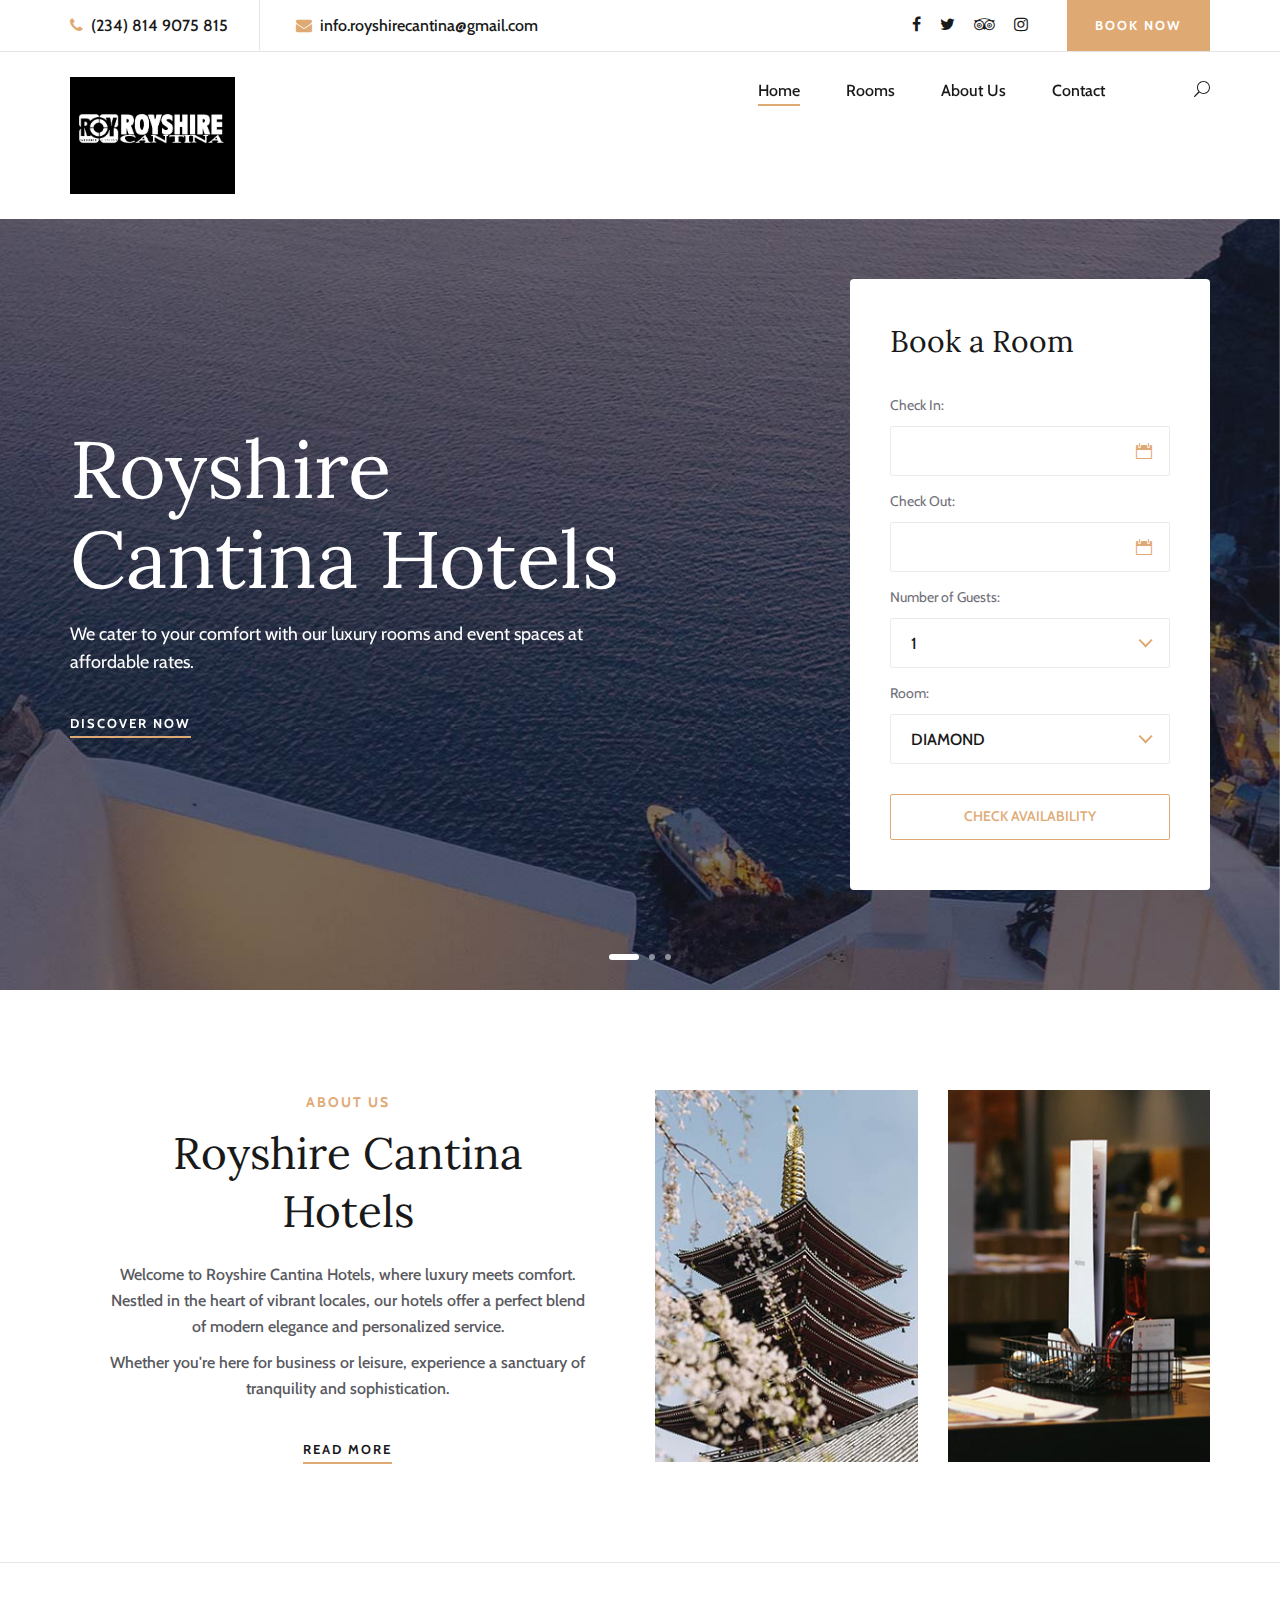
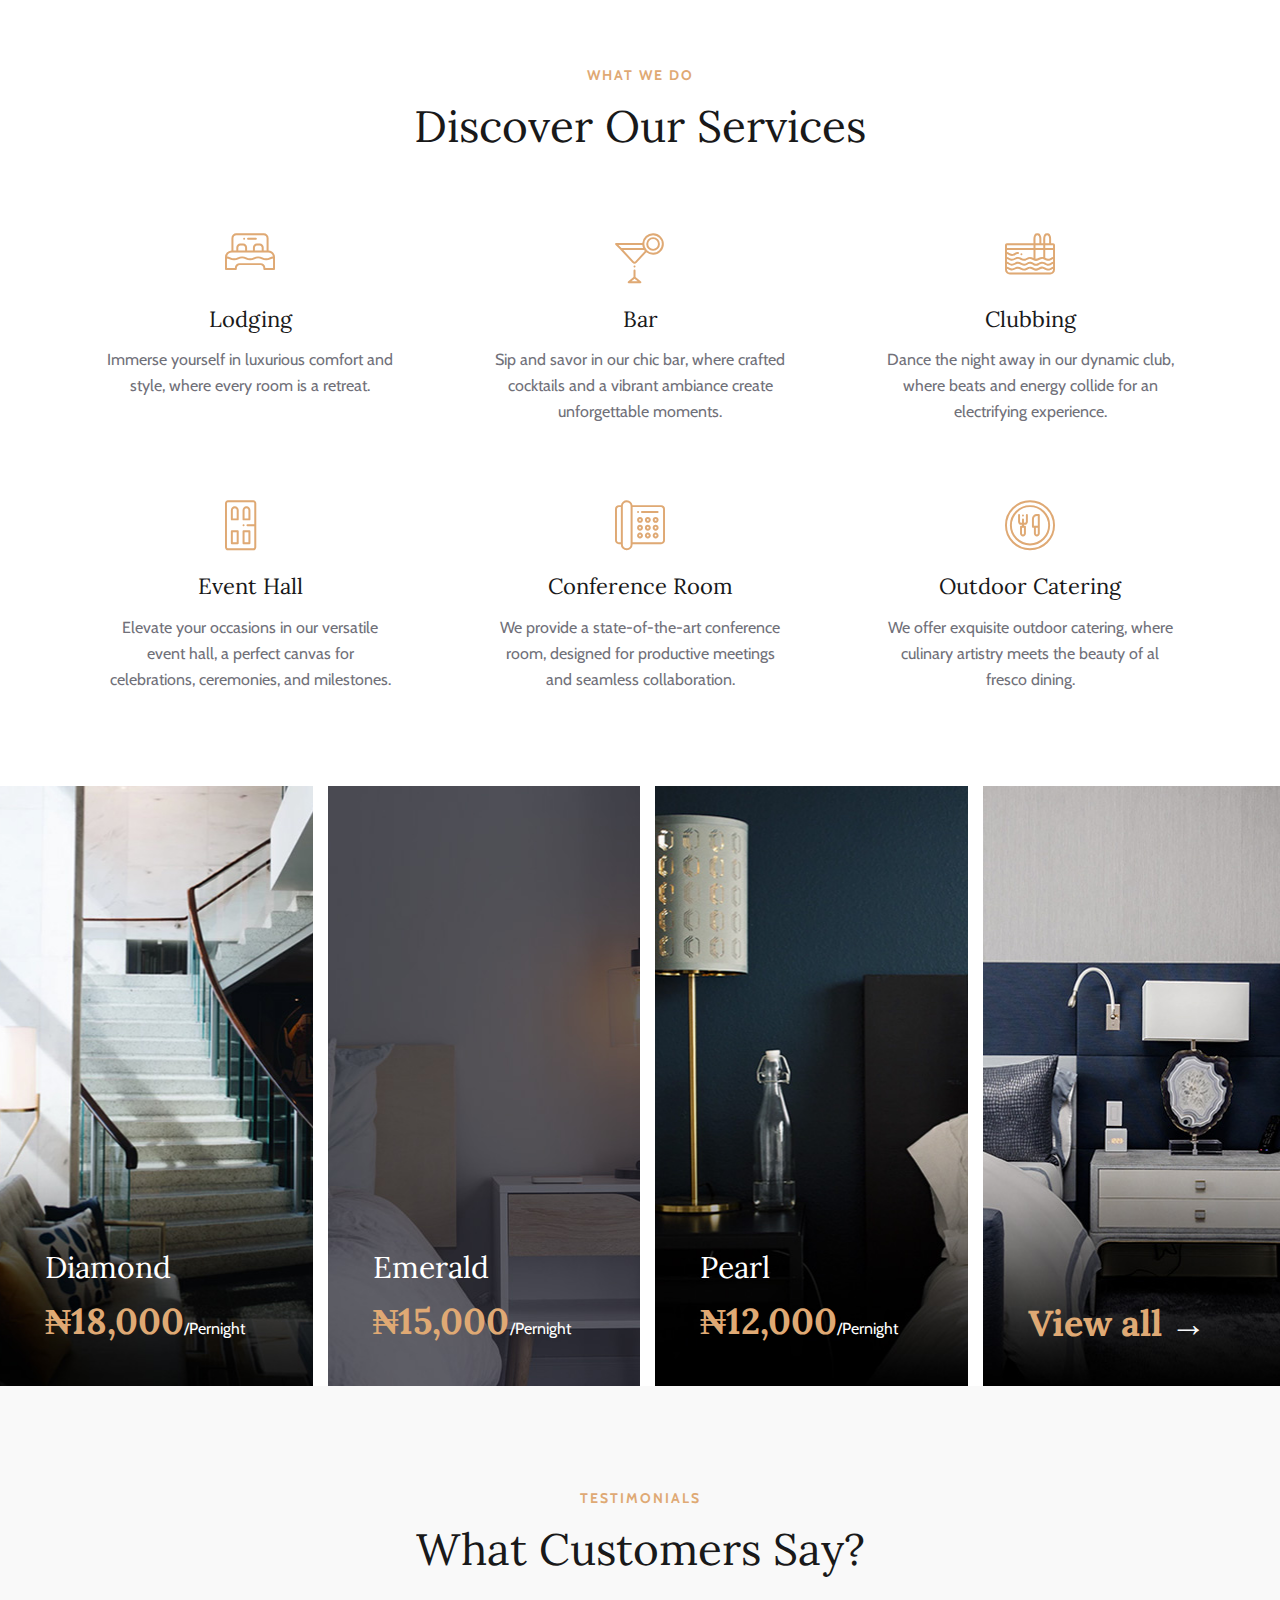
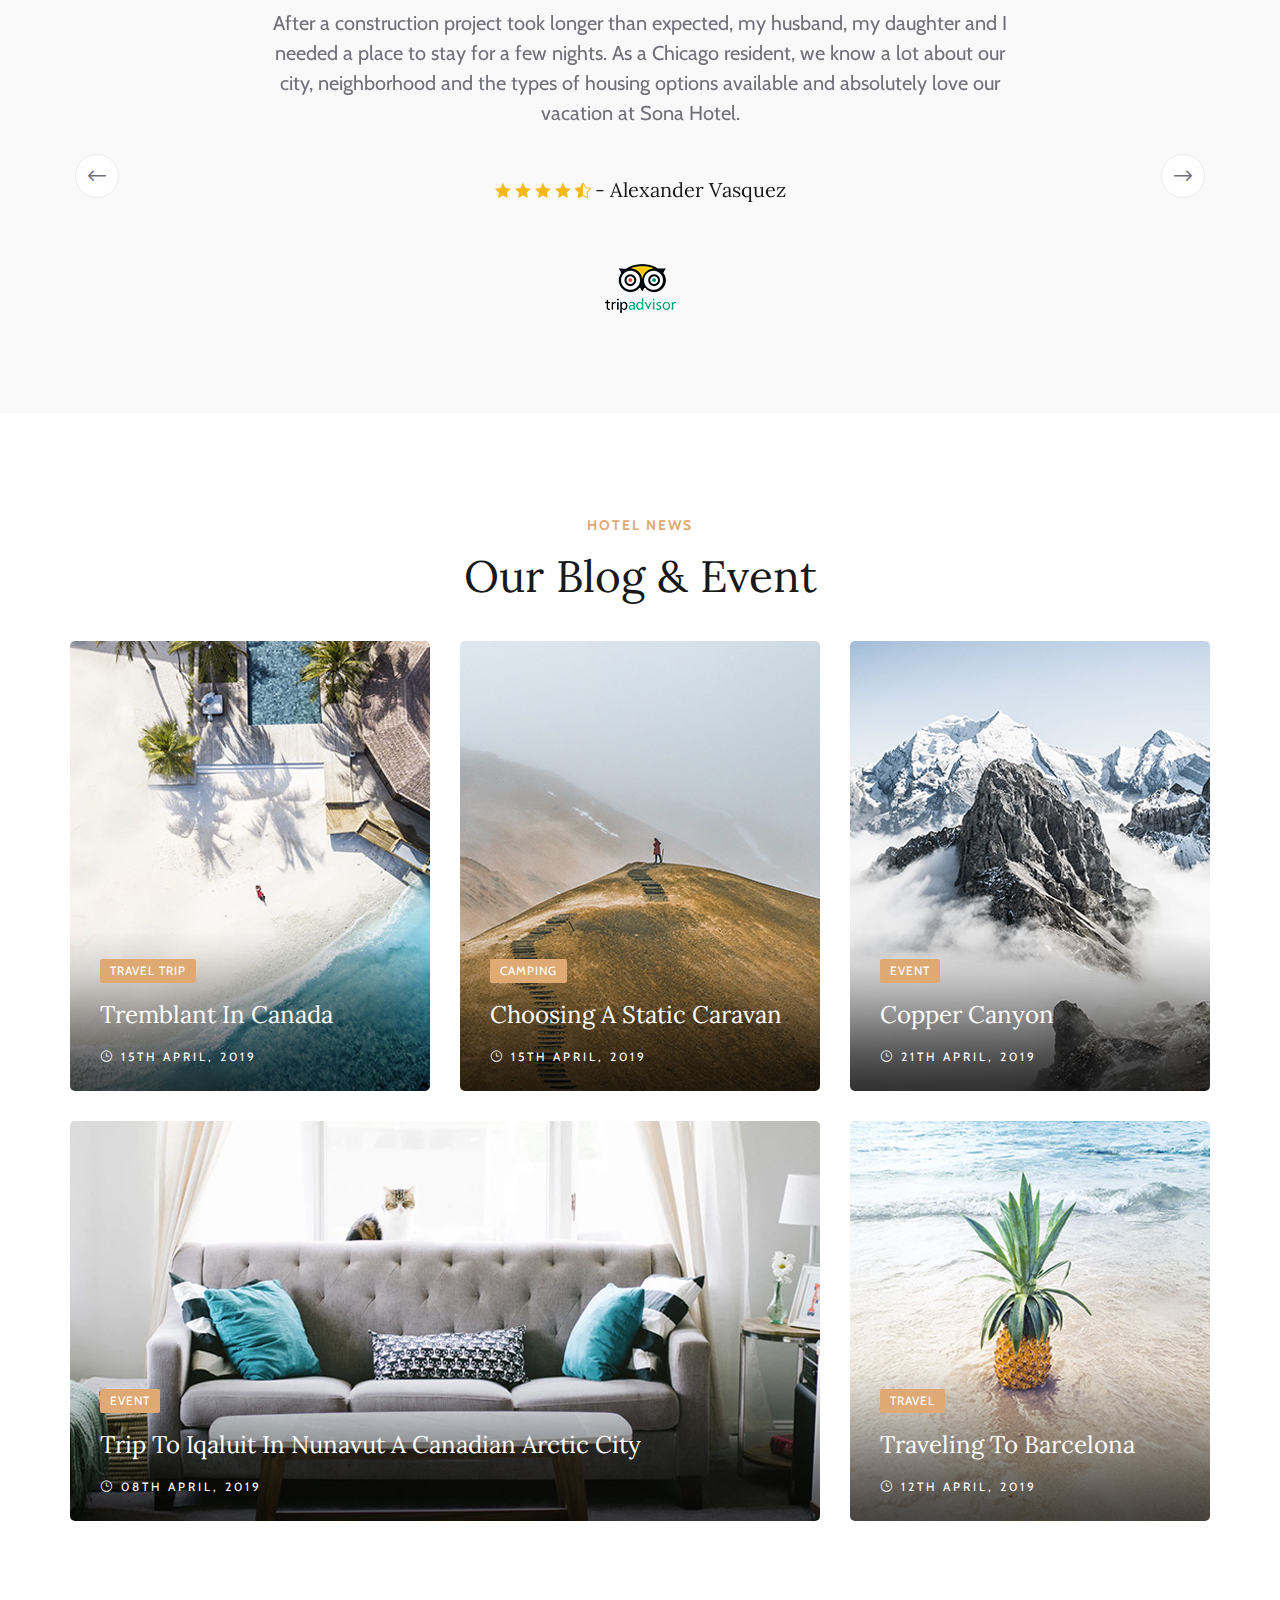
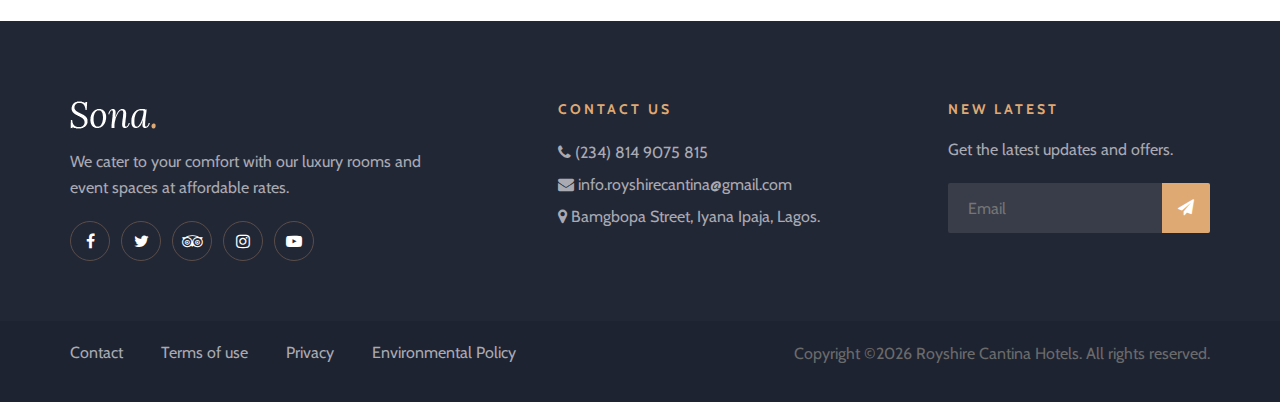
<file: index.html>
<!DOCTYPE html>
<html lang="en">

<head>
    <meta charset="UTF-8">
    <meta name="description" content="Sona Template">
    <meta name="keywords" content="Sona, unica, creative, html">
    <meta name="viewport" content="width=device-width, initial-scale=1.0">
    <meta http-equiv="X-UA-Compatible" content="ie=edge">
    <title>Royshire Cantina Hotels</title>

    <!-- Google Font -->
    <link href="https://fonts.googleapis.com/css?family=Lora:400,700&display=swap" rel="stylesheet">
    <link href="https://fonts.googleapis.com/css?family=Cabin:400,500,600,700&display=swap" rel="stylesheet">

    <!-- Css Styles -->
    <link rel="stylesheet" href="css/bootstrap.min.css" type="text/css">
    <link rel="stylesheet" href="css/font-awesome.min.css" type="text/css">
    <link rel="stylesheet" href="css/elegant-icons.css" type="text/css">
    <link rel="stylesheet" href="css/flaticon.css" type="text/css">
    <link rel="stylesheet" href="css/owl.carousel.min.css" type="text/css">
    <link rel="stylesheet" href="css/nice-select.css" type="text/css">
    <link rel="stylesheet" href="css/jquery-ui.min.css" type="text/css">
    <link rel="stylesheet" href="css/magnific-popup.css" type="text/css">
    <link rel="stylesheet" href="css/slicknav.min.css" type="text/css">
    <link rel="stylesheet" href="css/style.css" type="text/css">
</head>

<body>
    <!-- Page Preloder -->
    <div id="preloder">
        <div class="loader"></div>
    </div>

    <!-- Offcanvas Menu Section Begin -->
    <div class="offcanvas-menu-overlay"></div>
    <div class="canvas-open">
        <i class="icon_menu"></i>
    </div>
    <div class="offcanvas-menu-wrapper">
        <div class="canvas-close">
            <i class="icon_close"></i>
        </div>
        <div class="search-icon  search-switch">
            <i class="icon_search"></i>
        </div>
        <div class="header-configure-area">
            <div class="language-option">
                <img src="img/flag.jpg" alt="">
                <span>EN <i class="fa fa-angle-down"></i></span>
                <div class="flag-dropdown">
                    <ul>
                        <li><a href="#">Zi</a></li>
                        <li><a href="#">Fr</a></li>
                    </ul>
                </div>
            </div>
            <a href="#" class="bk-btn">Booking Now</a>
        </div>
        <nav class="mainmenu mobile-menu">
            <ul>
                <li class="active"><a href="./index.html">Home</a></li>
                <li><a href="./rooms.html">Rooms</a></li>
                <li><a href="./about-us.html">About Us</a></li>
                <li><a href="./pages.html">Pages</a>
                    <ul class="dropdown">
                        <li><a href="./room-details.html">Room Details</a></li>
                        <li><a href="#">Deluxe Room</a></li>
                        <li><a href="#">Family Room</a></li>
                        <li><a href="#">Premium Room</a></li>
                    </ul>
                </li>
                <li><a href="./blog.html">News</a></li>
                <li><a href="./contact.html">Contact</a></li>
            </ul>
        </nav>
        <div id="mobile-menu-wrap"></div>
        <div class="top-social">
            <a href="#"><i class="fa fa-facebook"></i></a>
            <a href="#"><i class="fa fa-twitter"></i></a>
            <a href="#"><i class="fa fa-tripadvisor"></i></a>
            <a href="#"><i class="fa fa-instagram"></i></a>
        </div>
        <ul class="top-widget">
            <li><i class="fa fa-phone"></i> (12) 345 67890</li>
            <li><i class="fa fa-envelope"></i> info.colorlib@gmail.com</li>
        </ul>
    </div>
    <!-- Offcanvas Menu Section End -->

    <!-- Header Section Begin -->
    <header class="header-section">
        <div class="top-nav">
            <div class="container">
                <div class="row">
                    <div class="col-lg-6">
                        <ul class="tn-left">
                            <li><i class="fa fa-phone"></i> <a href="tel:+2348149075815" class="text-decoration-none text-reset">(234) 814 9075 815</a></li>
                            <li><i class="fa fa-envelope"></i> <a href="mailto:info.royshirecantina@gmail.com" class="text-decoration-none text-reset">info.royshirecantina@gmail.com</a></li>
                        </ul>
                    </div>
                    <div class="col-lg-6">
                        <div class="tn-right">
                            <div class="top-social">
                                <a href="#"><i class="fa fa-facebook"></i></a>
                                <a href="#"><i class="fa fa-twitter"></i></a>
                                <a href="#"><i class="fa fa-tripadvisor"></i></a>
                                <a href="#"><i class="fa fa-instagram"></i></a>
                            </div>
                            <a href="#booking-your-hotel" class="bk-btn">Book Now</a>
                        </div>
                    </div>
                </div>
            </div>
        </div>
        <div class="menu-item">
            <div class="container">
                <div class="row">
                    <div class="col-lg-2">
                        <div class="logo">
                            <a href="./index.html">
                                <img src="img/logo.png" alt="">
                            </a>
                        </div>
                    </div>
                    <div class="col-lg-10">
                        <div class="nav-menu">
                            <nav class="mainmenu">
                                <ul>
                                    <li class="active"><a href="./index.html">Home</a></li>
                                    <li><a href="./rooms.html">Rooms</a>
                                        <ul class="dropdown">
                                            <li><a href="./room-diamond.html">Diamond</a></li>
                                            <li><a href="./room-emerald.html">Emerald</a></li>
                                            <li><a href="./room-topaz.html">Topaz</a></li>
                                            <li><a href="./room-ruby.html">Ruby</a></li>
                                            <li><a href="./room-garnet.html">Garnet</a></li>
                                            <li><a href="./room-peridot.html">Peridot</a></li>
                                            <li><a href="./room-pearl.html">Pearl</a></li>
                                        </ul>
                                    </li>
                                    <li><a href="./about-us.html">About Us</a></li>
                                    <li><a href="./contact.html">Contact</a></li>
                                </ul>
                            </nav>
                            <div class="nav-right search-switch">
                                <i class="icon_search"></i>
                            </div>
                        </div>
                    </div>
                </div>
            </div>
        </div>
    </header>
    <!-- Header End -->

    <!-- Hero Section Begin -->
    <section class="hero-section">
        <div class="container">
            <div class="row">
                <div class="col-lg-6">
                    <div class="hero-text">
                        <h1>Royshire Cantina Hotels</h1>
                        <p>We cater to your comfort with our luxury rooms and event spaces at affordable rates.</p>
                        <a href="./rooms.html" class="primary-btn">Discover Now</a>
                    </div>
                </div>
                <div id="booking-your-hotel" class="col-xl-4 col-lg-5 offset-xl-2 offset-lg-1">
                    <div class="booking-form">
                        <h3>Book a Room</h3>
                        <form action="#">
                            <div class="check-date">
                                <label for="date-in">Check In:</label>
                                <input type="text" class="date-input" id="date-in">
                                <i class="icon_calendar"></i>
                            </div>
                            <div class="check-date">
                                <label for="date-out">Check Out:</label>
                                <input type="text" class="date-input" id="date-out">
                                <i class="icon_calendar"></i>
                            </div>
                            <div class="select-option">
                                <label for="guest">Number of Guests:</label>
                                <select id="guest">
                                    <option value="">1</option>
                                    <option value="">2</option>
                                    <option value="">3</option>
                                    <option value="">4</option>
                                    <option value="">5</option>
                                </select>
                            </div>
                            <div class="select-option">
                                <label for="room">Room:</label>
                                <select id="room">
                                    <option value="">Diamond</option>
                                    <option value="">Emerald</option>
                                    <option value="">Topaz</option>
                                    <option value="">Ruby</option>
                                    <option value="">Garnet</option>
                                    <option value="">Peridot</option>
                                    <option value="">Pearl</option>
                                </select>
                            </div>
                            <button type="submit">Check Availability</button>
                        </form>
                    </div>
                </div>
            </div>
        </div>
        <div class="hero-slider owl-carousel">
            <div class="hs-item set-bg" data-setbg="img/hero/hero-1.jpg"></div>
            <div class="hs-item set-bg" data-setbg="img/hero/hero-2.jpg"></div>
            <div class="hs-item set-bg" data-setbg="img/hero/hero-3.jpg"></div>
        </div>
    </section>
    <!-- Hero Section End -->

    <!-- About Us Section Begin -->
    <section class="aboutus-section spad">
        <div class="container">
            <div class="row">
                <div class="col-lg-6">
                    <div class="about-text">
                        <div class="section-title">
                            <span>About Us</span>
                            <h2>Royshire Cantina <br />Hotels</h2>
                        </div>
                        <p class="f-para">Welcome to Royshire Cantina Hotels, where luxury meets comfort. Nestled in the heart of vibrant locales, our hotels offer a perfect blend of modern elegance and personalized service.</p>
                        <p class="s-para">Whether you're here for business or leisure, experience a sanctuary of tranquility and sophistication.</p>
                        <a href="./about-us.html" class="primary-btn about-btn">Read More</a>
                    </div>
                </div>
                <div class="col-lg-6">
                    <div class="about-pic">
                        <div class="row">
                            <div class="col-sm-6">
                                <img src="img/about/about-1.jpg" alt="">
                            </div>
                            <div class="col-sm-6">
                                <img src="img/about/about-2.jpg" alt="">
                            </div>
                        </div>
                    </div>
                </div>
            </div>
        </div>
    </section>
    <!-- About Us Section End -->

    <!-- Services Section End -->
    <section class="services-section spad">
        <div class="container">
            <div class="row">
                <div class="col-lg-12">
                    <div class="section-title">
                        <span>What We Do</span>
                        <h2>Discover Our Services</h2>
                    </div>
                </div>
            </div>
            <div class="row">
                <div class="col-lg-4 col-sm-6">
                    <div class="service-item">
                        <i class="flaticon-026-bed"></i>
                        <h4>Lodging</h4>
                        <p>Immerse yourself in luxurious comfort and style, where every room is a retreat.</p>
                    </div>
                </div>
                <div class="col-lg-4 col-sm-6">
                    <div class="service-item">
                        <i class="flaticon-012-cocktail"></i>
                        <h4>Bar</h4>
                        <p>Sip and savor in our chic bar, where crafted cocktails and a vibrant ambiance create unforgettable moments.</p>
                    </div>
                </div>
                <div class="col-lg-4 col-sm-6">
                    <div class="service-item">
                        <i class="flaticon-007-swimming-pool"></i>
                        <h4>Clubbing</h4>
                        <p>Dance the night away in our dynamic club, where beats and energy collide for an electrifying experience.</p>
                    </div>
                </div>
                <div class="col-lg-4 col-sm-6">
                    <div class="service-item">
                        <i class="flaticon-045-door"></i>
                        <h4>Event Hall</h4>
                        <p>Elevate your occasions in our versatile event hall, a perfect canvas for celebrations, ceremonies, and milestones.</p>
                    </div>
                </div>
                <div class="col-lg-4 col-sm-6">
                    <div class="service-item">
                        <i class="flaticon-020-telephone"></i>
                        <h4>Conference Room</h4>
                        <p>We provide a state-of-the-art conference room, designed for productive meetings and seamless collaboration.</p>
                    </div>
                </div>
                <div class="col-lg-4 col-sm-6">
                    <div class="service-item">
                        <i class="flaticon-033-dinner"></i>
                        <h4>Outdoor Catering</h4>
                        <p>We offer exquisite outdoor catering, where culinary artistry meets the beauty of al fresco dining.</p>
                    </div>
                </div>
            </div>
        </div>
    </section>
    <!-- Services Section End -->

    <!-- Home Room Section Begin -->
    <section class="hp-room-section">
        <div class="container-fluid">
            <div class="hp-room-items">
                <div class="row">
                    <div class="col-lg-3 col-md-6">
                        <div class="hp-room-item set-bg" data-setbg="img/room/room-b1.jpg">
                            <div class="hr-text">
                                <h3>Diamond</h3>
                                <h2>&#8358;18,000<span>/Pernight</span></h2>
                                <table>
                                    <tbody>
                                        <tr>
                                            <td class="r-o">Size:</td>
                                            <td>30 ft</td>
                                        </tr>
                                        <tr>
                                            <td class="r-o">Capacity:</td>
                                            <td>Max persion 5</td>
                                        </tr>
                                        <tr>
                                            <td class="r-o">Bed:</td>
                                            <td>King Beds</td>
                                        </tr>
                                        <tr>
                                            <td class="r-o">Services:</td>
                                            <td>Wifi, Television, Bathroom,...</td>
                                        </tr>
                                    </tbody>
                                </table>
                                <a href="./room-diamond.html" class="primary-btn">More Details</a>
                            </div>
                        </div>
                    </div>
                    <div class="col-lg-3 col-md-6">
                        <div class="hp-room-item set-bg" data-setbg="img/room/room-b2.jpg">
                            <div class="hr-text">
                                <h3>Emerald</h3>
                                <h2>&#8358;15,000<span>/Pernight</span></h2>
                                <table>
                                    <tbody>
                                        <tr>
                                            <td class="r-o">Size:</td>
                                            <td>20 ft</td>
                                        </tr>
                                        <tr>
                                            <td class="r-o">Capacity:</td>
                                            <td>Max persion 3</td>
                                        </tr>
                                        <tr>
                                            <td class="r-o">Bed:</td>
                                            <td>King Beds</td>
                                        </tr>
                                        <tr>
                                            <td class="r-o">Services:</td>
                                            <td>Wifi, Television, Bathroom,...</td>
                                        </tr>
                                    </tbody>
                                </table>
                                <a href="#" class="primary-btn">More Details</a>
                            </div>
                        </div>
                    </div>
                    <div class="col-lg-3 col-md-6">
                        <div class="hp-room-item set-bg" data-setbg="img/room/room-b3.jpg">
                            <div class="hr-text">
                                <h3>Pearl</h3>
                                <h2>&#8358;12,000<span>/Pernight</span></h2>
                                <table>
                                    <tbody>
                                        <tr>
                                            <td class="r-o">Size:</td>
                                            <td>12 ft</td>
                                        </tr>
                                        <tr>
                                            <td class="r-o">Capacity:</td>
                                            <td>Max persion 2</td>
                                        </tr>
                                        <tr>
                                            <td class="r-o">Bed:</td>
                                            <td>Comfy Beds</td>
                                        </tr>
                                        <tr>
                                            <td class="r-o">Services:</td>
                                            <td>Wifi, Television, Bathroom,...</td>
                                        </tr>
                                    </tbody>
                                </table>
                                <a href="#" class="primary-btn">More Details</a>
                            </div>
                        </div>
                    </div>
                    <div class="col-lg-3 col-md-6">
                        <div class="hp-room-item set-bg" data-setbg="img/room/room-b4.jpg">
                            <div class="hp-room-item-view-all">
                                <a href="./rooms.html"><h2 class="hr-text-view-all">View all <span class="text-light">→</span></h2></a>
                            </div>
                        </div>
                    </div>
                </div>
            </div>
        </div>
    </section>
    <!-- Home Room Section End -->

    <!-- Testimonial Section Begin -->
    <section class="testimonial-section spad">
        <div class="container">
            <div class="row">
                <div class="col-lg-12">
                    <div class="section-title">
                        <span>Testimonials</span>
                        <h2>What Customers Say?</h2>
                    </div>
                </div>
            </div>
            <div class="row">
                <div class="col-lg-8 offset-lg-2">
                    <div class="testimonial-slider owl-carousel">
                        <div class="ts-item">
                            <p>After a construction project took longer than expected, my husband, my daughter and I
                                needed a place to stay for a few nights. As a Chicago resident, we know a lot about our
                                city, neighborhood and the types of housing options available and absolutely love our
                                vacation at Sona Hotel.</p>
                            <div class="ti-author">
                                <div class="rating">
                                    <i class="icon_star"></i>
                                    <i class="icon_star"></i>
                                    <i class="icon_star"></i>
                                    <i class="icon_star"></i>
                                    <i class="icon_star-half_alt"></i>
                                </div>
                                <h5> - Alexander Vasquez</h5>
                            </div>
                            <img src="img/testimonial-logo.png" alt="">
                        </div>
                        <div class="ts-item">
                            <p>After a construction project took longer than expected, my husband, my daughter and I
                                needed a place to stay for a few nights. As a Chicago resident, we know a lot about our
                                city, neighborhood and the types of housing options available and absolutely love our
                                vacation at Sona Hotel.</p>
                            <div class="ti-author">
                                <div class="rating">
                                    <i class="icon_star"></i>
                                    <i class="icon_star"></i>
                                    <i class="icon_star"></i>
                                    <i class="icon_star"></i>
                                    <i class="icon_star-half_alt"></i>
                                </div>
                                <h5> - Alexander Vasquez</h5>
                            </div>
                            <img src="img/testimonial-logo.png" alt="">
                        </div>
                    </div>
                </div>
            </div>
        </div>
    </section>
    <!-- Testimonial Section End -->

    <!-- Blog Section Begin -->
    <section class="blog-section spad">
        <div class="container">
            <div class="row">
                <div class="col-lg-12">
                    <div class="section-title">
                        <span>Hotel News</span>
                        <h2>Our Blog & Event</h2>
                    </div>
                </div>
            </div>
            <div class="row">
                <div class="col-lg-4">
                    <div class="blog-item set-bg" data-setbg="img/blog/blog-1.jpg">
                        <div class="bi-text">
                            <span class="b-tag">Travel Trip</span>
                            <h4><a href="#">Tremblant In Canada</a></h4>
                            <div class="b-time"><i class="icon_clock_alt"></i> 15th April, 2019</div>
                        </div>
                    </div>
                </div>
                <div class="col-lg-4">
                    <div class="blog-item set-bg" data-setbg="img/blog/blog-2.jpg">
                        <div class="bi-text">
                            <span class="b-tag">Camping</span>
                            <h4><a href="#">Choosing A Static Caravan</a></h4>
                            <div class="b-time"><i class="icon_clock_alt"></i> 15th April, 2019</div>
                        </div>
                    </div>
                </div>
                <div class="col-lg-4">
                    <div class="blog-item set-bg" data-setbg="img/blog/blog-3.jpg">
                        <div class="bi-text">
                            <span class="b-tag">Event</span>
                            <h4><a href="#">Copper Canyon</a></h4>
                            <div class="b-time"><i class="icon_clock_alt"></i> 21th April, 2019</div>
                        </div>
                    </div>
                </div>
                <div class="col-lg-8">
                    <div class="blog-item small-size set-bg" data-setbg="img/blog/blog-wide.jpg">
                        <div class="bi-text">
                            <span class="b-tag">Event</span>
                            <h4><a href="#">Trip To Iqaluit In Nunavut A Canadian Arctic City</a></h4>
                            <div class="b-time"><i class="icon_clock_alt"></i> 08th April, 2019</div>
                        </div>
                    </div>
                </div>
                <div class="col-lg-4">
                    <div class="blog-item small-size set-bg" data-setbg="img/blog/blog-10.jpg">
                        <div class="bi-text">
                            <span class="b-tag">Travel</span>
                            <h4><a href="#">Traveling To Barcelona</a></h4>
                            <div class="b-time"><i class="icon_clock_alt"></i> 12th April, 2019</div>
                        </div>
                    </div>
                </div>
            </div>
        </div>
    </section>
    <!-- Blog Section End -->

    <!-- Footer Section Begin -->
    <footer class="footer-section">
        <div class="container">
            <div class="footer-text">
                <div class="row">
                    <div class="col-lg-4">
                        <div class="ft-about">
                            <div class="logo">
                                <a href="#">
                                    <img src="img/footer-logo.png" alt="">
                                </a>
                            </div>
                            <p>We cater to your comfort with our luxury rooms and event spaces at affordable rates.</p>
                            <div class="fa-social">
                                <a href="#"><i class="fa fa-facebook"></i></a>
                                <a href="#"><i class="fa fa-twitter"></i></a>
                                <a href="#"><i class="fa fa-tripadvisor"></i></a>
                                <a href="#"><i class="fa fa-instagram"></i></a>
                                <a href="#"><i class="fa fa-youtube-play"></i></a>
                            </div>
                        </div>
                    </div>
                    <div class="col-lg-3 offset-lg-1">
                        <div class="ft-contact">
                            <h6>Contact Us</h6>
                            <ul>
                                <li><i class="fa fa-phone"></i> <a href="tel:+2348149075815" class="text-decoration-none text-reset">(234) 814 9075 815</a></li>
                                <li><i class="fa fa-envelope"></i> <a href="mailto:info.royshirecantina@gmail.com" class="text-decoration-none text-reset">info.royshirecantina@gmail.com</a></li>
                                <li><i class="fa fa-map-marker"></i> Bamgbopa Street, Iyana Ipaja, Lagos.</li>
                            </ul>
                        </div>
                    </div>
                    <div class="col-lg-3 offset-lg-1">
                        <div class="ft-newslatter">
                            <h6>New latest</h6>
                            <p>Get the latest updates and offers.</p>
                            <form action="#" class="fn-form">
                                <input type="text" placeholder="Email">
                                <button type="submit"><i class="fa fa-send"></i></button>
                            </form>
                        </div>
                    </div>
                </div>
            </div>
        </div>
        <div class="copyright-option">
            <div class="container">
                <div class="row">
                    <div class="col-lg-7">
                        <ul>
                            <li><a href="#">Contact</a></li>
                            <li><a href="#">Terms of use</a></li>
                            <li><a href="#">Privacy</a></li>
                            <li><a href="#">Environmental Policy</a></li>
                        </ul>
                    </div>
                    <div class="col-lg-5">
                        <div class="co-text"><p><!-- Link back to Colorlib can't be removed. Template is licensed under CC BY 3.0. -->
  Copyright &copy;<script>document.write(new Date().getFullYear());</script> Royshire Cantina Hotels. All rights reserved.
  <!-- Link back to Colorlib can't be removed. Template is licensed under CC BY 3.0. --></p></div>
                    </div>
                </div>
            </div>
        </div>
    </footer>
    <!-- Footer Section End -->

    <!-- Search model Begin -->
    <div class="search-model">
        <div class="h-100 d-flex align-items-center justify-content-center">
            <div class="search-close-switch"><i class="icon_close"></i></div>
            <form class="search-model-form">
                <input type="text" id="search-input" placeholder="Search here.....">
            </form>
        </div>
    </div>
    <!-- Search model end -->

    <!-- Js Plugins -->
    <script src="js/jquery-3.3.1.min.js"></script>
    <script src="js/bootstrap.min.js"></script>
    <script src="js/jquery.magnific-popup.min.js"></script>
    <script src="js/jquery.nice-select.min.js"></script>
    <script src="js/jquery-ui.min.js"></script>
    <script src="js/jquery.slicknav.js"></script>
    <script src="js/owl.carousel.min.js"></script>
    <script src="js/main.js"></script>
</body>

</html>
</file>
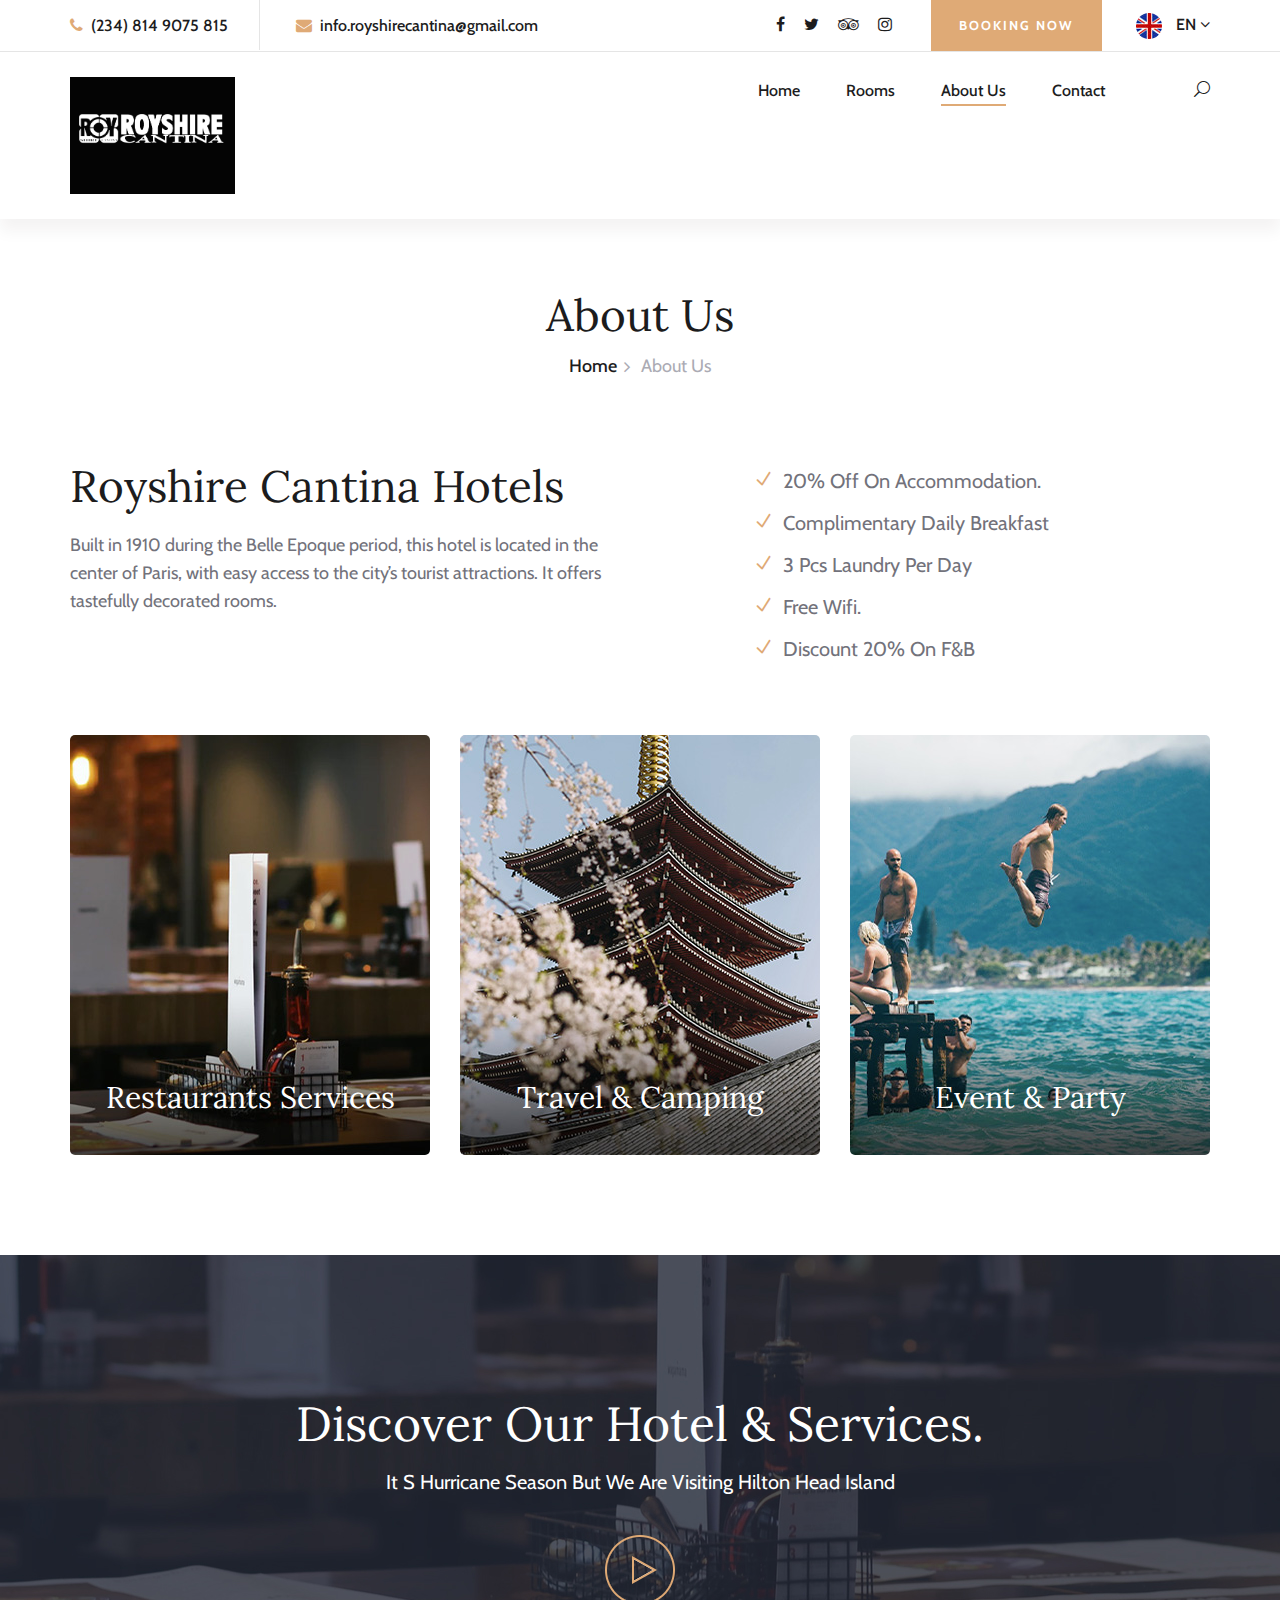
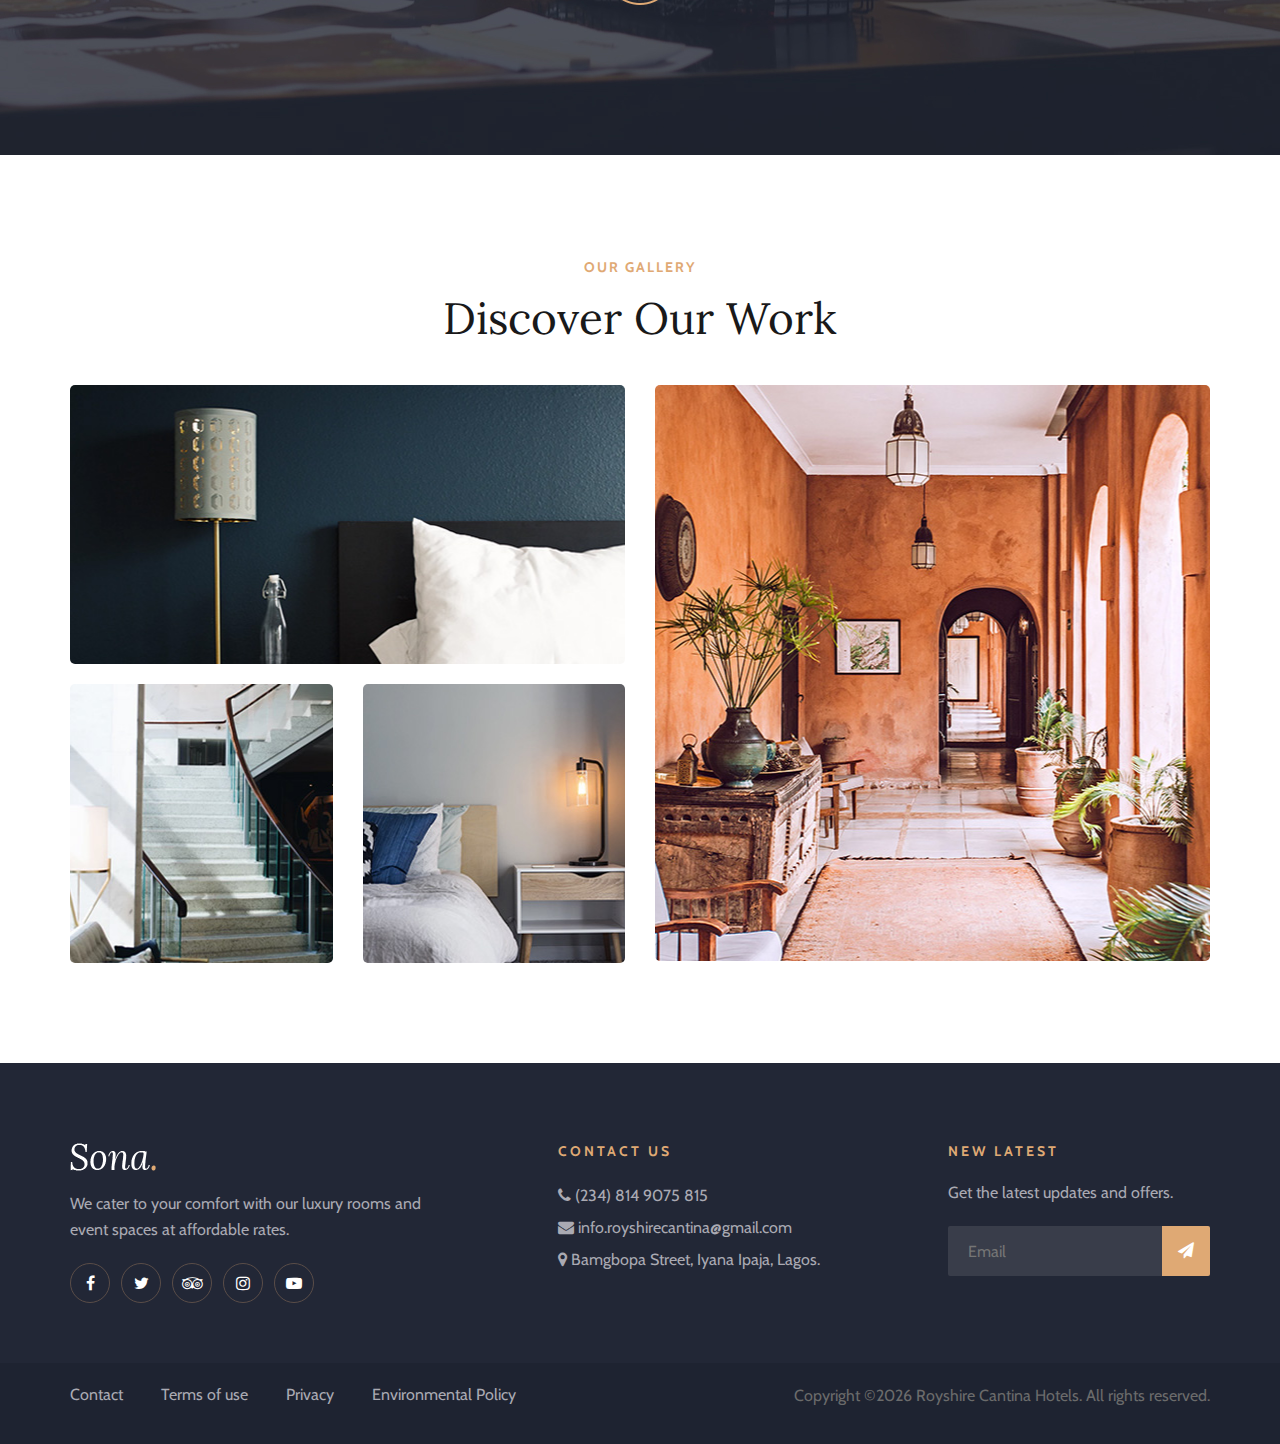
<file: about-us.html>
<!DOCTYPE html>
<html lang="en">

<head>
    <meta charset="UTF-8">
    <meta name="description" content="Sona Template">
    <meta name="keywords" content="Sona, unica, creative, html">
    <meta name="viewport" content="width=device-width, initial-scale=1.0">
    <meta http-equiv="X-UA-Compatible" content="ie=edge">
    <title>Sona | Template</title>

    <!-- Google Font -->
    <link href="https://fonts.googleapis.com/css?family=Lora:400,700&display=swap" rel="stylesheet">
    <link href="https://fonts.googleapis.com/css?family=Cabin:400,500,600,700&display=swap" rel="stylesheet">

    <!-- Css Styles -->
    <link rel="stylesheet" href="css/bootstrap.min.css" type="text/css">
    <link rel="stylesheet" href="css/font-awesome.min.css" type="text/css">
    <link rel="stylesheet" href="css/elegant-icons.css" type="text/css">
    <link rel="stylesheet" href="css/flaticon.css" type="text/css">
    <link rel="stylesheet" href="css/owl.carousel.min.css" type="text/css">
    <link rel="stylesheet" href="css/nice-select.css" type="text/css">
    <link rel="stylesheet" href="css/jquery-ui.min.css" type="text/css">
    <link rel="stylesheet" href="css/magnific-popup.css" type="text/css">
    <link rel="stylesheet" href="css/slicknav.min.css" type="text/css">
    <link rel="stylesheet" href="css/style.css" type="text/css">
</head>

<body>
    <!-- Page Preloder -->
    <div id="preloder">
        <div class="loader"></div>
    </div>

    <!-- Offcanvas Menu Section Begin -->
    <div class="offcanvas-menu-overlay"></div>
    <div class="canvas-open">
        <i class="icon_menu"></i>
    </div>
    <div class="offcanvas-menu-wrapper">
        <div class="canvas-close">
            <i class="icon_close"></i>
        </div>
        <div class="search-icon search-switch">
            <i class="icon_search"></i>
        </div>
        <div class="header-configure-area">
            <div class="language-option">
                <img src="img/flag.jpg" alt="">
                <span>EN <i class="fa fa-angle-down"></i></span>
                <div class="flag-dropdown">
                    <ul>
                        <li><a href="#">Zi</a></li>
                        <li><a href="#">Fr</a></li>
                    </ul>
                </div>
            </div>
            <a href="#" class="bk-btn">Booking Now</a>
        </div>
        <nav class="mainmenu mobile-menu">
            <ul>
                <li class="active"><a href="./index.html">Home</a></li>
                <li><a href="./rooms.html">Rooms</a></li>
                <li><a href="./about-us.html">About Us</a></li>
                <li><a href="./pages.html">Pages</a>
                    <ul class="dropdown">
                        <li><a href="./room-details.html">Room Details</a></li>
                        <li><a href="./blog-details.html">Blog Details</a></li>
                        <li><a href="#">Family Room</a></li>
                        <li><a href="#">Premium Room</a></li>
                    </ul>
                </li>
                <li><a href="./blog.html">News</a></li>
                <li><a href="./contact.html">Contact</a></li>
            </ul>
        </nav>
        <div id="mobile-menu-wrap"></div>
        <div class="top-social">
            <a href="#"><i class="fa fa-facebook"></i></a>
            <a href="#"><i class="fa fa-twitter"></i></a>
            <a href="#"><i class="fa fa-tripadvisor"></i></a>
            <a href="#"><i class="fa fa-instagram"></i></a>
        </div>
        <ul class="top-widget">
            <li><i class="fa fa-phone"></i> (12) 345 67890</li>
            <li><i class="fa fa-envelope"></i> info.colorlib@gmail.com</li>
        </ul>
    </div>
    <!-- Offcanvas Menu Section End -->

    <!-- Header Section Begin -->
    <header class="header-section header-normal">
        <div class="top-nav">
            <div class="container">
                <div class="row">
                    <div class="col-lg-6">
                        <ul class="tn-left">
                            <li><i class="fa fa-phone"></i> <a href="tel:+2348149075815" class="text-decoration-none text-reset">(234) 814 9075 815</a></li>
                            <li><i class="fa fa-envelope"></i> <a href="mailto:info.royshirecantina@gmail.com" class="text-decoration-none text-reset">info.royshirecantina@gmail.com</a></li>
                        </ul>
                    </div>
                    <div class="col-lg-6">
                        <div class="tn-right">
                            <div class="top-social">
                                <a href="#"><i class="fa fa-facebook"></i></a>
                                <a href="#"><i class="fa fa-twitter"></i></a>
                                <a href="#"><i class="fa fa-tripadvisor"></i></a>
                                <a href="#"><i class="fa fa-instagram"></i></a>
                            </div>
                            <a href="#" class="bk-btn">Booking Now</a>
                            <div class="language-option">
                                <img src="img/flag.jpg" alt="">
                                <span>EN <i class="fa fa-angle-down"></i></span>
                                <div class="flag-dropdown">
                                    <ul>
                                        <li><a href="#">Zi</a></li>
                                        <li><a href="#">Fr</a></li>
                                    </ul>
                                </div>
                            </div>
                        </div>
                    </div>
                </div>
            </div>
        </div>
        <div class="menu-item">
            <div class="container">
                <div class="row">
                    <div class="col-lg-2">
                        <div class="logo">
                            <a href="./index.html">
                                <img src="img/logo.png" alt="">
                            </a>
                        </div>
                    </div>
                    <div class="col-lg-10">
                        <div class="nav-menu">
                            <nav class="mainmenu">
                                <ul>
                                    <li><a href="./index.html">Home</a></li>
                                    <li><a href="./rooms.html">Rooms</a>
                                        <ul class="dropdown">
                                            <li><a href="./room-diamond.html">Diamond</a></li>
                                            <li><a href="./room-emerald.html">Emerald</a></li>
                                            <li><a href="./room-topaz.html">Topaz</a></li>
                                            <li><a href="./room-ruby.html">Ruby</a></li>
                                            <li><a href="./room-garnet.html">Garnet</a></li>
                                            <li><a href="./room-peridot.html">Peridot</a></li>
                                            <li><a href="./room-pearl.html">Pearl</a></li>
                                        </ul>
                                    </li>
                                    <li class="active"><a href="./about-us.html">About Us</a></li>
                                    <li><a href="./contact.html">Contact</a></li>
                                </ul>
                            </nav>
                            <div class="nav-right search-switch">
                                <i class="icon_search"></i>
                            </div>
                        </div>
                    </div>
                </div>
            </div>
        </div>
    </header>
    <!-- Header End -->

    <!-- Breadcrumb Section Begin -->
    <div class="breadcrumb-section">
        <div class="container">
            <div class="row">
                <div class="col-lg-12">
                    <div class="breadcrumb-text">
                        <h2>About Us</h2>
                        <div class="bt-option">
                            <a href="./index.html">Home</a>
                            <span>About Us</span>
                        </div>
                    </div>
                </div>
            </div>
        </div>
    </div>
    <!-- Breadcrumb Section End -->

    <!-- About Us Page Section Begin -->
    <section class="aboutus-page-section spad">
        <div class="container">
            <div class="about-page-text">
                <div class="row">
                    <div class="col-lg-6">
                        <div class="ap-title">
                            <h2>Royshire Cantina Hotels</h2>
                            <p>Built in 1910 during the Belle Epoque period, this hotel is located in the center of
                                Paris, with easy access to the city’s tourist attractions. It offers tastefully
                                decorated rooms.</p>
                        </div>
                    </div>
                    <div class="col-lg-5 offset-lg-1">
                        <ul class="ap-services">
                            <li><i class="icon_check"></i> 20% Off On Accommodation.</li>
                            <li><i class="icon_check"></i> Complimentary Daily Breakfast</li>
                            <li><i class="icon_check"></i> 3 Pcs Laundry Per Day</li>
                            <li><i class="icon_check"></i> Free Wifi.</li>
                            <li><i class="icon_check"></i> Discount 20% On F&B</li>
                        </ul>
                    </div>
                </div>
            </div>
            <div class="about-page-services">
                <div class="row">
                    <div class="col-md-4">
                        <div class="ap-service-item set-bg" data-setbg="img/about/about-p1.jpg">
                            <div class="api-text">
                                <h3>Restaurants Services</h3>
                            </div>
                        </div>
                    </div>
                    <div class="col-md-4">
                        <div class="ap-service-item set-bg" data-setbg="img/about/about-p2.jpg">
                            <div class="api-text">
                                <h3>Travel & Camping</h3>
                            </div>
                        </div>
                    </div>
                    <div class="col-md-4">
                        <div class="ap-service-item set-bg" data-setbg="img/about/about-p3.jpg">
                            <div class="api-text">
                                <h3>Event & Party</h3>
                            </div>
                        </div>
                    </div>
                </div>
            </div>
        </div>
    </section>
    <!-- About Us Page Section End -->

    <!-- Video Section Begin -->
    <section class="video-section set-bg" data-setbg="img/video-bg.jpg">
        <div class="container">
            <div class="row">
                <div class="col-lg-12">
                    <div class="video-text">
                        <h2>Discover Our Hotel & Services.</h2>
                        <p>It S Hurricane Season But We Are Visiting Hilton Head Island</p>
                        <a href="https://www.youtube.com/watch?v=EzKkl64rRbM" class="play-btn video-popup"><img
                                src="img/play.png" alt=""></a>
                    </div>
                </div>
            </div>
        </div>
    </section>
    <!-- Video Section End -->

    <!-- Gallery Section Begin -->
    <section class="gallery-section spad">
        <div class="container">
            <div class="row">
                <div class="col-lg-12">
                    <div class="section-title">
                        <span>Our Gallery</span>
                        <h2>Discover Our Work</h2>
                    </div>
                </div>
            </div>
            <div class="row">
                <div class="col-lg-6">
                    <div class="gallery-item set-bg" data-setbg="img/gallery/gallery-1.jpg">
                        <div class="gi-text">
                            <h3>Room Luxury</h3>
                        </div>
                    </div>
                    <div class="row">
                        <div class="col-sm-6">
                            <div class="gallery-item set-bg" data-setbg="img/gallery/gallery-3.jpg">
                                <div class="gi-text">
                                    <h3>Room Luxury</h3>
                                </div>
                            </div>
                        </div>
                        <div class="col-sm-6">
                            <div class="gallery-item set-bg" data-setbg="img/gallery/gallery-4.jpg">
                                <div class="gi-text">
                                    <h3>Room Luxury</h3>
                                </div>
                            </div>
                        </div>
                    </div>
                </div>
                <div class="col-lg-6">
                    <div class="gallery-item large-item set-bg" data-setbg="img/gallery/gallery-2.jpg">
                        <div class="gi-text">
                            <h3>Room Luxury</h3>
                        </div>
                    </div>
                </div>
            </div>
        </div>
    </section>
    <!-- Gallery Section End -->

    <!-- Footer Section Begin -->
    <footer class="footer-section">
        <div class="container">
            <div class="footer-text">
                <div class="row">
                    <div class="col-lg-4">
                        <div class="ft-about">
                            <div class="logo">
                                <a href="#">
                                    <img src="img/footer-logo.png" alt="">
                                </a>
                            </div>
                            <p>We cater to your comfort with our luxury rooms and event spaces at affordable rates.</p>
                            <div class="fa-social">
                                <a href="#"><i class="fa fa-facebook"></i></a>
                                <a href="#"><i class="fa fa-twitter"></i></a>
                                <a href="#"><i class="fa fa-tripadvisor"></i></a>
                                <a href="#"><i class="fa fa-instagram"></i></a>
                                <a href="#"><i class="fa fa-youtube-play"></i></a>
                            </div>
                        </div>
                    </div>
                    <div class="col-lg-3 offset-lg-1">
                        <div class="ft-contact">
                            <h6>Contact Us</h6>
                            <ul>
                                <li><i class="fa fa-phone"></i> <a href="tel:+2348149075815" class="text-decoration-none text-reset">(234) 814 9075 815</a></li>
                                <li><i class="fa fa-envelope"></i> <a href="mailto:info.royshirecantina@gmail.com" class="text-decoration-none text-reset">info.royshirecantina@gmail.com</a></li>
                                <li><i class="fa fa-map-marker"></i> Bamgbopa Street, Iyana Ipaja, Lagos.</li>
                            </ul>
                        </div>
                    </div>
                    <div class="col-lg-3 offset-lg-1">
                        <div class="ft-newslatter">
                            <h6>New latest</h6>
                            <p>Get the latest updates and offers.</p>
                            <form action="#" class="fn-form">
                                <input type="text" placeholder="Email">
                                <button type="submit"><i class="fa fa-send"></i></button>
                            </form>
                        </div>
                    </div>
                </div>
            </div>
        </div>
        <div class="copyright-option">
            <div class="container">
                <div class="row">
                    <div class="col-lg-7">
                        <ul>
                            <li><a href="#">Contact</a></li>
                            <li><a href="#">Terms of use</a></li>
                            <li><a href="#">Privacy</a></li>
                            <li><a href="#">Environmental Policy</a></li>
                        </ul>
                    </div>
                    <div class="col-lg-5">
                        <div class="co-text"><p><!-- Link back to Colorlib can't be removed. Template is licensed under CC BY 3.0. -->
  Copyright &copy;<script>document.write(new Date().getFullYear());</script> Royshire Cantina Hotels. All rights reserved.
  <!-- Link back to Colorlib can't be removed. Template is licensed under CC BY 3.0. --></p></div>
                    </div>
                </div>
            </div>
        </div>
    </footer>
    <!-- Footer Section End -->

    <!-- Search model Begin -->
    <div class="search-model">
        <div class="h-100 d-flex align-items-center justify-content-center">
            <div class="search-close-switch"><i class="icon_close"></i></div>
            <form class="search-model-form">
                <input type="text" id="search-input" placeholder="Search here.....">
            </form>
        </div>
    </div>
    <!-- Search model end -->

    <!-- Js Plugins -->
    <script src="js/jquery-3.3.1.min.js"></script>
    <script src="js/bootstrap.min.js"></script>
    <script src="js/jquery.magnific-popup.min.js"></script>
    <script src="js/jquery.nice-select.min.js"></script>
    <script src="js/jquery-ui.min.js"></script>
    <script src="js/jquery.slicknav.js"></script>
    <script src="js/owl.carousel.min.js"></script>
    <script src="js/main.js"></script>
</body>

</html>
</file>
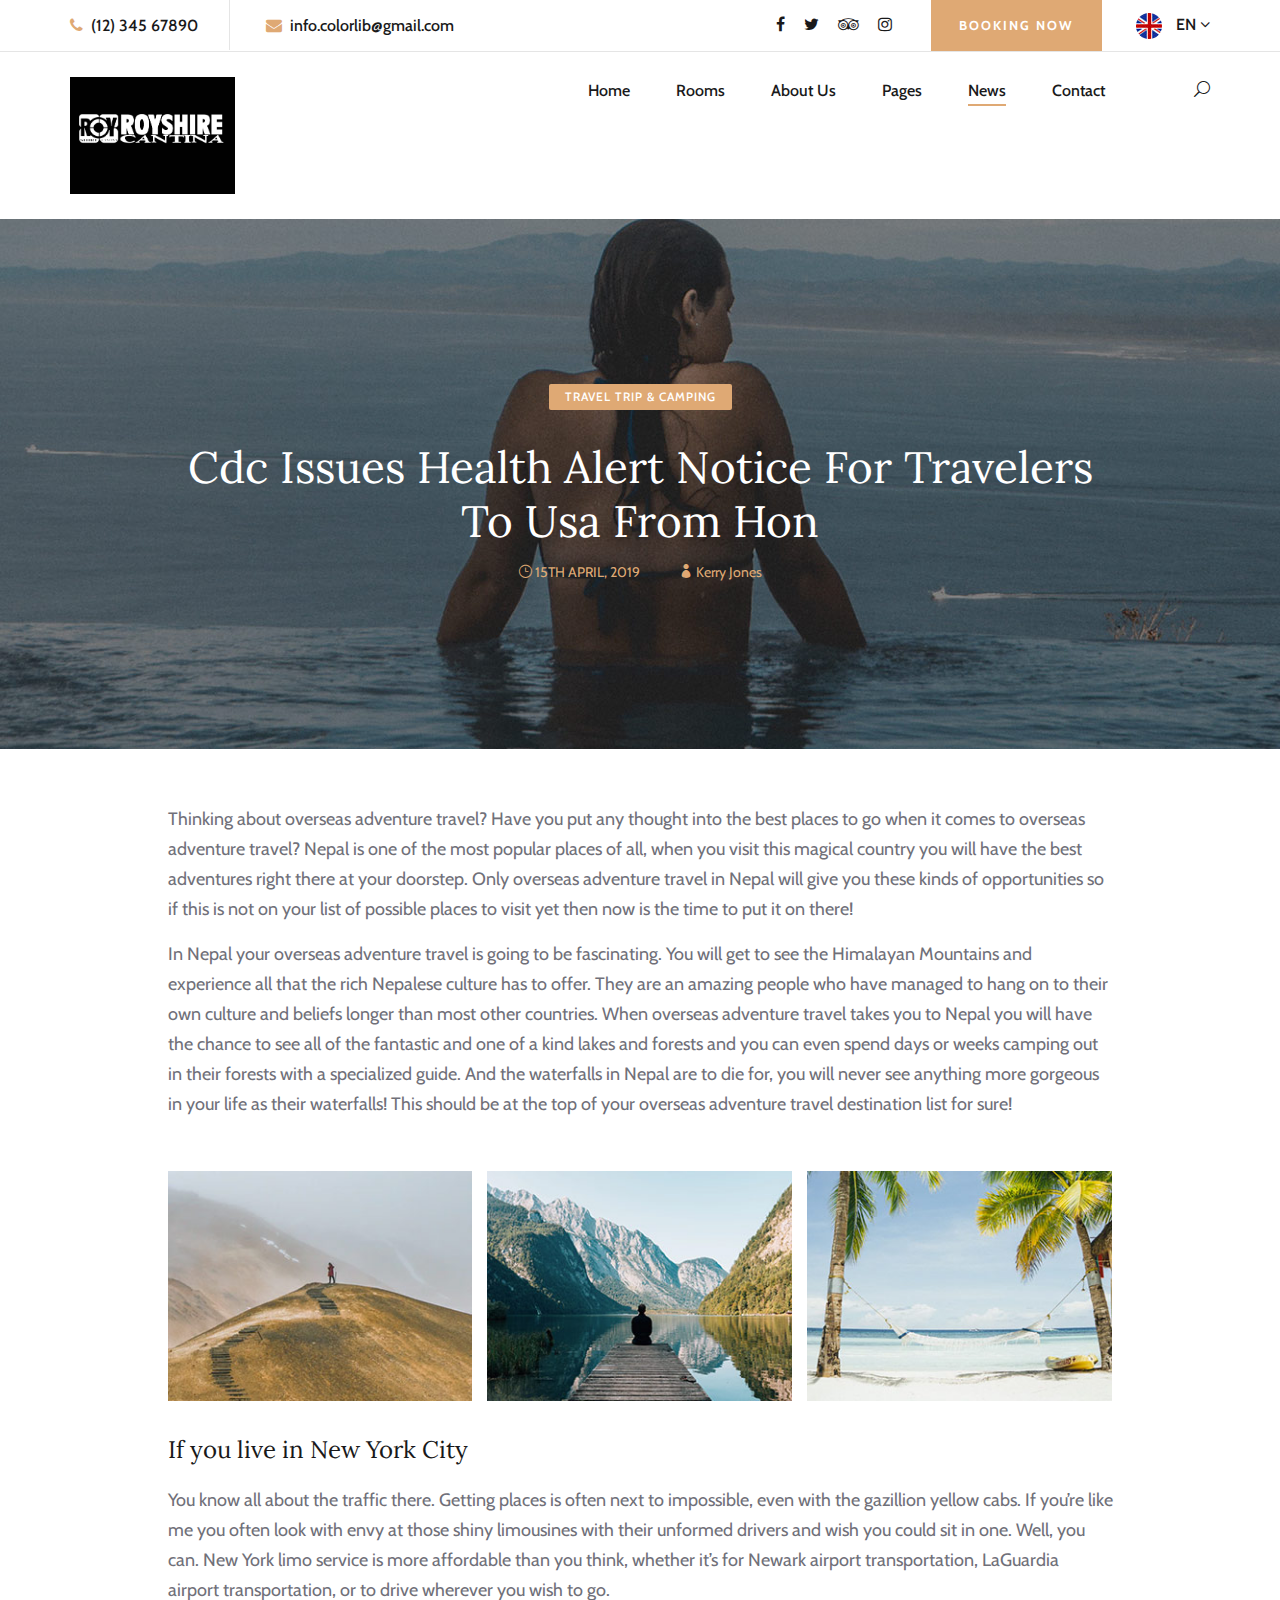
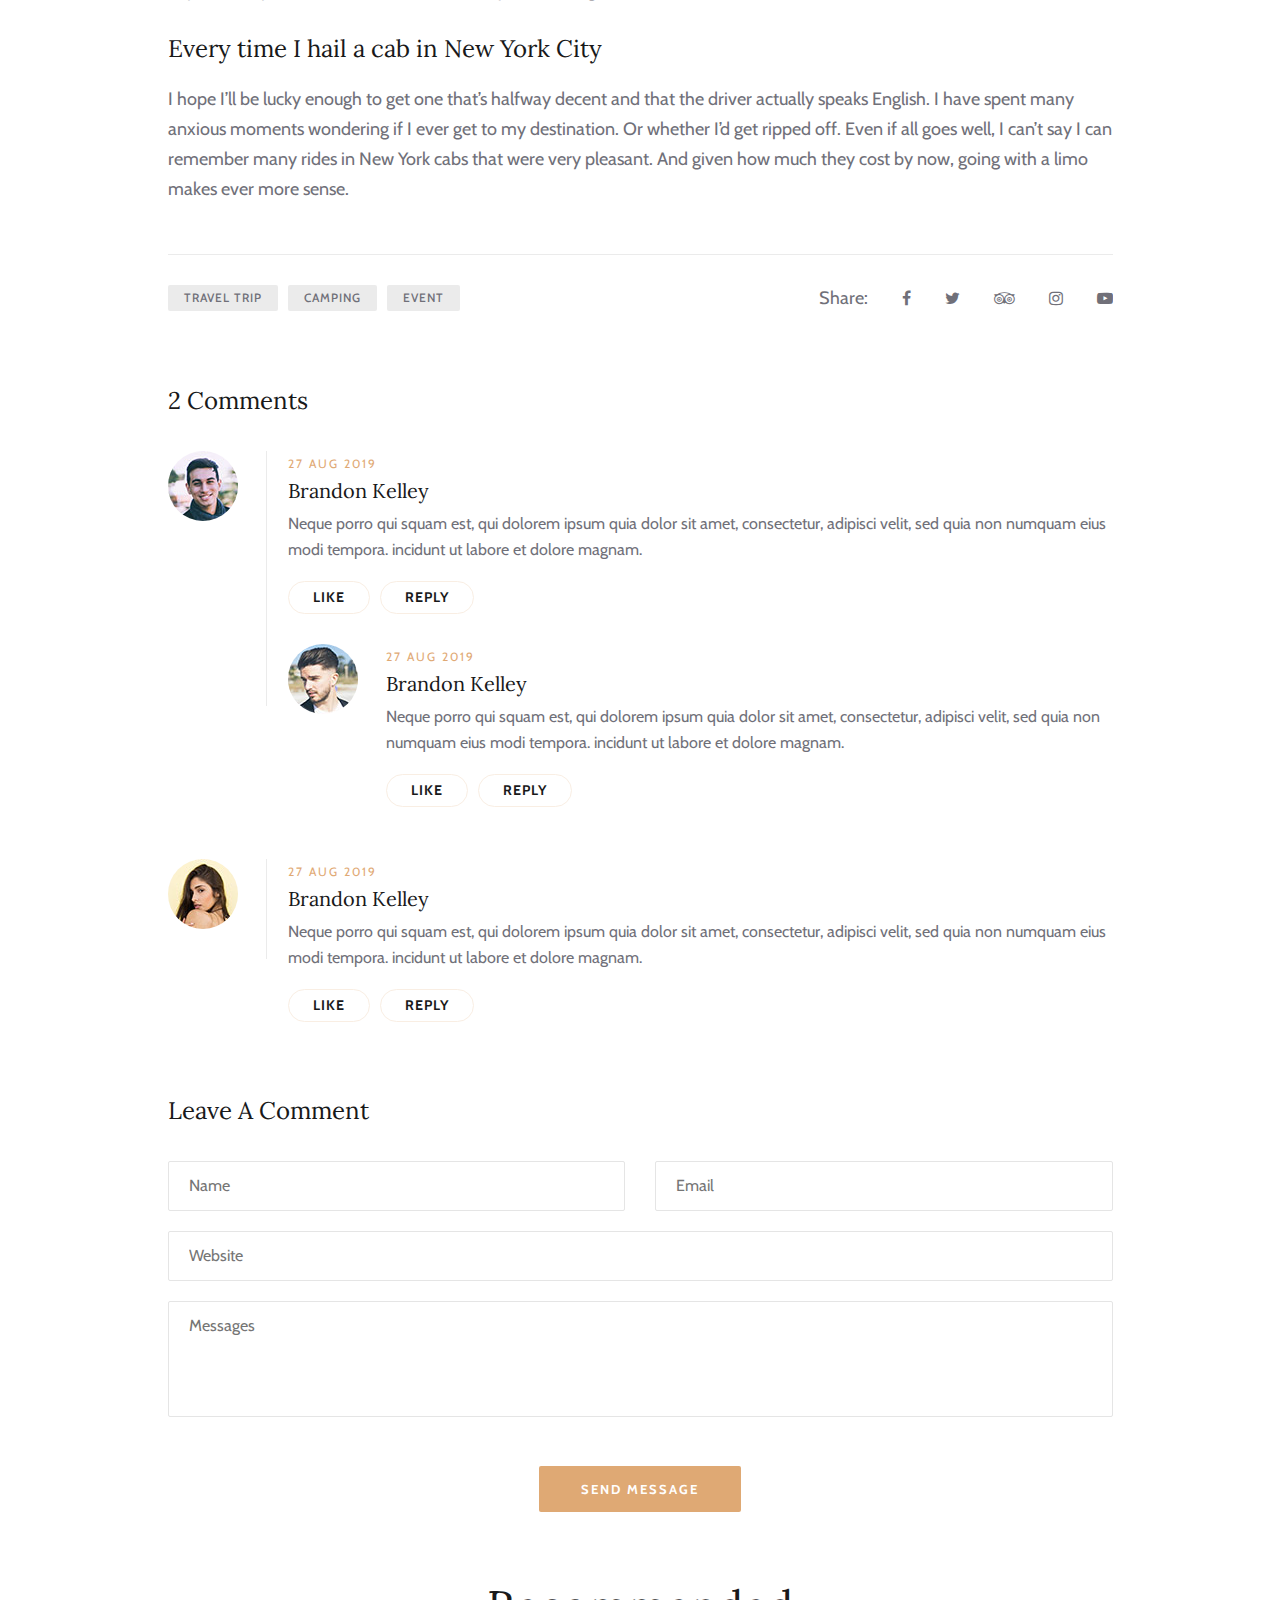
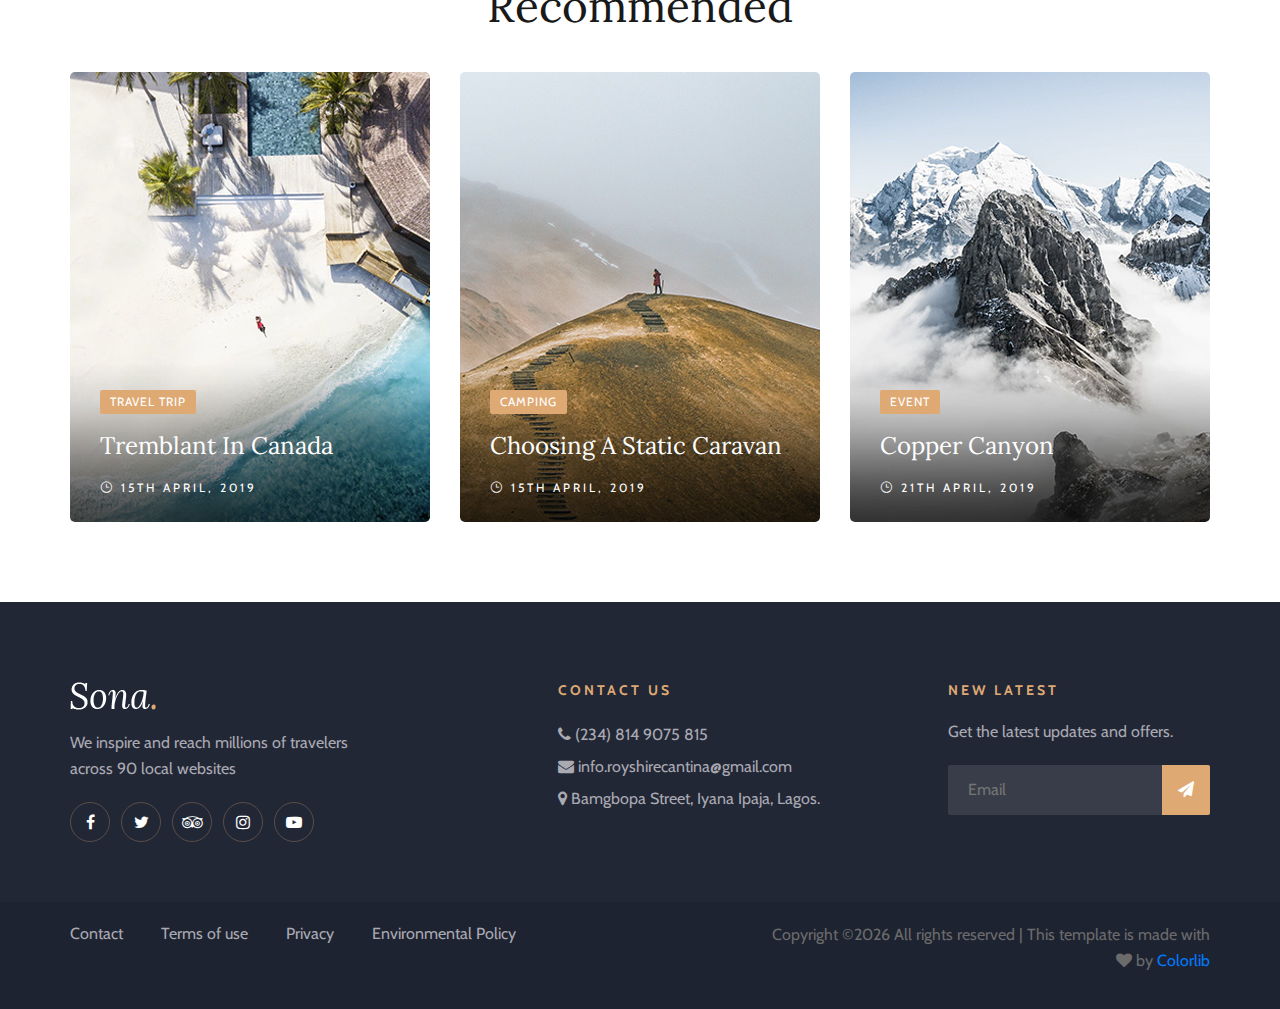
<file: blog-details.html>
<!DOCTYPE html>
<html lang="zxx">

<head>
    <meta charset="UTF-8">
    <meta name="description" content="Sona Template">
    <meta name="keywords" content="Sona, unica, creative, html">
    <meta name="viewport" content="width=device-width, initial-scale=1.0">
    <meta http-equiv="X-UA-Compatible" content="ie=edge">
    <title>Sona | Template</title>

    <!-- Google Font -->
    <link href="https://fonts.googleapis.com/css?family=Lora:400,700&display=swap" rel="stylesheet">
    <link href="https://fonts.googleapis.com/css?family=Cabin:400,500,600,700&display=swap" rel="stylesheet">

    <!-- Css Styles -->
    <link rel="stylesheet" href="css/bootstrap.min.css" type="text/css">
    <link rel="stylesheet" href="css/font-awesome.min.css" type="text/css">
    <link rel="stylesheet" href="css/elegant-icons.css" type="text/css">
    <link rel="stylesheet" href="css/flaticon.css" type="text/css">
    <link rel="stylesheet" href="css/owl.carousel.min.css" type="text/css">
    <link rel="stylesheet" href="css/nice-select.css" type="text/css">
    <link rel="stylesheet" href="css/jquery-ui.min.css" type="text/css">
    <link rel="stylesheet" href="css/magnific-popup.css" type="text/css">
    <link rel="stylesheet" href="css/slicknav.min.css" type="text/css">
    <link rel="stylesheet" href="css/style.css" type="text/css">
</head>

<body>
    <!-- Page Preloder -->
    <div id="preloder">
        <div class="loader"></div>
    </div>

    <!-- Offcanvas Menu Section Begin -->
    <div class="offcanvas-menu-overlay"></div>
    <div class="canvas-open">
        <i class="icon_menu"></i>
    </div>
    <div class="offcanvas-menu-wrapper">
        <div class="canvas-close">
            <i class="icon_close"></i>
        </div>
        <div class="search-icon search-switch">
            <i class="icon_search"></i>
        </div>
        <div class="header-configure-area">
            <div class="language-option">
                <img src="img/flag.jpg" alt="">
                <span>EN <i class="fa fa-angle-down"></i></span>
                <div class="flag-dropdown">
                    <ul>
                        <li><a href="#">Zi</a></li>
                        <li><a href="#">Fr</a></li>
                    </ul>
                </div>
            </div>
            <a href="#" class="bk-btn">Booking Now</a>
        </div>
        <nav class="mainmenu mobile-menu">
            <ul>
                <li class="active"><a href="./index.html">Home</a></li>
                <li><a href="./rooms.html">Rooms</a></li>
                <li><a href="./about-us.html">About Us</a></li>
                <li><a href="./pages.html">Pages</a>
                    <ul class="dropdown">
                        <li><a href="./room-details.html">Room Details</a></li>
                        <li><a href="./blog-details.html">Blog Details</a></li>
                        <li><a href="#">Family Room</a></li>
                        <li><a href="#">Premium Room</a></li>
                    </ul>
                </li>
                <li><a href="./blog.html">News</a></li>
                <li><a href="./contact.html">Contact</a></li>
            </ul>
        </nav>
        <div id="mobile-menu-wrap"></div>
        <div class="top-social">
            <a href="#"><i class="fa fa-facebook"></i></a>
            <a href="#"><i class="fa fa-twitter"></i></a>
            <a href="#"><i class="fa fa-tripadvisor"></i></a>
            <a href="#"><i class="fa fa-instagram"></i></a>
        </div>
        <ul class="top-widget">
            <li><i class="fa fa-phone"></i> (12) 345 67890</li>
            <li><i class="fa fa-envelope"></i> info.colorlib@gmail.com</li>
        </ul>
    </div>
    <!-- Offcanvas Menu Section End -->

    <!-- Header Section Begin -->
    <header class="header-section">
        <div class="top-nav">
            <div class="container">
                <div class="row">
                    <div class="col-lg-6">
                        <ul class="tn-left">
                            <li><i class="fa fa-phone"></i> (12) 345 67890</li>
                            <li><i class="fa fa-envelope"></i> info.colorlib@gmail.com</li>
                        </ul>
                    </div>
                    <div class="col-lg-6">
                        <div class="tn-right">
                            <div class="top-social">
                                <a href="#"><i class="fa fa-facebook"></i></a>
                                <a href="#"><i class="fa fa-twitter"></i></a>
                                <a href="#"><i class="fa fa-tripadvisor"></i></a>
                                <a href="#"><i class="fa fa-instagram"></i></a>
                            </div>
                            <a href="#" class="bk-btn">Booking Now</a>
                            <div class="language-option">
                                <img src="img/flag.jpg" alt="">
                                <span>EN <i class="fa fa-angle-down"></i></span>
                                <div class="flag-dropdown">
                                    <ul>
                                        <li><a href="#">Zi</a></li>
                                        <li><a href="#">Fr</a></li>
                                    </ul>
                                </div>
                            </div>
                        </div>
                    </div>
                </div>
            </div>
        </div>
        <div class="menu-item">
            <div class="container">
                <div class="row">
                    <div class="col-lg-2">
                        <div class="logo">
                            <a href="./index.html">
                                <img src="img/logo.png" alt="">
                            </a>
                        </div>
                    </div>
                    <div class="col-lg-10">
                        <div class="nav-menu">
                            <nav class="mainmenu">
                                <ul>
                                    <li><a href="./index.html">Home</a></li>
                                    <li><a href="./rooms.html">Rooms</a></li>
                                    <li><a href="./about-us.html">About Us</a></li>
                                    <li><a href="./pages.html">Pages</a>
                                        <ul class="dropdown">
                                            <li><a href="./room-details.html">Room Details</a></li>
                                            <li><a href="./blog-details.html">Blog Details</a></li>
                                            <li><a href="#">Family Room</a></li>
                                            <li><a href="#">Premium Room</a></li>
                                        </ul>
                                    </li>
                                    <li class="active"><a href="./blog.html">News</a></li>
                                    <li><a href="./contact.html">Contact</a></li>
                                </ul>
                            </nav>
                            <div class="nav-right search-switch">
                                <i class="icon_search"></i>
                            </div>
                        </div>
                    </div>
                </div>
            </div>
        </div>
    </header>
    <!-- Header End -->

    <!-- Blog Details Hero Section Begin -->
    <section class="blog-details-hero set-bg" data-setbg="img/blog/blog-details/blog-details-hero.jpg">
        <div class="container">
            <div class="row">
                <div class="col-lg-10 offset-lg-1">
                    <div class="bd-hero-text">
                        <span>Travel Trip & Camping</span>
                        <h2>Cdc Issues Health Alert Notice For Travelers To Usa From Hon</h2>
                        <ul>
                            <li class="b-time"><i class="icon_clock_alt"></i> 15th April, 2019</li>
                            <li><i class="icon_profile"></i> Kerry Jones</li>
                        </ul>
                    </div>
                </div>
            </div>
        </div>
    </section>
    <!-- Blog Details Hero End -->

    <!-- Blog Details Section Begin -->
    <section class="blog-details-section">
        <div class="container">
            <div class="row">
                <div class="col-lg-10 offset-lg-1">
                    <div class="blog-details-text">
                        <div class="bd-title">
                            <p>Thinking about overseas adventure travel? Have you put any thought into the best places
                                to go when it comes to overseas adventure travel? Nepal is one of the most popular
                                places of all, when you visit this magical country you will have the best adventures
                                right there at your doorstep. Only overseas adventure travel in Nepal will give you
                                these kinds of opportunities so if this is not on your list of possible places to visit
                                yet then now is the time to put it on there!</p>
                            <p>In Nepal your overseas adventure travel is going to be fascinating. You will get to see
                                the Himalayan Mountains and experience all that the rich Nepalese culture has to offer.
                                They are an amazing people who have managed to hang on to their own culture and beliefs
                                longer than most other countries. When overseas adventure travel takes you to Nepal you
                                will have the chance to see all of the fantastic and one of a kind lakes and forests and
                                you can even spend days or weeks camping out in their forests with a specialized guide.
                                And the waterfalls in Nepal are to die for, you will never see anything more gorgeous in
                                your life as their waterfalls! This should be at the top of your overseas adventure
                                travel destination list for sure!</p>
                        </div>
                        <div class="bd-pic">
                            <div class="bp-item">
                                <img src="img/blog/blog-details/blog-details-1.jpg" alt="">
                            </div>
                            <div class="bp-item">
                                <img src="img/blog/blog-details/blog-details-2.jpg" alt="">
                            </div>
                            <div class="bp-item">
                                <img src="img/blog/blog-details/blog-details-3.jpg" alt="">
                            </div>
                        </div>
                        <div class="bd-more-text">
                            <div class="bm-item">
                                <h4>If you live in New York City</h4>
                                <p>You know all about the traffic there. Getting places is often next to impossible,
                                    even with the gazillion yellow cabs. If you’re like me you often look with envy at
                                    those shiny limousines with their unformed drivers and wish you could sit in one.
                                    Well, you can. New York limo service is more affordable than you think, whether it’s
                                    for Newark airport transportation, LaGuardia airport transportation, or to drive
                                    wherever you wish to go.</p>
                            </div>
                            <div class="bm-item">
                                <h4>Every time I hail a cab in New York City</h4>
                                <p>I hope I’ll be lucky enough to get one that’s halfway decent and that the driver
                                    actually speaks English. I have spent many anxious moments wondering if I ever get
                                    to my destination. Or whether I’d get ripped off. Even if all goes well, I can’t say
                                    I can remember many rides in New York cabs that were very pleasant. And given how
                                    much they cost by now, going with a limo makes ever more sense.</p>
                            </div>
                        </div>
                        <div class="tag-share">
                            <div class="tags">
                                <a href="#">Travel Trip</a>
                                <a href="#">Camping</a>
                                <a href="#">Event</a>
                            </div>
                            <div class="social-share">
                                <span>Share:</span>
                                <a href="#"><i class="fa fa-facebook"></i></a>
                                <a href="#"><i class="fa fa-twitter"></i></a>
                                <a href="#"><i class="fa fa-tripadvisor"></i></a>
                                <a href="#"><i class="fa fa-instagram"></i></a>
                                <a href="#"><i class="fa fa-youtube-play"></i></a>
                            </div>
                        </div>
                        <div class="comment-option">
                            <h4>2 Comments</h4>
                            <div class="single-comment-item first-comment">
                                <div class="sc-author">
                                    <img src="img/blog/blog-details/avatar/avatar-1.jpg" alt="">
                                </div>
                                <div class="sc-text">
                                    <span>27 Aug 2019</span>
                                    <h5>Brandon Kelley</h5>
                                    <p>Neque porro qui squam est, qui dolorem ipsum quia dolor sit amet, consectetur,
                                        adipisci velit, sed quia non numquam eius modi tempora. incidunt ut labore et
                                        dolore magnam.</p>
                                    <a href="#" class="comment-btn">Like</a>
                                    <a href="#" class="comment-btn">Reply</a>
                                </div>
                            </div>
                            <div class="single-comment-item reply-comment">
                                <div class="sc-author">
                                    <img src="img/blog/blog-details/avatar/avatar-2.jpg" alt="">
                                </div>
                                <div class="sc-text">
                                    <span>27 Aug 2019</span>
                                    <h5>Brandon Kelley</h5>
                                    <p>Neque porro qui squam est, qui dolorem ipsum quia dolor sit amet, consectetur,
                                        adipisci velit, sed quia non numquam eius modi tempora. incidunt ut labore et
                                        dolore magnam.</p>
                                    <a href="#" class="comment-btn like-btn">Like</a>
                                    <a href="#" class="comment-btn reply-btn">Reply</a>
                                </div>
                            </div>
                            <div class="single-comment-item second-comment ">
                                <div class="sc-author">
                                    <img src="img/blog/blog-details/avatar/avatar-3.jpg" alt="">
                                </div>
                                <div class="sc-text">
                                    <span>27 Aug 2019</span>
                                    <h5>Brandon Kelley</h5>
                                    <p>Neque porro qui squam est, qui dolorem ipsum quia dolor sit amet, consectetur,
                                        adipisci velit, sed quia non numquam eius modi tempora. incidunt ut labore et
                                        dolore magnam.</p>
                                    <a href="#" class="comment-btn">Like</a>
                                    <a href="#" class="comment-btn">Reply</a>
                                </div>
                            </div>
                        </div>
                        <div class="leave-comment">
                            <h4>Leave A Comment</h4>
                            <form action="#" class="comment-form">
                                <div class="row">
                                    <div class="col-lg-6">
                                        <input type="text" placeholder="Name">
                                    </div>
                                    <div class="col-lg-6">
                                        <input type="text" placeholder="Email">
                                    </div>
                                    <div class="col-lg-12 text-center">
                                        <input type="text" placeholder="Website">
                                        <textarea placeholder="Messages"></textarea>
                                        <button type="submit" class="site-btn">Send Message</button>
                                    </div>
                                </div>
                            </form>
                        </div>
                    </div>
                </div>
            </div>
        </div>
    </section>
    <!-- Blog Details Section End -->

    <!-- Recommend Blog Section Begin -->
    <section class="recommend-blog-section spad">
        <div class="container">
            <div class="row">
                <div class="col-lg-12">
                    <div class="section-title">
                        <h2>Recommended</h2>
                    </div>
                </div>
            </div>
            <div class="row">
                <div class="col-md-4">
                    <div class="blog-item set-bg" data-setbg="img/blog/blog-1.jpg">
                        <div class="bi-text">
                            <span class="b-tag">Travel Trip</span>
                            <h4><a href="#">Tremblant In Canada</a></h4>
                            <div class="b-time"><i class="icon_clock_alt"></i> 15th April, 2019</div>
                        </div>
                    </div>
                </div>
                <div class="col-md-4">
                    <div class="blog-item set-bg" data-setbg="img/blog/blog-2.jpg">
                        <div class="bi-text">
                            <span class="b-tag">Camping</span>
                            <h4><a href="#">Choosing A Static Caravan</a></h4>
                            <div class="b-time"><i class="icon_clock_alt"></i> 15th April, 2019</div>
                        </div>
                    </div>
                </div>
                <div class="col-md-4">
                    <div class="blog-item set-bg" data-setbg="img/blog/blog-3.jpg">
                        <div class="bi-text">
                            <span class="b-tag">Event</span>
                            <h4><a href="#">Copper Canyon</a></h4>
                            <div class="b-time"><i class="icon_clock_alt"></i> 21th April, 2019</div>
                        </div>
                    </div>
                </div>
            </div>
        </div>
    </section>
    <!-- Recommend Blog Section End -->

    <!-- Footer Section Begin -->
    <footer class="footer-section">
        <div class="container">
            <div class="footer-text">
                <div class="row">
                    <div class="col-lg-4">
                        <div class="ft-about">
                            <div class="logo">
                                <a href="#">
                                    <img src="img/footer-logo.png" alt="">
                                </a>
                            </div>
                            <p>We inspire and reach millions of travelers<br /> across 90 local websites</p>
                            <div class="fa-social">
                                <a href="#"><i class="fa fa-facebook"></i></a>
                                <a href="#"><i class="fa fa-twitter"></i></a>
                                <a href="#"><i class="fa fa-tripadvisor"></i></a>
                                <a href="#"><i class="fa fa-instagram"></i></a>
                                <a href="#"><i class="fa fa-youtube-play"></i></a>
                            </div>
                        </div>
                    </div>
                    <div class="col-lg-3 offset-lg-1">
                        <div class="ft-contact">
                            <h6>Contact Us</h6>
                            <ul>
                                <li><i class="fa fa-phone"></i> <a href="tel:+2348149075815" class="text-decoration-none text-reset">(234) 814 9075 815</a></li>
                                <li><i class="fa fa-envelope"></i> <a href="mailto:info.royshirecantina@gmail.com" class="text-decoration-none text-reset">info.royshirecantina@gmail.com</a></li>
                                <li><i class="fa fa-map-marker"></i> Bamgbopa Street, Iyana Ipaja, Lagos.</li>
                            </ul>
                        </div>
                    </div>
                    <div class="col-lg-3 offset-lg-1">
                        <div class="ft-newslatter">
                            <h6>New latest</h6>
                            <p>Get the latest updates and offers.</p>
                            <form action="#" class="fn-form">
                                <input type="text" placeholder="Email">
                                <button type="submit"><i class="fa fa-send"></i></button>
                            </form>
                        </div>
                    </div>
                </div>
            </div>
        </div>
        <div class="copyright-option">
            <div class="container">
                <div class="row">
                    <div class="col-lg-7">
                        <ul>
                            <li><a href="#">Contact</a></li>
                            <li><a href="#">Terms of use</a></li>
                            <li><a href="#">Privacy</a></li>
                            <li><a href="#">Environmental Policy</a></li>
                        </ul>
                    </div>
                    <div class="col-lg-5">
                        <div class="co-text"><p><!-- Link back to Colorlib can't be removed. Template is licensed under CC BY 3.0. -->
  Copyright &copy;<script>document.write(new Date().getFullYear());</script> All rights reserved | This template is made with <i class="fa fa-heart" aria-hidden="true"></i> by <a href="https://colorlib.com" target="_blank">Colorlib</a>
  <!-- Link back to Colorlib can't be removed. Template is licensed under CC BY 3.0. --></p></div>
                    </div>
                </div>
            </div>
        </div>
    </footer>
    <!-- Footer Section End -->

    <!-- Search model Begin -->
    <div class="search-model">
        <div class="h-100 d-flex align-items-center justify-content-center">
            <div class="search-close-switch"><i class="icon_close"></i></div>
            <form class="search-model-form">
                <input type="text" id="search-input" placeholder="Search here.....">
            </form>
        </div>
    </div>
    <!-- Search model end -->

    <!-- Js Plugins -->
    <script src="js/jquery-3.3.1.min.js"></script>
    <script src="js/bootstrap.min.js"></script>
    <script src="js/jquery.magnific-popup.min.js"></script>
    <script src="js/jquery.nice-select.min.js"></script>
    <script src="js/jquery-ui.min.js"></script>
    <script src="js/jquery.slicknav.js"></script>
    <script src="js/owl.carousel.min.js"></script>
    <script src="js/main.js"></script>
</body>

</html>
</file>
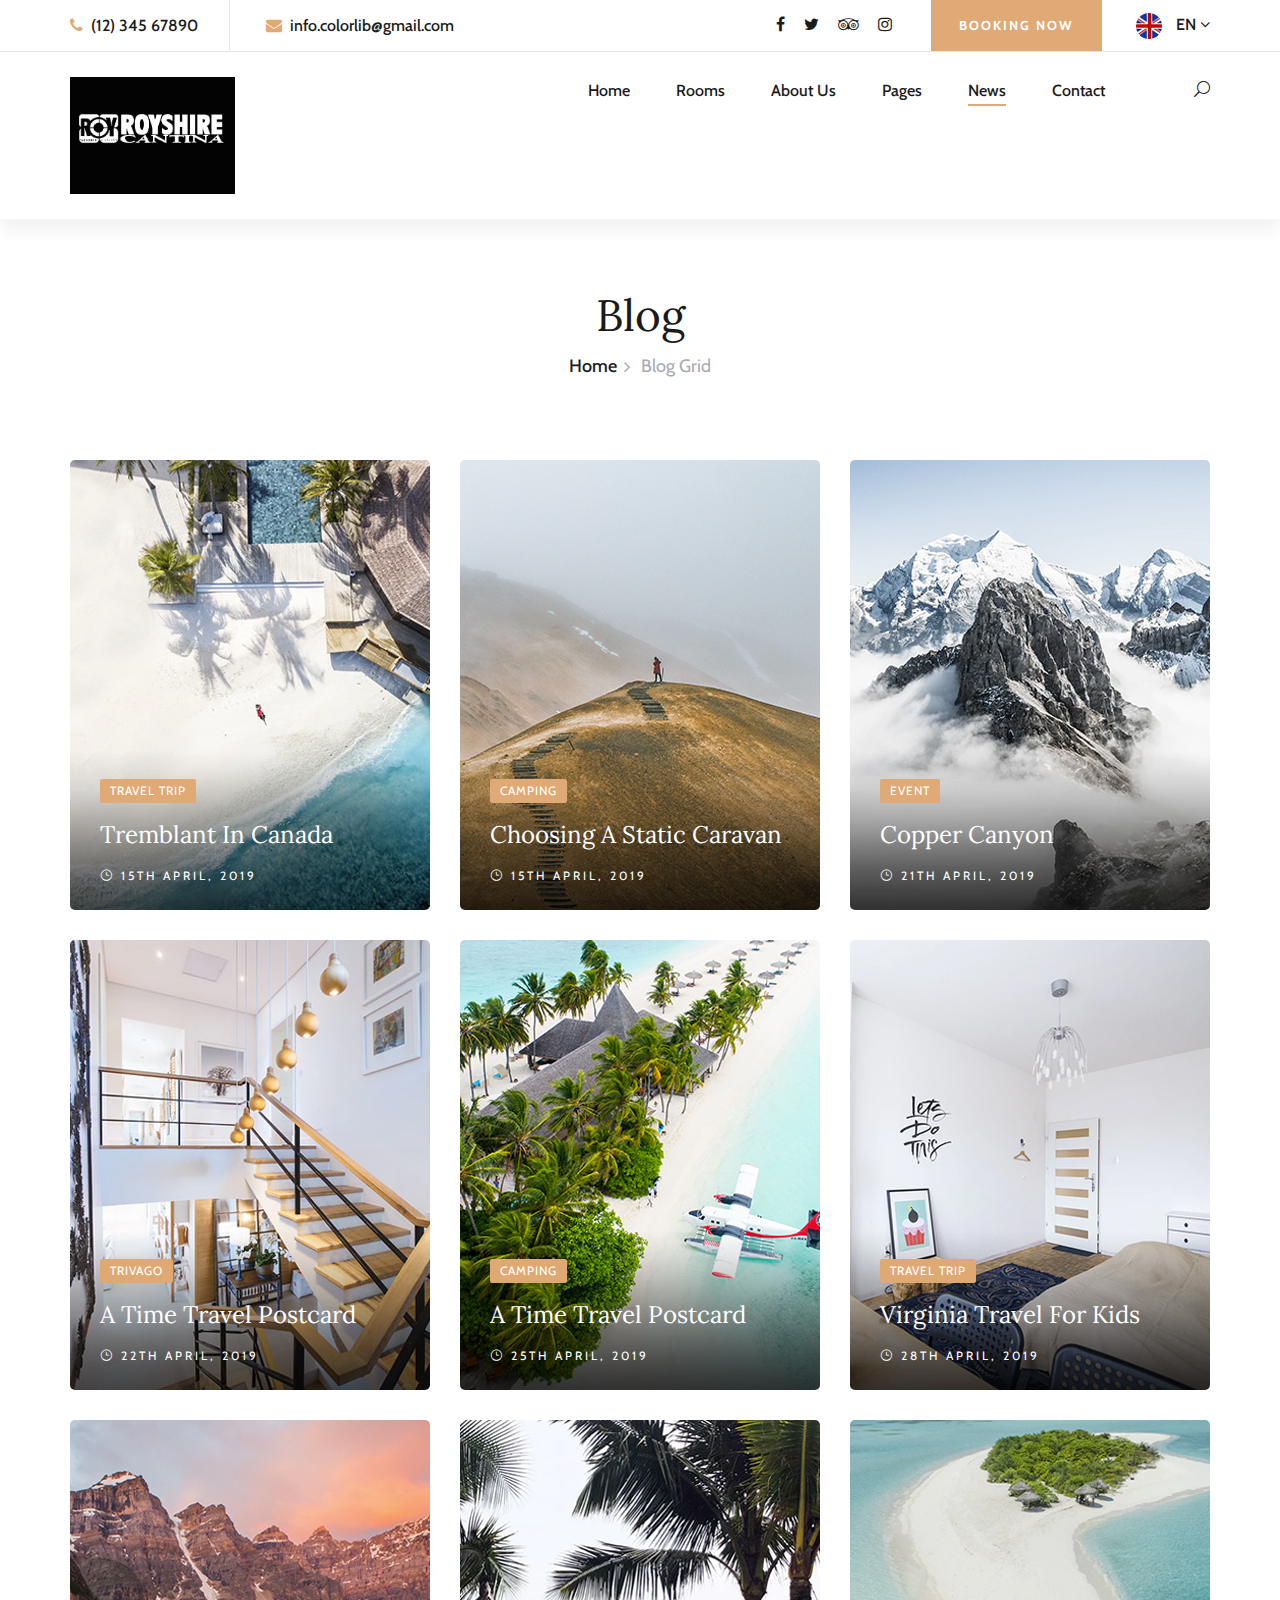
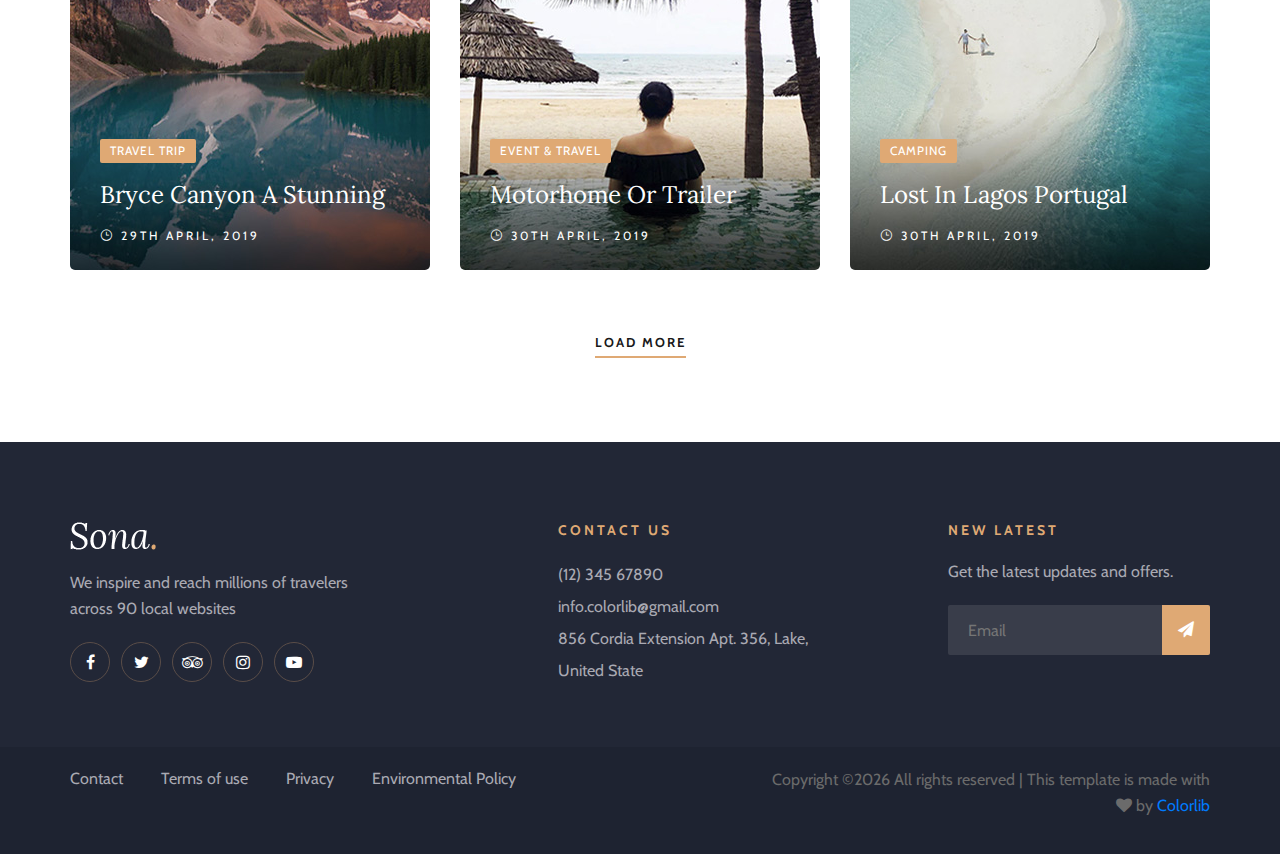
<file: blog.html>
<!DOCTYPE html>
<html lang="zxx">

<head>
    <meta charset="UTF-8">
    <meta name="description" content="Sona Template">
    <meta name="keywords" content="Sona, unica, creative, html">
    <meta name="viewport" content="width=device-width, initial-scale=1.0">
    <meta http-equiv="X-UA-Compatible" content="ie=edge">
    <title>Sona | Template</title>

    <!-- Google Font -->
    <link href="https://fonts.googleapis.com/css?family=Lora:400,700&display=swap" rel="stylesheet">
    <link href="https://fonts.googleapis.com/css?family=Cabin:400,500,600,700&display=swap" rel="stylesheet">

    <!-- Css Styles -->
    <link rel="stylesheet" href="css/bootstrap.min.css" type="text/css">
    <link rel="stylesheet" href="css/font-awesome.min.css" type="text/css">
    <link rel="stylesheet" href="css/elegant-icons.css" type="text/css">
    <link rel="stylesheet" href="css/flaticon.css" type="text/css">
    <link rel="stylesheet" href="css/owl.carousel.min.css" type="text/css">
    <link rel="stylesheet" href="css/nice-select.css" type="text/css">
    <link rel="stylesheet" href="css/jquery-ui.min.css" type="text/css">
    <link rel="stylesheet" href="css/magnific-popup.css" type="text/css">
    <link rel="stylesheet" href="css/slicknav.min.css" type="text/css">
    <link rel="stylesheet" href="css/style.css" type="text/css">
</head>

<body>
    <!-- Page Preloder -->
    <div id="preloder">
        <div class="loader"></div>
    </div>

    <!-- Offcanvas Menu Section Begin -->
    <div class="offcanvas-menu-overlay"></div>
    <div class="canvas-open">
        <i class="icon_menu"></i>
    </div>
    <div class="offcanvas-menu-wrapper">
        <div class="canvas-close">
            <i class="icon_close"></i>
        </div>
        <div class="search-icon search-switch">
            <i class="icon_search"></i>
        </div>
        <div class="header-configure-area">
            <div class="language-option">
                <img src="img/flag.jpg" alt="">
                <span>EN <i class="fa fa-angle-down"></i></span>
                <div class="flag-dropdown">
                    <ul>
                        <li><a href="#">Zi</a></li>
                        <li><a href="#">Fr</a></li>
                    </ul>
                </div>
            </div>
            <a href="#" class="bk-btn">Booking Now</a>
        </div>
        <nav class="mainmenu mobile-menu">
            <ul>
                <li class="active"><a href="./index.html">Home</a></li>
                <li><a href="./rooms.html">Rooms</a></li>
                <li><a href="./about-us.html">About Us</a></li>
                <li><a href="./pages.html">Pages</a>
                    <ul class="dropdown">
                        <li><a href="./room-details.html">Room Details</a></li>
                        <li><a href="./blog-details.html">Blog Details</a></li>
                        <li><a href="#">Family Room</a></li>
                        <li><a href="#">Premium Room</a></li>
                    </ul>
                </li>
                <li><a href="./blog.html">News</a></li>
                <li><a href="./contact.html">Contact</a></li>
            </ul>
        </nav>
        <div id="mobile-menu-wrap"></div>
        <div class="top-social">
            <a href="#"><i class="fa fa-facebook"></i></a>
            <a href="#"><i class="fa fa-twitter"></i></a>
            <a href="#"><i class="fa fa-tripadvisor"></i></a>
            <a href="#"><i class="fa fa-instagram"></i></a>
        </div>
        <ul class="top-widget">
            <li><i class="fa fa-phone"></i> (12) 345 67890</li>
            <li><i class="fa fa-envelope"></i> info.colorlib@gmail.com</li>
        </ul>
    </div>
    <!-- Offcanvas Menu Section End -->

    <!-- Header Section Begin -->
    <header class="header-section header-normal">
        <div class="top-nav">
            <div class="container">
                <div class="row">
                    <div class="col-lg-6">
                        <ul class="tn-left">
                            <li><i class="fa fa-phone"></i> (12) 345 67890</li>
                            <li><i class="fa fa-envelope"></i> info.colorlib@gmail.com</li>
                        </ul>
                    </div>
                    <div class="col-lg-6">
                        <div class="tn-right">
                            <div class="top-social">
                                <a href="#"><i class="fa fa-facebook"></i></a>
                                <a href="#"><i class="fa fa-twitter"></i></a>
                                <a href="#"><i class="fa fa-tripadvisor"></i></a>
                                <a href="#"><i class="fa fa-instagram"></i></a>
                            </div>
                            <a href="#" class="bk-btn">Booking Now</a>
                            <div class="language-option">
                                <img src="img/flag.jpg" alt="">
                                <span>EN <i class="fa fa-angle-down"></i></span>
                                <div class="flag-dropdown">
                                    <ul>
                                        <li><a href="#">Zi</a></li>
                                        <li><a href="#">Fr</a></li>
                                    </ul>
                                </div>
                            </div>
                        </div>
                    </div>
                </div>
            </div>
        </div>
        <div class="menu-item">
            <div class="container">
                <div class="row">
                    <div class="col-lg-2">
                        <div class="logo">
                            <a href="./index.html">
                                <img src="img/logo.png" alt="">
                            </a>
                        </div>
                    </div>
                    <div class="col-lg-10">
                        <div class="nav-menu">
                            <nav class="mainmenu">
                                <ul>
                                    <li><a href="./index.html">Home</a></li>
                                    <li><a href="./rooms.html">Rooms</a></li>
                                    <li><a href="./about-us.html">About Us</a></li>
                                    <li><a href="./pages.html">Pages</a>
                                        <ul class="dropdown">
                                            <li><a href="./room-details.html">Room Details</a></li>
                                            <li><a href="./blog-details.html">Blog Details</a></li>
                                            <li><a href="#">Family Room</a></li>
                                            <li><a href="#">Premium Room</a></li>
                                        </ul>
                                    </li>
                                    <li class="active"><a href="./blog.html">News</a></li>
                                    <li><a href="./contact.html">Contact</a></li>
                                </ul>
                            </nav>
                            <div class="nav-right search-switch">
                                <i class="icon_search"></i>
                            </div>
                        </div>
                    </div>
                </div>
            </div>
        </div>
    </header>
    <!-- Header End -->

    <!-- Breadcrumb Section Begin -->
    <div class="breadcrumb-section">
        <div class="container">
            <div class="row">
                <div class="col-lg-12">
                    <div class="breadcrumb-text">
                        <h2>Blog</h2>
                        <div class="bt-option">
                            <a href="./home.html">Home</a>
                            <span>Blog Grid</span>
                        </div>
                    </div>
                </div>
            </div>
        </div>
    </div>
    <!-- Breadcrumb Section End -->

    <!-- Blog Section Begin -->
    <section class="blog-section blog-page spad">
        <div class="container">
            <div class="row">
                <div class="col-lg-4 col-md-6">
                    <div class="blog-item set-bg" data-setbg="img/blog/blog-1.jpg">
                        <div class="bi-text">
                            <span class="b-tag">Travel Trip</span>
                            <h4><a href="./blog-details.html">Tremblant In Canada</a></h4>
                            <div class="b-time"><i class="icon_clock_alt"></i> 15th April, 2019</div>
                        </div>
                    </div>
                </div>
                <div class="col-lg-4 col-md-6">
                    <div class="blog-item set-bg" data-setbg="img/blog/blog-2.jpg">
                        <div class="bi-text">
                            <span class="b-tag">Camping</span>
                            <h4><a href="./blog-details.html">Choosing A Static Caravan</a></h4>
                            <div class="b-time"><i class="icon_clock_alt"></i> 15th April, 2019</div>
                        </div>
                    </div>
                </div>
                <div class="col-lg-4 col-md-6">
                    <div class="blog-item set-bg" data-setbg="img/blog/blog-3.jpg">
                        <div class="bi-text">
                            <span class="b-tag">Event</span>
                            <h4><a href="./blog-details.html">Copper Canyon</a></h4>
                            <div class="b-time"><i class="icon_clock_alt"></i> 21th April, 2019</div>
                        </div>
                    </div>
                </div>
                <div class="col-lg-4 col-md-6">
                    <div class="blog-item set-bg" data-setbg="img/blog/blog-4.jpg">
                        <div class="bi-text">
                            <span class="b-tag">Trivago</span>
                            <h4><a href="./blog-details.html">A Time Travel Postcard</a></h4>
                            <div class="b-time"><i class="icon_clock_alt"></i> 22th April, 2019</div>
                        </div>
                    </div>
                </div>
                <div class="col-lg-4 col-md-6">
                    <div class="blog-item set-bg" data-setbg="img/blog/blog-5.jpg">
                        <div class="bi-text">
                            <span class="b-tag">Camping</span>
                            <h4><a href="./blog-details.html">A Time Travel Postcard</a></h4>
                            <div class="b-time"><i class="icon_clock_alt"></i> 25th April, 2019</div>
                        </div>
                    </div>
                </div>
                <div class="col-lg-4 col-md-6">
                    <div class="blog-item set-bg" data-setbg="img/blog/blog-6.jpg">
                        <div class="bi-text">
                            <span class="b-tag">Travel Trip</span>
                            <h4><a href="./blog-details.html">Virginia Travel For Kids</a></h4>
                            <div class="b-time"><i class="icon_clock_alt"></i> 28th April, 2019</div>
                        </div>
                    </div>
                </div>
                <div class="col-lg-4 col-md-6">
                    <div class="blog-item set-bg" data-setbg="img/blog/blog-7.jpg">
                        <div class="bi-text">
                            <span class="b-tag">Travel Trip</span>
                            <h4><a href="./blog-details.html">Bryce Canyon A Stunning</a></h4>
                            <div class="b-time"><i class="icon_clock_alt"></i> 29th April, 2019</div>
                        </div>
                    </div>
                </div>
                <div class="col-lg-4 col-md-6">
                    <div class="blog-item set-bg" data-setbg="img/blog/blog-8.jpg">
                        <div class="bi-text">
                            <span class="b-tag">Event & Travel</span>
                            <h4><a href="./blog-details.html">Motorhome Or Trailer</a></h4>
                            <div class="b-time"><i class="icon_clock_alt"></i> 30th April, 2019</div>
                        </div>
                    </div>
                </div>
                <div class="col-lg-4 col-md-6">
                    <div class="blog-item set-bg" data-setbg="img/blog/blog-9.jpg">
                        <div class="bi-text">
                            <span class="b-tag">Camping</span>
                            <h4><a href="./blog-details.html">Lost In Lagos Portugal</a></h4>
                            <div class="b-time"><i class="icon_clock_alt"></i> 30th April, 2019</div>
                        </div>
                    </div>
                </div>
                <div class="col-lg-12">
                    <div class="load-more">
                        <a href="#" class="primary-btn">Load More</a>
                    </div>
                </div>
            </div>
        </div>
    </section>
    <!-- Blog Section End -->

    <!-- Footer Section Begin -->
    <footer class="footer-section">
        <div class="container">
            <div class="footer-text">
                <div class="row">
                    <div class="col-lg-4">
                        <div class="ft-about">
                            <div class="logo">
                                <a href="#">
                                    <img src="img/footer-logo.png" alt="">
                                </a>
                            </div>
                            <p>We inspire and reach millions of travelers<br /> across 90 local websites</p>
                            <div class="fa-social">
                                <a href="#"><i class="fa fa-facebook"></i></a>
                                <a href="#"><i class="fa fa-twitter"></i></a>
                                <a href="#"><i class="fa fa-tripadvisor"></i></a>
                                <a href="#"><i class="fa fa-instagram"></i></a>
                                <a href="#"><i class="fa fa-youtube-play"></i></a>
                            </div>
                        </div>
                    </div>
                    <div class="col-lg-3 offset-lg-1">
                        <div class="ft-contact">
                            <h6>Contact Us</h6>
                            <ul>
                                <li>(12) 345 67890</li>
                                <li>info.colorlib@gmail.com</li>
                                <li>856 Cordia Extension Apt. 356, Lake, United State</li>
                            </ul>
                        </div>
                    </div>
                    <div class="col-lg-3 offset-lg-1">
                        <div class="ft-newslatter">
                            <h6>New latest</h6>
                            <p>Get the latest updates and offers.</p>
                            <form action="#" class="fn-form">
                                <input type="text" placeholder="Email">
                                <button type="submit"><i class="fa fa-send"></i></button>
                            </form>
                        </div>
                    </div>
                </div>
            </div>
        </div>
        <div class="copyright-option">
            <div class="container">
                <div class="row">
                    <div class="col-lg-7">
                        <ul>
                            <li><a href="#">Contact</a></li>
                            <li><a href="#">Terms of use</a></li>
                            <li><a href="#">Privacy</a></li>
                            <li><a href="#">Environmental Policy</a></li>
                        </ul>
                    </div>
                    <div class="col-lg-5">
                        <div class="co-text"><p><!-- Link back to Colorlib can't be removed. Template is licensed under CC BY 3.0. -->
  Copyright &copy;<script>document.write(new Date().getFullYear());</script> All rights reserved | This template is made with <i class="fa fa-heart" aria-hidden="true"></i> by <a href="https://colorlib.com" target="_blank">Colorlib</a>
  <!-- Link back to Colorlib can't be removed. Template is licensed under CC BY 3.0. --></p></div>
                    </div>
                </div>
            </div>
        </div>
    </footer>
    <!-- Footer Section End -->

    <!-- Search model Begin -->
    <div class="search-model">
        <div class="h-100 d-flex align-items-center justify-content-center">
            <div class="search-close-switch"><i class="icon_close"></i></div>
            <form class="search-model-form">
                <input type="text" id="search-input" placeholder="Search here.....">
            </form>
        </div>
    </div>
    <!-- Search model end -->

    <!-- Js Plugins -->
    <script src="js/jquery-3.3.1.min.js"></script>
    <script src="js/bootstrap.min.js"></script>
    <script src="js/jquery.magnific-popup.min.js"></script>
    <script src="js/jquery.nice-select.min.js"></script>
    <script src="js/jquery-ui.min.js"></script>
    <script src="js/jquery.slicknav.js"></script>
    <script src="js/owl.carousel.min.js"></script>
    <script src="js/main.js"></script>
</body>

</html>
</file>
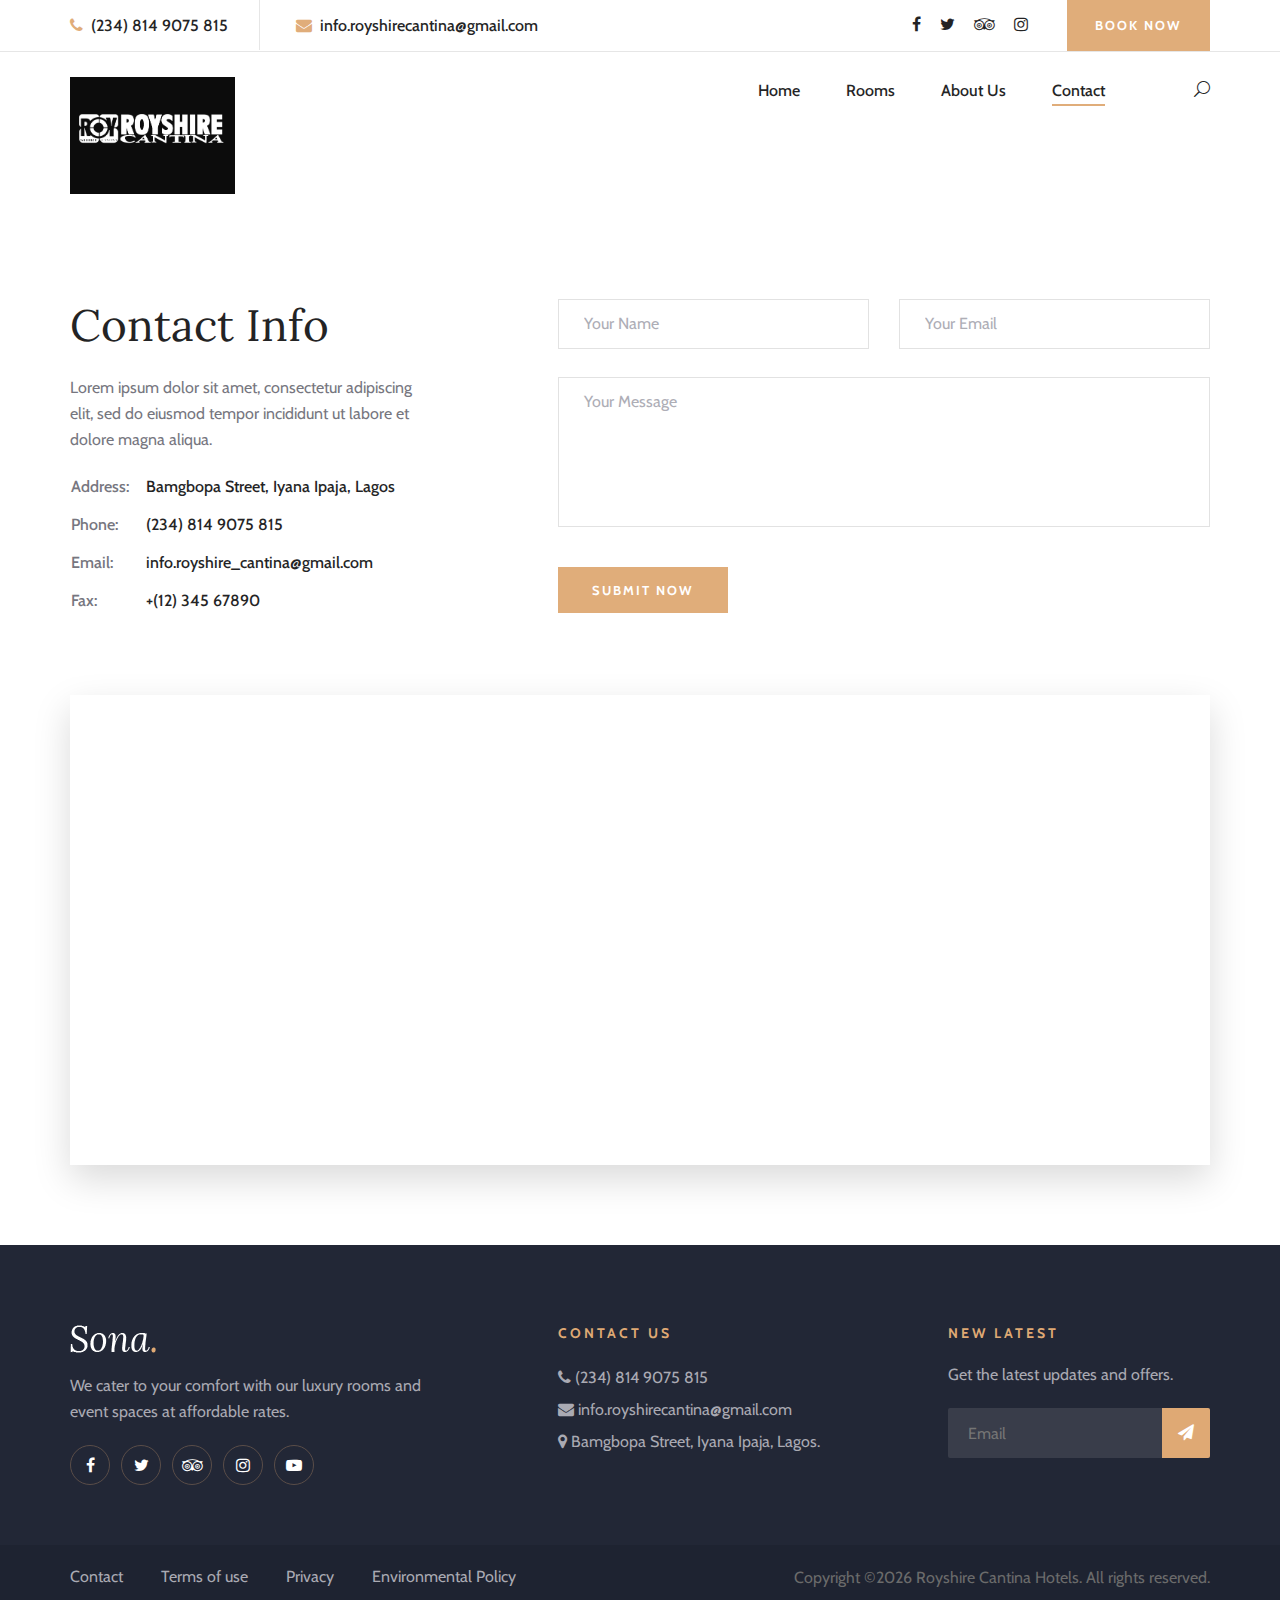
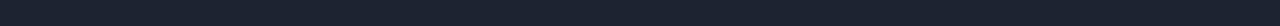
<file: contact.html>
<!DOCTYPE html>
<html lang="en">

<head>
    <meta charset="UTF-8">
    <meta name="description" content="Sona Template">
    <meta name="keywords" content="Sona, unica, creative, html">
    <meta name="viewport" content="width=device-width, initial-scale=1.0">
    <meta http-equiv="X-UA-Compatible" content="ie=edge">
    <title>Sona | Template</title>

    <!-- Google Font -->
    <link href="https://fonts.googleapis.com/css?family=Lora:400,700&display=swap" rel="stylesheet">
    <link href="https://fonts.googleapis.com/css?family=Cabin:400,500,600,700&display=swap" rel="stylesheet">

    <!-- Css Styles -->
    <link rel="stylesheet" href="css/bootstrap.min.css" type="text/css">
    <link rel="stylesheet" href="css/font-awesome.min.css" type="text/css">
    <link rel="stylesheet" href="css/elegant-icons.css" type="text/css">
    <link rel="stylesheet" href="css/flaticon.css" type="text/css">
    <link rel="stylesheet" href="css/owl.carousel.min.css" type="text/css">
    <link rel="stylesheet" href="css/nice-select.css" type="text/css">
    <link rel="stylesheet" href="css/jquery-ui.min.css" type="text/css">
    <link rel="stylesheet" href="css/magnific-popup.css" type="text/css">
    <link rel="stylesheet" href="css/slicknav.min.css" type="text/css">
    <link rel="stylesheet" href="css/style.css" type="text/css">
</head>

<body>
    <!-- Page Preloder -->
    <div id="preloder">
        <div class="loader"></div>
    </div>

    <!-- Offcanvas Menu Section Begin -->
    <div class="offcanvas-menu-overlay"></div>
    <div class="canvas-open">
        <i class="icon_menu"></i>
    </div>
    <div class="offcanvas-menu-wrapper">
        <div class="canvas-close">
            <i class="icon_close"></i>
        </div>
        <div class="search-icon search-switch">
            <i class="icon_search"></i>
        </div>
        <div class="header-configure-area">
            <div class="language-option">
                <img src="img/flag.jpg" alt="">
                <span>EN <i class="fa fa-angle-down"></i></span>
                <div class="flag-dropdown">
                    <ul>
                        <li><a href="#">Zi</a></li>
                        <li><a href="#">Fr</a></li>
                    </ul>
                </div>
            </div>
            <a href="#" class="bk-btn">Booking Now</a>
        </div>
        <nav class="mainmenu mobile-menu">
            <ul>
                <li class="active"><a href="./index.html">Home</a></li>
                <li><a href="./rooms.html">Rooms</a></li>
                <li><a href="./about-us.html">About Us</a></li>
                <li><a href="./pages.html">Pages</a>
                    <ul class="dropdown">
                        <li><a href="./room-details.html">Room Details</a></li>
                        <li><a href="./blog-details.html">Blog Details</a></li>
                        <li><a href="#">Family Room</a></li>
                        <li><a href="#">Premium Room</a></li>
                    </ul>
                </li>
                <li><a href="./blog.html">News</a></li>
                <li><a href="./contact.html">Contact</a></li>
            </ul>
        </nav>
        <div id="mobile-menu-wrap"></div>
        <div class="top-social">
            <a href="#"><i class="fa fa-facebook"></i></a>
            <a href="#"><i class="fa fa-twitter"></i></a>
            <a href="#"><i class="fa fa-tripadvisor"></i></a>
            <a href="#"><i class="fa fa-instagram"></i></a>
        </div>
        <ul class="top-widget">
            <li><i class="fa fa-phone"></i> (12) 345 67890</li>
            <li><i class="fa fa-envelope"></i> info.colorlib@gmail.com</li>
        </ul>
    </div>
    <!-- Offcanvas Menu Section End -->

    <!-- Header Section Begin -->
    <header class="header-section">
        <div class="top-nav">
            <div class="container">
                <div class="row">
                    <div class="col-lg-6">
                        <ul class="tn-left">
                            <li><i class="fa fa-phone"></i> <a href="tel:+2348149075815" class="text-decoration-none text-reset">(234) 814 9075 815</a></li>
                            <li><i class="fa fa-envelope"></i> <a href="mailto:info.royshirecantina@gmail.com" class="text-decoration-none text-reset">info.royshirecantina@gmail.com</a></li>
                        </ul>
                    </div>
                    <div class="col-lg-6">
                        <div class="tn-right">
                            <div class="top-social">
                                <a href="#"><i class="fa fa-facebook"></i></a>
                                <a href="#"><i class="fa fa-twitter"></i></a>
                                <a href="#"><i class="fa fa-tripadvisor"></i></a>
                                <a href="#"><i class="fa fa-instagram"></i></a>
                            </div>
                            <a href="#booking-your-hotel" class="bk-btn">Book Now</a>
                        </div>
                    </div>
                </div>
            </div>
        </div>
        <div class="menu-item">
            <div class="container">
                <div class="row">
                    <div class="col-lg-2">
                        <div class="logo">
                            <a href="./index.html">
                                <img src="img/logo.png" alt="">
                            </a>
                        </div>
                    </div>
                    <div class="col-lg-10">
                        <div class="nav-menu">
                            <nav class="mainmenu">
                                <ul>
                                    <li><a href="./index.html">Home</a></li>
                                    <li><a href="./rooms.html">Rooms</a>
                                        <ul class="dropdown">
                                            <li><a href="./room-diamond.html">Diamond</a></li>
                                            <li><a href="./room-emerald.html">Emerald</a></li>
                                            <li><a href="./room-topaz.html">Topaz</a></li>
                                            <li><a href="./room-ruby.html">Ruby</a></li>
                                            <li><a href="./room-garnet.html">Garnet</a></li>
                                            <li><a href="./room-peridot.html">Peridot</a></li>
                                            <li><a href="./room-pearl.html">Pearl</a></li>
                                        </ul>
                                    </li>
                                    <li><a href="./about-us.html">About Us</a></li>
                                    <li class="active"><a href="./contact.html">Contact</a></li>
                                </ul>
                            </nav>
                            <div class="nav-right search-switch">
                                <i class="icon_search"></i>
                            </div>
                        </div>
                    </div>
                </div>
            </div>
        </div>
    </header>
    <!-- Header End -->

    <!-- Contact Section Begin -->
    <section class="contact-section spad">
        <div class="container">
            <div class="row">
                <div class="col-lg-4">
                    <div class="contact-text">
                        <h2>Contact Info</h2>
                        <p>Lorem ipsum dolor sit amet, consectetur adipiscing elit, sed do eiusmod tempor incididunt ut
                            labore et dolore magna aliqua.</p>
                        <table>
                            <tbody>
                                <tr>
                                    <td class="c-o">Address:</td>
                                    <td>Bamgbopa Street, Iyana Ipaja, Lagos</td>
                                </tr>
                                <tr>
                                    <td class="c-o">Phone:</td>
                                    <td>(234) 814 9075 815</td>
                                </tr>
                                <tr>
                                    <td class="c-o">Email:</td>
                                    <td>info.royshire_cantina@gmail.com</td>
                                </tr>
                                <tr>
                                    <td class="c-o">Fax:</td>
                                    <td>+(12) 345 67890</td>
                                </tr>
                            </tbody>
                        </table>
                    </div>
                </div>
                <div class="col-lg-7 offset-lg-1">
                    <form action="#" class="contact-form">
                        <div class="row">
                            <div class="col-lg-6">
                                <input type="text" placeholder="Your Name">
                            </div>
                            <div class="col-lg-6">
                                <input type="text" placeholder="Your Email">
                            </div>
                            <div class="col-lg-12">
                                <textarea placeholder="Your Message"></textarea>
                                <button type="submit">Submit Now</button>
                            </div>
                        </div>
                    </form>
                </div>
            </div>
            <div class="map">
                <iframe
                    src="https://maps.google.com/maps?q=bamgbopa+street&t=&z=17&ie=UTF8&iwloc=&output=embed"
                    height="470" style="border:0;" allowfullscreen=""></iframe>
            </div>
        </div>
    </section>
    <!-- Contact Section End -->

    <!-- Footer Section Begin -->
    <footer class="footer-section">
        <div class="container">
            <div class="footer-text">
                <div class="row">
                    <div class="col-lg-4">
                        <div class="ft-about">
                            <div class="logo">
                                <a href="#">
                                    <img src="img/footer-logo.png" alt="">
                                </a>
                            </div>
                            <p>We cater to your comfort with our luxury rooms and event spaces at affordable rates.</p>
                            <div class="fa-social">
                                <a href="#"><i class="fa fa-facebook"></i></a>
                                <a href="#"><i class="fa fa-twitter"></i></a>
                                <a href="#"><i class="fa fa-tripadvisor"></i></a>
                                <a href="#"><i class="fa fa-instagram"></i></a>
                                <a href="#"><i class="fa fa-youtube-play"></i></a>
                            </div>
                        </div>
                    </div>
                    <div class="col-lg-3 offset-lg-1">
                        <div class="ft-contact">
                            <h6>Contact Us</h6>
                            <ul>
                                <li><i class="fa fa-phone"></i> <a href="tel:+2348149075815" class="text-decoration-none text-reset">(234) 814 9075 815</a></li>
                                <li><i class="fa fa-envelope"></i> <a href="mailto:info.royshirecantina@gmail.com" class="text-decoration-none text-reset">info.royshirecantina@gmail.com</a></li>
                                <li><i class="fa fa-map-marker"></i> Bamgbopa Street, Iyana Ipaja, Lagos.</li>
                            </ul>
                        </div>
                    </div>
                    <div class="col-lg-3 offset-lg-1">
                        <div class="ft-newslatter">
                            <h6>New latest</h6>
                            <p>Get the latest updates and offers.</p>
                            <form action="#" class="fn-form">
                                <input type="text" placeholder="Email">
                                <button type="submit"><i class="fa fa-send"></i></button>
                            </form>
                        </div>
                    </div>
                </div>
            </div>
        </div>
        <div class="copyright-option">
            <div class="container">
                <div class="row">
                    <div class="col-lg-7">
                        <ul>
                            <li><a href="#">Contact</a></li>
                            <li><a href="#">Terms of use</a></li>
                            <li><a href="#">Privacy</a></li>
                            <li><a href="#">Environmental Policy</a></li>
                        </ul>
                    </div>
                    <div class="col-lg-5">
                        <div class="co-text"><p><!-- Link back to Colorlib can't be removed. Template is licensed under CC BY 3.0. -->
  Copyright &copy;<script>document.write(new Date().getFullYear());</script> Royshire Cantina Hotels. All rights reserved.
  <!-- Link back to Colorlib can't be removed. Template is licensed under CC BY 3.0. --></p></div>
                    </div>
                </div>
            </div>
        </div>
    </footer>
    <!-- Footer Section End -->

    <!-- Search model Begin -->
    <div class="search-model">
        <div class="h-100 d-flex align-items-center justify-content-center">
            <div class="search-close-switch"><i class="icon_close"></i></div>
            <form class="search-model-form">
                <input type="text" id="search-input" placeholder="Search here.....">
            </form>
        </div>
    </div>
    <!-- Search model end -->

    <!-- Js Plugins -->
    <script src="js/jquery-3.3.1.min.js"></script>
    <script src="js/bootstrap.min.js"></script>
    <script src="js/jquery.magnific-popup.min.js"></script>
    <script src="js/jquery.nice-select.min.js"></script>
    <script src="js/jquery-ui.min.js"></script>
    <script src="js/jquery.slicknav.js"></script>
    <script src="js/owl.carousel.min.js"></script>
    <script src="js/main.js"></script>
</body>

</html>
</file>
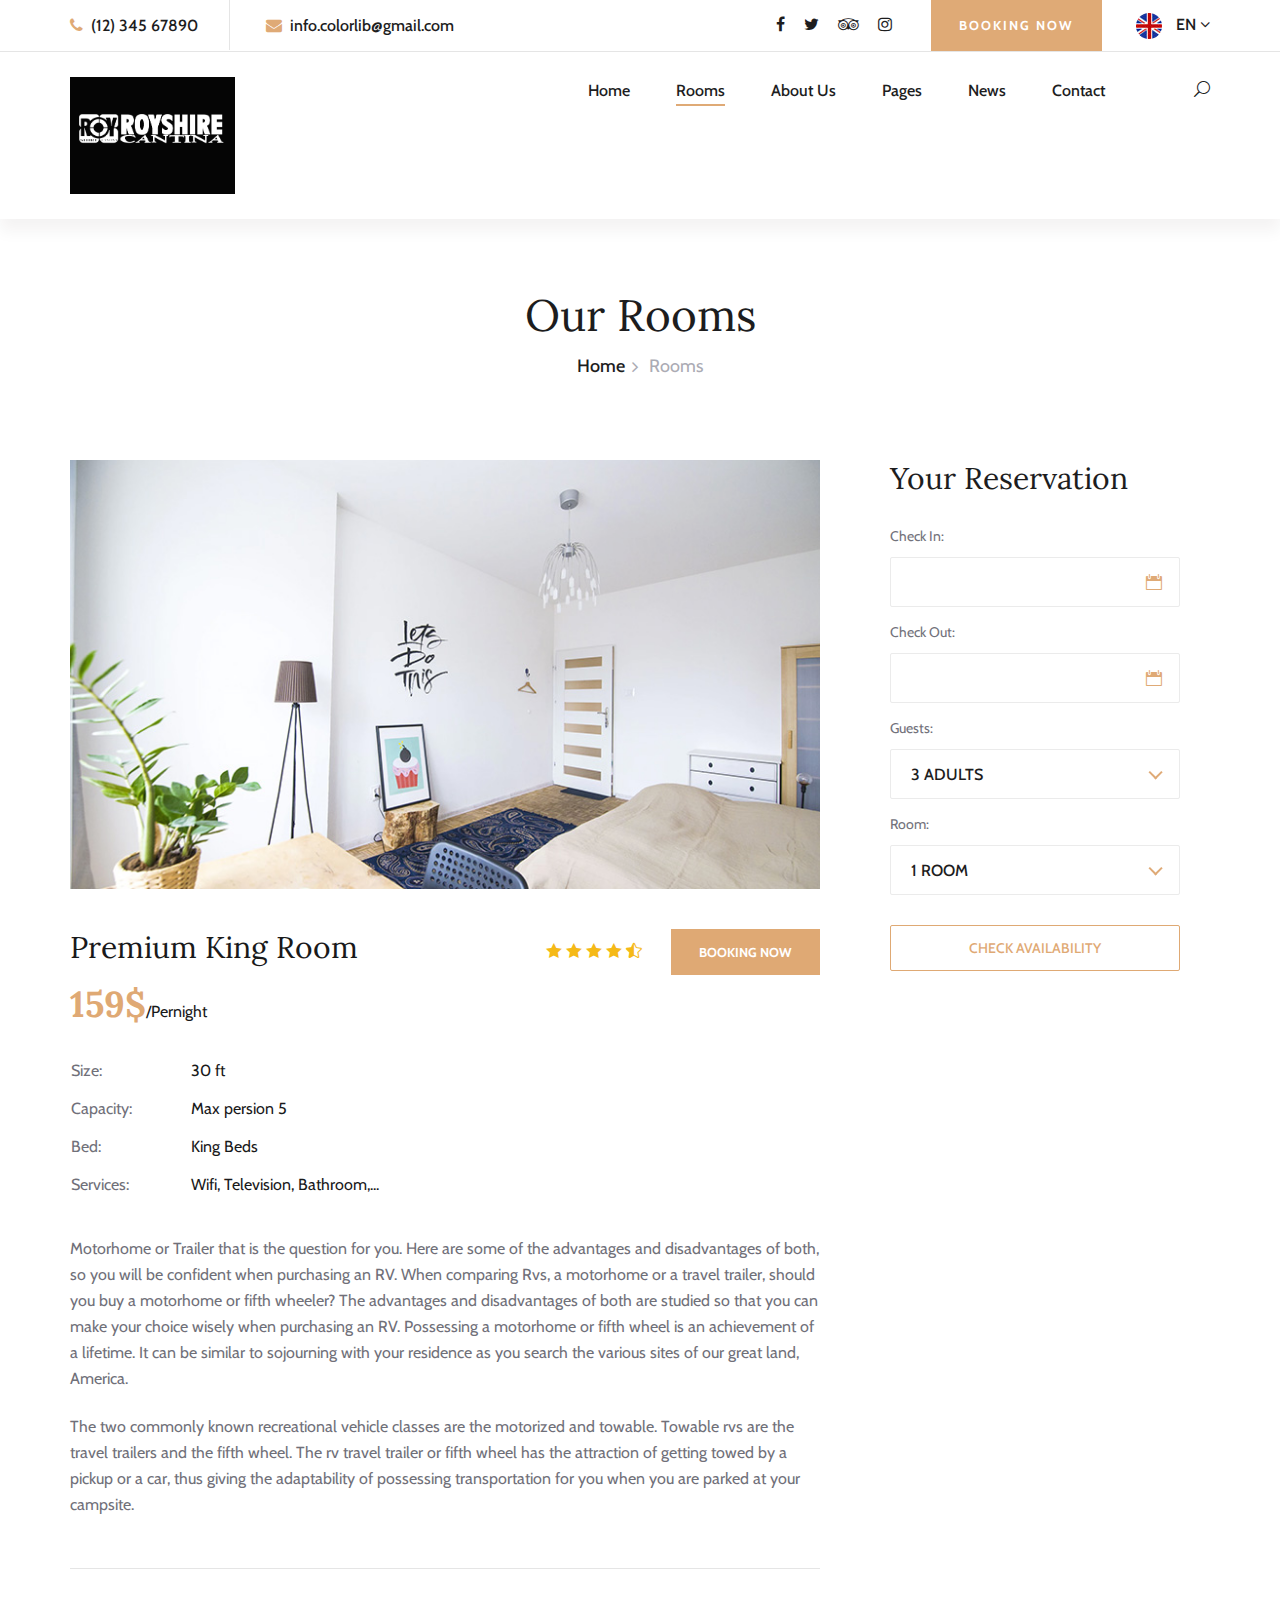
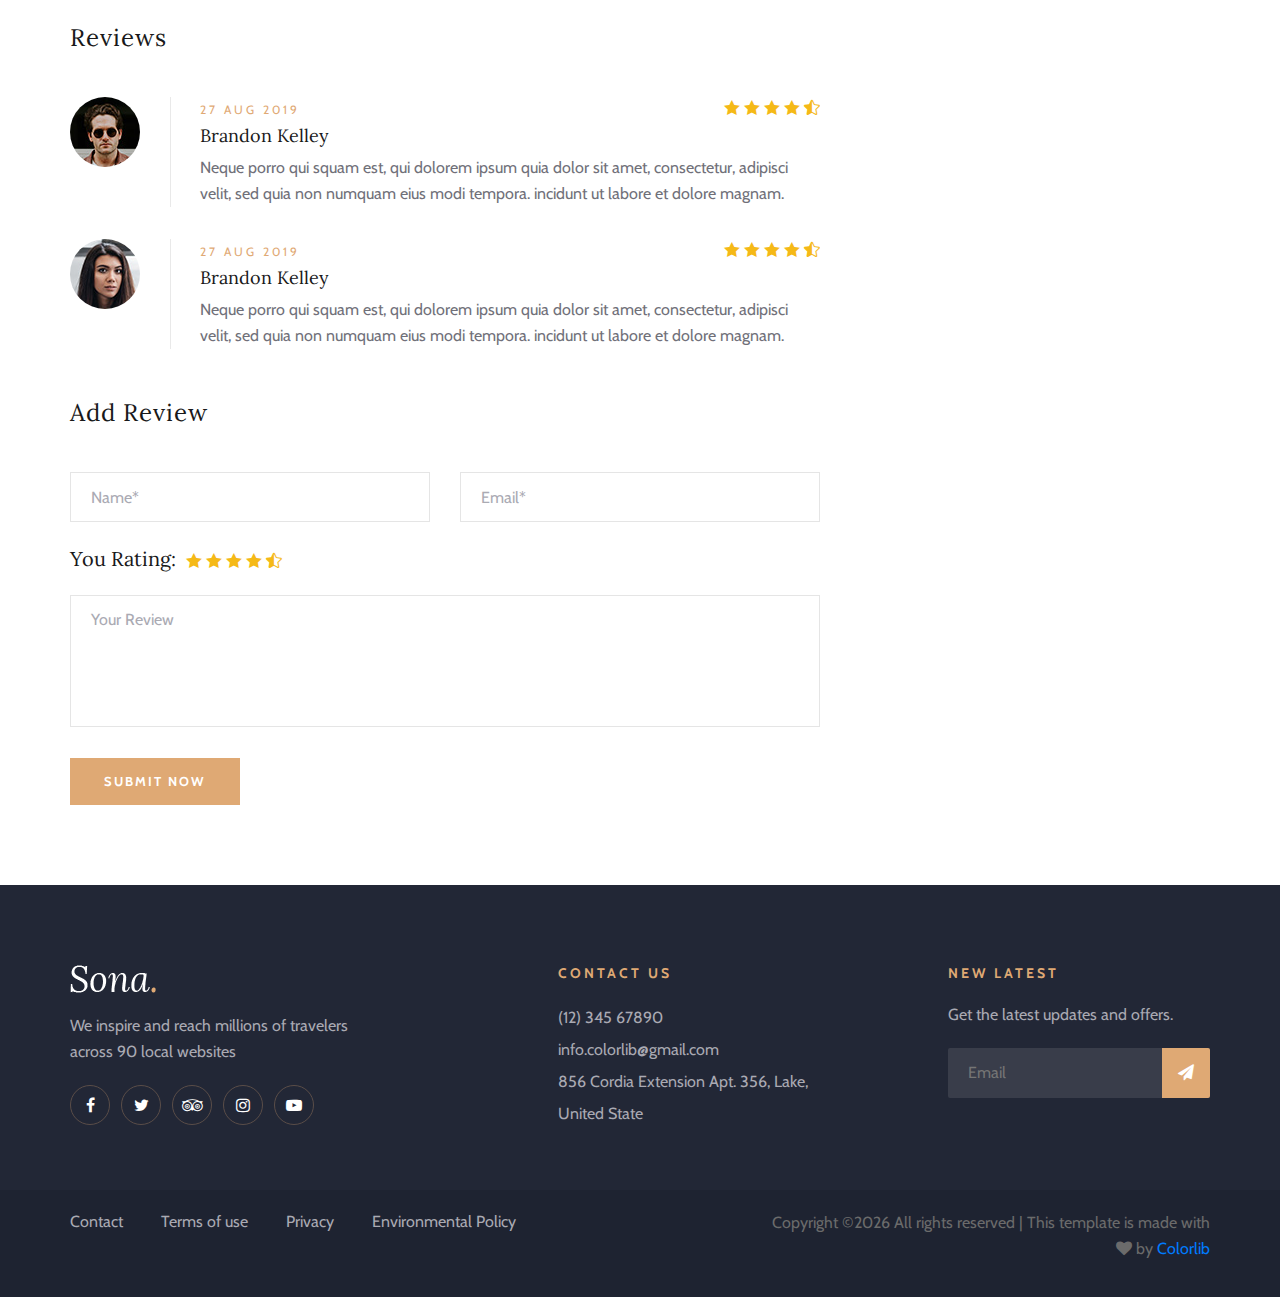
<file: room-details.html>
<!DOCTYPE html>
<html lang="zxx">

<head>
    <meta charset="UTF-8">
    <meta name="description" content="Sona Template">
    <meta name="keywords" content="Sona, unica, creative, html">
    <meta name="viewport" content="width=device-width, initial-scale=1.0">
    <meta http-equiv="X-UA-Compatible" content="ie=edge">
    <title>Sona | Template</title>

    <!-- Google Font -->
    <link href="https://fonts.googleapis.com/css?family=Lora:400,700&display=swap" rel="stylesheet">
    <link href="https://fonts.googleapis.com/css?family=Cabin:400,500,600,700&display=swap" rel="stylesheet">

    <!-- Css Styles -->
    <link rel="stylesheet" href="css/bootstrap.min.css" type="text/css">
    <link rel="stylesheet" href="css/font-awesome.min.css" type="text/css">
    <link rel="stylesheet" href="css/elegant-icons.css" type="text/css">
    <link rel="stylesheet" href="css/flaticon.css" type="text/css">
    <link rel="stylesheet" href="css/owl.carousel.min.css" type="text/css">
    <link rel="stylesheet" href="css/nice-select.css" type="text/css">
    <link rel="stylesheet" href="css/jquery-ui.min.css" type="text/css">
    <link rel="stylesheet" href="css/magnific-popup.css" type="text/css">
    <link rel="stylesheet" href="css/slicknav.min.css" type="text/css">
    <link rel="stylesheet" href="css/style.css" type="text/css">
</head>

<body>
    <!-- Page Preloder -->
    <div id="preloder">
        <div class="loader"></div>
    </div>

    <!-- Offcanvas Menu Section Begin -->
    <div class="offcanvas-menu-overlay"></div>
    <div class="canvas-open">
        <i class="icon_menu"></i>
    </div>
    <div class="offcanvas-menu-wrapper">
        <div class="canvas-close">
            <i class="icon_close"></i>
        </div>
        <div class="search-icon search-switch">
            <i class="icon_search"></i>
        </div>
        <div class="header-configure-area">
            <div class="language-option">
                <img src="img/flag.jpg" alt="">
                <span>EN <i class="fa fa-angle-down"></i></span>
                <div class="flag-dropdown">
                    <ul>
                        <li><a href="#">Zi</a></li>
                        <li><a href="#">Fr</a></li>
                    </ul>
                </div>
            </div>
            <a href="#" class="bk-btn">Booking Now</a>
        </div>
        <nav class="mainmenu mobile-menu">
            <ul>
                <li class="active"><a href="./index.html">Home</a></li>
                <li><a href="./rooms.html">Rooms</a></li>
                <li><a href="./about-us.html">About Us</a></li>
                <li><a href="./pages.html">Pages</a>
                    <ul class="dropdown">
                        <li><a href="./room-details.html">Room Details</a></li>
                        <li><a href="./blog-details.html">Blog Details</a></li>
                        <li><a href="#">Family Room</a></li>
                        <li><a href="#">Premium Room</a></li>
                    </ul>
                </li>
                <li><a href="./blog.html">News</a></li>
                <li><a href="./contact.html">Contact</a></li>
            </ul>
        </nav>
        <div id="mobile-menu-wrap"></div>
        <div class="top-social">
            <a href="#"><i class="fa fa-facebook"></i></a>
            <a href="#"><i class="fa fa-twitter"></i></a>
            <a href="#"><i class="fa fa-tripadvisor"></i></a>
            <a href="#"><i class="fa fa-instagram"></i></a>
        </div>
        <ul class="top-widget">
            <li><i class="fa fa-phone"></i> (12) 345 67890</li>
            <li><i class="fa fa-envelope"></i> info.colorlib@gmail.com</li>
        </ul>
    </div>
    <!-- Offcanvas Menu Section End -->

    <!-- Header Section Begin -->
    <header class="header-section header-normal">
        <div class="top-nav">
            <div class="container">
                <div class="row">
                    <div class="col-lg-6">
                        <ul class="tn-left">
                            <li><i class="fa fa-phone"></i> (12) 345 67890</li>
                            <li><i class="fa fa-envelope"></i> info.colorlib@gmail.com</li>
                        </ul>
                    </div>
                    <div class="col-lg-6">
                        <div class="tn-right">
                            <div class="top-social">
                                <a href="#"><i class="fa fa-facebook"></i></a>
                                <a href="#"><i class="fa fa-twitter"></i></a>
                                <a href="#"><i class="fa fa-tripadvisor"></i></a>
                                <a href="#"><i class="fa fa-instagram"></i></a>
                            </div>
                            <a href="#" class="bk-btn">Booking Now</a>
                            <div class="language-option">
                                <img src="img/flag.jpg" alt="">
                                <span>EN <i class="fa fa-angle-down"></i></span>
                                <div class="flag-dropdown">
                                    <ul>
                                        <li><a href="#">Zi</a></li>
                                        <li><a href="#">Fr</a></li>
                                    </ul>
                                </div>
                            </div>
                        </div>
                    </div>
                </div>
            </div>
        </div>
        <div class="menu-item">
            <div class="container">
                <div class="row">
                    <div class="col-lg-2">
                        <div class="logo">
                            <a href="./index.html">
                                <img src="img/logo.png" alt="">
                            </a>
                        </div>
                    </div>
                    <div class="col-lg-10">
                        <div class="nav-menu">
                            <nav class="mainmenu">
                                <ul>
                                    <li><a href="./index.html">Home</a></li>
                                    <li class="active"><a href="./rooms.html">Rooms</a></li>
                                    <li><a href="./about-us.html">About Us</a></li>
                                    <li><a href="./pages.html">Pages</a>
                                        <ul class="dropdown">
                                            <li><a href="./room-details.html">Room Details</a></li>
                                            <li><a href="./blog-details.html">Blog Details</a></li>
                                            <li><a href="#">Family Room</a></li>
                                            <li><a href="#">Premium Room</a></li>
                                        </ul>
                                    </li>
                                    <li><a href="./blog.html">News</a></li>
                                    <li><a href="./contact.html">Contact</a></li>
                                </ul>
                            </nav>
                            <div class="nav-right search-switch">
                                <i class="icon_search"></i>
                            </div>
                        </div>
                    </div>
                </div>
            </div>
        </div>
    </header>
    <!-- Header End -->

    <!-- Breadcrumb Section Begin -->
    <div class="breadcrumb-section">
        <div class="container">
            <div class="row">
                <div class="col-lg-12">
                    <div class="breadcrumb-text">
                        <h2>Our Rooms</h2>
                        <div class="bt-option">
                            <a href="./home.html">Home</a>
                            <span>Rooms</span>
                        </div>
                    </div>
                </div>
            </div>
        </div>
    </div>
    <!-- Breadcrumb Section End -->

    <!-- Room Details Section Begin -->
    <section class="room-details-section spad">
        <div class="container">
            <div class="row">
                <div class="col-lg-8">
                    <div class="room-details-item">
                        <img src="img/room/room-details.jpg" alt="">
                        <div class="rd-text">
                            <div class="rd-title">
                                <h3>Premium King Room</h3>
                                <div class="rdt-right">
                                    <div class="rating">
                                        <i class="icon_star"></i>
                                        <i class="icon_star"></i>
                                        <i class="icon_star"></i>
                                        <i class="icon_star"></i>
                                        <i class="icon_star-half_alt"></i>
                                    </div>
                                    <a href="#">Booking Now</a>
                                </div>
                            </div>
                            <h2>159$<span>/Pernight</span></h2>
                            <table>
                                <tbody>
                                    <tr>
                                        <td class="r-o">Size:</td>
                                        <td>30 ft</td>
                                    </tr>
                                    <tr>
                                        <td class="r-o">Capacity:</td>
                                        <td>Max persion 5</td>
                                    </tr>
                                    <tr>
                                        <td class="r-o">Bed:</td>
                                        <td>King Beds</td>
                                    </tr>
                                    <tr>
                                        <td class="r-o">Services:</td>
                                        <td>Wifi, Television, Bathroom,...</td>
                                    </tr>
                                </tbody>
                            </table>
                            <p class="f-para">Motorhome or Trailer that is the question for you. Here are some of the
                                advantages and disadvantages of both, so you will be confident when purchasing an RV.
                                When comparing Rvs, a motorhome or a travel trailer, should you buy a motorhome or fifth
                                wheeler? The advantages and disadvantages of both are studied so that you can make your
                                choice wisely when purchasing an RV. Possessing a motorhome or fifth wheel is an
                                achievement of a lifetime. It can be similar to sojourning with your residence as you
                                search the various sites of our great land, America.</p>
                            <p>The two commonly known recreational vehicle classes are the motorized and towable.
                                Towable rvs are the travel trailers and the fifth wheel. The rv travel trailer or fifth
                                wheel has the attraction of getting towed by a pickup or a car, thus giving the
                                adaptability of possessing transportation for you when you are parked at your campsite.
                            </p>
                        </div>
                    </div>
                    <div class="rd-reviews">
                        <h4>Reviews</h4>
                        <div class="review-item">
                            <div class="ri-pic">
                                <img src="img/room/avatar/avatar-1.jpg" alt="">
                            </div>
                            <div class="ri-text">
                                <span>27 Aug 2019</span>
                                <div class="rating">
                                    <i class="icon_star"></i>
                                    <i class="icon_star"></i>
                                    <i class="icon_star"></i>
                                    <i class="icon_star"></i>
                                    <i class="icon_star-half_alt"></i>
                                </div>
                                <h5>Brandon Kelley</h5>
                                <p>Neque porro qui squam est, qui dolorem ipsum quia dolor sit amet, consectetur,
                                    adipisci velit, sed quia non numquam eius modi tempora. incidunt ut labore et dolore
                                    magnam.</p>
                            </div>
                        </div>
                        <div class="review-item">
                            <div class="ri-pic">
                                <img src="img/room/avatar/avatar-2.jpg" alt="">
                            </div>
                            <div class="ri-text">
                                <span>27 Aug 2019</span>
                                <div class="rating">
                                    <i class="icon_star"></i>
                                    <i class="icon_star"></i>
                                    <i class="icon_star"></i>
                                    <i class="icon_star"></i>
                                    <i class="icon_star-half_alt"></i>
                                </div>
                                <h5>Brandon Kelley</h5>
                                <p>Neque porro qui squam est, qui dolorem ipsum quia dolor sit amet, consectetur,
                                    adipisci velit, sed quia non numquam eius modi tempora. incidunt ut labore et dolore
                                    magnam.</p>
                            </div>
                        </div>
                    </div>
                    <div class="review-add">
                        <h4>Add Review</h4>
                        <form action="#" class="ra-form">
                            <div class="row">
                                <div class="col-lg-6">
                                    <input type="text" placeholder="Name*">
                                </div>
                                <div class="col-lg-6">
                                    <input type="text" placeholder="Email*">
                                </div>
                                <div class="col-lg-12">
                                    <div>
                                        <h5>You Rating:</h5>
                                        <div class="rating">
                                            <i class="icon_star"></i>
                                            <i class="icon_star"></i>
                                            <i class="icon_star"></i>
                                            <i class="icon_star"></i>
                                            <i class="icon_star-half_alt"></i>
                                        </div>
                                    </div>
                                    <textarea placeholder="Your Review"></textarea>
                                    <button type="submit">Submit Now</button>
                                </div>
                            </div>
                        </form>
                    </div>
                </div>
                <div class="col-lg-4">
                    <div class="room-booking">
                        <h3>Your Reservation</h3>
                        <form action="#">
                            <div class="check-date">
                                <label for="date-in">Check In:</label>
                                <input type="text" class="date-input" id="date-in">
                                <i class="icon_calendar"></i>
                            </div>
                            <div class="check-date">
                                <label for="date-out">Check Out:</label>
                                <input type="text" class="date-input" id="date-out">
                                <i class="icon_calendar"></i>
                            </div>
                            <div class="select-option">
                                <label for="guest">Guests:</label>
                                <select id="guest">
                                    <option value="">3 Adults</option>
                                </select>
                            </div>
                            <div class="select-option">
                                <label for="room">Room:</label>
                                <select id="room">
                                    <option value="">1 Room</option>
                                </select>
                            </div>
                            <button type="submit">Check Availability</button>
                        </form>
                    </div>
                </div>
            </div>
        </div>
    </section>
    <!-- Room Details Section End -->

    <!-- Footer Section Begin -->
    <footer class="footer-section">
        <div class="container">
            <div class="footer-text">
                <div class="row">
                    <div class="col-lg-4">
                        <div class="ft-about">
                            <div class="logo">
                                <a href="#">
                                    <img src="img/footer-logo.png" alt="">
                                </a>
                            </div>
                            <p>We inspire and reach millions of travelers<br /> across 90 local websites</p>
                            <div class="fa-social">
                                <a href="#"><i class="fa fa-facebook"></i></a>
                                <a href="#"><i class="fa fa-twitter"></i></a>
                                <a href="#"><i class="fa fa-tripadvisor"></i></a>
                                <a href="#"><i class="fa fa-instagram"></i></a>
                                <a href="#"><i class="fa fa-youtube-play"></i></a>
                            </div>
                        </div>
                    </div>
                    <div class="col-lg-3 offset-lg-1">
                        <div class="ft-contact">
                            <h6>Contact Us</h6>
                            <ul>
                                <li>(12) 345 67890</li>
                                <li>info.colorlib@gmail.com</li>
                                <li>856 Cordia Extension Apt. 356, Lake, United State</li>
                            </ul>
                        </div>
                    </div>
                    <div class="col-lg-3 offset-lg-1">
                        <div class="ft-newslatter">
                            <h6>New latest</h6>
                            <p>Get the latest updates and offers.</p>
                            <form action="#" class="fn-form">
                                <input type="text" placeholder="Email">
                                <button type="submit"><i class="fa fa-send"></i></button>
                            </form>
                        </div>
                    </div>
                </div>
            </div>
        </div>
        <div class="copyright-option">
            <div class="container">
                <div class="row">
                    <div class="col-lg-7">
                        <ul>
                            <li><a href="#">Contact</a></li>
                            <li><a href="#">Terms of use</a></li>
                            <li><a href="#">Privacy</a></li>
                            <li><a href="#">Environmental Policy</a></li>
                        </ul>
                    </div>
                    <div class="col-lg-5">
                        <div class="co-text"><p><!-- Link back to Colorlib can't be removed. Template is licensed under CC BY 3.0. -->
  Copyright &copy;<script>document.write(new Date().getFullYear());</script> All rights reserved | This template is made with <i class="fa fa-heart" aria-hidden="true"></i> by <a href="https://colorlib.com" target="_blank">Colorlib</a>
  <!-- Link back to Colorlib can't be removed. Template is licensed under CC BY 3.0. --></p></div>
                    </div>
                </div>
            </div>
        </div>
    </footer>
    <!-- Footer Section End -->

    <!-- Search model Begin -->
    <div class="search-model">
        <div class="h-100 d-flex align-items-center justify-content-center">
            <div class="search-close-switch"><i class="icon_close"></i></div>
            <form class="search-model-form">
                <input type="text" id="search-input" placeholder="Search here.....">
            </form>
        </div>
    </div>
    <!-- Search model end -->

    <!-- Js Plugins -->
    <script src="js/jquery-3.3.1.min.js"></script>
    <script src="js/bootstrap.min.js"></script>
    <script src="js/jquery.magnific-popup.min.js"></script>
    <script src="js/jquery.nice-select.min.js"></script>
    <script src="js/jquery-ui.min.js"></script>
    <script src="js/jquery.slicknav.js"></script>
    <script src="js/owl.carousel.min.js"></script>
    <script src="js/main.js"></script>
</body>

</html>
</file>
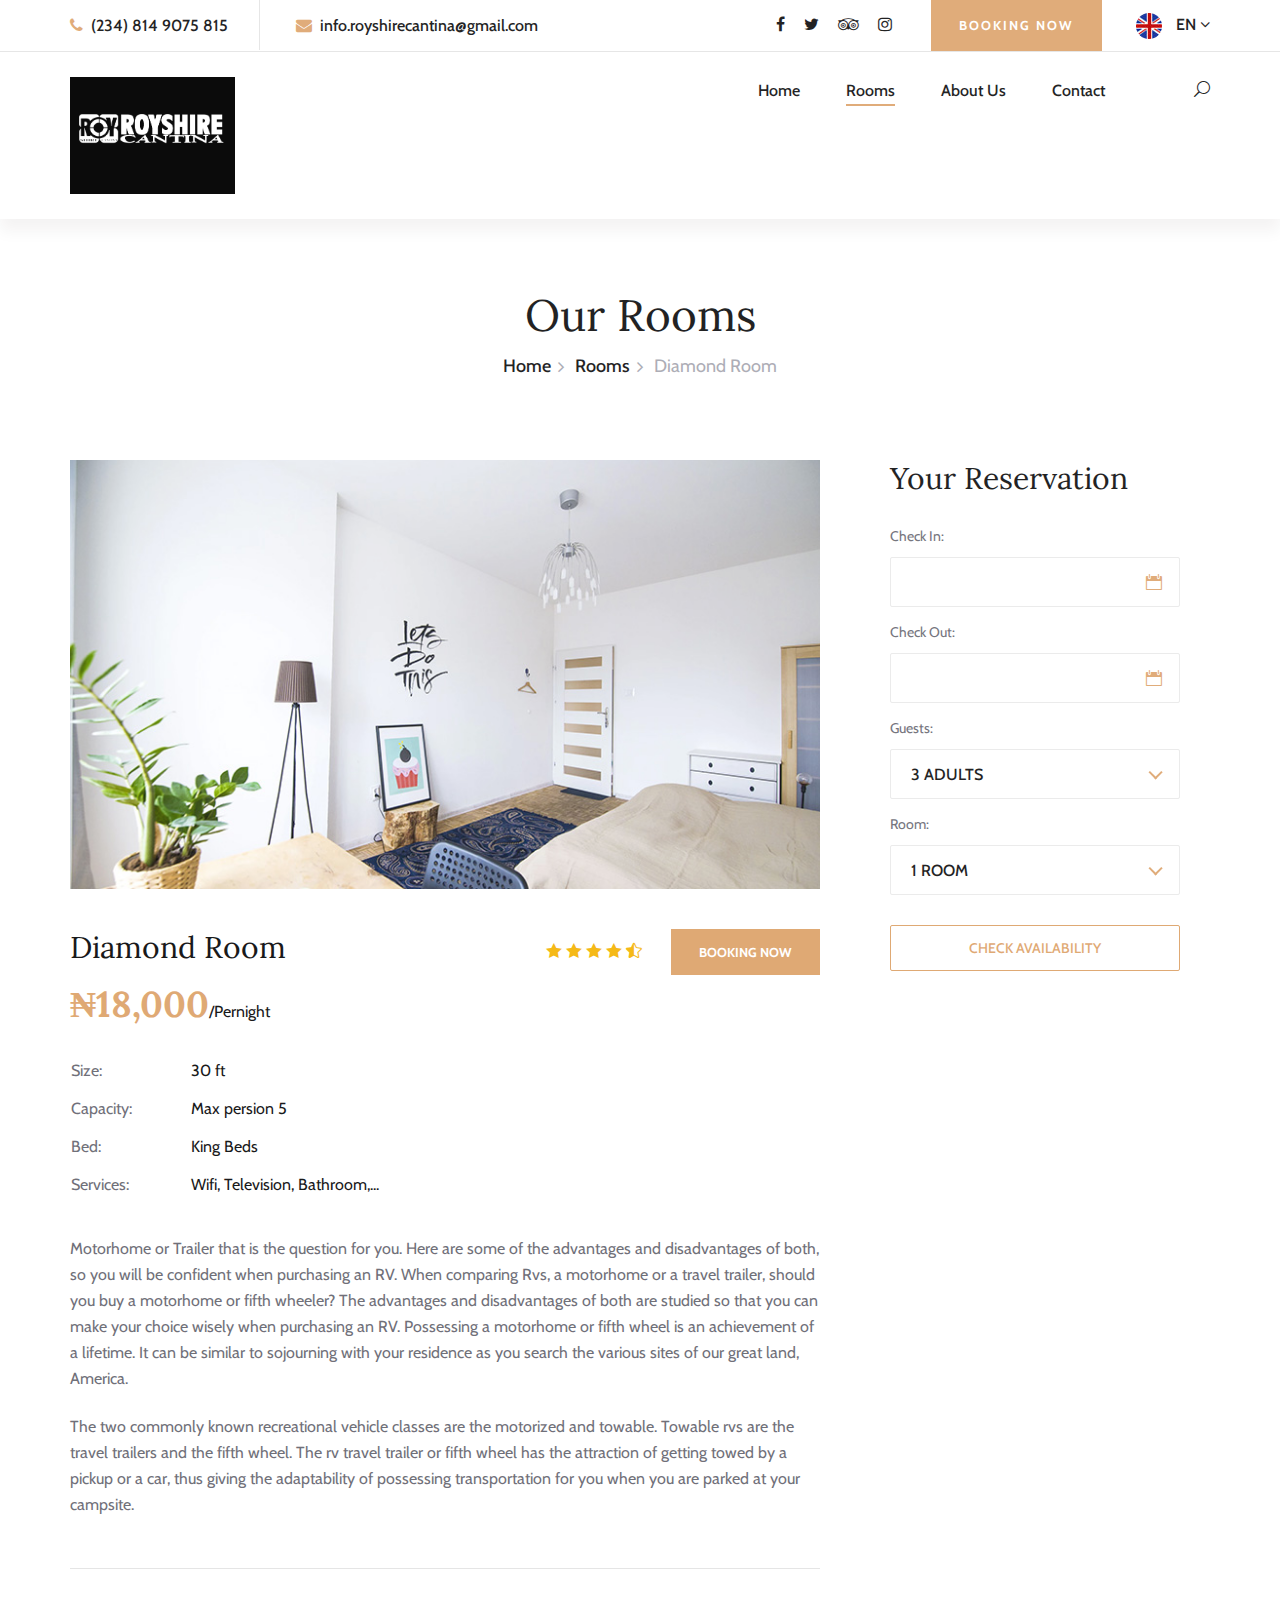
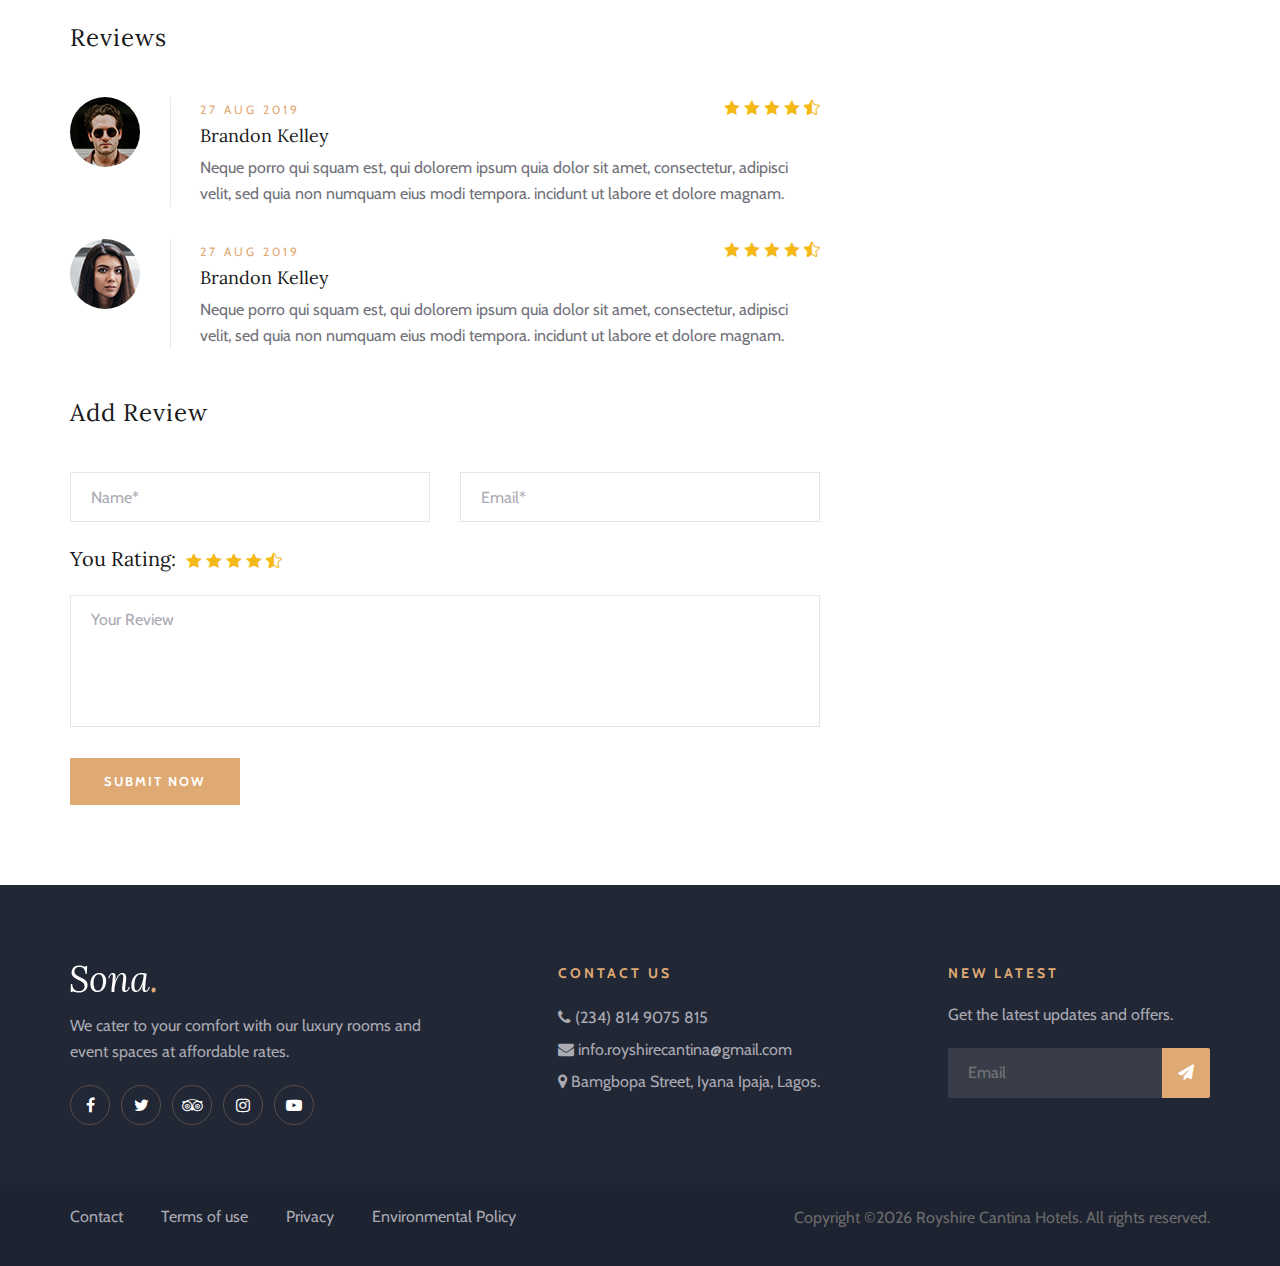
<file: room-diamond.html>
<!DOCTYPE html>
<html lang="en">

<head>
    <meta charset="UTF-8">
    <meta name="description" content="Sona Template">
    <meta name="keywords" content="Sona, unica, creative, html">
    <meta name="viewport" content="width=device-width, initial-scale=1.0">
    <meta http-equiv="X-UA-Compatible" content="ie=edge">
    <title>Diamond Room | Royshire Cantina Hotels</title>

    <!-- Google Font -->
    <link href="https://fonts.googleapis.com/css?family=Lora:400,700&display=swap" rel="stylesheet">
    <link href="https://fonts.googleapis.com/css?family=Cabin:400,500,600,700&display=swap" rel="stylesheet">

    <!-- Css Styles -->
    <link rel="stylesheet" href="css/bootstrap.min.css" type="text/css">
    <link rel="stylesheet" href="css/font-awesome.min.css" type="text/css">
    <link rel="stylesheet" href="css/elegant-icons.css" type="text/css">
    <link rel="stylesheet" href="css/flaticon.css" type="text/css">
    <link rel="stylesheet" href="css/owl.carousel.min.css" type="text/css">
    <link rel="stylesheet" href="css/nice-select.css" type="text/css">
    <link rel="stylesheet" href="css/jquery-ui.min.css" type="text/css">
    <link rel="stylesheet" href="css/magnific-popup.css" type="text/css">
    <link rel="stylesheet" href="css/slicknav.min.css" type="text/css">
    <link rel="stylesheet" href="css/style.css" type="text/css">
</head>

<body>
    <!-- Page Preloder -->
    <div id="preloder">
        <div class="loader"></div>
    </div>

    <!-- Offcanvas Menu Section Begin -->
    <div class="offcanvas-menu-overlay"></div>
    <div class="canvas-open">
        <i class="icon_menu"></i>
    </div>
    <div class="offcanvas-menu-wrapper">
        <div class="canvas-close">
            <i class="icon_close"></i>
        </div>
        <div class="search-icon search-switch">
            <i class="icon_search"></i>
        </div>
        <div class="header-configure-area">
            <div class="language-option">
                <img src="img/flag.jpg" alt="">
                <span>EN <i class="fa fa-angle-down"></i></span>
                <div class="flag-dropdown">
                    <ul>
                        <li><a href="#">Zi</a></li>
                        <li><a href="#">Fr</a></li>
                    </ul>
                </div>
            </div>
            <a href="#" class="bk-btn">Booking Now</a>
        </div>
        <nav class="mainmenu mobile-menu">
            <ul>
                <li class="active"><a href="./index.html">Home</a></li>
                <li><a href="./rooms.html">Rooms</a></li>
                <li><a href="./about-us.html">About Us</a></li>
                <li><a href="./pages.html">Pages</a>
                    <ul class="dropdown">
                        <li><a href="./room-details.html">Room Details</a></li>
                        <li><a href="./blog-details.html">Blog Details</a></li>
                        <li><a href="#">Family Room</a></li>
                        <li><a href="#">Premium Room</a></li>
                    </ul>
                </li>
                <li><a href="./blog.html">News</a></li>
                <li><a href="./contact.html">Contact</a></li>
            </ul>
        </nav>
        <div id="mobile-menu-wrap"></div>
        <div class="top-social">
            <a href="#"><i class="fa fa-facebook"></i></a>
            <a href="#"><i class="fa fa-twitter"></i></a>
            <a href="#"><i class="fa fa-tripadvisor"></i></a>
            <a href="#"><i class="fa fa-instagram"></i></a>
        </div>
        <ul class="top-widget">
            <li><i class="fa fa-phone"></i> (12) 345 67890</li>
            <li><i class="fa fa-envelope"></i> info.colorlib@gmail.com</li>
        </ul>
    </div>
    <!-- Offcanvas Menu Section End -->

    <!-- Header Section Begin -->
    <header class="header-section header-normal">
        <div class="top-nav">
            <div class="container">
                <div class="row">
                    <div class="col-lg-6">
                        <ul class="tn-left">
                            <li><i class="fa fa-phone"></i> <a href="tel:+2348149075815" class="text-decoration-none text-reset">(234) 814 9075 815</a></li>
                            <li><i class="fa fa-envelope"></i> <a href="mailto:info.royshirecantina@gmail.com" class="text-decoration-none text-reset">info.royshirecantina@gmail.com</a></li>
                        </ul>
                    </div>
                    <div class="col-lg-6">
                        <div class="tn-right">
                            <div class="top-social">
                                <a href="#"><i class="fa fa-facebook"></i></a>
                                <a href="#"><i class="fa fa-twitter"></i></a>
                                <a href="#"><i class="fa fa-tripadvisor"></i></a>
                                <a href="#"><i class="fa fa-instagram"></i></a>
                            </div>
                            <a href="#" class="bk-btn">Booking Now</a>
                            <div class="language-option">
                                <img src="img/flag.jpg" alt="">
                                <span>EN <i class="fa fa-angle-down"></i></span>
                                <div class="flag-dropdown">
                                    <ul>
                                        <li><a href="#">Zi</a></li>
                                        <li><a href="#">Fr</a></li>
                                    </ul>
                                </div>
                            </div>
                        </div>
                    </div>
                </div>
            </div>
        </div>
        <div class="menu-item">
            <div class="container">
                <div class="row">
                    <div class="col-lg-2">
                        <div class="logo">
                            <a href="./index.html">
                                <img src="img/logo.png" alt="">
                            </a>
                        </div>
                    </div>
                    <div class="col-lg-10">
                        <div class="nav-menu">
                            <nav class="mainmenu">
                                <ul>
                                    <li><a href="./index.html">Home</a></li>
                                    <li class="active"><a href="./rooms.html">Rooms</a>
                                        <ul class="dropdown">
                                            <li><a href="./room-diamond.html">Diamond</a></li>
                                            <li><a href="./room-emerald.html">Emerald</a></li>
                                            <li><a href="./room-topaz.html">Topaz</a></li>
                                            <li><a href="./room-ruby.html">Ruby</a></li>
                                            <li><a href="./room-garnet.html">Garnet</a></li>
                                            <li><a href="./room-peridot.html">Peridot</a></li>
                                            <li><a href="./room-pearl.html">Pearl</a></li>
                                        </ul>
                                    </li>
                                    <li><a href="./about-us.html">About Us</a></li>
                                    <li><a href="./contact.html">Contact</a></li>
                                </ul>
                            </nav>
                            <div class="nav-right search-switch">
                                <i class="icon_search"></i>
                            </div>
                        </div>
                    </div>
                </div>
            </div>
        </div>
    </header>
    <!-- Header End -->

    <!-- Breadcrumb Section Begin -->
    <div class="breadcrumb-section">
        <div class="container">
            <div class="row">
                <div class="col-lg-12">
                    <div class="breadcrumb-text">
                        <h2>Our Rooms</h2>
                        <div class="bt-option">
                            <a href="./home.html">Home</a>
                            <a href="./rooms.html">Rooms</a>
                            <span>Diamond Room</span>
                        </div>
                    </div>
                </div>
            </div>
        </div>
    </div>
    <!-- Breadcrumb Section End -->

    <!-- Room Details Section Begin -->
    <section class="room-details-section spad">
        <div class="container">
            <div class="row">
                <div class="col-lg-8">
                    <div class="room-details-item">
                        <img src="img/room/room-details.jpg" alt="">
                        <div class="rd-text">
                            <div class="rd-title">
                                <h3>Diamond Room</h3>
                                <div class="rdt-right">
                                    <div class="rating">
                                        <i class="icon_star"></i>
                                        <i class="icon_star"></i>
                                        <i class="icon_star"></i>
                                        <i class="icon_star"></i>
                                        <i class="icon_star-half_alt"></i>
                                    </div>
                                    <a href="#">Booking Now</a>
                                </div>
                            </div>
                            <h2>&#8358;18,000<span>/Pernight</span></h2>
                            <table>
                                <tbody>
                                    <tr>
                                        <td class="r-o">Size:</td>
                                        <td>30 ft</td>
                                    </tr>
                                    <tr>
                                        <td class="r-o">Capacity:</td>
                                        <td>Max persion 5</td>
                                    </tr>
                                    <tr>
                                        <td class="r-o">Bed:</td>
                                        <td>King Beds</td>
                                    </tr>
                                    <tr>
                                        <td class="r-o">Services:</td>
                                        <td>Wifi, Television, Bathroom,...</td>
                                    </tr>
                                </tbody>
                            </table>
                            <p class="f-para">Motorhome or Trailer that is the question for you. Here are some of the
                                advantages and disadvantages of both, so you will be confident when purchasing an RV.
                                When comparing Rvs, a motorhome or a travel trailer, should you buy a motorhome or fifth
                                wheeler? The advantages and disadvantages of both are studied so that you can make your
                                choice wisely when purchasing an RV. Possessing a motorhome or fifth wheel is an
                                achievement of a lifetime. It can be similar to sojourning with your residence as you
                                search the various sites of our great land, America.</p>
                            <p>The two commonly known recreational vehicle classes are the motorized and towable.
                                Towable rvs are the travel trailers and the fifth wheel. The rv travel trailer or fifth
                                wheel has the attraction of getting towed by a pickup or a car, thus giving the
                                adaptability of possessing transportation for you when you are parked at your campsite.
                            </p>
                        </div>
                    </div>
                    <div class="rd-reviews">
                        <h4>Reviews</h4>
                        <div class="review-item">
                            <div class="ri-pic">
                                <img src="img/room/avatar/avatar-1.jpg" alt="">
                            </div>
                            <div class="ri-text">
                                <span>27 Aug 2019</span>
                                <div class="rating">
                                    <i class="icon_star"></i>
                                    <i class="icon_star"></i>
                                    <i class="icon_star"></i>
                                    <i class="icon_star"></i>
                                    <i class="icon_star-half_alt"></i>
                                </div>
                                <h5>Brandon Kelley</h5>
                                <p>Neque porro qui squam est, qui dolorem ipsum quia dolor sit amet, consectetur,
                                    adipisci velit, sed quia non numquam eius modi tempora. incidunt ut labore et dolore
                                    magnam.</p>
                            </div>
                        </div>
                        <div class="review-item">
                            <div class="ri-pic">
                                <img src="img/room/avatar/avatar-2.jpg" alt="">
                            </div>
                            <div class="ri-text">
                                <span>27 Aug 2019</span>
                                <div class="rating">
                                    <i class="icon_star"></i>
                                    <i class="icon_star"></i>
                                    <i class="icon_star"></i>
                                    <i class="icon_star"></i>
                                    <i class="icon_star-half_alt"></i>
                                </div>
                                <h5>Brandon Kelley</h5>
                                <p>Neque porro qui squam est, qui dolorem ipsum quia dolor sit amet, consectetur,
                                    adipisci velit, sed quia non numquam eius modi tempora. incidunt ut labore et dolore
                                    magnam.</p>
                            </div>
                        </div>
                    </div>
                    <div class="review-add">
                        <h4>Add Review</h4>
                        <form action="#" class="ra-form">
                            <div class="row">
                                <div class="col-lg-6">
                                    <input type="text" placeholder="Name*">
                                </div>
                                <div class="col-lg-6">
                                    <input type="text" placeholder="Email*">
                                </div>
                                <div class="col-lg-12">
                                    <div>
                                        <h5>You Rating:</h5>
                                        <div class="rating">
                                            <i class="icon_star"></i>
                                            <i class="icon_star"></i>
                                            <i class="icon_star"></i>
                                            <i class="icon_star"></i>
                                            <i class="icon_star-half_alt"></i>
                                        </div>
                                    </div>
                                    <textarea placeholder="Your Review"></textarea>
                                    <button type="submit">Submit Now</button>
                                </div>
                            </div>
                        </form>
                    </div>
                </div>
                <div class="col-lg-4">
                    <div class="room-booking">
                        <h3>Your Reservation</h3>
                        <form action="#">
                            <div class="check-date">
                                <label for="date-in">Check In:</label>
                                <input type="text" class="date-input" id="date-in">
                                <i class="icon_calendar"></i>
                            </div>
                            <div class="check-date">
                                <label for="date-out">Check Out:</label>
                                <input type="text" class="date-input" id="date-out">
                                <i class="icon_calendar"></i>
                            </div>
                            <div class="select-option">
                                <label for="guest">Guests:</label>
                                <select id="guest">
                                    <option value="">3 Adults</option>
                                </select>
                            </div>
                            <div class="select-option">
                                <label for="room">Room:</label>
                                <select id="room">
                                    <option value="">1 Room</option>
                                </select>
                            </div>
                            <button type="submit">Check Availability</button>
                        </form>
                    </div>
                </div>
            </div>
        </div>
    </section>
    <!-- Room Details Section End -->

    <!-- Footer Section Begin -->
    <footer class="footer-section">
        <div class="container">
            <div class="footer-text">
                <div class="row">
                    <div class="col-lg-4">
                        <div class="ft-about">
                            <div class="logo">
                                <a href="#">
                                    <img src="img/footer-logo.png" alt="">
                                </a>
                            </div>
                            <p>We cater to your comfort with our luxury rooms and event spaces at affordable rates.</p>
                            <div class="fa-social">
                                <a href="#"><i class="fa fa-facebook"></i></a>
                                <a href="#"><i class="fa fa-twitter"></i></a>
                                <a href="#"><i class="fa fa-tripadvisor"></i></a>
                                <a href="#"><i class="fa fa-instagram"></i></a>
                                <a href="#"><i class="fa fa-youtube-play"></i></a>
                            </div>
                        </div>
                    </div>
                    <div class="col-lg-3 offset-lg-1">
                        <div class="ft-contact">
                            <h6>Contact Us</h6>
                            <ul>
                                <li><i class="fa fa-phone"></i> <a href="tel:+2348149075815" class="text-decoration-none text-reset">(234) 814 9075 815</a></li>
                                <li><i class="fa fa-envelope"></i> <a href="mailto:info.royshirecantina@gmail.com" class="text-decoration-none text-reset">info.royshirecantina@gmail.com</a></li>
                                <li><i class="fa fa-map-marker"></i> Bamgbopa Street, Iyana Ipaja, Lagos.</li>
                            </ul>
                        </div>
                    </div>
                    <div class="col-lg-3 offset-lg-1">
                        <div class="ft-newslatter">
                            <h6>New latest</h6>
                            <p>Get the latest updates and offers.</p>
                            <form action="#" class="fn-form">
                                <input type="text" placeholder="Email">
                                <button type="submit"><i class="fa fa-send"></i></button>
                            </form>
                        </div>
                    </div>
                </div>
            </div>
        </div>
        <div class="copyright-option">
            <div class="container">
                <div class="row">
                    <div class="col-lg-7">
                        <ul>
                            <li><a href="#">Contact</a></li>
                            <li><a href="#">Terms of use</a></li>
                            <li><a href="#">Privacy</a></li>
                            <li><a href="#">Environmental Policy</a></li>
                        </ul>
                    </div>
                    <div class="col-lg-5">
                        <div class="co-text"><p><!-- Link back to Colorlib can't be removed. Template is licensed under CC BY 3.0. -->
  Copyright &copy;<script>document.write(new Date().getFullYear());</script> Royshire Cantina Hotels. All rights reserved.
  <!-- Link back to Colorlib can't be removed. Template is licensed under CC BY 3.0. --></p></div>
                    </div>
                </div>
            </div>
        </div>
    </footer>
    <!-- Footer Section End -->

    <!-- Search model Begin -->
    <div class="search-model">
        <div class="h-100 d-flex align-items-center justify-content-center">
            <div class="search-close-switch"><i class="icon_close"></i></div>
            <form class="search-model-form">
                <input type="text" id="search-input" placeholder="Search here.....">
            </form>
        </div>
    </div>
    <!-- Search model end -->

    <!-- Js Plugins -->
    <script src="js/jquery-3.3.1.min.js"></script>
    <script src="js/bootstrap.min.js"></script>
    <script src="js/jquery.magnific-popup.min.js"></script>
    <script src="js/jquery.nice-select.min.js"></script>
    <script src="js/jquery-ui.min.js"></script>
    <script src="js/jquery.slicknav.js"></script>
    <script src="js/owl.carousel.min.js"></script>
    <script src="js/main.js"></script>
</body>

</html>
</file>
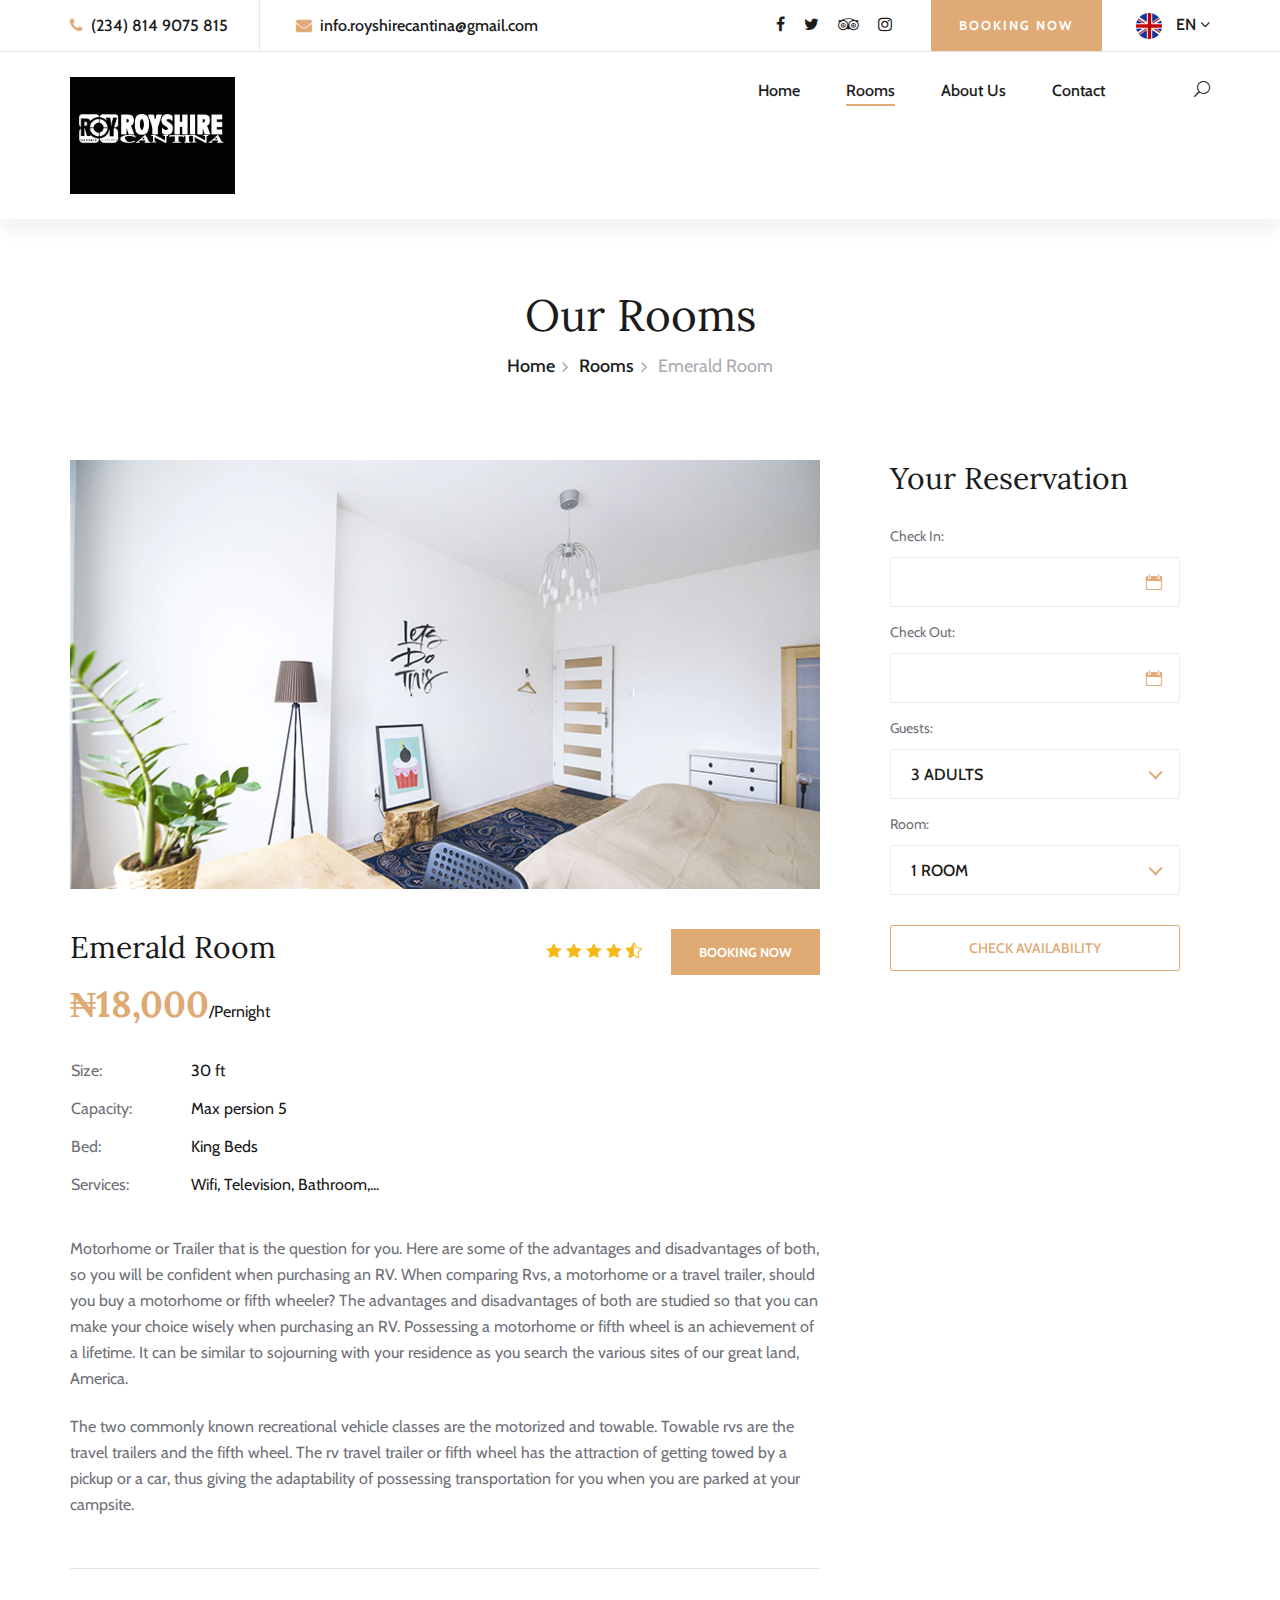
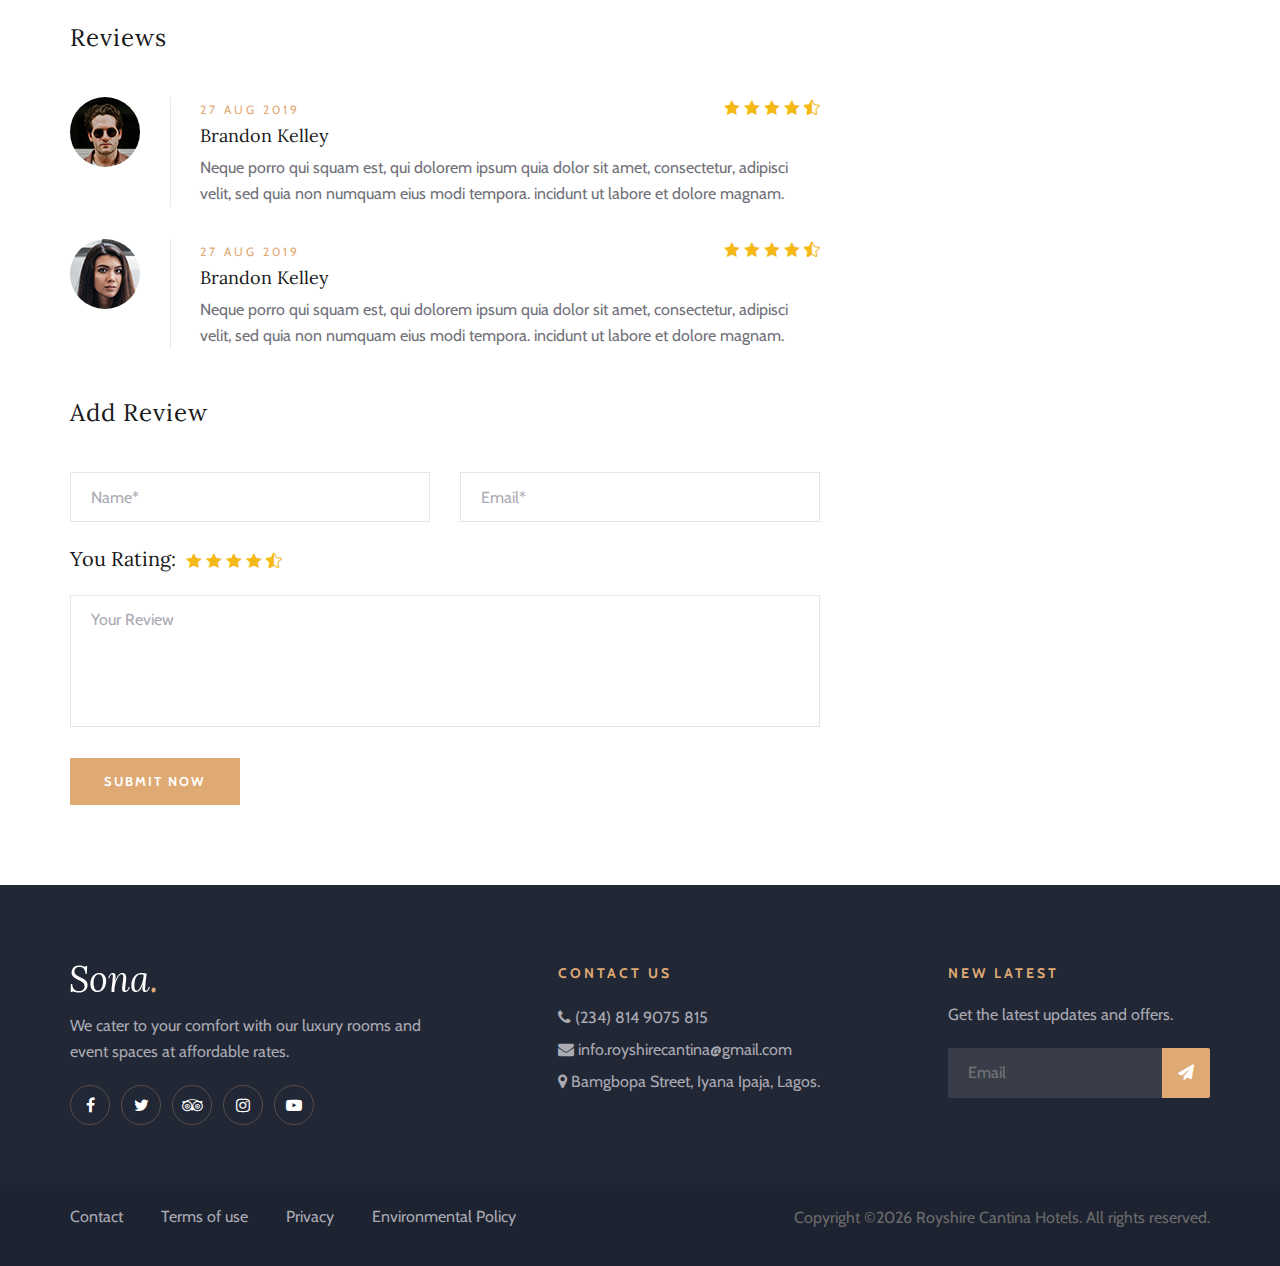
<file: room-emerald.html>
<!DOCTYPE html>
<html lang="en">

<head>
    <meta charset="UTF-8">
    <meta name="description" content="Sona Template">
    <meta name="keywords" content="Sona, unica, creative, html">
    <meta name="viewport" content="width=device-width, initial-scale=1.0">
    <meta http-equiv="X-UA-Compatible" content="ie=edge">
    <title>Emerald Room | Royshire Cantina Hotels</title>

    <!-- Google Font -->
    <link href="https://fonts.googleapis.com/css?family=Lora:400,700&display=swap" rel="stylesheet">
    <link href="https://fonts.googleapis.com/css?family=Cabin:400,500,600,700&display=swap" rel="stylesheet">

    <!-- Css Styles -->
    <link rel="stylesheet" href="css/bootstrap.min.css" type="text/css">
    <link rel="stylesheet" href="css/font-awesome.min.css" type="text/css">
    <link rel="stylesheet" href="css/elegant-icons.css" type="text/css">
    <link rel="stylesheet" href="css/flaticon.css" type="text/css">
    <link rel="stylesheet" href="css/owl.carousel.min.css" type="text/css">
    <link rel="stylesheet" href="css/nice-select.css" type="text/css">
    <link rel="stylesheet" href="css/jquery-ui.min.css" type="text/css">
    <link rel="stylesheet" href="css/magnific-popup.css" type="text/css">
    <link rel="stylesheet" href="css/slicknav.min.css" type="text/css">
    <link rel="stylesheet" href="css/style.css" type="text/css">
</head>

<body>
    <!-- Page Preloder -->
    <div id="preloder">
        <div class="loader"></div>
    </div>

    <!-- Offcanvas Menu Section Begin -->
    <div class="offcanvas-menu-overlay"></div>
    <div class="canvas-open">
        <i class="icon_menu"></i>
    </div>
    <div class="offcanvas-menu-wrapper">
        <div class="canvas-close">
            <i class="icon_close"></i>
        </div>
        <div class="search-icon search-switch">
            <i class="icon_search"></i>
        </div>
        <div class="header-configure-area">
            <div class="language-option">
                <img src="img/flag.jpg" alt="">
                <span>EN <i class="fa fa-angle-down"></i></span>
                <div class="flag-dropdown">
                    <ul>
                        <li><a href="#">Zi</a></li>
                        <li><a href="#">Fr</a></li>
                    </ul>
                </div>
            </div>
            <a href="#" class="bk-btn">Booking Now</a>
        </div>
        <nav class="mainmenu mobile-menu">
            <ul>
                <li class="active"><a href="./index.html">Home</a></li>
                <li><a href="./rooms.html">Rooms</a></li>
                <li><a href="./about-us.html">About Us</a></li>
                <li><a href="./pages.html">Pages</a>
                    <ul class="dropdown">
                        <li><a href="./room-details.html">Room Details</a></li>
                        <li><a href="./blog-details.html">Blog Details</a></li>
                        <li><a href="#">Family Room</a></li>
                        <li><a href="#">Premium Room</a></li>
                    </ul>
                </li>
                <li><a href="./blog.html">News</a></li>
                <li><a href="./contact.html">Contact</a></li>
            </ul>
        </nav>
        <div id="mobile-menu-wrap"></div>
        <div class="top-social">
            <a href="#"><i class="fa fa-facebook"></i></a>
            <a href="#"><i class="fa fa-twitter"></i></a>
            <a href="#"><i class="fa fa-tripadvisor"></i></a>
            <a href="#"><i class="fa fa-instagram"></i></a>
        </div>
        <ul class="top-widget">
            <li><i class="fa fa-phone"></i> (12) 345 67890</li>
            <li><i class="fa fa-envelope"></i> info.colorlib@gmail.com</li>
        </ul>
    </div>
    <!-- Offcanvas Menu Section End -->

    <!-- Header Section Begin -->
    <header class="header-section header-normal">
        <div class="top-nav">
            <div class="container">
                <div class="row">
                    <div class="col-lg-6">
                        <ul class="tn-left">
                            <li><i class="fa fa-phone"></i> <a href="tel:+2348149075815" class="text-decoration-none text-reset">(234) 814 9075 815</a></li>
                            <li><i class="fa fa-envelope"></i> <a href="mailto:info.royshirecantina@gmail.com" class="text-decoration-none text-reset">info.royshirecantina@gmail.com</a></li>
                        </ul>
                    </div>
                    <div class="col-lg-6">
                        <div class="tn-right">
                            <div class="top-social">
                                <a href="#"><i class="fa fa-facebook"></i></a>
                                <a href="#"><i class="fa fa-twitter"></i></a>
                                <a href="#"><i class="fa fa-tripadvisor"></i></a>
                                <a href="#"><i class="fa fa-instagram"></i></a>
                            </div>
                            <a href="#" class="bk-btn">Booking Now</a>
                            <div class="language-option">
                                <img src="img/flag.jpg" alt="">
                                <span>EN <i class="fa fa-angle-down"></i></span>
                                <div class="flag-dropdown">
                                    <ul>
                                        <li><a href="#">Zi</a></li>
                                        <li><a href="#">Fr</a></li>
                                    </ul>
                                </div>
                            </div>
                        </div>
                    </div>
                </div>
            </div>
        </div>
        <div class="menu-item">
            <div class="container">
                <div class="row">
                    <div class="col-lg-2">
                        <div class="logo">
                            <a href="./index.html">
                                <img src="img/logo.png" alt="">
                            </a>
                        </div>
                    </div>
                    <div class="col-lg-10">
                        <div class="nav-menu">
                            <nav class="mainmenu">
                                <ul>
                                    <li><a href="./index.html">Home</a></li>
                                    <li class="active"><a href="./rooms.html">Rooms</a>
                                        <ul class="dropdown">
                                            <li><a href="./room-diamond.html">Diamond</a></li>
                                            <li><a href="./room-emerald.html">Emerald</a></li>
                                            <li><a href="./room-topaz.html">Topaz</a></li>
                                            <li><a href="./room-ruby.html">Ruby</a></li>
                                            <li><a href="./room-garnet.html">Garnet</a></li>
                                            <li><a href="./room-peridot.html">Peridot</a></li>
                                            <li><a href="./room-pearl.html">Pearl</a></li>
                                        </ul>
                                    </li>
                                    <li><a href="./about-us.html">About Us</a></li>
                                    <li><a href="./contact.html">Contact</a></li>
                                </ul>
                            </nav>
                            <div class="nav-right search-switch">
                                <i class="icon_search"></i>
                            </div>
                        </div>
                    </div>
                </div>
            </div>
        </div>
    </header>
    <!-- Header End -->

    <!-- Breadcrumb Section Begin -->
    <div class="breadcrumb-section">
        <div class="container">
            <div class="row">
                <div class="col-lg-12">
                    <div class="breadcrumb-text">
                        <h2>Our Rooms</h2>
                        <div class="bt-option">
                            <a href="./home.html">Home</a>
                            <a href="./rooms.html">Rooms</a>
                            <span>Emerald Room</span>
                        </div>
                    </div>
                </div>
            </div>
        </div>
    </div>
    <!-- Breadcrumb Section End -->

    <!-- Room Details Section Begin -->
    <section class="room-details-section spad">
        <div class="container">
            <div class="row">
                <div class="col-lg-8">
                    <div class="room-details-item">
                        <img src="img/room/room-details.jpg" alt="">
                        <div class="rd-text">
                            <div class="rd-title">
                                <h3>Emerald Room</h3>
                                <div class="rdt-right">
                                    <div class="rating">
                                        <i class="icon_star"></i>
                                        <i class="icon_star"></i>
                                        <i class="icon_star"></i>
                                        <i class="icon_star"></i>
                                        <i class="icon_star-half_alt"></i>
                                    </div>
                                    <a href="#">Booking Now</a>
                                </div>
                            </div>
                            <h2>&#8358;18,000<span>/Pernight</span></h2>
                            <table>
                                <tbody>
                                    <tr>
                                        <td class="r-o">Size:</td>
                                        <td>30 ft</td>
                                    </tr>
                                    <tr>
                                        <td class="r-o">Capacity:</td>
                                        <td>Max persion 5</td>
                                    </tr>
                                    <tr>
                                        <td class="r-o">Bed:</td>
                                        <td>King Beds</td>
                                    </tr>
                                    <tr>
                                        <td class="r-o">Services:</td>
                                        <td>Wifi, Television, Bathroom,...</td>
                                    </tr>
                                </tbody>
                            </table>
                            <p class="f-para">Motorhome or Trailer that is the question for you. Here are some of the
                                advantages and disadvantages of both, so you will be confident when purchasing an RV.
                                When comparing Rvs, a motorhome or a travel trailer, should you buy a motorhome or fifth
                                wheeler? The advantages and disadvantages of both are studied so that you can make your
                                choice wisely when purchasing an RV. Possessing a motorhome or fifth wheel is an
                                achievement of a lifetime. It can be similar to sojourning with your residence as you
                                search the various sites of our great land, America.</p>
                            <p>The two commonly known recreational vehicle classes are the motorized and towable.
                                Towable rvs are the travel trailers and the fifth wheel. The rv travel trailer or fifth
                                wheel has the attraction of getting towed by a pickup or a car, thus giving the
                                adaptability of possessing transportation for you when you are parked at your campsite.
                            </p>
                        </div>
                    </div>
                    <div class="rd-reviews">
                        <h4>Reviews</h4>
                        <div class="review-item">
                            <div class="ri-pic">
                                <img src="img/room/avatar/avatar-1.jpg" alt="">
                            </div>
                            <div class="ri-text">
                                <span>27 Aug 2019</span>
                                <div class="rating">
                                    <i class="icon_star"></i>
                                    <i class="icon_star"></i>
                                    <i class="icon_star"></i>
                                    <i class="icon_star"></i>
                                    <i class="icon_star-half_alt"></i>
                                </div>
                                <h5>Brandon Kelley</h5>
                                <p>Neque porro qui squam est, qui dolorem ipsum quia dolor sit amet, consectetur,
                                    adipisci velit, sed quia non numquam eius modi tempora. incidunt ut labore et dolore
                                    magnam.</p>
                            </div>
                        </div>
                        <div class="review-item">
                            <div class="ri-pic">
                                <img src="img/room/avatar/avatar-2.jpg" alt="">
                            </div>
                            <div class="ri-text">
                                <span>27 Aug 2019</span>
                                <div class="rating">
                                    <i class="icon_star"></i>
                                    <i class="icon_star"></i>
                                    <i class="icon_star"></i>
                                    <i class="icon_star"></i>
                                    <i class="icon_star-half_alt"></i>
                                </div>
                                <h5>Brandon Kelley</h5>
                                <p>Neque porro qui squam est, qui dolorem ipsum quia dolor sit amet, consectetur,
                                    adipisci velit, sed quia non numquam eius modi tempora. incidunt ut labore et dolore
                                    magnam.</p>
                            </div>
                        </div>
                    </div>
                    <div class="review-add">
                        <h4>Add Review</h4>
                        <form action="#" class="ra-form">
                            <div class="row">
                                <div class="col-lg-6">
                                    <input type="text" placeholder="Name*">
                                </div>
                                <div class="col-lg-6">
                                    <input type="text" placeholder="Email*">
                                </div>
                                <div class="col-lg-12">
                                    <div>
                                        <h5>You Rating:</h5>
                                        <div class="rating">
                                            <i class="icon_star"></i>
                                            <i class="icon_star"></i>
                                            <i class="icon_star"></i>
                                            <i class="icon_star"></i>
                                            <i class="icon_star-half_alt"></i>
                                        </div>
                                    </div>
                                    <textarea placeholder="Your Review"></textarea>
                                    <button type="submit">Submit Now</button>
                                </div>
                            </div>
                        </form>
                    </div>
                </div>
                <div class="col-lg-4">
                    <div class="room-booking">
                        <h3>Your Reservation</h3>
                        <form action="#">
                            <div class="check-date">
                                <label for="date-in">Check In:</label>
                                <input type="text" class="date-input" id="date-in">
                                <i class="icon_calendar"></i>
                            </div>
                            <div class="check-date">
                                <label for="date-out">Check Out:</label>
                                <input type="text" class="date-input" id="date-out">
                                <i class="icon_calendar"></i>
                            </div>
                            <div class="select-option">
                                <label for="guest">Guests:</label>
                                <select id="guest">
                                    <option value="">3 Adults</option>
                                </select>
                            </div>
                            <div class="select-option">
                                <label for="room">Room:</label>
                                <select id="room">
                                    <option value="">1 Room</option>
                                </select>
                            </div>
                            <button type="submit">Check Availability</button>
                        </form>
                    </div>
                </div>
            </div>
        </div>
    </section>
    <!-- Room Details Section End -->

    <!-- Footer Section Begin -->
    <footer class="footer-section">
        <div class="container">
            <div class="footer-text">
                <div class="row">
                    <div class="col-lg-4">
                        <div class="ft-about">
                            <div class="logo">
                                <a href="#">
                                    <img src="img/footer-logo.png" alt="">
                                </a>
                            </div>
                            <p>We cater to your comfort with our luxury rooms and event spaces at affordable rates.</p>
                            <div class="fa-social">
                                <a href="#"><i class="fa fa-facebook"></i></a>
                                <a href="#"><i class="fa fa-twitter"></i></a>
                                <a href="#"><i class="fa fa-tripadvisor"></i></a>
                                <a href="#"><i class="fa fa-instagram"></i></a>
                                <a href="#"><i class="fa fa-youtube-play"></i></a>
                            </div>
                        </div>
                    </div>
                    <div class="col-lg-3 offset-lg-1">
                        <div class="ft-contact">
                            <h6>Contact Us</h6>
                            <ul>
                                <li><i class="fa fa-phone"></i> <a href="tel:+2348149075815" class="text-decoration-none text-reset">(234) 814 9075 815</a></li>
                                <li><i class="fa fa-envelope"></i> <a href="mailto:info.royshirecantina@gmail.com" class="text-decoration-none text-reset">info.royshirecantina@gmail.com</a></li>
                                <li><i class="fa fa-map-marker"></i> Bamgbopa Street, Iyana Ipaja, Lagos.</li>
                            </ul>
                        </div>
                    </div>
                    <div class="col-lg-3 offset-lg-1">
                        <div class="ft-newslatter">
                            <h6>New latest</h6>
                            <p>Get the latest updates and offers.</p>
                            <form action="#" class="fn-form">
                                <input type="text" placeholder="Email">
                                <button type="submit"><i class="fa fa-send"></i></button>
                            </form>
                        </div>
                    </div>
                </div>
            </div>
        </div>
        <div class="copyright-option">
            <div class="container">
                <div class="row">
                    <div class="col-lg-7">
                        <ul>
                            <li><a href="#">Contact</a></li>
                            <li><a href="#">Terms of use</a></li>
                            <li><a href="#">Privacy</a></li>
                            <li><a href="#">Environmental Policy</a></li>
                        </ul>
                    </div>
                    <div class="col-lg-5">
                        <div class="co-text"><p><!-- Link back to Colorlib can't be removed. Template is licensed under CC BY 3.0. -->
  Copyright &copy;<script>document.write(new Date().getFullYear());</script> Royshire Cantina Hotels. All rights reserved.
  <!-- Link back to Colorlib can't be removed. Template is licensed under CC BY 3.0. --></p></div>
                    </div>
                </div>
            </div>
        </div>
    </footer>
    <!-- Footer Section End -->

    <!-- Search model Begin -->
    <div class="search-model">
        <div class="h-100 d-flex align-items-center justify-content-center">
            <div class="search-close-switch"><i class="icon_close"></i></div>
            <form class="search-model-form">
                <input type="text" id="search-input" placeholder="Search here.....">
            </form>
        </div>
    </div>
    <!-- Search model end -->

    <!-- Js Plugins -->
    <script src="js/jquery-3.3.1.min.js"></script>
    <script src="js/bootstrap.min.js"></script>
    <script src="js/jquery.magnific-popup.min.js"></script>
    <script src="js/jquery.nice-select.min.js"></script>
    <script src="js/jquery-ui.min.js"></script>
    <script src="js/jquery.slicknav.js"></script>
    <script src="js/owl.carousel.min.js"></script>
    <script src="js/main.js"></script>
</body>

</html>
</file>
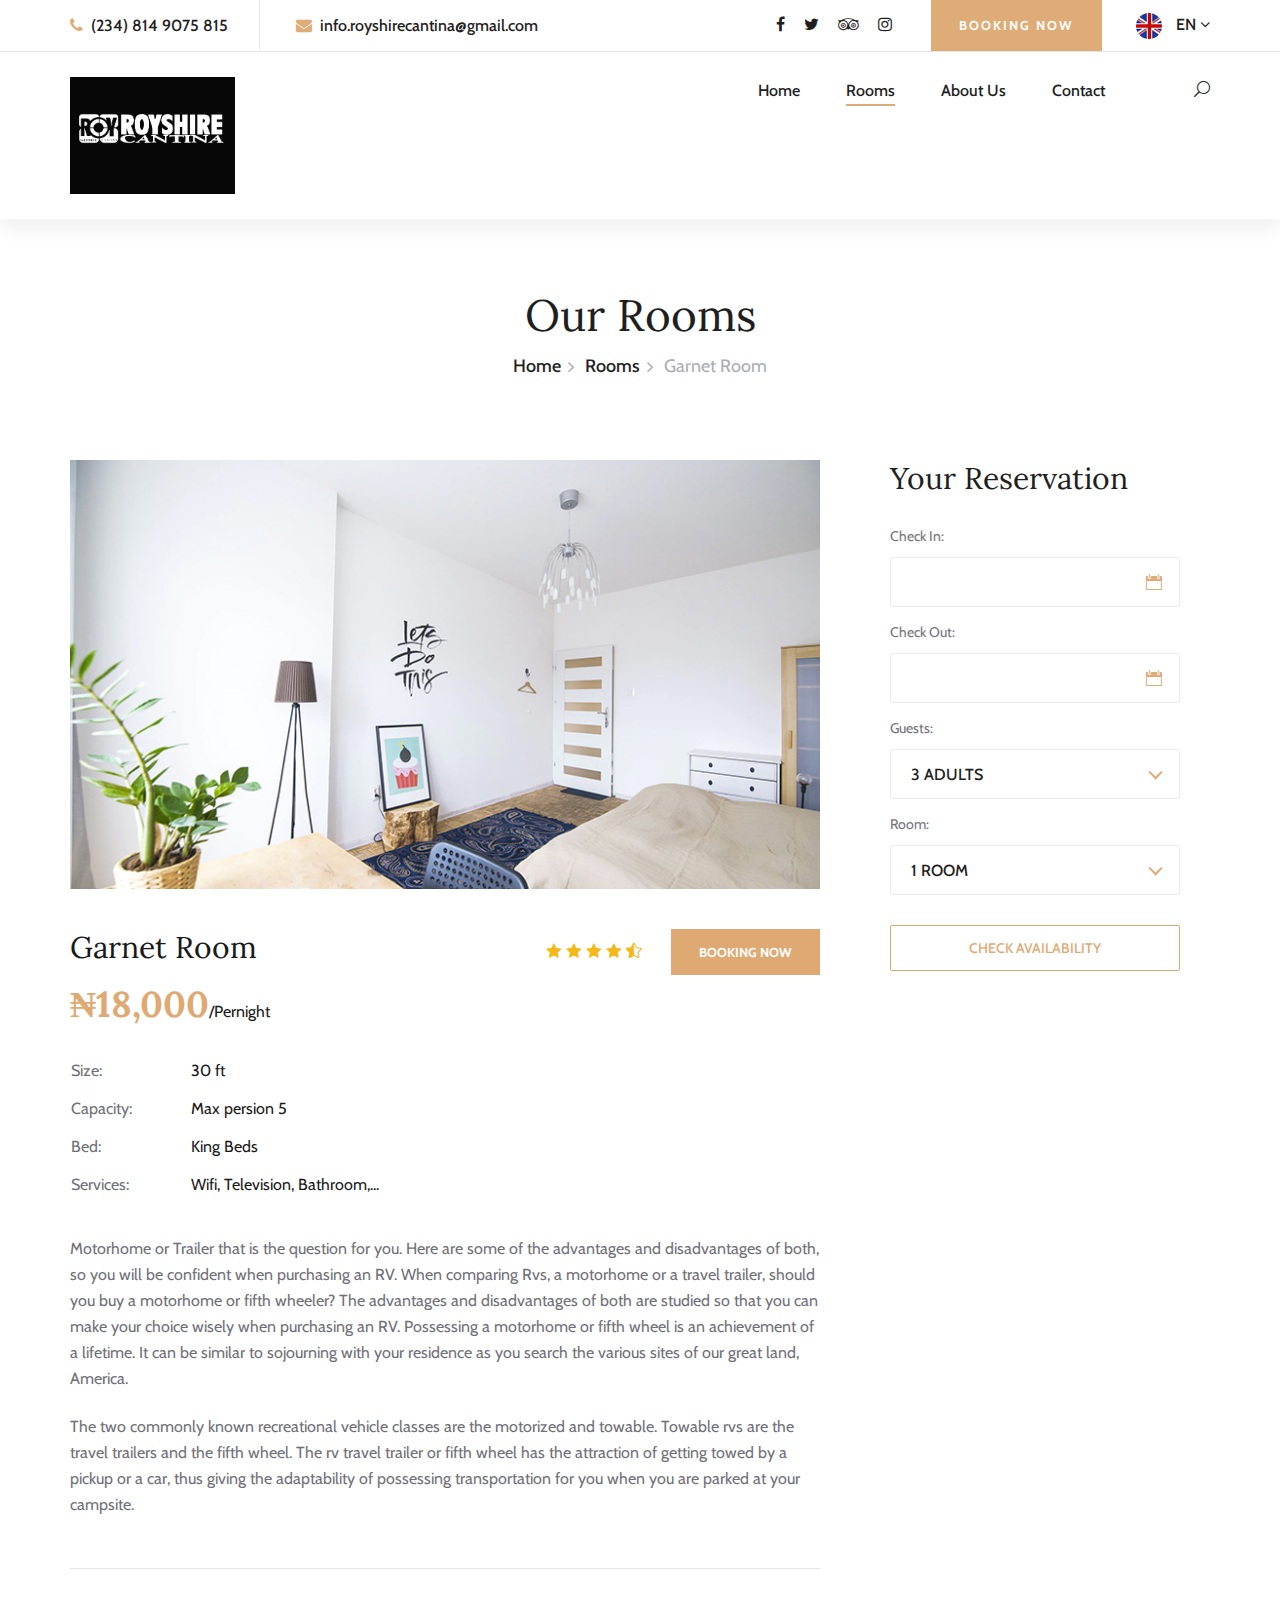
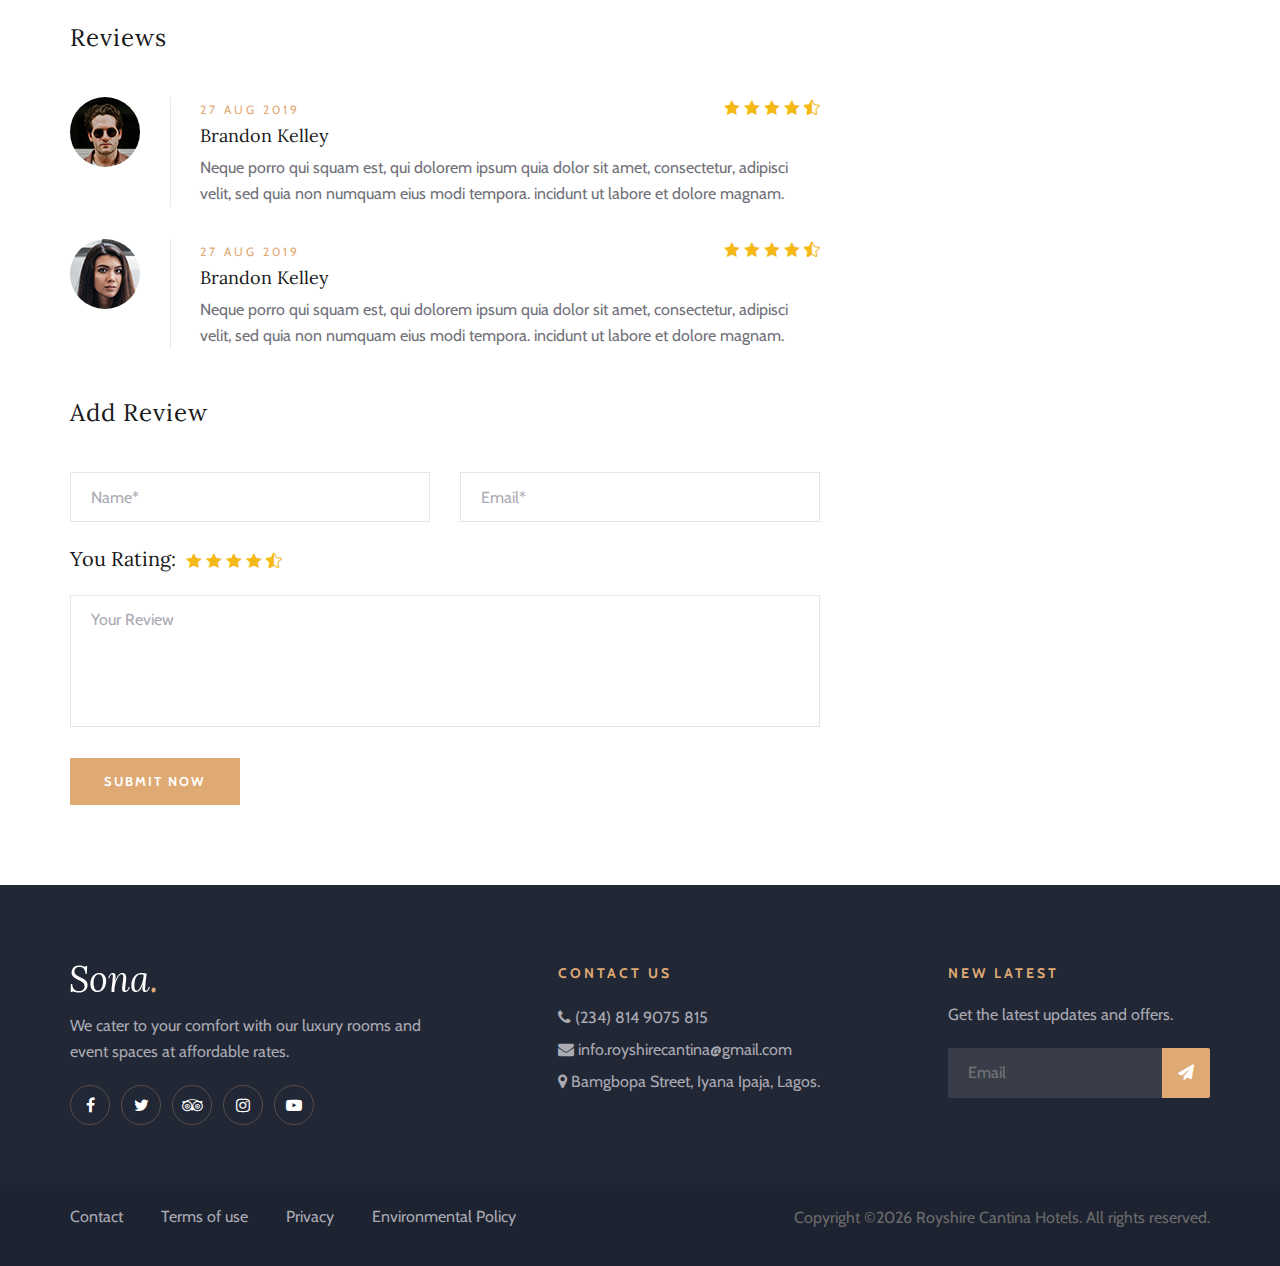
<file: room-garnet.html>
<!DOCTYPE html>
<html lang="en">

<head>
    <meta charset="UTF-8">
    <meta name="description" content="Sona Template">
    <meta name="keywords" content="Sona, unica, creative, html">
    <meta name="viewport" content="width=device-width, initial-scale=1.0">
    <meta http-equiv="X-UA-Compatible" content="ie=edge">
    <title>Garnet Room | Royshire Cantina Hotels</title>

    <!-- Google Font -->
    <link href="https://fonts.googleapis.com/css?family=Lora:400,700&display=swap" rel="stylesheet">
    <link href="https://fonts.googleapis.com/css?family=Cabin:400,500,600,700&display=swap" rel="stylesheet">

    <!-- Css Styles -->
    <link rel="stylesheet" href="css/bootstrap.min.css" type="text/css">
    <link rel="stylesheet" href="css/font-awesome.min.css" type="text/css">
    <link rel="stylesheet" href="css/elegant-icons.css" type="text/css">
    <link rel="stylesheet" href="css/flaticon.css" type="text/css">
    <link rel="stylesheet" href="css/owl.carousel.min.css" type="text/css">
    <link rel="stylesheet" href="css/nice-select.css" type="text/css">
    <link rel="stylesheet" href="css/jquery-ui.min.css" type="text/css">
    <link rel="stylesheet" href="css/magnific-popup.css" type="text/css">
    <link rel="stylesheet" href="css/slicknav.min.css" type="text/css">
    <link rel="stylesheet" href="css/style.css" type="text/css">
</head>

<body>
    <!-- Page Preloder -->
    <div id="preloder">
        <div class="loader"></div>
    </div>

    <!-- Offcanvas Menu Section Begin -->
    <div class="offcanvas-menu-overlay"></div>
    <div class="canvas-open">
        <i class="icon_menu"></i>
    </div>
    <div class="offcanvas-menu-wrapper">
        <div class="canvas-close">
            <i class="icon_close"></i>
        </div>
        <div class="search-icon search-switch">
            <i class="icon_search"></i>
        </div>
        <div class="header-configure-area">
            <div class="language-option">
                <img src="img/flag.jpg" alt="">
                <span>EN <i class="fa fa-angle-down"></i></span>
                <div class="flag-dropdown">
                    <ul>
                        <li><a href="#">Zi</a></li>
                        <li><a href="#">Fr</a></li>
                    </ul>
                </div>
            </div>
            <a href="#" class="bk-btn">Booking Now</a>
        </div>
        <nav class="mainmenu mobile-menu">
            <ul>
                <li class="active"><a href="./index.html">Home</a></li>
                <li><a href="./rooms.html">Rooms</a></li>
                <li><a href="./about-us.html">About Us</a></li>
                <li><a href="./pages.html">Pages</a>
                    <ul class="dropdown">
                        <li><a href="./room-details.html">Room Details</a></li>
                        <li><a href="./blog-details.html">Blog Details</a></li>
                        <li><a href="#">Family Room</a></li>
                        <li><a href="#">Premium Room</a></li>
                    </ul>
                </li>
                <li><a href="./blog.html">News</a></li>
                <li><a href="./contact.html">Contact</a></li>
            </ul>
        </nav>
        <div id="mobile-menu-wrap"></div>
        <div class="top-social">
            <a href="#"><i class="fa fa-facebook"></i></a>
            <a href="#"><i class="fa fa-twitter"></i></a>
            <a href="#"><i class="fa fa-tripadvisor"></i></a>
            <a href="#"><i class="fa fa-instagram"></i></a>
        </div>
        <ul class="top-widget">
            <li><i class="fa fa-phone"></i> (12) 345 67890</li>
            <li><i class="fa fa-envelope"></i> info.colorlib@gmail.com</li>
        </ul>
    </div>
    <!-- Offcanvas Menu Section End -->

    <!-- Header Section Begin -->
    <header class="header-section header-normal">
        <div class="top-nav">
            <div class="container">
                <div class="row">
                    <div class="col-lg-6">
                        <ul class="tn-left">
                            <li><i class="fa fa-phone"></i> <a href="tel:+2348149075815" class="text-decoration-none text-reset">(234) 814 9075 815</a></li>
                            <li><i class="fa fa-envelope"></i> <a href="mailto:info.royshirecantina@gmail.com" class="text-decoration-none text-reset">info.royshirecantina@gmail.com</a></li>
                        </ul>
                    </div>
                    <div class="col-lg-6">
                        <div class="tn-right">
                            <div class="top-social">
                                <a href="#"><i class="fa fa-facebook"></i></a>
                                <a href="#"><i class="fa fa-twitter"></i></a>
                                <a href="#"><i class="fa fa-tripadvisor"></i></a>
                                <a href="#"><i class="fa fa-instagram"></i></a>
                            </div>
                            <a href="#" class="bk-btn">Booking Now</a>
                            <div class="language-option">
                                <img src="img/flag.jpg" alt="">
                                <span>EN <i class="fa fa-angle-down"></i></span>
                                <div class="flag-dropdown">
                                    <ul>
                                        <li><a href="#">Zi</a></li>
                                        <li><a href="#">Fr</a></li>
                                    </ul>
                                </div>
                            </div>
                        </div>
                    </div>
                </div>
            </div>
        </div>
        <div class="menu-item">
            <div class="container">
                <div class="row">
                    <div class="col-lg-2">
                        <div class="logo">
                            <a href="./index.html">
                                <img src="img/logo.png" alt="">
                            </a>
                        </div>
                    </div>
                    <div class="col-lg-10">
                        <div class="nav-menu">
                            <nav class="mainmenu">
                                <ul>
                                    <li><a href="./index.html">Home</a></li>
                                    <li class="active"><a href="./rooms.html">Rooms</a>
                                        <ul class="dropdown">
                                            <li><a href="./room-diamond.html">Diamond</a></li>
                                            <li><a href="./room-emerald.html">Emerald</a></li>
                                            <li><a href="./room-topaz.html">Topaz</a></li>
                                            <li><a href="./room-ruby.html">Ruby</a></li>
                                            <li><a href="./room-garnet.html">Garnet</a></li>
                                            <li><a href="./room-peridot.html">Peridot</a></li>
                                            <li><a href="./room-pearl.html">Pearl</a></li>
                                        </ul>
                                    </li>
                                    <li><a href="./about-us.html">About Us</a></li>
                                    <li><a href="./contact.html">Contact</a></li>
                                </ul>
                            </nav>
                            <div class="nav-right search-switch">
                                <i class="icon_search"></i>
                            </div>
                        </div>
                    </div>
                </div>
            </div>
        </div>
    </header>
    <!-- Header End -->

    <!-- Breadcrumb Section Begin -->
    <div class="breadcrumb-section">
        <div class="container">
            <div class="row">
                <div class="col-lg-12">
                    <div class="breadcrumb-text">
                        <h2>Our Rooms</h2>
                        <div class="bt-option">
                            <a href="./home.html">Home</a>
                            <a href="./rooms.html">Rooms</a>
                            <span>Garnet Room</span>
                        </div>
                    </div>
                </div>
            </div>
        </div>
    </div>
    <!-- Breadcrumb Section End -->

    <!-- Room Details Section Begin -->
    <section class="room-details-section spad">
        <div class="container">
            <div class="row">
                <div class="col-lg-8">
                    <div class="room-details-item">
                        <img src="img/room/room-details.jpg" alt="">
                        <div class="rd-text">
                            <div class="rd-title">
                                <h3>Garnet Room</h3>
                                <div class="rdt-right">
                                    <div class="rating">
                                        <i class="icon_star"></i>
                                        <i class="icon_star"></i>
                                        <i class="icon_star"></i>
                                        <i class="icon_star"></i>
                                        <i class="icon_star-half_alt"></i>
                                    </div>
                                    <a href="#">Booking Now</a>
                                </div>
                            </div>
                            <h2>&#8358;18,000<span>/Pernight</span></h2>
                            <table>
                                <tbody>
                                    <tr>
                                        <td class="r-o">Size:</td>
                                        <td>30 ft</td>
                                    </tr>
                                    <tr>
                                        <td class="r-o">Capacity:</td>
                                        <td>Max persion 5</td>
                                    </tr>
                                    <tr>
                                        <td class="r-o">Bed:</td>
                                        <td>King Beds</td>
                                    </tr>
                                    <tr>
                                        <td class="r-o">Services:</td>
                                        <td>Wifi, Television, Bathroom,...</td>
                                    </tr>
                                </tbody>
                            </table>
                            <p class="f-para">Motorhome or Trailer that is the question for you. Here are some of the
                                advantages and disadvantages of both, so you will be confident when purchasing an RV.
                                When comparing Rvs, a motorhome or a travel trailer, should you buy a motorhome or fifth
                                wheeler? The advantages and disadvantages of both are studied so that you can make your
                                choice wisely when purchasing an RV. Possessing a motorhome or fifth wheel is an
                                achievement of a lifetime. It can be similar to sojourning with your residence as you
                                search the various sites of our great land, America.</p>
                            <p>The two commonly known recreational vehicle classes are the motorized and towable.
                                Towable rvs are the travel trailers and the fifth wheel. The rv travel trailer or fifth
                                wheel has the attraction of getting towed by a pickup or a car, thus giving the
                                adaptability of possessing transportation for you when you are parked at your campsite.
                            </p>
                        </div>
                    </div>
                    <div class="rd-reviews">
                        <h4>Reviews</h4>
                        <div class="review-item">
                            <div class="ri-pic">
                                <img src="img/room/avatar/avatar-1.jpg" alt="">
                            </div>
                            <div class="ri-text">
                                <span>27 Aug 2019</span>
                                <div class="rating">
                                    <i class="icon_star"></i>
                                    <i class="icon_star"></i>
                                    <i class="icon_star"></i>
                                    <i class="icon_star"></i>
                                    <i class="icon_star-half_alt"></i>
                                </div>
                                <h5>Brandon Kelley</h5>
                                <p>Neque porro qui squam est, qui dolorem ipsum quia dolor sit amet, consectetur,
                                    adipisci velit, sed quia non numquam eius modi tempora. incidunt ut labore et dolore
                                    magnam.</p>
                            </div>
                        </div>
                        <div class="review-item">
                            <div class="ri-pic">
                                <img src="img/room/avatar/avatar-2.jpg" alt="">
                            </div>
                            <div class="ri-text">
                                <span>27 Aug 2019</span>
                                <div class="rating">
                                    <i class="icon_star"></i>
                                    <i class="icon_star"></i>
                                    <i class="icon_star"></i>
                                    <i class="icon_star"></i>
                                    <i class="icon_star-half_alt"></i>
                                </div>
                                <h5>Brandon Kelley</h5>
                                <p>Neque porro qui squam est, qui dolorem ipsum quia dolor sit amet, consectetur,
                                    adipisci velit, sed quia non numquam eius modi tempora. incidunt ut labore et dolore
                                    magnam.</p>
                            </div>
                        </div>
                    </div>
                    <div class="review-add">
                        <h4>Add Review</h4>
                        <form action="#" class="ra-form">
                            <div class="row">
                                <div class="col-lg-6">
                                    <input type="text" placeholder="Name*">
                                </div>
                                <div class="col-lg-6">
                                    <input type="text" placeholder="Email*">
                                </div>
                                <div class="col-lg-12">
                                    <div>
                                        <h5>You Rating:</h5>
                                        <div class="rating">
                                            <i class="icon_star"></i>
                                            <i class="icon_star"></i>
                                            <i class="icon_star"></i>
                                            <i class="icon_star"></i>
                                            <i class="icon_star-half_alt"></i>
                                        </div>
                                    </div>
                                    <textarea placeholder="Your Review"></textarea>
                                    <button type="submit">Submit Now</button>
                                </div>
                            </div>
                        </form>
                    </div>
                </div>
                <div class="col-lg-4">
                    <div class="room-booking">
                        <h3>Your Reservation</h3>
                        <form action="#">
                            <div class="check-date">
                                <label for="date-in">Check In:</label>
                                <input type="text" class="date-input" id="date-in">
                                <i class="icon_calendar"></i>
                            </div>
                            <div class="check-date">
                                <label for="date-out">Check Out:</label>
                                <input type="text" class="date-input" id="date-out">
                                <i class="icon_calendar"></i>
                            </div>
                            <div class="select-option">
                                <label for="guest">Guests:</label>
                                <select id="guest">
                                    <option value="">3 Adults</option>
                                </select>
                            </div>
                            <div class="select-option">
                                <label for="room">Room:</label>
                                <select id="room">
                                    <option value="">1 Room</option>
                                </select>
                            </div>
                            <button type="submit">Check Availability</button>
                        </form>
                    </div>
                </div>
            </div>
        </div>
    </section>
    <!-- Room Details Section End -->

    <!-- Footer Section Begin -->
    <footer class="footer-section">
        <div class="container">
            <div class="footer-text">
                <div class="row">
                    <div class="col-lg-4">
                        <div class="ft-about">
                            <div class="logo">
                                <a href="#">
                                    <img src="img/footer-logo.png" alt="">
                                </a>
                            </div>
                            <p>We cater to your comfort with our luxury rooms and event spaces at affordable rates.</p>
                            <div class="fa-social">
                                <a href="#"><i class="fa fa-facebook"></i></a>
                                <a href="#"><i class="fa fa-twitter"></i></a>
                                <a href="#"><i class="fa fa-tripadvisor"></i></a>
                                <a href="#"><i class="fa fa-instagram"></i></a>
                                <a href="#"><i class="fa fa-youtube-play"></i></a>
                            </div>
                        </div>
                    </div>
                    <div class="col-lg-3 offset-lg-1">
                        <div class="ft-contact">
                            <h6>Contact Us</h6>
                            <ul>
                                <li><i class="fa fa-phone"></i> <a href="tel:+2348149075815" class="text-decoration-none text-reset">(234) 814 9075 815</a></li>
                                <li><i class="fa fa-envelope"></i> <a href="mailto:info.royshirecantina@gmail.com" class="text-decoration-none text-reset">info.royshirecantina@gmail.com</a></li>
                                <li><i class="fa fa-map-marker"></i> Bamgbopa Street, Iyana Ipaja, Lagos.</li>
                            </ul>
                        </div>
                    </div>
                    <div class="col-lg-3 offset-lg-1">
                        <div class="ft-newslatter">
                            <h6>New latest</h6>
                            <p>Get the latest updates and offers.</p>
                            <form action="#" class="fn-form">
                                <input type="text" placeholder="Email">
                                <button type="submit"><i class="fa fa-send"></i></button>
                            </form>
                        </div>
                    </div>
                </div>
            </div>
        </div>
        <div class="copyright-option">
            <div class="container">
                <div class="row">
                    <div class="col-lg-7">
                        <ul>
                            <li><a href="#">Contact</a></li>
                            <li><a href="#">Terms of use</a></li>
                            <li><a href="#">Privacy</a></li>
                            <li><a href="#">Environmental Policy</a></li>
                        </ul>
                    </div>
                    <div class="col-lg-5">
                        <div class="co-text"><p><!-- Link back to Colorlib can't be removed. Template is licensed under CC BY 3.0. -->
  Copyright &copy;<script>document.write(new Date().getFullYear());</script> Royshire Cantina Hotels. All rights reserved.
  <!-- Link back to Colorlib can't be removed. Template is licensed under CC BY 3.0. --></p></div>
                    </div>
                </div>
            </div>
        </div>
    </footer>
    <!-- Footer Section End -->

    <!-- Search model Begin -->
    <div class="search-model">
        <div class="h-100 d-flex align-items-center justify-content-center">
            <div class="search-close-switch"><i class="icon_close"></i></div>
            <form class="search-model-form">
                <input type="text" id="search-input" placeholder="Search here.....">
            </form>
        </div>
    </div>
    <!-- Search model end -->

    <!-- Js Plugins -->
    <script src="js/jquery-3.3.1.min.js"></script>
    <script src="js/bootstrap.min.js"></script>
    <script src="js/jquery.magnific-popup.min.js"></script>
    <script src="js/jquery.nice-select.min.js"></script>
    <script src="js/jquery-ui.min.js"></script>
    <script src="js/jquery.slicknav.js"></script>
    <script src="js/owl.carousel.min.js"></script>
    <script src="js/main.js"></script>
</body>

</html>
</file>
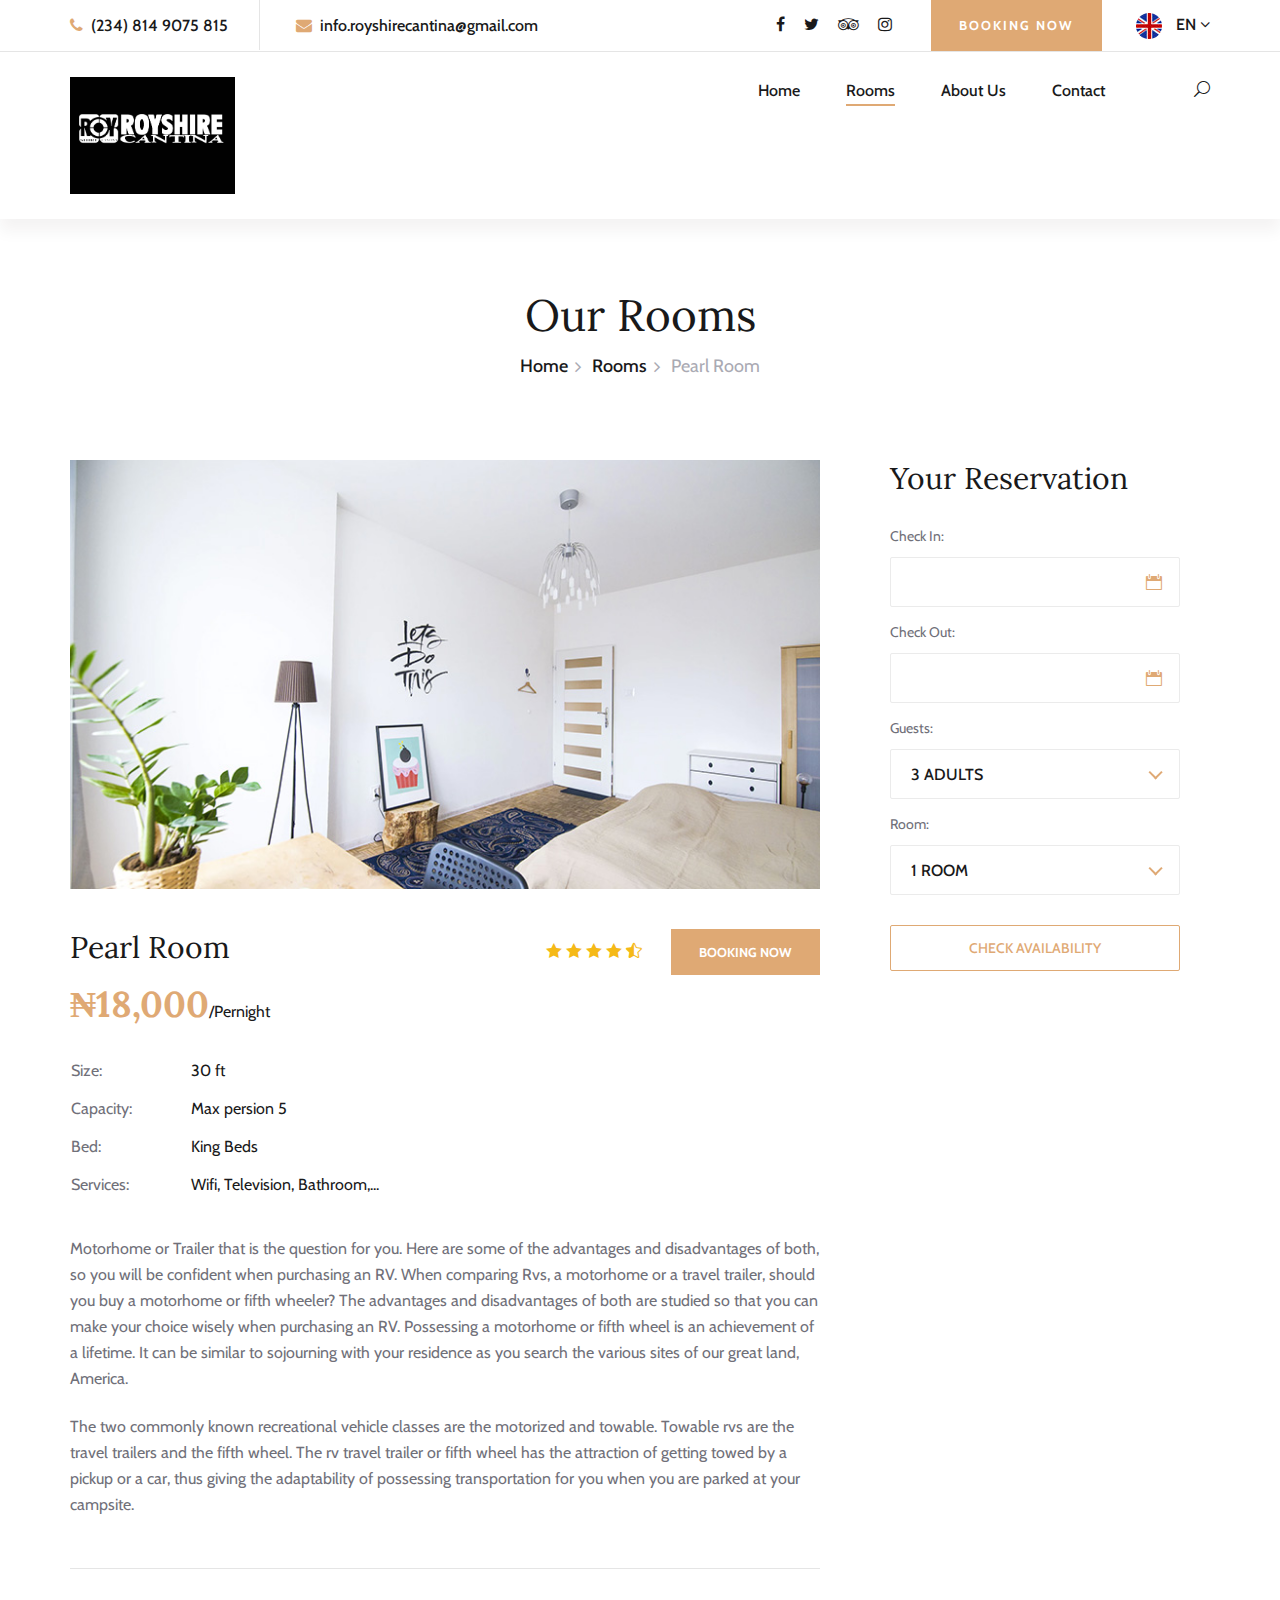
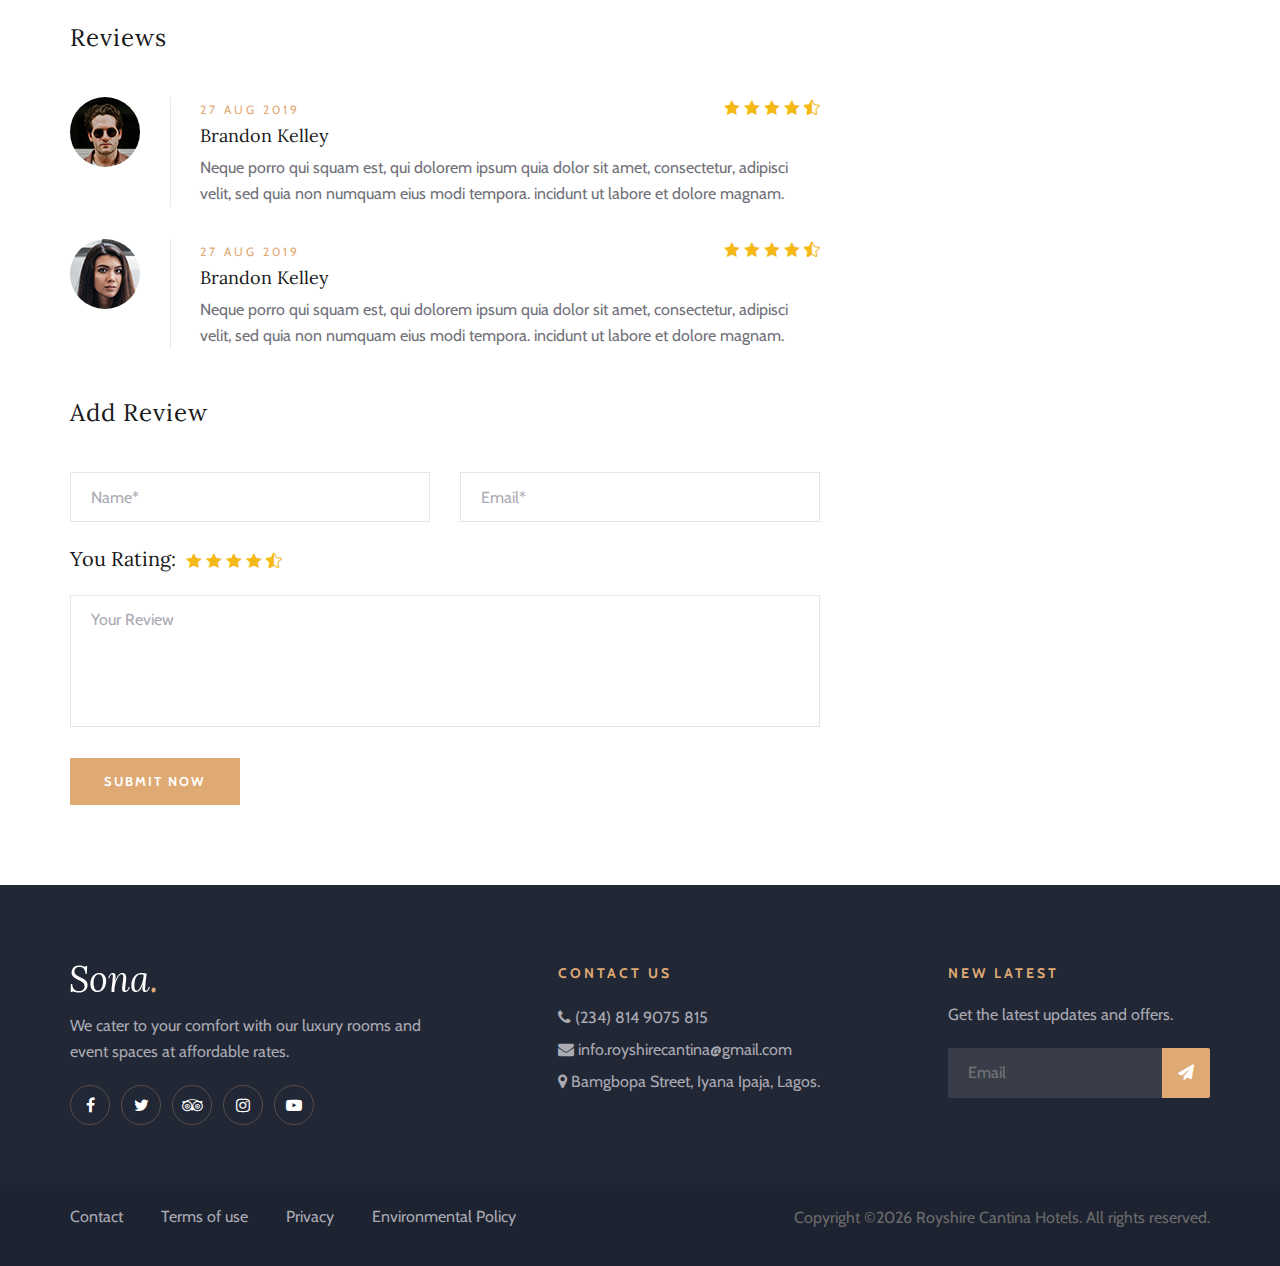
<file: room-pearl.html>
<!DOCTYPE html>
<html lang="en">

<head>
    <meta charset="UTF-8">
    <meta name="description" content="Sona Template">
    <meta name="keywords" content="Sona, unica, creative, html">
    <meta name="viewport" content="width=device-width, initial-scale=1.0">
    <meta http-equiv="X-UA-Compatible" content="ie=edge">
    <title>Pearl Room | Royshire Cantina Hotels</title>

    <!-- Google Font -->
    <link href="https://fonts.googleapis.com/css?family=Lora:400,700&display=swap" rel="stylesheet">
    <link href="https://fonts.googleapis.com/css?family=Cabin:400,500,600,700&display=swap" rel="stylesheet">

    <!-- Css Styles -->
    <link rel="stylesheet" href="css/bootstrap.min.css" type="text/css">
    <link rel="stylesheet" href="css/font-awesome.min.css" type="text/css">
    <link rel="stylesheet" href="css/elegant-icons.css" type="text/css">
    <link rel="stylesheet" href="css/flaticon.css" type="text/css">
    <link rel="stylesheet" href="css/owl.carousel.min.css" type="text/css">
    <link rel="stylesheet" href="css/nice-select.css" type="text/css">
    <link rel="stylesheet" href="css/jquery-ui.min.css" type="text/css">
    <link rel="stylesheet" href="css/magnific-popup.css" type="text/css">
    <link rel="stylesheet" href="css/slicknav.min.css" type="text/css">
    <link rel="stylesheet" href="css/style.css" type="text/css">
</head>

<body>
    <!-- Page Preloder -->
    <div id="preloder">
        <div class="loader"></div>
    </div>

    <!-- Offcanvas Menu Section Begin -->
    <div class="offcanvas-menu-overlay"></div>
    <div class="canvas-open">
        <i class="icon_menu"></i>
    </div>
    <div class="offcanvas-menu-wrapper">
        <div class="canvas-close">
            <i class="icon_close"></i>
        </div>
        <div class="search-icon search-switch">
            <i class="icon_search"></i>
        </div>
        <div class="header-configure-area">
            <div class="language-option">
                <img src="img/flag.jpg" alt="">
                <span>EN <i class="fa fa-angle-down"></i></span>
                <div class="flag-dropdown">
                    <ul>
                        <li><a href="#">Zi</a></li>
                        <li><a href="#">Fr</a></li>
                    </ul>
                </div>
            </div>
            <a href="#" class="bk-btn">Booking Now</a>
        </div>
        <nav class="mainmenu mobile-menu">
            <ul>
                <li class="active"><a href="./index.html">Home</a></li>
                <li><a href="./rooms.html">Rooms</a></li>
                <li><a href="./about-us.html">About Us</a></li>
                <li><a href="./pages.html">Pages</a>
                    <ul class="dropdown">
                        <li><a href="./room-details.html">Room Details</a></li>
                        <li><a href="./blog-details.html">Blog Details</a></li>
                        <li><a href="#">Family Room</a></li>
                        <li><a href="#">Premium Room</a></li>
                    </ul>
                </li>
                <li><a href="./blog.html">News</a></li>
                <li><a href="./contact.html">Contact</a></li>
            </ul>
        </nav>
        <div id="mobile-menu-wrap"></div>
        <div class="top-social">
            <a href="#"><i class="fa fa-facebook"></i></a>
            <a href="#"><i class="fa fa-twitter"></i></a>
            <a href="#"><i class="fa fa-tripadvisor"></i></a>
            <a href="#"><i class="fa fa-instagram"></i></a>
        </div>
        <ul class="top-widget">
            <li><i class="fa fa-phone"></i> (12) 345 67890</li>
            <li><i class="fa fa-envelope"></i> info.colorlib@gmail.com</li>
        </ul>
    </div>
    <!-- Offcanvas Menu Section End -->

    <!-- Header Section Begin -->
    <header class="header-section header-normal">
        <div class="top-nav">
            <div class="container">
                <div class="row">
                    <div class="col-lg-6">
                        <ul class="tn-left">
                            <li><i class="fa fa-phone"></i> <a href="tel:+2348149075815" class="text-decoration-none text-reset">(234) 814 9075 815</a></li>
                            <li><i class="fa fa-envelope"></i> <a href="mailto:info.royshirecantina@gmail.com" class="text-decoration-none text-reset">info.royshirecantina@gmail.com</a></li>
                        </ul>
                    </div>
                    <div class="col-lg-6">
                        <div class="tn-right">
                            <div class="top-social">
                                <a href="#"><i class="fa fa-facebook"></i></a>
                                <a href="#"><i class="fa fa-twitter"></i></a>
                                <a href="#"><i class="fa fa-tripadvisor"></i></a>
                                <a href="#"><i class="fa fa-instagram"></i></a>
                            </div>
                            <a href="#" class="bk-btn">Booking Now</a>
                            <div class="language-option">
                                <img src="img/flag.jpg" alt="">
                                <span>EN <i class="fa fa-angle-down"></i></span>
                                <div class="flag-dropdown">
                                    <ul>
                                        <li><a href="#">Zi</a></li>
                                        <li><a href="#">Fr</a></li>
                                    </ul>
                                </div>
                            </div>
                        </div>
                    </div>
                </div>
            </div>
        </div>
        <div class="menu-item">
            <div class="container">
                <div class="row">
                    <div class="col-lg-2">
                        <div class="logo">
                            <a href="./index.html">
                                <img src="img/logo.png" alt="">
                            </a>
                        </div>
                    </div>
                    <div class="col-lg-10">
                        <div class="nav-menu">
                            <nav class="mainmenu">
                                <ul>
                                    <li><a href="./index.html">Home</a></li>
                                    <li class="active"><a href="./rooms.html">Rooms</a>
                                        <ul class="dropdown">
                                            <li><a href="./room-diamond.html">Diamond</a></li>
                                            <li><a href="./room-emerald.html">Emerald</a></li>
                                            <li><a href="./room-topaz.html">Topaz</a></li>
                                            <li><a href="./room-ruby.html">Ruby</a></li>
                                            <li><a href="./room-garnet.html">Garnet</a></li>
                                            <li><a href="./room-peridot.html">Peridot</a></li>
                                            <li><a href="./room-pearl.html">Pearl</a></li>
                                        </ul>
                                    </li>
                                    <li><a href="./about-us.html">About Us</a></li>
                                    <li><a href="./contact.html">Contact</a></li>
                                </ul>
                            </nav>
                            <div class="nav-right search-switch">
                                <i class="icon_search"></i>
                            </div>
                        </div>
                    </div>
                </div>
            </div>
        </div>
    </header>
    <!-- Header End -->

    <!-- Breadcrumb Section Begin -->
    <div class="breadcrumb-section">
        <div class="container">
            <div class="row">
                <div class="col-lg-12">
                    <div class="breadcrumb-text">
                        <h2>Our Rooms</h2>
                        <div class="bt-option">
                            <a href="./home.html">Home</a>
                            <a href="./rooms.html">Rooms</a>
                            <span>Pearl Room</span>
                        </div>
                    </div>
                </div>
            </div>
        </div>
    </div>
    <!-- Breadcrumb Section End -->

    <!-- Room Details Section Begin -->
    <section class="room-details-section spad">
        <div class="container">
            <div class="row">
                <div class="col-lg-8">
                    <div class="room-details-item">
                        <img src="img/room/room-details.jpg" alt="">
                        <div class="rd-text">
                            <div class="rd-title">
                                <h3>Pearl Room</h3>
                                <div class="rdt-right">
                                    <div class="rating">
                                        <i class="icon_star"></i>
                                        <i class="icon_star"></i>
                                        <i class="icon_star"></i>
                                        <i class="icon_star"></i>
                                        <i class="icon_star-half_alt"></i>
                                    </div>
                                    <a href="#">Booking Now</a>
                                </div>
                            </div>
                            <h2>&#8358;18,000<span>/Pernight</span></h2>
                            <table>
                                <tbody>
                                    <tr>
                                        <td class="r-o">Size:</td>
                                        <td>30 ft</td>
                                    </tr>
                                    <tr>
                                        <td class="r-o">Capacity:</td>
                                        <td>Max persion 5</td>
                                    </tr>
                                    <tr>
                                        <td class="r-o">Bed:</td>
                                        <td>King Beds</td>
                                    </tr>
                                    <tr>
                                        <td class="r-o">Services:</td>
                                        <td>Wifi, Television, Bathroom,...</td>
                                    </tr>
                                </tbody>
                            </table>
                            <p class="f-para">Motorhome or Trailer that is the question for you. Here are some of the
                                advantages and disadvantages of both, so you will be confident when purchasing an RV.
                                When comparing Rvs, a motorhome or a travel trailer, should you buy a motorhome or fifth
                                wheeler? The advantages and disadvantages of both are studied so that you can make your
                                choice wisely when purchasing an RV. Possessing a motorhome or fifth wheel is an
                                achievement of a lifetime. It can be similar to sojourning with your residence as you
                                search the various sites of our great land, America.</p>
                            <p>The two commonly known recreational vehicle classes are the motorized and towable.
                                Towable rvs are the travel trailers and the fifth wheel. The rv travel trailer or fifth
                                wheel has the attraction of getting towed by a pickup or a car, thus giving the
                                adaptability of possessing transportation for you when you are parked at your campsite.
                            </p>
                        </div>
                    </div>
                    <div class="rd-reviews">
                        <h4>Reviews</h4>
                        <div class="review-item">
                            <div class="ri-pic">
                                <img src="img/room/avatar/avatar-1.jpg" alt="">
                            </div>
                            <div class="ri-text">
                                <span>27 Aug 2019</span>
                                <div class="rating">
                                    <i class="icon_star"></i>
                                    <i class="icon_star"></i>
                                    <i class="icon_star"></i>
                                    <i class="icon_star"></i>
                                    <i class="icon_star-half_alt"></i>
                                </div>
                                <h5>Brandon Kelley</h5>
                                <p>Neque porro qui squam est, qui dolorem ipsum quia dolor sit amet, consectetur,
                                    adipisci velit, sed quia non numquam eius modi tempora. incidunt ut labore et dolore
                                    magnam.</p>
                            </div>
                        </div>
                        <div class="review-item">
                            <div class="ri-pic">
                                <img src="img/room/avatar/avatar-2.jpg" alt="">
                            </div>
                            <div class="ri-text">
                                <span>27 Aug 2019</span>
                                <div class="rating">
                                    <i class="icon_star"></i>
                                    <i class="icon_star"></i>
                                    <i class="icon_star"></i>
                                    <i class="icon_star"></i>
                                    <i class="icon_star-half_alt"></i>
                                </div>
                                <h5>Brandon Kelley</h5>
                                <p>Neque porro qui squam est, qui dolorem ipsum quia dolor sit amet, consectetur,
                                    adipisci velit, sed quia non numquam eius modi tempora. incidunt ut labore et dolore
                                    magnam.</p>
                            </div>
                        </div>
                    </div>
                    <div class="review-add">
                        <h4>Add Review</h4>
                        <form action="#" class="ra-form">
                            <div class="row">
                                <div class="col-lg-6">
                                    <input type="text" placeholder="Name*">
                                </div>
                                <div class="col-lg-6">
                                    <input type="text" placeholder="Email*">
                                </div>
                                <div class="col-lg-12">
                                    <div>
                                        <h5>You Rating:</h5>
                                        <div class="rating">
                                            <i class="icon_star"></i>
                                            <i class="icon_star"></i>
                                            <i class="icon_star"></i>
                                            <i class="icon_star"></i>
                                            <i class="icon_star-half_alt"></i>
                                        </div>
                                    </div>
                                    <textarea placeholder="Your Review"></textarea>
                                    <button type="submit">Submit Now</button>
                                </div>
                            </div>
                        </form>
                    </div>
                </div>
                <div class="col-lg-4">
                    <div class="room-booking">
                        <h3>Your Reservation</h3>
                        <form action="#">
                            <div class="check-date">
                                <label for="date-in">Check In:</label>
                                <input type="text" class="date-input" id="date-in">
                                <i class="icon_calendar"></i>
                            </div>
                            <div class="check-date">
                                <label for="date-out">Check Out:</label>
                                <input type="text" class="date-input" id="date-out">
                                <i class="icon_calendar"></i>
                            </div>
                            <div class="select-option">
                                <label for="guest">Guests:</label>
                                <select id="guest">
                                    <option value="">3 Adults</option>
                                </select>
                            </div>
                            <div class="select-option">
                                <label for="room">Room:</label>
                                <select id="room">
                                    <option value="">1 Room</option>
                                </select>
                            </div>
                            <button type="submit">Check Availability</button>
                        </form>
                    </div>
                </div>
            </div>
        </div>
    </section>
    <!-- Room Details Section End -->

    <!-- Footer Section Begin -->
    <footer class="footer-section">
        <div class="container">
            <div class="footer-text">
                <div class="row">
                    <div class="col-lg-4">
                        <div class="ft-about">
                            <div class="logo">
                                <a href="#">
                                    <img src="img/footer-logo.png" alt="">
                                </a>
                            </div>
                            <p>We cater to your comfort with our luxury rooms and event spaces at affordable rates.</p>
                            <div class="fa-social">
                                <a href="#"><i class="fa fa-facebook"></i></a>
                                <a href="#"><i class="fa fa-twitter"></i></a>
                                <a href="#"><i class="fa fa-tripadvisor"></i></a>
                                <a href="#"><i class="fa fa-instagram"></i></a>
                                <a href="#"><i class="fa fa-youtube-play"></i></a>
                            </div>
                        </div>
                    </div>
                    <div class="col-lg-3 offset-lg-1">
                        <div class="ft-contact">
                            <h6>Contact Us</h6>
                            <ul>
                                <li><i class="fa fa-phone"></i> <a href="tel:+2348149075815" class="text-decoration-none text-reset">(234) 814 9075 815</a></li>
                                <li><i class="fa fa-envelope"></i> <a href="mailto:info.royshirecantina@gmail.com" class="text-decoration-none text-reset">info.royshirecantina@gmail.com</a></li>
                                <li><i class="fa fa-map-marker"></i> Bamgbopa Street, Iyana Ipaja, Lagos.</li>
                            </ul>
                        </div>
                    </div>
                    <div class="col-lg-3 offset-lg-1">
                        <div class="ft-newslatter">
                            <h6>New latest</h6>
                            <p>Get the latest updates and offers.</p>
                            <form action="#" class="fn-form">
                                <input type="text" placeholder="Email">
                                <button type="submit"><i class="fa fa-send"></i></button>
                            </form>
                        </div>
                    </div>
                </div>
            </div>
        </div>
        <div class="copyright-option">
            <div class="container">
                <div class="row">
                    <div class="col-lg-7">
                        <ul>
                            <li><a href="#">Contact</a></li>
                            <li><a href="#">Terms of use</a></li>
                            <li><a href="#">Privacy</a></li>
                            <li><a href="#">Environmental Policy</a></li>
                        </ul>
                    </div>
                    <div class="col-lg-5">
                        <div class="co-text"><p><!-- Link back to Colorlib can't be removed. Template is licensed under CC BY 3.0. -->
  Copyright &copy;<script>document.write(new Date().getFullYear());</script> Royshire Cantina Hotels. All rights reserved.
  <!-- Link back to Colorlib can't be removed. Template is licensed under CC BY 3.0. --></p></div>
                    </div>
                </div>
            </div>
        </div>
    </footer>
    <!-- Footer Section End -->

    <!-- Search model Begin -->
    <div class="search-model">
        <div class="h-100 d-flex align-items-center justify-content-center">
            <div class="search-close-switch"><i class="icon_close"></i></div>
            <form class="search-model-form">
                <input type="text" id="search-input" placeholder="Search here.....">
            </form>
        </div>
    </div>
    <!-- Search model end -->

    <!-- Js Plugins -->
    <script src="js/jquery-3.3.1.min.js"></script>
    <script src="js/bootstrap.min.js"></script>
    <script src="js/jquery.magnific-popup.min.js"></script>
    <script src="js/jquery.nice-select.min.js"></script>
    <script src="js/jquery-ui.min.js"></script>
    <script src="js/jquery.slicknav.js"></script>
    <script src="js/owl.carousel.min.js"></script>
    <script src="js/main.js"></script>
</body>

</html>
</file>
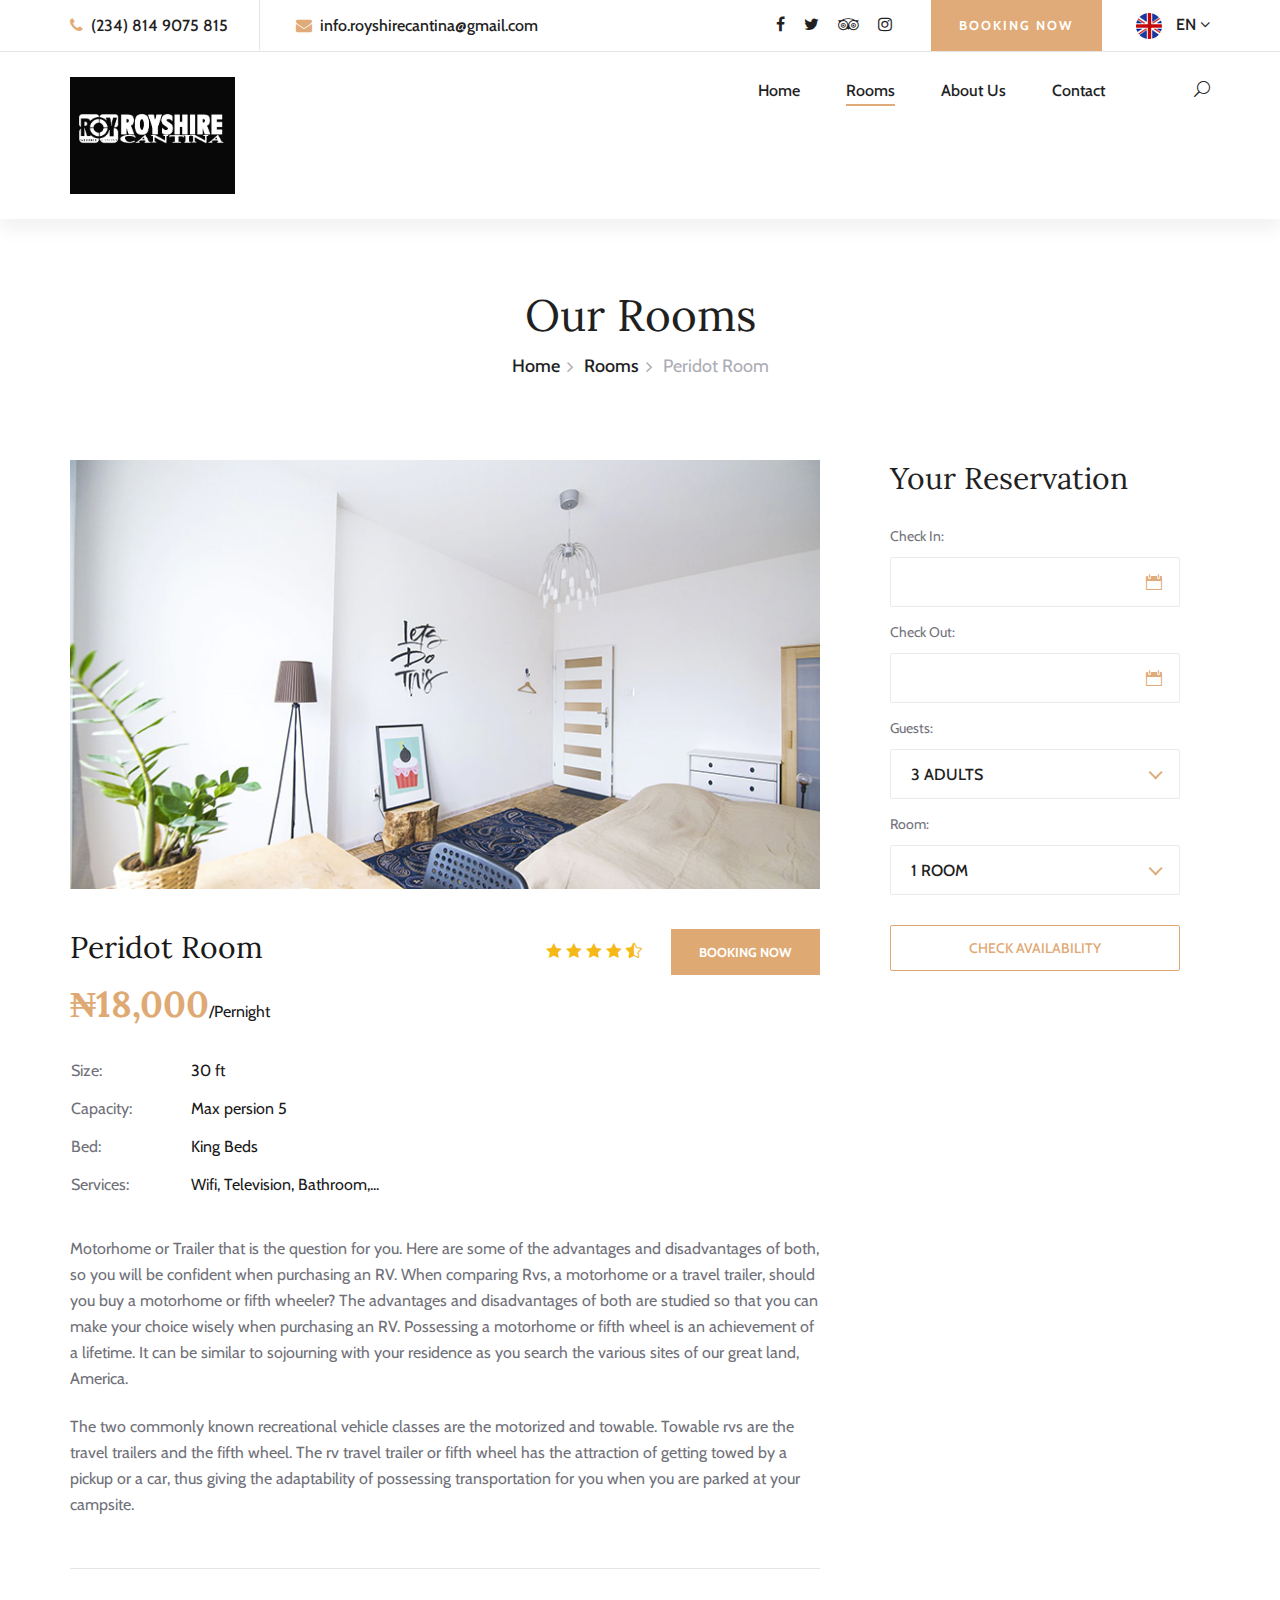
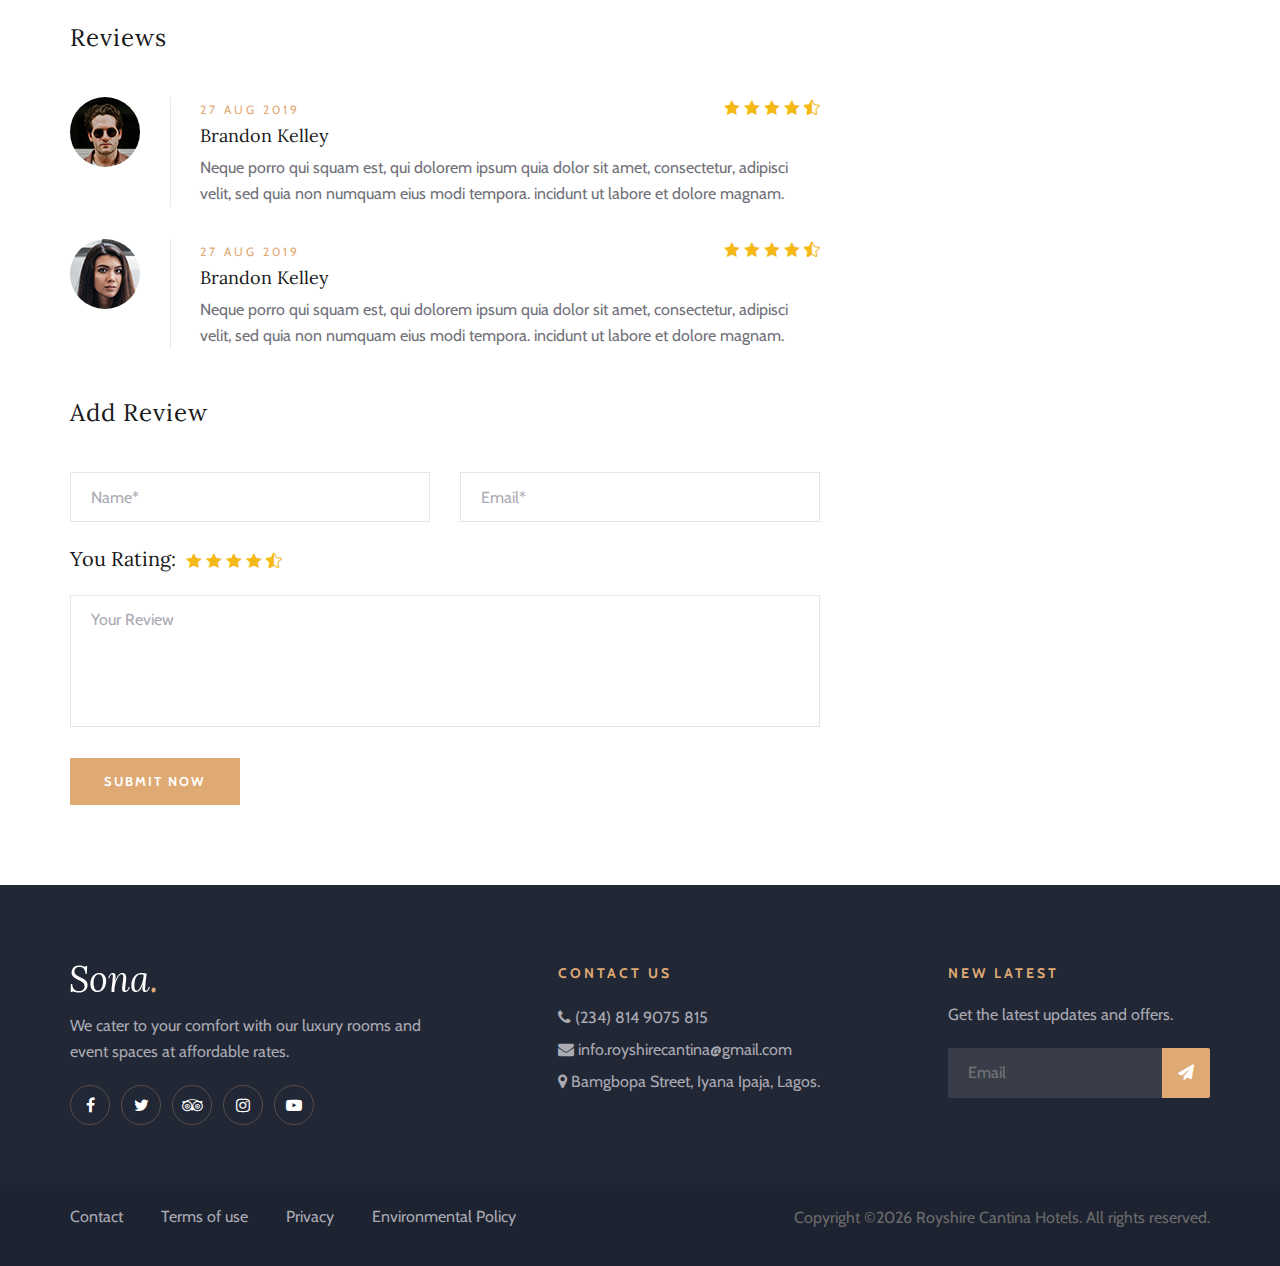
<file: room-peridot.html>
<!DOCTYPE html>
<html lang="en">

<head>
    <meta charset="UTF-8">
    <meta name="description" content="Sona Template">
    <meta name="keywords" content="Sona, unica, creative, html">
    <meta name="viewport" content="width=device-width, initial-scale=1.0">
    <meta http-equiv="X-UA-Compatible" content="ie=edge">
    <title>Peridot Room | Royshire Cantina Hotels</title>

    <!-- Google Font -->
    <link href="https://fonts.googleapis.com/css?family=Lora:400,700&display=swap" rel="stylesheet">
    <link href="https://fonts.googleapis.com/css?family=Cabin:400,500,600,700&display=swap" rel="stylesheet">

    <!-- Css Styles -->
    <link rel="stylesheet" href="css/bootstrap.min.css" type="text/css">
    <link rel="stylesheet" href="css/font-awesome.min.css" type="text/css">
    <link rel="stylesheet" href="css/elegant-icons.css" type="text/css">
    <link rel="stylesheet" href="css/flaticon.css" type="text/css">
    <link rel="stylesheet" href="css/owl.carousel.min.css" type="text/css">
    <link rel="stylesheet" href="css/nice-select.css" type="text/css">
    <link rel="stylesheet" href="css/jquery-ui.min.css" type="text/css">
    <link rel="stylesheet" href="css/magnific-popup.css" type="text/css">
    <link rel="stylesheet" href="css/slicknav.min.css" type="text/css">
    <link rel="stylesheet" href="css/style.css" type="text/css">
</head>

<body>
    <!-- Page Preloder -->
    <div id="preloder">
        <div class="loader"></div>
    </div>

    <!-- Offcanvas Menu Section Begin -->
    <div class="offcanvas-menu-overlay"></div>
    <div class="canvas-open">
        <i class="icon_menu"></i>
    </div>
    <div class="offcanvas-menu-wrapper">
        <div class="canvas-close">
            <i class="icon_close"></i>
        </div>
        <div class="search-icon search-switch">
            <i class="icon_search"></i>
        </div>
        <div class="header-configure-area">
            <div class="language-option">
                <img src="img/flag.jpg" alt="">
                <span>EN <i class="fa fa-angle-down"></i></span>
                <div class="flag-dropdown">
                    <ul>
                        <li><a href="#">Zi</a></li>
                        <li><a href="#">Fr</a></li>
                    </ul>
                </div>
            </div>
            <a href="#" class="bk-btn">Booking Now</a>
        </div>
        <nav class="mainmenu mobile-menu">
            <ul>
                <li class="active"><a href="./index.html">Home</a></li>
                <li><a href="./rooms.html">Rooms</a></li>
                <li><a href="./about-us.html">About Us</a></li>
                <li><a href="./pages.html">Pages</a>
                    <ul class="dropdown">
                        <li><a href="./room-details.html">Room Details</a></li>
                        <li><a href="./blog-details.html">Blog Details</a></li>
                        <li><a href="#">Family Room</a></li>
                        <li><a href="#">Premium Room</a></li>
                    </ul>
                </li>
                <li><a href="./blog.html">News</a></li>
                <li><a href="./contact.html">Contact</a></li>
            </ul>
        </nav>
        <div id="mobile-menu-wrap"></div>
        <div class="top-social">
            <a href="#"><i class="fa fa-facebook"></i></a>
            <a href="#"><i class="fa fa-twitter"></i></a>
            <a href="#"><i class="fa fa-tripadvisor"></i></a>
            <a href="#"><i class="fa fa-instagram"></i></a>
        </div>
        <ul class="top-widget">
            <li><i class="fa fa-phone"></i> (12) 345 67890</li>
            <li><i class="fa fa-envelope"></i> info.colorlib@gmail.com</li>
        </ul>
    </div>
    <!-- Offcanvas Menu Section End -->

    <!-- Header Section Begin -->
    <header class="header-section header-normal">
        <div class="top-nav">
            <div class="container">
                <div class="row">
                    <div class="col-lg-6">
                        <ul class="tn-left">
                            <li><i class="fa fa-phone"></i> <a href="tel:+2348149075815" class="text-decoration-none text-reset">(234) 814 9075 815</a></li>
                            <li><i class="fa fa-envelope"></i> <a href="mailto:info.royshirecantina@gmail.com" class="text-decoration-none text-reset">info.royshirecantina@gmail.com</a></li>
                        </ul>
                    </div>
                    <div class="col-lg-6">
                        <div class="tn-right">
                            <div class="top-social">
                                <a href="#"><i class="fa fa-facebook"></i></a>
                                <a href="#"><i class="fa fa-twitter"></i></a>
                                <a href="#"><i class="fa fa-tripadvisor"></i></a>
                                <a href="#"><i class="fa fa-instagram"></i></a>
                            </div>
                            <a href="#" class="bk-btn">Booking Now</a>
                            <div class="language-option">
                                <img src="img/flag.jpg" alt="">
                                <span>EN <i class="fa fa-angle-down"></i></span>
                                <div class="flag-dropdown">
                                    <ul>
                                        <li><a href="#">Zi</a></li>
                                        <li><a href="#">Fr</a></li>
                                    </ul>
                                </div>
                            </div>
                        </div>
                    </div>
                </div>
            </div>
        </div>
        <div class="menu-item">
            <div class="container">
                <div class="row">
                    <div class="col-lg-2">
                        <div class="logo">
                            <a href="./index.html">
                                <img src="img/logo.png" alt="">
                            </a>
                        </div>
                    </div>
                    <div class="col-lg-10">
                        <div class="nav-menu">
                            <nav class="mainmenu">
                                <ul>
                                    <li><a href="./index.html">Home</a></li>
                                    <li class="active"><a href="./rooms.html">Rooms</a>
                                        <ul class="dropdown">
                                            <li><a href="./room-diamond.html">Diamond</a></li>
                                            <li><a href="./room-emerald.html">Emerald</a></li>
                                            <li><a href="./room-topaz.html">Topaz</a></li>
                                            <li><a href="./room-ruby.html">Ruby</a></li>
                                            <li><a href="./room-garnet.html">Garnet</a></li>
                                            <li><a href="./room-peridot.html">Peridot</a></li>
                                            <li><a href="./room-pearl.html">Pearl</a></li>
                                        </ul>
                                    </li>
                                    <li><a href="./about-us.html">About Us</a></li>
                                    <li><a href="./contact.html">Contact</a></li>
                                </ul>
                            </nav>
                            <div class="nav-right search-switch">
                                <i class="icon_search"></i>
                            </div>
                        </div>
                    </div>
                </div>
            </div>
        </div>
    </header>
    <!-- Header End -->

    <!-- Breadcrumb Section Begin -->
    <div class="breadcrumb-section">
        <div class="container">
            <div class="row">
                <div class="col-lg-12">
                    <div class="breadcrumb-text">
                        <h2>Our Rooms</h2>
                        <div class="bt-option">
                            <a href="./home.html">Home</a>
                            <a href="./rooms.html">Rooms</a>
                            <span>Peridot Room</span>
                        </div>
                    </div>
                </div>
            </div>
        </div>
    </div>
    <!-- Breadcrumb Section End -->

    <!-- Room Details Section Begin -->
    <section class="room-details-section spad">
        <div class="container">
            <div class="row">
                <div class="col-lg-8">
                    <div class="room-details-item">
                        <img src="img/room/room-details.jpg" alt="">
                        <div class="rd-text">
                            <div class="rd-title">
                                <h3>Peridot Room</h3>
                                <div class="rdt-right">
                                    <div class="rating">
                                        <i class="icon_star"></i>
                                        <i class="icon_star"></i>
                                        <i class="icon_star"></i>
                                        <i class="icon_star"></i>
                                        <i class="icon_star-half_alt"></i>
                                    </div>
                                    <a href="#">Booking Now</a>
                                </div>
                            </div>
                            <h2>&#8358;18,000<span>/Pernight</span></h2>
                            <table>
                                <tbody>
                                    <tr>
                                        <td class="r-o">Size:</td>
                                        <td>30 ft</td>
                                    </tr>
                                    <tr>
                                        <td class="r-o">Capacity:</td>
                                        <td>Max persion 5</td>
                                    </tr>
                                    <tr>
                                        <td class="r-o">Bed:</td>
                                        <td>King Beds</td>
                                    </tr>
                                    <tr>
                                        <td class="r-o">Services:</td>
                                        <td>Wifi, Television, Bathroom,...</td>
                                    </tr>
                                </tbody>
                            </table>
                            <p class="f-para">Motorhome or Trailer that is the question for you. Here are some of the
                                advantages and disadvantages of both, so you will be confident when purchasing an RV.
                                When comparing Rvs, a motorhome or a travel trailer, should you buy a motorhome or fifth
                                wheeler? The advantages and disadvantages of both are studied so that you can make your
                                choice wisely when purchasing an RV. Possessing a motorhome or fifth wheel is an
                                achievement of a lifetime. It can be similar to sojourning with your residence as you
                                search the various sites of our great land, America.</p>
                            <p>The two commonly known recreational vehicle classes are the motorized and towable.
                                Towable rvs are the travel trailers and the fifth wheel. The rv travel trailer or fifth
                                wheel has the attraction of getting towed by a pickup or a car, thus giving the
                                adaptability of possessing transportation for you when you are parked at your campsite.
                            </p>
                        </div>
                    </div>
                    <div class="rd-reviews">
                        <h4>Reviews</h4>
                        <div class="review-item">
                            <div class="ri-pic">
                                <img src="img/room/avatar/avatar-1.jpg" alt="">
                            </div>
                            <div class="ri-text">
                                <span>27 Aug 2019</span>
                                <div class="rating">
                                    <i class="icon_star"></i>
                                    <i class="icon_star"></i>
                                    <i class="icon_star"></i>
                                    <i class="icon_star"></i>
                                    <i class="icon_star-half_alt"></i>
                                </div>
                                <h5>Brandon Kelley</h5>
                                <p>Neque porro qui squam est, qui dolorem ipsum quia dolor sit amet, consectetur,
                                    adipisci velit, sed quia non numquam eius modi tempora. incidunt ut labore et dolore
                                    magnam.</p>
                            </div>
                        </div>
                        <div class="review-item">
                            <div class="ri-pic">
                                <img src="img/room/avatar/avatar-2.jpg" alt="">
                            </div>
                            <div class="ri-text">
                                <span>27 Aug 2019</span>
                                <div class="rating">
                                    <i class="icon_star"></i>
                                    <i class="icon_star"></i>
                                    <i class="icon_star"></i>
                                    <i class="icon_star"></i>
                                    <i class="icon_star-half_alt"></i>
                                </div>
                                <h5>Brandon Kelley</h5>
                                <p>Neque porro qui squam est, qui dolorem ipsum quia dolor sit amet, consectetur,
                                    adipisci velit, sed quia non numquam eius modi tempora. incidunt ut labore et dolore
                                    magnam.</p>
                            </div>
                        </div>
                    </div>
                    <div class="review-add">
                        <h4>Add Review</h4>
                        <form action="#" class="ra-form">
                            <div class="row">
                                <div class="col-lg-6">
                                    <input type="text" placeholder="Name*">
                                </div>
                                <div class="col-lg-6">
                                    <input type="text" placeholder="Email*">
                                </div>
                                <div class="col-lg-12">
                                    <div>
                                        <h5>You Rating:</h5>
                                        <div class="rating">
                                            <i class="icon_star"></i>
                                            <i class="icon_star"></i>
                                            <i class="icon_star"></i>
                                            <i class="icon_star"></i>
                                            <i class="icon_star-half_alt"></i>
                                        </div>
                                    </div>
                                    <textarea placeholder="Your Review"></textarea>
                                    <button type="submit">Submit Now</button>
                                </div>
                            </div>
                        </form>
                    </div>
                </div>
                <div class="col-lg-4">
                    <div class="room-booking">
                        <h3>Your Reservation</h3>
                        <form action="#">
                            <div class="check-date">
                                <label for="date-in">Check In:</label>
                                <input type="text" class="date-input" id="date-in">
                                <i class="icon_calendar"></i>
                            </div>
                            <div class="check-date">
                                <label for="date-out">Check Out:</label>
                                <input type="text" class="date-input" id="date-out">
                                <i class="icon_calendar"></i>
                            </div>
                            <div class="select-option">
                                <label for="guest">Guests:</label>
                                <select id="guest">
                                    <option value="">3 Adults</option>
                                </select>
                            </div>
                            <div class="select-option">
                                <label for="room">Room:</label>
                                <select id="room">
                                    <option value="">1 Room</option>
                                </select>
                            </div>
                            <button type="submit">Check Availability</button>
                        </form>
                    </div>
                </div>
            </div>
        </div>
    </section>
    <!-- Room Details Section End -->

    <!-- Footer Section Begin -->
    <footer class="footer-section">
        <div class="container">
            <div class="footer-text">
                <div class="row">
                    <div class="col-lg-4">
                        <div class="ft-about">
                            <div class="logo">
                                <a href="#">
                                    <img src="img/footer-logo.png" alt="">
                                </a>
                            </div>
                            <p>We cater to your comfort with our luxury rooms and event spaces at affordable rates.</p>
                            <div class="fa-social">
                                <a href="#"><i class="fa fa-facebook"></i></a>
                                <a href="#"><i class="fa fa-twitter"></i></a>
                                <a href="#"><i class="fa fa-tripadvisor"></i></a>
                                <a href="#"><i class="fa fa-instagram"></i></a>
                                <a href="#"><i class="fa fa-youtube-play"></i></a>
                            </div>
                        </div>
                    </div>
                    <div class="col-lg-3 offset-lg-1">
                        <div class="ft-contact">
                            <h6>Contact Us</h6>
                            <ul>
                                <li><i class="fa fa-phone"></i> <a href="tel:+2348149075815" class="text-decoration-none text-reset">(234) 814 9075 815</a></li>
                                <li><i class="fa fa-envelope"></i> <a href="mailto:info.royshirecantina@gmail.com" class="text-decoration-none text-reset">info.royshirecantina@gmail.com</a></li>
                                <li><i class="fa fa-map-marker"></i> Bamgbopa Street, Iyana Ipaja, Lagos.</li>
                            </ul>
                        </div>
                    </div>
                    <div class="col-lg-3 offset-lg-1">
                        <div class="ft-newslatter">
                            <h6>New latest</h6>
                            <p>Get the latest updates and offers.</p>
                            <form action="#" class="fn-form">
                                <input type="text" placeholder="Email">
                                <button type="submit"><i class="fa fa-send"></i></button>
                            </form>
                        </div>
                    </div>
                </div>
            </div>
        </div>
        <div class="copyright-option">
            <div class="container">
                <div class="row">
                    <div class="col-lg-7">
                        <ul>
                            <li><a href="#">Contact</a></li>
                            <li><a href="#">Terms of use</a></li>
                            <li><a href="#">Privacy</a></li>
                            <li><a href="#">Environmental Policy</a></li>
                        </ul>
                    </div>
                    <div class="col-lg-5">
                        <div class="co-text"><p><!-- Link back to Colorlib can't be removed. Template is licensed under CC BY 3.0. -->
  Copyright &copy;<script>document.write(new Date().getFullYear());</script> Royshire Cantina Hotels. All rights reserved.
  <!-- Link back to Colorlib can't be removed. Template is licensed under CC BY 3.0. --></p></div>
                    </div>
                </div>
            </div>
        </div>
    </footer>
    <!-- Footer Section End -->

    <!-- Search model Begin -->
    <div class="search-model">
        <div class="h-100 d-flex align-items-center justify-content-center">
            <div class="search-close-switch"><i class="icon_close"></i></div>
            <form class="search-model-form">
                <input type="text" id="search-input" placeholder="Search here.....">
            </form>
        </div>
    </div>
    <!-- Search model end -->

    <!-- Js Plugins -->
    <script src="js/jquery-3.3.1.min.js"></script>
    <script src="js/bootstrap.min.js"></script>
    <script src="js/jquery.magnific-popup.min.js"></script>
    <script src="js/jquery.nice-select.min.js"></script>
    <script src="js/jquery-ui.min.js"></script>
    <script src="js/jquery.slicknav.js"></script>
    <script src="js/owl.carousel.min.js"></script>
    <script src="js/main.js"></script>
</body>

</html>
</file>
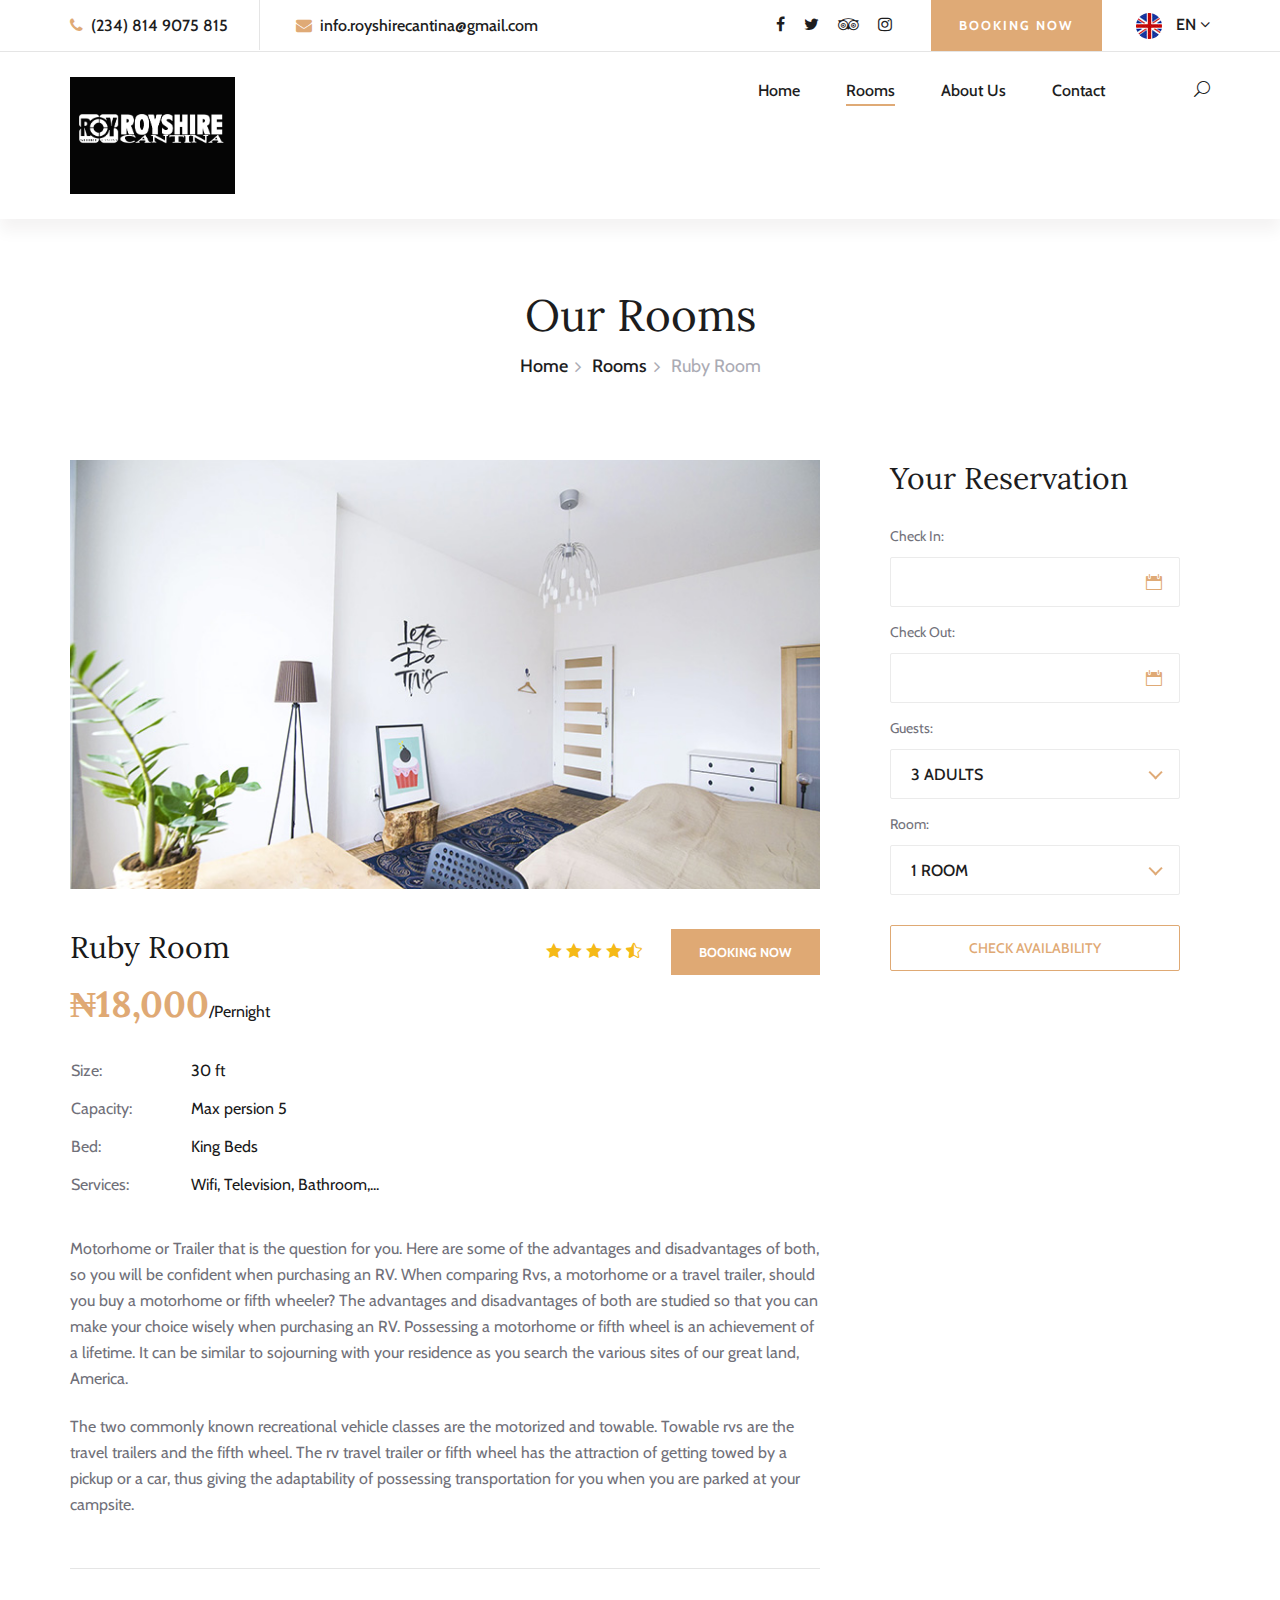
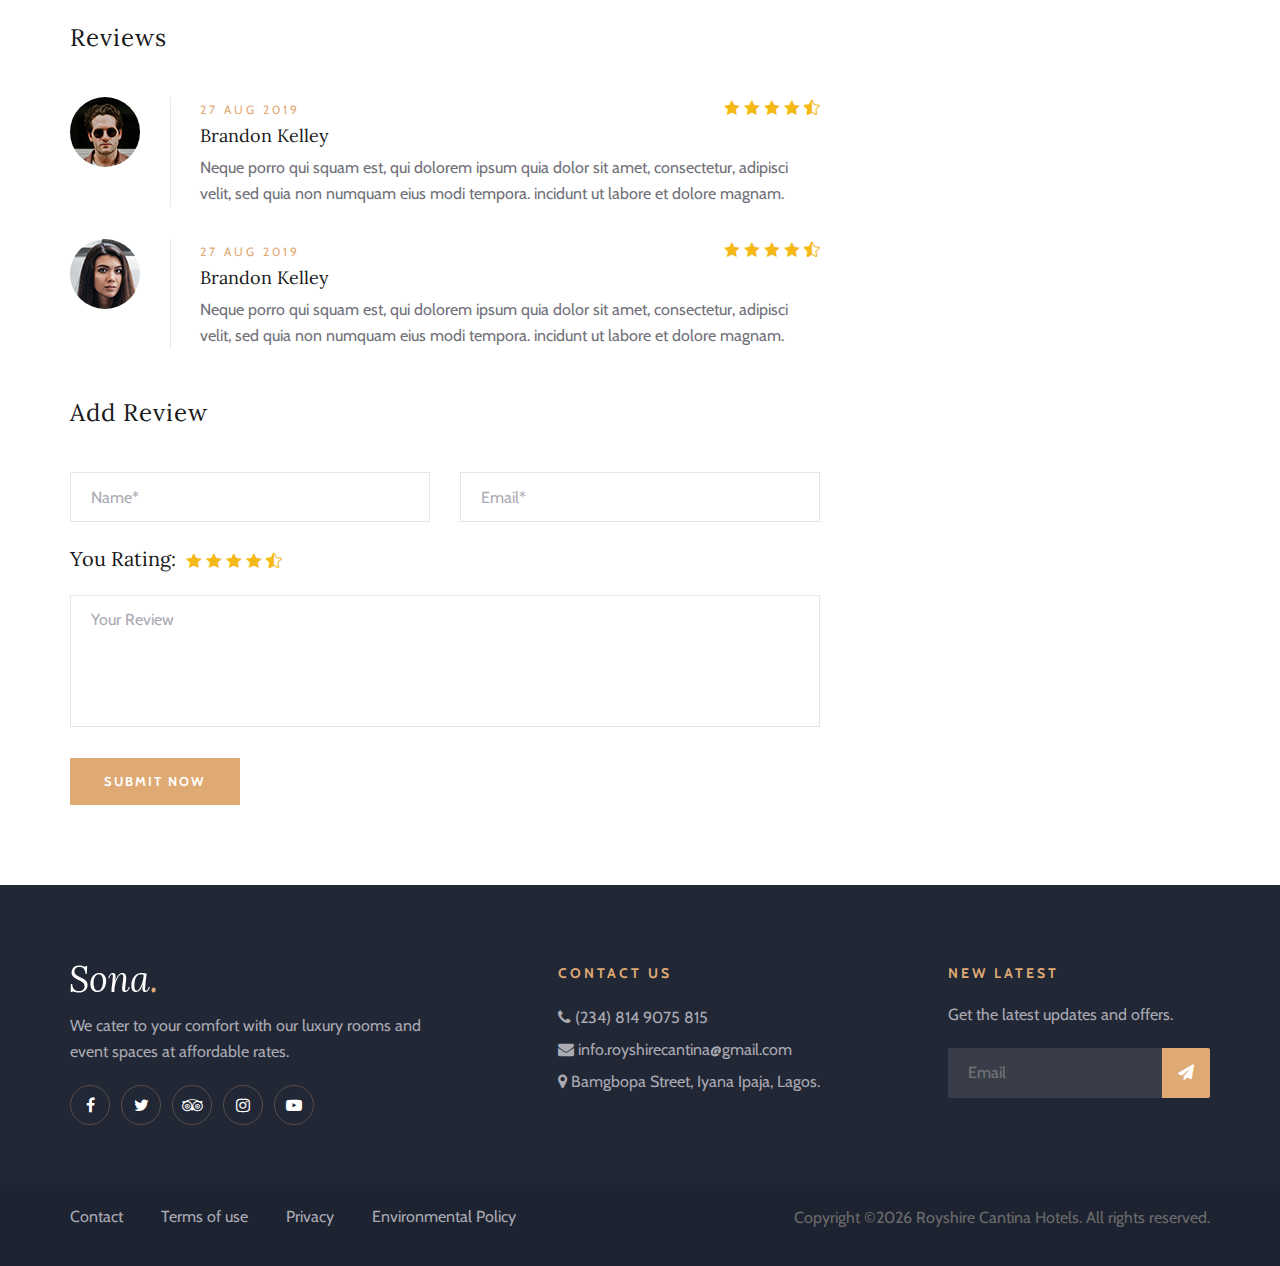
<file: room-ruby.html>
<!DOCTYPE html>
<html lang="en">

<head>
    <meta charset="UTF-8">
    <meta name="description" content="Sona Template">
    <meta name="keywords" content="Sona, unica, creative, html">
    <meta name="viewport" content="width=device-width, initial-scale=1.0">
    <meta http-equiv="X-UA-Compatible" content="ie=edge">
    <title>Ruby Room | Royshire Cantina Hotels</title>

    <!-- Google Font -->
    <link href="https://fonts.googleapis.com/css?family=Lora:400,700&display=swap" rel="stylesheet">
    <link href="https://fonts.googleapis.com/css?family=Cabin:400,500,600,700&display=swap" rel="stylesheet">

    <!-- Css Styles -->
    <link rel="stylesheet" href="css/bootstrap.min.css" type="text/css">
    <link rel="stylesheet" href="css/font-awesome.min.css" type="text/css">
    <link rel="stylesheet" href="css/elegant-icons.css" type="text/css">
    <link rel="stylesheet" href="css/flaticon.css" type="text/css">
    <link rel="stylesheet" href="css/owl.carousel.min.css" type="text/css">
    <link rel="stylesheet" href="css/nice-select.css" type="text/css">
    <link rel="stylesheet" href="css/jquery-ui.min.css" type="text/css">
    <link rel="stylesheet" href="css/magnific-popup.css" type="text/css">
    <link rel="stylesheet" href="css/slicknav.min.css" type="text/css">
    <link rel="stylesheet" href="css/style.css" type="text/css">
</head>

<body>
    <!-- Page Preloder -->
    <div id="preloder">
        <div class="loader"></div>
    </div>

    <!-- Offcanvas Menu Section Begin -->
    <div class="offcanvas-menu-overlay"></div>
    <div class="canvas-open">
        <i class="icon_menu"></i>
    </div>
    <div class="offcanvas-menu-wrapper">
        <div class="canvas-close">
            <i class="icon_close"></i>
        </div>
        <div class="search-icon search-switch">
            <i class="icon_search"></i>
        </div>
        <div class="header-configure-area">
            <div class="language-option">
                <img src="img/flag.jpg" alt="">
                <span>EN <i class="fa fa-angle-down"></i></span>
                <div class="flag-dropdown">
                    <ul>
                        <li><a href="#">Zi</a></li>
                        <li><a href="#">Fr</a></li>
                    </ul>
                </div>
            </div>
            <a href="#" class="bk-btn">Booking Now</a>
        </div>
        <nav class="mainmenu mobile-menu">
            <ul>
                <li class="active"><a href="./index.html">Home</a></li>
                <li><a href="./rooms.html">Rooms</a></li>
                <li><a href="./about-us.html">About Us</a></li>
                <li><a href="./pages.html">Pages</a>
                    <ul class="dropdown">
                        <li><a href="./room-details.html">Room Details</a></li>
                        <li><a href="./blog-details.html">Blog Details</a></li>
                        <li><a href="#">Family Room</a></li>
                        <li><a href="#">Premium Room</a></li>
                    </ul>
                </li>
                <li><a href="./blog.html">News</a></li>
                <li><a href="./contact.html">Contact</a></li>
            </ul>
        </nav>
        <div id="mobile-menu-wrap"></div>
        <div class="top-social">
            <a href="#"><i class="fa fa-facebook"></i></a>
            <a href="#"><i class="fa fa-twitter"></i></a>
            <a href="#"><i class="fa fa-tripadvisor"></i></a>
            <a href="#"><i class="fa fa-instagram"></i></a>
        </div>
        <ul class="top-widget">
            <li><i class="fa fa-phone"></i> (12) 345 67890</li>
            <li><i class="fa fa-envelope"></i> info.colorlib@gmail.com</li>
        </ul>
    </div>
    <!-- Offcanvas Menu Section End -->

    <!-- Header Section Begin -->
    <header class="header-section header-normal">
        <div class="top-nav">
            <div class="container">
                <div class="row">
                    <div class="col-lg-6">
                        <ul class="tn-left">
                            <li><i class="fa fa-phone"></i> <a href="tel:+2348149075815" class="text-decoration-none text-reset">(234) 814 9075 815</a></li>
                            <li><i class="fa fa-envelope"></i> <a href="mailto:info.royshirecantina@gmail.com" class="text-decoration-none text-reset">info.royshirecantina@gmail.com</a></li>
                        </ul>
                    </div>
                    <div class="col-lg-6">
                        <div class="tn-right">
                            <div class="top-social">
                                <a href="#"><i class="fa fa-facebook"></i></a>
                                <a href="#"><i class="fa fa-twitter"></i></a>
                                <a href="#"><i class="fa fa-tripadvisor"></i></a>
                                <a href="#"><i class="fa fa-instagram"></i></a>
                            </div>
                            <a href="#" class="bk-btn">Booking Now</a>
                            <div class="language-option">
                                <img src="img/flag.jpg" alt="">
                                <span>EN <i class="fa fa-angle-down"></i></span>
                                <div class="flag-dropdown">
                                    <ul>
                                        <li><a href="#">Zi</a></li>
                                        <li><a href="#">Fr</a></li>
                                    </ul>
                                </div>
                            </div>
                        </div>
                    </div>
                </div>
            </div>
        </div>
        <div class="menu-item">
            <div class="container">
                <div class="row">
                    <div class="col-lg-2">
                        <div class="logo">
                            <a href="./index.html">
                                <img src="img/logo.png" alt="">
                            </a>
                        </div>
                    </div>
                    <div class="col-lg-10">
                        <div class="nav-menu">
                            <nav class="mainmenu">
                                <ul>
                                    <li><a href="./index.html">Home</a></li>
                                    <li class="active"><a href="./rooms.html">Rooms</a>
                                        <ul class="dropdown">
                                            <li><a href="./room-diamond.html">Diamond</a></li>
                                            <li><a href="./room-emerald.html">Emerald</a></li>
                                            <li><a href="./room-topaz.html">Topaz</a></li>
                                            <li><a href="./room-ruby.html">Ruby</a></li>
                                            <li><a href="./room-garnet.html">Garnet</a></li>
                                            <li><a href="./room-peridot.html">Peridot</a></li>
                                            <li><a href="./room-pearl.html">Pearl</a></li>
                                        </ul>
                                    </li>
                                    <li><a href="./about-us.html">About Us</a></li>
                                    <li><a href="./contact.html">Contact</a></li>
                                </ul>
                            </nav>
                            <div class="nav-right search-switch">
                                <i class="icon_search"></i>
                            </div>
                        </div>
                    </div>
                </div>
            </div>
        </div>
    </header>
    <!-- Header End -->

    <!-- Breadcrumb Section Begin -->
    <div class="breadcrumb-section">
        <div class="container">
            <div class="row">
                <div class="col-lg-12">
                    <div class="breadcrumb-text">
                        <h2>Our Rooms</h2>
                        <div class="bt-option">
                            <a href="./home.html">Home</a>
                            <a href="./rooms.html">Rooms</a>
                            <span>Ruby Room</span>
                        </div>
                    </div>
                </div>
            </div>
        </div>
    </div>
    <!-- Breadcrumb Section End -->

    <!-- Room Details Section Begin -->
    <section class="room-details-section spad">
        <div class="container">
            <div class="row">
                <div class="col-lg-8">
                    <div class="room-details-item">
                        <img src="img/room/room-details.jpg" alt="">
                        <div class="rd-text">
                            <div class="rd-title">
                                <h3>Ruby Room</h3>
                                <div class="rdt-right">
                                    <div class="rating">
                                        <i class="icon_star"></i>
                                        <i class="icon_star"></i>
                                        <i class="icon_star"></i>
                                        <i class="icon_star"></i>
                                        <i class="icon_star-half_alt"></i>
                                    </div>
                                    <a href="#">Booking Now</a>
                                </div>
                            </div>
                            <h2>&#8358;18,000<span>/Pernight</span></h2>
                            <table>
                                <tbody>
                                    <tr>
                                        <td class="r-o">Size:</td>
                                        <td>30 ft</td>
                                    </tr>
                                    <tr>
                                        <td class="r-o">Capacity:</td>
                                        <td>Max persion 5</td>
                                    </tr>
                                    <tr>
                                        <td class="r-o">Bed:</td>
                                        <td>King Beds</td>
                                    </tr>
                                    <tr>
                                        <td class="r-o">Services:</td>
                                        <td>Wifi, Television, Bathroom,...</td>
                                    </tr>
                                </tbody>
                            </table>
                            <p class="f-para">Motorhome or Trailer that is the question for you. Here are some of the
                                advantages and disadvantages of both, so you will be confident when purchasing an RV.
                                When comparing Rvs, a motorhome or a travel trailer, should you buy a motorhome or fifth
                                wheeler? The advantages and disadvantages of both are studied so that you can make your
                                choice wisely when purchasing an RV. Possessing a motorhome or fifth wheel is an
                                achievement of a lifetime. It can be similar to sojourning with your residence as you
                                search the various sites of our great land, America.</p>
                            <p>The two commonly known recreational vehicle classes are the motorized and towable.
                                Towable rvs are the travel trailers and the fifth wheel. The rv travel trailer or fifth
                                wheel has the attraction of getting towed by a pickup or a car, thus giving the
                                adaptability of possessing transportation for you when you are parked at your campsite.
                            </p>
                        </div>
                    </div>
                    <div class="rd-reviews">
                        <h4>Reviews</h4>
                        <div class="review-item">
                            <div class="ri-pic">
                                <img src="img/room/avatar/avatar-1.jpg" alt="">
                            </div>
                            <div class="ri-text">
                                <span>27 Aug 2019</span>
                                <div class="rating">
                                    <i class="icon_star"></i>
                                    <i class="icon_star"></i>
                                    <i class="icon_star"></i>
                                    <i class="icon_star"></i>
                                    <i class="icon_star-half_alt"></i>
                                </div>
                                <h5>Brandon Kelley</h5>
                                <p>Neque porro qui squam est, qui dolorem ipsum quia dolor sit amet, consectetur,
                                    adipisci velit, sed quia non numquam eius modi tempora. incidunt ut labore et dolore
                                    magnam.</p>
                            </div>
                        </div>
                        <div class="review-item">
                            <div class="ri-pic">
                                <img src="img/room/avatar/avatar-2.jpg" alt="">
                            </div>
                            <div class="ri-text">
                                <span>27 Aug 2019</span>
                                <div class="rating">
                                    <i class="icon_star"></i>
                                    <i class="icon_star"></i>
                                    <i class="icon_star"></i>
                                    <i class="icon_star"></i>
                                    <i class="icon_star-half_alt"></i>
                                </div>
                                <h5>Brandon Kelley</h5>
                                <p>Neque porro qui squam est, qui dolorem ipsum quia dolor sit amet, consectetur,
                                    adipisci velit, sed quia non numquam eius modi tempora. incidunt ut labore et dolore
                                    magnam.</p>
                            </div>
                        </div>
                    </div>
                    <div class="review-add">
                        <h4>Add Review</h4>
                        <form action="#" class="ra-form">
                            <div class="row">
                                <div class="col-lg-6">
                                    <input type="text" placeholder="Name*">
                                </div>
                                <div class="col-lg-6">
                                    <input type="text" placeholder="Email*">
                                </div>
                                <div class="col-lg-12">
                                    <div>
                                        <h5>You Rating:</h5>
                                        <div class="rating">
                                            <i class="icon_star"></i>
                                            <i class="icon_star"></i>
                                            <i class="icon_star"></i>
                                            <i class="icon_star"></i>
                                            <i class="icon_star-half_alt"></i>
                                        </div>
                                    </div>
                                    <textarea placeholder="Your Review"></textarea>
                                    <button type="submit">Submit Now</button>
                                </div>
                            </div>
                        </form>
                    </div>
                </div>
                <div class="col-lg-4">
                    <div class="room-booking">
                        <h3>Your Reservation</h3>
                        <form action="#">
                            <div class="check-date">
                                <label for="date-in">Check In:</label>
                                <input type="text" class="date-input" id="date-in">
                                <i class="icon_calendar"></i>
                            </div>
                            <div class="check-date">
                                <label for="date-out">Check Out:</label>
                                <input type="text" class="date-input" id="date-out">
                                <i class="icon_calendar"></i>
                            </div>
                            <div class="select-option">
                                <label for="guest">Guests:</label>
                                <select id="guest">
                                    <option value="">3 Adults</option>
                                </select>
                            </div>
                            <div class="select-option">
                                <label for="room">Room:</label>
                                <select id="room">
                                    <option value="">1 Room</option>
                                </select>
                            </div>
                            <button type="submit">Check Availability</button>
                        </form>
                    </div>
                </div>
            </div>
        </div>
    </section>
    <!-- Room Details Section End -->

    <!-- Footer Section Begin -->
    <footer class="footer-section">
        <div class="container">
            <div class="footer-text">
                <div class="row">
                    <div class="col-lg-4">
                        <div class="ft-about">
                            <div class="logo">
                                <a href="#">
                                    <img src="img/footer-logo.png" alt="">
                                </a>
                            </div>
                            <p>We cater to your comfort with our luxury rooms and event spaces at affordable rates.</p>
                            <div class="fa-social">
                                <a href="#"><i class="fa fa-facebook"></i></a>
                                <a href="#"><i class="fa fa-twitter"></i></a>
                                <a href="#"><i class="fa fa-tripadvisor"></i></a>
                                <a href="#"><i class="fa fa-instagram"></i></a>
                                <a href="#"><i class="fa fa-youtube-play"></i></a>
                            </div>
                        </div>
                    </div>
                    <div class="col-lg-3 offset-lg-1">
                        <div class="ft-contact">
                            <h6>Contact Us</h6>
                            <ul>
                                <li><i class="fa fa-phone"></i> <a href="tel:+2348149075815" class="text-decoration-none text-reset">(234) 814 9075 815</a></li>
                                <li><i class="fa fa-envelope"></i> <a href="mailto:info.royshirecantina@gmail.com" class="text-decoration-none text-reset">info.royshirecantina@gmail.com</a></li>
                                <li><i class="fa fa-map-marker"></i> Bamgbopa Street, Iyana Ipaja, Lagos.</li>
                            </ul>
                        </div>
                    </div>
                    <div class="col-lg-3 offset-lg-1">
                        <div class="ft-newslatter">
                            <h6>New latest</h6>
                            <p>Get the latest updates and offers.</p>
                            <form action="#" class="fn-form">
                                <input type="text" placeholder="Email">
                                <button type="submit"><i class="fa fa-send"></i></button>
                            </form>
                        </div>
                    </div>
                </div>
            </div>
        </div>
        <div class="copyright-option">
            <div class="container">
                <div class="row">
                    <div class="col-lg-7">
                        <ul>
                            <li><a href="#">Contact</a></li>
                            <li><a href="#">Terms of use</a></li>
                            <li><a href="#">Privacy</a></li>
                            <li><a href="#">Environmental Policy</a></li>
                        </ul>
                    </div>
                    <div class="col-lg-5">
                        <div class="co-text"><p><!-- Link back to Colorlib can't be removed. Template is licensed under CC BY 3.0. -->
  Copyright &copy;<script>document.write(new Date().getFullYear());</script> Royshire Cantina Hotels. All rights reserved.
  <!-- Link back to Colorlib can't be removed. Template is licensed under CC BY 3.0. --></p></div>
                    </div>
                </div>
            </div>
        </div>
    </footer>
    <!-- Footer Section End -->

    <!-- Search model Begin -->
    <div class="search-model">
        <div class="h-100 d-flex align-items-center justify-content-center">
            <div class="search-close-switch"><i class="icon_close"></i></div>
            <form class="search-model-form">
                <input type="text" id="search-input" placeholder="Search here.....">
            </form>
        </div>
    </div>
    <!-- Search model end -->

    <!-- Js Plugins -->
    <script src="js/jquery-3.3.1.min.js"></script>
    <script src="js/bootstrap.min.js"></script>
    <script src="js/jquery.magnific-popup.min.js"></script>
    <script src="js/jquery.nice-select.min.js"></script>
    <script src="js/jquery-ui.min.js"></script>
    <script src="js/jquery.slicknav.js"></script>
    <script src="js/owl.carousel.min.js"></script>
    <script src="js/main.js"></script>
</body>

</html>
</file>
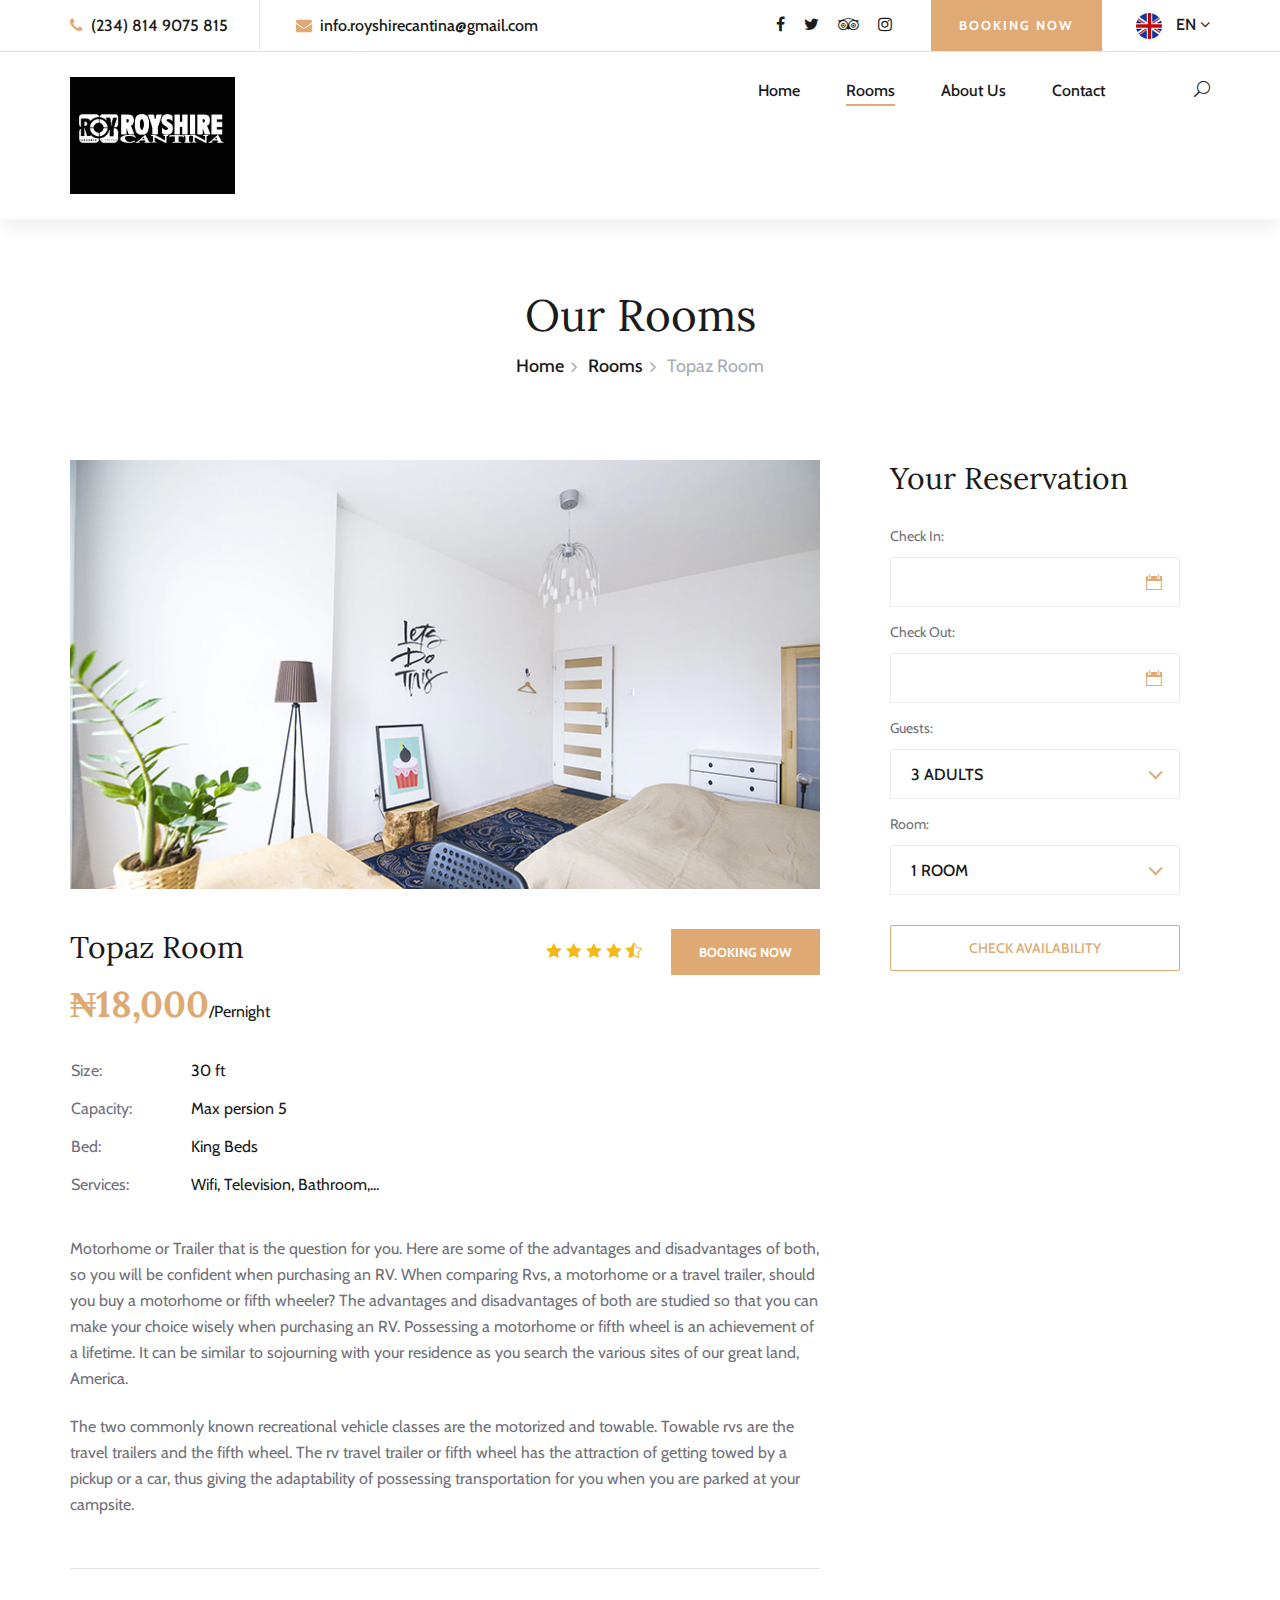
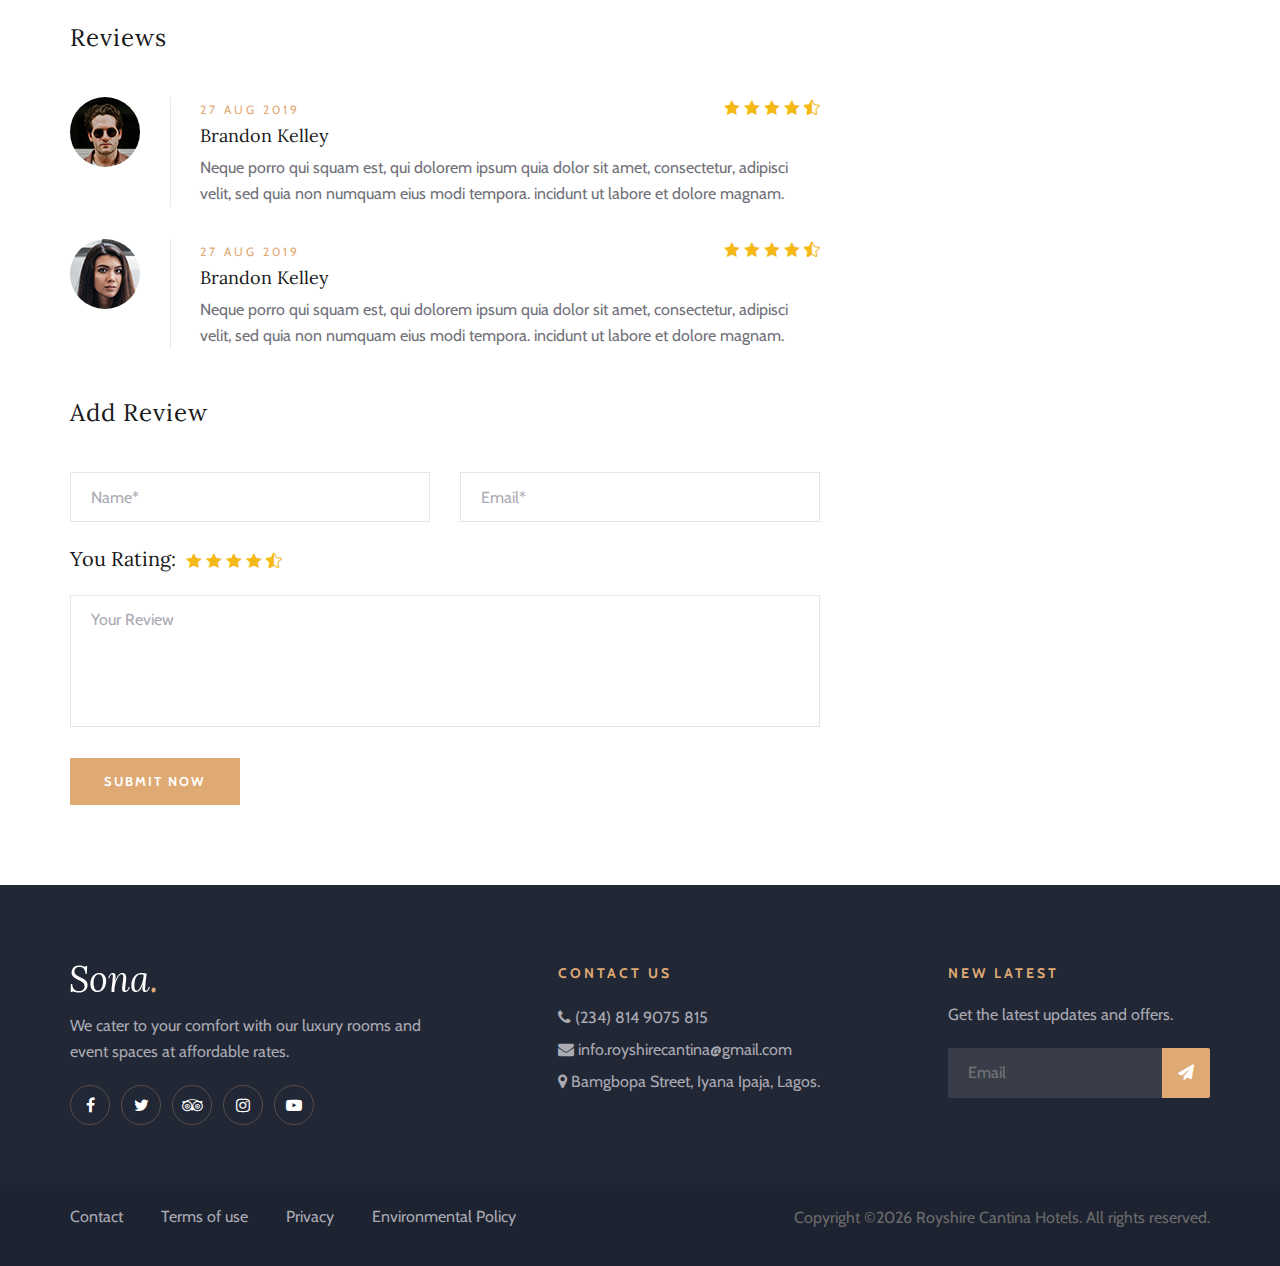
<file: room-topaz.html>
<!DOCTYPE html>
<html lang="en">

<head>
    <meta charset="UTF-8">
    <meta name="description" content="Sona Template">
    <meta name="keywords" content="Sona, unica, creative, html">
    <meta name="viewport" content="width=device-width, initial-scale=1.0">
    <meta http-equiv="X-UA-Compatible" content="ie=edge">
    <title>Topaz Room | Royshire Cantina Hotels</title>

    <!-- Google Font -->
    <link href="https://fonts.googleapis.com/css?family=Lora:400,700&display=swap" rel="stylesheet">
    <link href="https://fonts.googleapis.com/css?family=Cabin:400,500,600,700&display=swap" rel="stylesheet">

    <!-- Css Styles -->
    <link rel="stylesheet" href="css/bootstrap.min.css" type="text/css">
    <link rel="stylesheet" href="css/font-awesome.min.css" type="text/css">
    <link rel="stylesheet" href="css/elegant-icons.css" type="text/css">
    <link rel="stylesheet" href="css/flaticon.css" type="text/css">
    <link rel="stylesheet" href="css/owl.carousel.min.css" type="text/css">
    <link rel="stylesheet" href="css/nice-select.css" type="text/css">
    <link rel="stylesheet" href="css/jquery-ui.min.css" type="text/css">
    <link rel="stylesheet" href="css/magnific-popup.css" type="text/css">
    <link rel="stylesheet" href="css/slicknav.min.css" type="text/css">
    <link rel="stylesheet" href="css/style.css" type="text/css">
</head>

<body>
    <!-- Page Preloder -->
    <div id="preloder">
        <div class="loader"></div>
    </div>

    <!-- Offcanvas Menu Section Begin -->
    <div class="offcanvas-menu-overlay"></div>
    <div class="canvas-open">
        <i class="icon_menu"></i>
    </div>
    <div class="offcanvas-menu-wrapper">
        <div class="canvas-close">
            <i class="icon_close"></i>
        </div>
        <div class="search-icon search-switch">
            <i class="icon_search"></i>
        </div>
        <div class="header-configure-area">
            <div class="language-option">
                <img src="img/flag.jpg" alt="">
                <span>EN <i class="fa fa-angle-down"></i></span>
                <div class="flag-dropdown">
                    <ul>
                        <li><a href="#">Zi</a></li>
                        <li><a href="#">Fr</a></li>
                    </ul>
                </div>
            </div>
            <a href="#" class="bk-btn">Booking Now</a>
        </div>
        <nav class="mainmenu mobile-menu">
            <ul>
                <li class="active"><a href="./index.html">Home</a></li>
                <li><a href="./rooms.html">Rooms</a></li>
                <li><a href="./about-us.html">About Us</a></li>
                <li><a href="./pages.html">Pages</a>
                    <ul class="dropdown">
                        <li><a href="./room-details.html">Room Details</a></li>
                        <li><a href="./blog-details.html">Blog Details</a></li>
                        <li><a href="#">Family Room</a></li>
                        <li><a href="#">Premium Room</a></li>
                    </ul>
                </li>
                <li><a href="./blog.html">News</a></li>
                <li><a href="./contact.html">Contact</a></li>
            </ul>
        </nav>
        <div id="mobile-menu-wrap"></div>
        <div class="top-social">
            <a href="#"><i class="fa fa-facebook"></i></a>
            <a href="#"><i class="fa fa-twitter"></i></a>
            <a href="#"><i class="fa fa-tripadvisor"></i></a>
            <a href="#"><i class="fa fa-instagram"></i></a>
        </div>
        <ul class="top-widget">
            <li><i class="fa fa-phone"></i> (12) 345 67890</li>
            <li><i class="fa fa-envelope"></i> info.colorlib@gmail.com</li>
        </ul>
    </div>
    <!-- Offcanvas Menu Section End -->

    <!-- Header Section Begin -->
    <header class="header-section header-normal">
        <div class="top-nav">
            <div class="container">
                <div class="row">
                    <div class="col-lg-6">
                        <ul class="tn-left">
                            <li><i class="fa fa-phone"></i> <a href="tel:+2348149075815" class="text-decoration-none text-reset">(234) 814 9075 815</a></li>
                            <li><i class="fa fa-envelope"></i> <a href="mailto:info.royshirecantina@gmail.com" class="text-decoration-none text-reset">info.royshirecantina@gmail.com</a></li>
                        </ul>
                    </div>
                    <div class="col-lg-6">
                        <div class="tn-right">
                            <div class="top-social">
                                <a href="#"><i class="fa fa-facebook"></i></a>
                                <a href="#"><i class="fa fa-twitter"></i></a>
                                <a href="#"><i class="fa fa-tripadvisor"></i></a>
                                <a href="#"><i class="fa fa-instagram"></i></a>
                            </div>
                            <a href="#" class="bk-btn">Booking Now</a>
                            <div class="language-option">
                                <img src="img/flag.jpg" alt="">
                                <span>EN <i class="fa fa-angle-down"></i></span>
                                <div class="flag-dropdown">
                                    <ul>
                                        <li><a href="#">Zi</a></li>
                                        <li><a href="#">Fr</a></li>
                                    </ul>
                                </div>
                            </div>
                        </div>
                    </div>
                </div>
            </div>
        </div>
        <div class="menu-item">
            <div class="container">
                <div class="row">
                    <div class="col-lg-2">
                        <div class="logo">
                            <a href="./index.html">
                                <img src="img/logo.png" alt="">
                            </a>
                        </div>
                    </div>
                    <div class="col-lg-10">
                        <div class="nav-menu">
                            <nav class="mainmenu">
                                <ul>
                                    <li><a href="./index.html">Home</a></li>
                                    <li class="active"><a href="./rooms.html">Rooms</a>
                                        <ul class="dropdown">
                                            <li><a href="./room-diamond.html">Diamond</a></li>
                                            <li><a href="./room-emerald.html">Emerald</a></li>
                                            <li><a href="./room-topaz.html">Topaz</a></li>
                                            <li><a href="./room-ruby.html">Ruby</a></li>
                                            <li><a href="./room-garnet.html">Garnet</a></li>
                                            <li><a href="./room-peridot.html">Peridot</a></li>
                                            <li><a href="./room-pearl.html">Pearl</a></li>
                                        </ul>
                                    </li>
                                    <li><a href="./about-us.html">About Us</a></li>
                                    <li><a href="./contact.html">Contact</a></li>
                                </ul>
                            </nav>
                            <div class="nav-right search-switch">
                                <i class="icon_search"></i>
                            </div>
                        </div>
                    </div>
                </div>
            </div>
        </div>
    </header>
    <!-- Header End -->

    <!-- Breadcrumb Section Begin -->
    <div class="breadcrumb-section">
        <div class="container">
            <div class="row">
                <div class="col-lg-12">
                    <div class="breadcrumb-text">
                        <h2>Our Rooms</h2>
                        <div class="bt-option">
                            <a href="./home.html">Home</a>
                            <a href="./rooms.html">Rooms</a>
                            <span>Topaz Room</span>
                        </div>
                    </div>
                </div>
            </div>
        </div>
    </div>
    <!-- Breadcrumb Section End -->

    <!-- Room Details Section Begin -->
    <section class="room-details-section spad">
        <div class="container">
            <div class="row">
                <div class="col-lg-8">
                    <div class="room-details-item">
                        <img src="img/room/room-details.jpg" alt="">
                        <div class="rd-text">
                            <div class="rd-title">
                                <h3>Topaz Room</h3>
                                <div class="rdt-right">
                                    <div class="rating">
                                        <i class="icon_star"></i>
                                        <i class="icon_star"></i>
                                        <i class="icon_star"></i>
                                        <i class="icon_star"></i>
                                        <i class="icon_star-half_alt"></i>
                                    </div>
                                    <a href="#">Booking Now</a>
                                </div>
                            </div>
                            <h2>&#8358;18,000<span>/Pernight</span></h2>
                            <table>
                                <tbody>
                                    <tr>
                                        <td class="r-o">Size:</td>
                                        <td>30 ft</td>
                                    </tr>
                                    <tr>
                                        <td class="r-o">Capacity:</td>
                                        <td>Max persion 5</td>
                                    </tr>
                                    <tr>
                                        <td class="r-o">Bed:</td>
                                        <td>King Beds</td>
                                    </tr>
                                    <tr>
                                        <td class="r-o">Services:</td>
                                        <td>Wifi, Television, Bathroom,...</td>
                                    </tr>
                                </tbody>
                            </table>
                            <p class="f-para">Motorhome or Trailer that is the question for you. Here are some of the
                                advantages and disadvantages of both, so you will be confident when purchasing an RV.
                                When comparing Rvs, a motorhome or a travel trailer, should you buy a motorhome or fifth
                                wheeler? The advantages and disadvantages of both are studied so that you can make your
                                choice wisely when purchasing an RV. Possessing a motorhome or fifth wheel is an
                                achievement of a lifetime. It can be similar to sojourning with your residence as you
                                search the various sites of our great land, America.</p>
                            <p>The two commonly known recreational vehicle classes are the motorized and towable.
                                Towable rvs are the travel trailers and the fifth wheel. The rv travel trailer or fifth
                                wheel has the attraction of getting towed by a pickup or a car, thus giving the
                                adaptability of possessing transportation for you when you are parked at your campsite.
                            </p>
                        </div>
                    </div>
                    <div class="rd-reviews">
                        <h4>Reviews</h4>
                        <div class="review-item">
                            <div class="ri-pic">
                                <img src="img/room/avatar/avatar-1.jpg" alt="">
                            </div>
                            <div class="ri-text">
                                <span>27 Aug 2019</span>
                                <div class="rating">
                                    <i class="icon_star"></i>
                                    <i class="icon_star"></i>
                                    <i class="icon_star"></i>
                                    <i class="icon_star"></i>
                                    <i class="icon_star-half_alt"></i>
                                </div>
                                <h5>Brandon Kelley</h5>
                                <p>Neque porro qui squam est, qui dolorem ipsum quia dolor sit amet, consectetur,
                                    adipisci velit, sed quia non numquam eius modi tempora. incidunt ut labore et dolore
                                    magnam.</p>
                            </div>
                        </div>
                        <div class="review-item">
                            <div class="ri-pic">
                                <img src="img/room/avatar/avatar-2.jpg" alt="">
                            </div>
                            <div class="ri-text">
                                <span>27 Aug 2019</span>
                                <div class="rating">
                                    <i class="icon_star"></i>
                                    <i class="icon_star"></i>
                                    <i class="icon_star"></i>
                                    <i class="icon_star"></i>
                                    <i class="icon_star-half_alt"></i>
                                </div>
                                <h5>Brandon Kelley</h5>
                                <p>Neque porro qui squam est, qui dolorem ipsum quia dolor sit amet, consectetur,
                                    adipisci velit, sed quia non numquam eius modi tempora. incidunt ut labore et dolore
                                    magnam.</p>
                            </div>
                        </div>
                    </div>
                    <div class="review-add">
                        <h4>Add Review</h4>
                        <form action="#" class="ra-form">
                            <div class="row">
                                <div class="col-lg-6">
                                    <input type="text" placeholder="Name*">
                                </div>
                                <div class="col-lg-6">
                                    <input type="text" placeholder="Email*">
                                </div>
                                <div class="col-lg-12">
                                    <div>
                                        <h5>You Rating:</h5>
                                        <div class="rating">
                                            <i class="icon_star"></i>
                                            <i class="icon_star"></i>
                                            <i class="icon_star"></i>
                                            <i class="icon_star"></i>
                                            <i class="icon_star-half_alt"></i>
                                        </div>
                                    </div>
                                    <textarea placeholder="Your Review"></textarea>
                                    <button type="submit">Submit Now</button>
                                </div>
                            </div>
                        </form>
                    </div>
                </div>
                <div class="col-lg-4">
                    <div class="room-booking">
                        <h3>Your Reservation</h3>
                        <form action="#">
                            <div class="check-date">
                                <label for="date-in">Check In:</label>
                                <input type="text" class="date-input" id="date-in">
                                <i class="icon_calendar"></i>
                            </div>
                            <div class="check-date">
                                <label for="date-out">Check Out:</label>
                                <input type="text" class="date-input" id="date-out">
                                <i class="icon_calendar"></i>
                            </div>
                            <div class="select-option">
                                <label for="guest">Guests:</label>
                                <select id="guest">
                                    <option value="">3 Adults</option>
                                </select>
                            </div>
                            <div class="select-option">
                                <label for="room">Room:</label>
                                <select id="room">
                                    <option value="">1 Room</option>
                                </select>
                            </div>
                            <button type="submit">Check Availability</button>
                        </form>
                    </div>
                </div>
            </div>
        </div>
    </section>
    <!-- Room Details Section End -->

    <!-- Footer Section Begin -->
    <footer class="footer-section">
        <div class="container">
            <div class="footer-text">
                <div class="row">
                    <div class="col-lg-4">
                        <div class="ft-about">
                            <div class="logo">
                                <a href="#">
                                    <img src="img/footer-logo.png" alt="">
                                </a>
                            </div>
                            <p>We cater to your comfort with our luxury rooms and event spaces at affordable rates.</p>
                            <div class="fa-social">
                                <a href="#"><i class="fa fa-facebook"></i></a>
                                <a href="#"><i class="fa fa-twitter"></i></a>
                                <a href="#"><i class="fa fa-tripadvisor"></i></a>
                                <a href="#"><i class="fa fa-instagram"></i></a>
                                <a href="#"><i class="fa fa-youtube-play"></i></a>
                            </div>
                        </div>
                    </div>
                    <div class="col-lg-3 offset-lg-1">
                        <div class="ft-contact">
                            <h6>Contact Us</h6>
                            <ul>
                                <li><i class="fa fa-phone"></i> <a href="tel:+2348149075815" class="text-decoration-none text-reset">(234) 814 9075 815</a></li>
                                <li><i class="fa fa-envelope"></i> <a href="mailto:info.royshirecantina@gmail.com" class="text-decoration-none text-reset">info.royshirecantina@gmail.com</a></li>
                                <li><i class="fa fa-map-marker"></i> Bamgbopa Street, Iyana Ipaja, Lagos.</li>
                            </ul>
                        </div>
                    </div>
                    <div class="col-lg-3 offset-lg-1">
                        <div class="ft-newslatter">
                            <h6>New latest</h6>
                            <p>Get the latest updates and offers.</p>
                            <form action="#" class="fn-form">
                                <input type="text" placeholder="Email">
                                <button type="submit"><i class="fa fa-send"></i></button>
                            </form>
                        </div>
                    </div>
                </div>
            </div>
        </div>
        <div class="copyright-option">
            <div class="container">
                <div class="row">
                    <div class="col-lg-7">
                        <ul>
                            <li><a href="#">Contact</a></li>
                            <li><a href="#">Terms of use</a></li>
                            <li><a href="#">Privacy</a></li>
                            <li><a href="#">Environmental Policy</a></li>
                        </ul>
                    </div>
                    <div class="col-lg-5">
                        <div class="co-text"><p><!-- Link back to Colorlib can't be removed. Template is licensed under CC BY 3.0. -->
  Copyright &copy;<script>document.write(new Date().getFullYear());</script> Royshire Cantina Hotels. All rights reserved.
  <!-- Link back to Colorlib can't be removed. Template is licensed under CC BY 3.0. --></p></div>
                    </div>
                </div>
            </div>
        </div>
    </footer>
    <!-- Footer Section End -->

    <!-- Search model Begin -->
    <div class="search-model">
        <div class="h-100 d-flex align-items-center justify-content-center">
            <div class="search-close-switch"><i class="icon_close"></i></div>
            <form class="search-model-form">
                <input type="text" id="search-input" placeholder="Search here.....">
            </form>
        </div>
    </div>
    <!-- Search model end -->

    <!-- Js Plugins -->
    <script src="js/jquery-3.3.1.min.js"></script>
    <script src="js/bootstrap.min.js"></script>
    <script src="js/jquery.magnific-popup.min.js"></script>
    <script src="js/jquery.nice-select.min.js"></script>
    <script src="js/jquery-ui.min.js"></script>
    <script src="js/jquery.slicknav.js"></script>
    <script src="js/owl.carousel.min.js"></script>
    <script src="js/main.js"></script>
</body>

</html>
</file>
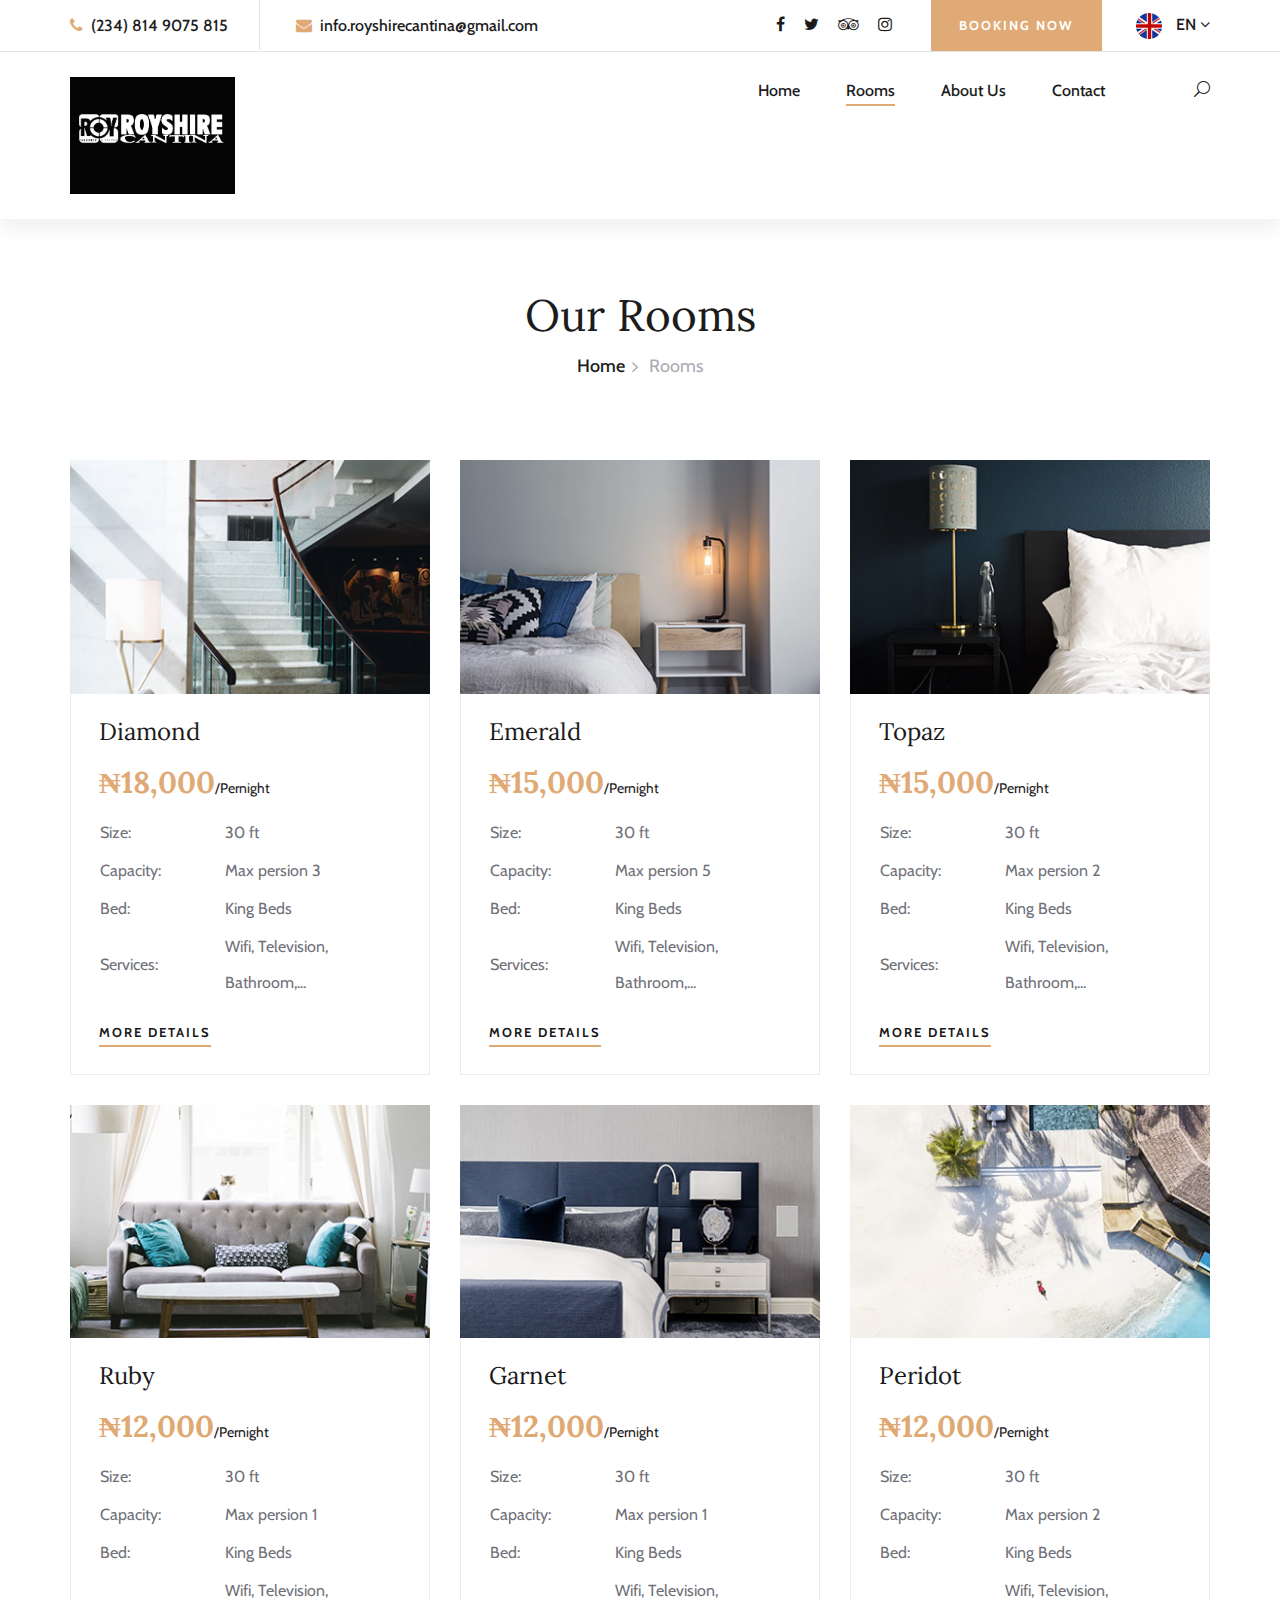
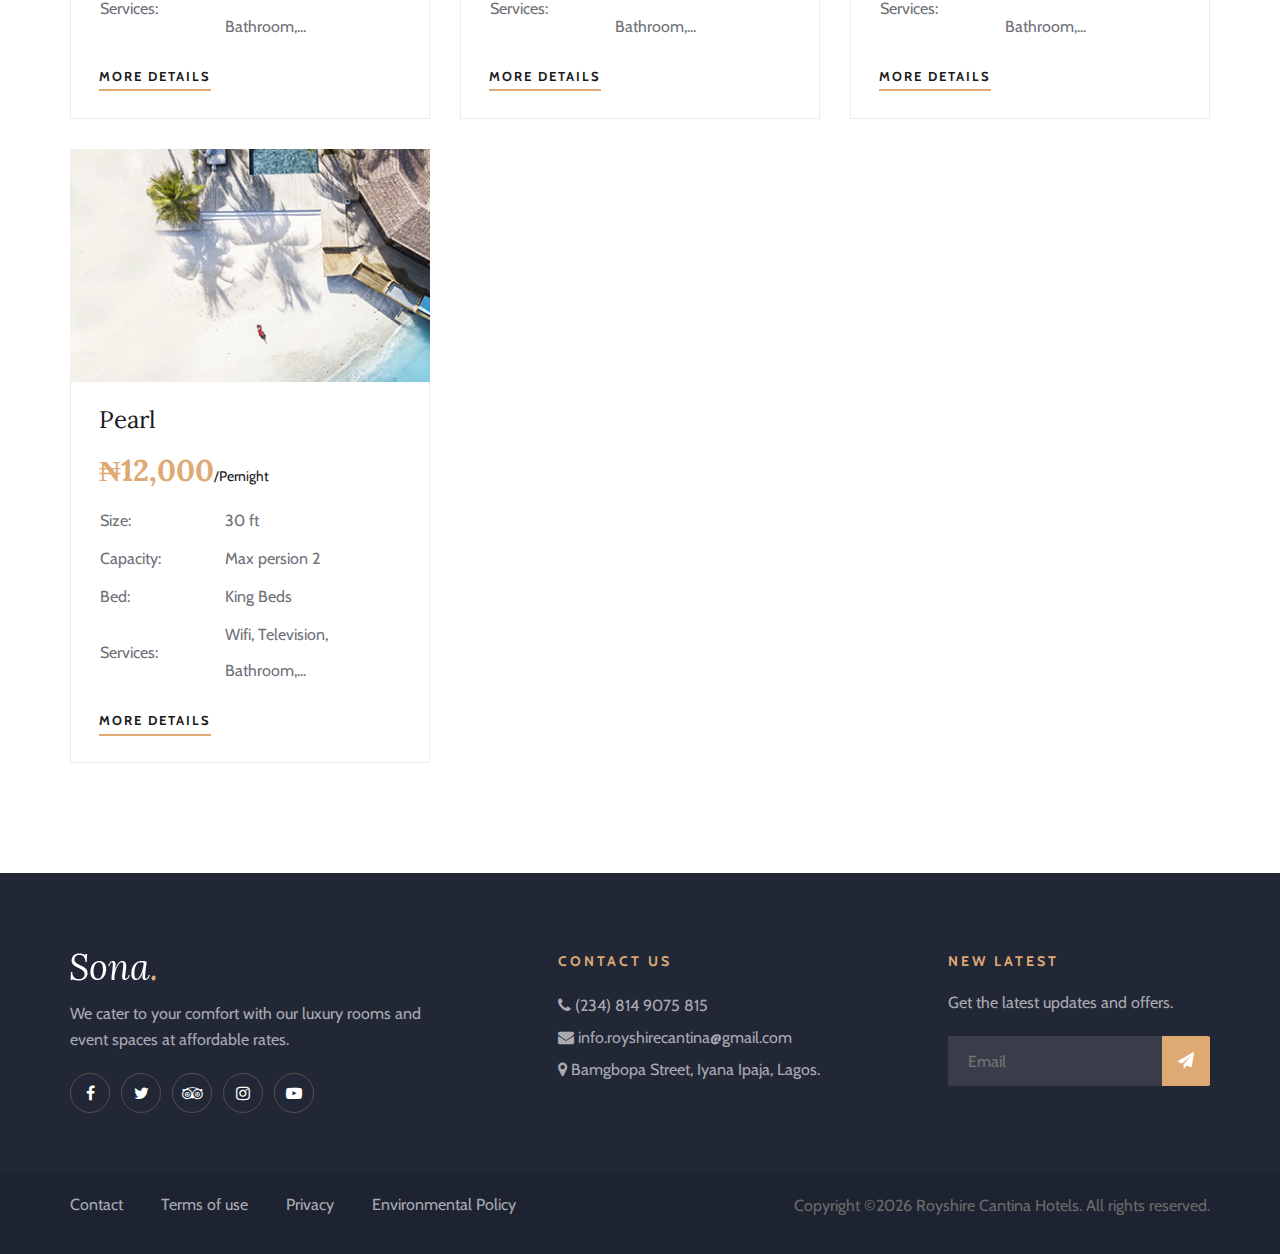
<file: rooms.html>
<!DOCTYPE html>
<html lang="en">

<head>
    <meta charset="UTF-8">
    <meta name="description" content="Sona Template">
    <meta name="keywords" content="Sona, unica, creative, html">
    <meta name="viewport" content="width=device-width, initial-scale=1.0">
    <meta http-equiv="X-UA-Compatible" content="ie=edge">
    <title>Royshire Cantina Hotels</title>

    <!-- Google Font -->
    <link href="https://fonts.googleapis.com/css?family=Lora:400,700&display=swap" rel="stylesheet">
    <link href="https://fonts.googleapis.com/css?family=Cabin:400,500,600,700&display=swap" rel="stylesheet">

    <!-- Css Styles -->
    <link rel="stylesheet" href="css/bootstrap.min.css" type="text/css">
    <link rel="stylesheet" href="css/font-awesome.min.css" type="text/css">
    <link rel="stylesheet" href="css/elegant-icons.css" type="text/css">
    <link rel="stylesheet" href="css/flaticon.css" type="text/css">
    <link rel="stylesheet" href="css/owl.carousel.min.css" type="text/css">
    <link rel="stylesheet" href="css/nice-select.css" type="text/css">
    <link rel="stylesheet" href="css/jquery-ui.min.css" type="text/css">
    <link rel="stylesheet" href="css/magnific-popup.css" type="text/css">
    <link rel="stylesheet" href="css/slicknav.min.css" type="text/css">
    <link rel="stylesheet" href="css/style.css" type="text/css">
</head>

<body>
    <!-- Page Preloder -->
    <div id="preloder">
        <div class="loader"></div>
    </div>

    <!-- Offcanvas Menu Section Begin -->
    <div class="offcanvas-menu-overlay"></div>
    <div class="canvas-open">
        <i class="icon_menu"></i>
    </div>
    <div class="offcanvas-menu-wrapper">
        <div class="canvas-close">
            <i class="icon_close"></i>
        </div>
        <div class="search-icon search-switch">
            <i class="icon_search"></i>
        </div>
        <div class="header-configure-area">
            <div class="language-option">
                <img src="img/flag.jpg" alt="">
                <span>EN <i class="fa fa-angle-down"></i></span>
                <div class="flag-dropdown">
                    <ul>
                        <li><a href="#">Zi</a></li>
                        <li><a href="#">Fr</a></li>
                    </ul>
                </div>
            </div>
            <a href="#" class="bk-btn">Booking Now</a>
        </div>
        <nav class="mainmenu mobile-menu">
            <ul>
                <li class="active"><a href="./index.html">Home</a></li>
                <li><a href="./rooms.html">Rooms</a></li>
                <li><a href="./about-us.html">About Us</a></li>
                <li><a href="./pages.html">Pages</a>
                    <ul class="dropdown">
                        <li><a href="./room-details.html">Room Details</a></li>
                        <li><a href="./blog-details.html">Blog Details</a></li>
                        <li><a href="#">Family Room</a></li>
                        <li><a href="#">Premium Room</a></li>
                    </ul>
                </li>
                <li><a href="./blog.html">News</a></li>
                <li><a href="./contact.html">Contact</a></li>
            </ul>
        </nav>
        <div id="mobile-menu-wrap"></div>
        <div class="top-social">
            <a href="#"><i class="fa fa-facebook"></i></a>
            <a href="#"><i class="fa fa-twitter"></i></a>
            <a href="#"><i class="fa fa-tripadvisor"></i></a>
            <a href="#"><i class="fa fa-instagram"></i></a>
        </div>
        <ul class="top-widget">
            <li><i class="fa fa-phone"></i> (12) 345 67890</li>
            <li><i class="fa fa-envelope"></i> info.colorlib@gmail.com</li>
        </ul>
    </div>
    <!-- Offcanvas Menu Section End -->

    <!-- Header Section Begin -->
    <header class="header-section header-normal">
        <div class="top-nav">
            <div class="container">
                <div class="row">
                    <div class="col-lg-6">
                        <ul class="tn-left">
                            <li><i class="fa fa-phone"></i> <a href="tel:+2348149075815" class="text-decoration-none text-reset">(234) 814 9075 815</a></li>
                            <li><i class="fa fa-envelope"></i> <a href="mailto:info.royshirecantina@gmail.com" class="text-decoration-none text-reset">info.royshirecantina@gmail.com</a></li>
                        </ul>
                    </div>
                    <div class="col-lg-6">
                        <div class="tn-right">
                            <div class="top-social">
                                <a href="#"><i class="fa fa-facebook"></i></a>
                                <a href="#"><i class="fa fa-twitter"></i></a>
                                <a href="#"><i class="fa fa-tripadvisor"></i></a>
                                <a href="#"><i class="fa fa-instagram"></i></a>
                            </div>
                            <a href="#" class="bk-btn">Booking Now</a>
                            <div class="language-option">
                                <img src="img/flag.jpg" alt="">
                                <span>EN <i class="fa fa-angle-down"></i></span>
                                <div class="flag-dropdown">
                                    <ul>
                                        <li><a href="#">Zi</a></li>
                                        <li><a href="#">Fr</a></li>
                                    </ul>
                                </div>
                            </div>
                        </div>
                    </div>
                </div>
            </div>
        </div>
        <div class="menu-item">
            <div class="container">
                <div class="row">
                    <div class="col-lg-2">
                        <div class="logo">
                            <a href="./index.html">
                                <img src="img/logo.png" alt="">
                            </a>
                        </div>
                    </div>
                    <div class="col-lg-10">
                        <div class="nav-menu">
                            <nav class="mainmenu">
                                <ul>
                                    <li><a href="./index.html">Home</a></li>
                                    <li class="active"><a href="./rooms.html">Rooms</a>
                                        <ul class="dropdown">
                                            <li><a href="./room-diamond.html">Diamond</a></li>
                                            <li><a href="./room-emerald.html">Emerald</a></li>
                                            <li><a href="./room-topaz.html">Topaz</a></li>
                                            <li><a href="./room-ruby.html">Ruby</a></li>
                                            <li><a href="./room-garnet.html">Garnet</a></li>
                                            <li><a href="./room-peridot.html">Peridot</a></li>
                                            <li><a href="./room-pearl.html">Pearl</a></li>
                                        </ul>
                                    </li>
                                    <li><a href="./about-us.html">About Us</a></li>
                                    <li><a href="./contact.html">Contact</a></li>
                                </ul>
                            </nav>
                            <div class="nav-right search-switch">
                                <i class="icon_search"></i>
                            </div>
                        </div>
                    </div>
                </div>
            </div>
        </div>
    </header>
    <!-- Header End -->

    <!-- Breadcrumb Section Begin -->
    <div class="breadcrumb-section">
        <div class="container">
            <div class="row">
                <div class="col-lg-12">
                    <div class="breadcrumb-text">
                        <h2>Our Rooms</h2>
                        <div class="bt-option">
                            <a href="./home.html">Home</a>
                            <span>Rooms</span>
                        </div>
                    </div>
                </div>
            </div>
        </div>
    </div>
    <!-- Breadcrumb Section End -->

    <!-- Rooms Section Begin -->
    <section class="rooms-section spad">
        <div class="container">
            <div class="row">
                <div class="col-lg-4 col-md-6">
                    <div class="room-item">
                        <img src="img/room/room-1.jpg" alt="">
                        <div class="ri-text">
                            <h4>Diamond</h4>
                            <h3>&#8358;18,000<span>/Pernight</span></h3>
                            <table>
                                <tbody>
                                    <tr>
                                        <td class="r-o">Size:</td>
                                        <td>30 ft</td>
                                    </tr>
                                    <tr>
                                        <td class="r-o">Capacity:</td>
                                        <td>Max persion 3</td>
                                    </tr>
                                    <tr>
                                        <td class="r-o">Bed:</td>
                                        <td>King Beds</td>
                                    </tr>
                                    <tr>
                                        <td class="r-o">Services:</td>
                                        <td>Wifi, Television, Bathroom,...</td>
                                    </tr>
                                </tbody>
                            </table>
                            <a href="./room-diamond.html" class="primary-btn">More Details</a>
                        </div>
                    </div>
                </div>
                <div class="col-lg-4 col-md-6">
                    <div class="room-item">
                        <img src="img/room/room-2.jpg" alt="">
                        <div class="ri-text">
                            <h4>Emerald</h4>
                            <h3>&#8358;15,000<span>/Pernight</span></h3>
                            <table>
                                <tbody>
                                    <tr>
                                        <td class="r-o">Size:</td>
                                        <td>30 ft</td>
                                    </tr>
                                    <tr>
                                        <td class="r-o">Capacity:</td>
                                        <td>Max persion 5</td>
                                    </tr>
                                    <tr>
                                        <td class="r-o">Bed:</td>
                                        <td>King Beds</td>
                                    </tr>
                                    <tr>
                                        <td class="r-o">Services:</td>
                                        <td>Wifi, Television, Bathroom,...</td>
                                    </tr>
                                </tbody>
                            </table>
                            <a href="./room-emerald.html" class="primary-btn">More Details</a>
                        </div>
                    </div>
                </div>
                <div class="col-lg-4 col-md-6">
                    <div class="room-item">
                        <img src="img/room/room-3.jpg" alt="">
                        <div class="ri-text">
                            <h4>Topaz</h4>
                            <h3>&#8358;15,000<span>/Pernight</span></h3>
                            <table>
                                <tbody>
                                    <tr>
                                        <td class="r-o">Size:</td>
                                        <td>30 ft</td>
                                    </tr>
                                    <tr>
                                        <td class="r-o">Capacity:</td>
                                        <td>Max persion 2</td>
                                    </tr>
                                    <tr>
                                        <td class="r-o">Bed:</td>
                                        <td>King Beds</td>
                                    </tr>
                                    <tr>
                                        <td class="r-o">Services:</td>
                                        <td>Wifi, Television, Bathroom,...</td>
                                    </tr>
                                </tbody>
                            </table>
                            <a href="#" class="primary-btn">More Details</a>
                        </div>
                    </div>
                </div>
                <div class="col-lg-4 col-md-6">
                    <div class="room-item">
                        <img src="img/room/room-4.jpg" alt="">
                        <div class="ri-text">
                            <h4>Ruby</h4>
                            <h3>&#8358;12,000<span>/Pernight</span></h3>
                            <table>
                                <tbody>
                                    <tr>
                                        <td class="r-o">Size:</td>
                                        <td>30 ft</td>
                                    </tr>
                                    <tr>
                                        <td class="r-o">Capacity:</td>
                                        <td>Max persion 1</td>
                                    </tr>
                                    <tr>
                                        <td class="r-o">Bed:</td>
                                        <td>King Beds</td>
                                    </tr>
                                    <tr>
                                        <td class="r-o">Services:</td>
                                        <td>Wifi, Television, Bathroom,...</td>
                                    </tr>
                                </tbody>
                            </table>
                            <a href="#" class="primary-btn">More Details</a>
                        </div>
                    </div>
                </div>
                <div class="col-lg-4 col-md-6">
                    <div class="room-item">
                        <img src="img/room/room-5.jpg" alt="">
                        <div class="ri-text">
                            <h4>Garnet</h4>
                            <h3>&#8358;12,000<span>/Pernight</span></h3>
                            <table>
                                <tbody>
                                    <tr>
                                        <td class="r-o">Size:</td>
                                        <td>30 ft</td>
                                    </tr>
                                    <tr>
                                        <td class="r-o">Capacity:</td>
                                        <td>Max persion 1</td>
                                    </tr>
                                    <tr>
                                        <td class="r-o">Bed:</td>
                                        <td>King Beds</td>
                                    </tr>
                                    <tr>
                                        <td class="r-o">Services:</td>
                                        <td>Wifi, Television, Bathroom,...</td>
                                    </tr>
                                </tbody>
                            </table>
                            <a href="#" class="primary-btn">More Details</a>
                        </div>
                    </div>
                </div>
                <div class="col-lg-4 col-md-6">
                    <div class="room-item">
                        <img src="img/room/room-6.jpg" alt="">
                        <div class="ri-text">
                            <h4>Peridot</h4>
                            <h3>&#8358;12,000<span>/Pernight</span></h3>
                            <table>
                                <tbody>
                                    <tr>
                                        <td class="r-o">Size:</td>
                                        <td>30 ft</td>
                                    </tr>
                                    <tr>
                                        <td class="r-o">Capacity:</td>
                                        <td>Max persion 2</td>
                                    </tr>
                                    <tr>
                                        <td class="r-o">Bed:</td>
                                        <td>King Beds</td>
                                    </tr>
                                    <tr>
                                        <td class="r-o">Services:</td>
                                        <td>Wifi, Television, Bathroom,...</td>
                                    </tr>
                                </tbody>
                            </table>
                            <a href="#" class="primary-btn">More Details</a>
                        </div>
                    </div>
                </div>
                <div class="col-lg-4 col-md-6">
                    <div class="room-item">
                        <img src="img/room/room-6.jpg" alt="">
                        <div class="ri-text">
                            <h4>Pearl</h4>
                            <h3>&#8358;12,000<span>/Pernight</span></h3>
                            <table>
                                <tbody>
                                    <tr>
                                        <td class="r-o">Size:</td>
                                        <td>30 ft</td>
                                    </tr>
                                    <tr>
                                        <td class="r-o">Capacity:</td>
                                        <td>Max persion 2</td>
                                    </tr>
                                    <tr>
                                        <td class="r-o">Bed:</td>
                                        <td>King Beds</td>
                                    </tr>
                                    <tr>
                                        <td class="r-o">Services:</td>
                                        <td>Wifi, Television, Bathroom,...</td>
                                    </tr>
                                </tbody>
                            </table>
                            <a href="#" class="primary-btn">More Details</a>
                        </div>
                    </div>
                </div>
                <!-- <div class="col-lg-12">
                    <div class="room-pagination">
                        <a href="#">1</a>
                        <a href="#">2</a>
                        <a href="#">Next <i class="fa fa-long-arrow-right"></i></a>
                    </div>
                </div> -->
            </div>
        </div>
    </section>
    <!-- Rooms Section End -->

    <!-- Footer Section Begin -->
    <footer class="footer-section">
        <div class="container">
            <div class="footer-text">
                <div class="row">
                    <div class="col-lg-4">
                        <div class="ft-about">
                            <div class="logo">
                                <a href="#">
                                    <img src="img/footer-logo.png" alt="">
                                </a>
                            </div>
                            <p>We cater to your comfort with our luxury rooms and event spaces at affordable rates.</p>
                            <div class="fa-social">
                                <a href="#"><i class="fa fa-facebook"></i></a>
                                <a href="#"><i class="fa fa-twitter"></i></a>
                                <a href="#"><i class="fa fa-tripadvisor"></i></a>
                                <a href="#"><i class="fa fa-instagram"></i></a>
                                <a href="#"><i class="fa fa-youtube-play"></i></a>
                            </div>
                        </div>
                    </div>
                    <div class="col-lg-3 offset-lg-1">
                        <div class="ft-contact">
                            <h6>Contact Us</h6>
                            <ul>
                                <li><i class="fa fa-phone"></i> <a href="tel:+2348149075815" class="text-decoration-none text-reset">(234) 814 9075 815</a></li>
                                <li><i class="fa fa-envelope"></i> <a href="mailto:info.royshirecantina@gmail.com" class="text-decoration-none text-reset">info.royshirecantina@gmail.com</a></li>
                                <li><i class="fa fa-map-marker"></i> Bamgbopa Street, Iyana Ipaja, Lagos.</li>
                            </ul>
                        </div>
                    </div>
                    <div class="col-lg-3 offset-lg-1">
                        <div class="ft-newslatter">
                            <h6>New latest</h6>
                            <p>Get the latest updates and offers.</p>
                            <form action="#" class="fn-form">
                                <input type="text" placeholder="Email">
                                <button type="submit"><i class="fa fa-send"></i></button>
                            </form>
                        </div>
                    </div>
                </div>
            </div>
        </div>
        <div class="copyright-option">
            <div class="container">
                <div class="row">
                    <div class="col-lg-7">
                        <ul>
                            <li><a href="#">Contact</a></li>
                            <li><a href="#">Terms of use</a></li>
                            <li><a href="#">Privacy</a></li>
                            <li><a href="#">Environmental Policy</a></li>
                        </ul>
                    </div>
                    <div class="col-lg-5">
                        <div class="co-text"><p><!-- Link back to Colorlib can't be removed. Template is licensed under CC BY 3.0. -->
  Copyright &copy;<script>document.write(new Date().getFullYear());</script> Royshire Cantina Hotels. All rights reserved.
  <!-- Link back to Colorlib can't be removed. Template is licensed under CC BY 3.0. --></p></div>
                    </div>
                </div>
            </div>
        </div>
    </footer>
    <!-- Footer Section End -->

    <!-- Search model Begin -->
    <div class="search-model">
        <div class="h-100 d-flex align-items-center justify-content-center">
            <div class="search-close-switch"><i class="icon_close"></i></div>
            <form class="search-model-form">
                <input type="text" id="search-input" placeholder="Search here.....">
            </form>
        </div>
    </div>
    <!-- Search model end -->

    <!-- Js Plugins -->
    <script src="js/jquery-3.3.1.min.js"></script>
    <script src="js/bootstrap.min.js"></script>
    <script src="js/jquery.magnific-popup.min.js"></script>
    <script src="js/jquery.nice-select.min.js"></script>
    <script src="js/jquery-ui.min.js"></script>
    <script src="js/jquery.slicknav.js"></script>
    <script src="js/owl.carousel.min.js"></script>
    <script src="js/main.js"></script>
</body>

</html>
</file>
<file: css/elegant-icons.css>
@font-face {
	font-family: 'ElegantIcons';
	src:url('../fonts/ElegantIcons.eot');
	src:url('../fonts/ElegantIcons.eot?#iefix') format('embedded-opentype'),
		url('../fonts/ElegantIcons.woff') format('woff'),
		url('../fonts/ElegantIcons.ttf') format('truetype'),
		url('../fonts/ElegantIcons.svg#ElegantIcons') format('svg');
	font-weight: normal;
	font-style: normal;
}

/* Use the following CSS code if you want to use data attributes for inserting your icons */
[data-icon]:before {
	font-family: 'ElegantIcons';
	content: attr(data-icon);
	speak: none;
	font-weight: normal;
	font-variant: normal;
	text-transform: none;
	line-height: 1;
	-webkit-font-smoothing: antialiased;
	-moz-osx-font-smoothing: grayscale;
}

/* Use the following CSS code if you want to have a class per icon */
/*
Instead of a list of all class selectors,
you can use the generic selector below, but it's slower:
[class*="your-class-prefix"] {
*/
.arrow_up, .arrow_down, .arrow_left, .arrow_right, .arrow_left-up, .arrow_right-up, .arrow_right-down, .arrow_left-down, .arrow-up-down, .arrow_up-down_alt, .arrow_left-right_alt, .arrow_left-right, .arrow_expand_alt2, .arrow_expand_alt, .arrow_condense, .arrow_expand, .arrow_move, .arrow_carrot-up, .arrow_carrot-down, .arrow_carrot-left, .arrow_carrot-right, .arrow_carrot-2up, .arrow_carrot-2down, .arrow_carrot-2left, .arrow_carrot-2right, .arrow_carrot-up_alt2, .arrow_carrot-down_alt2, .arrow_carrot-left_alt2, .arrow_carrot-right_alt2, .arrow_carrot-2up_alt2, .arrow_carrot-2down_alt2, .arrow_carrot-2left_alt2, .arrow_carrot-2right_alt2, .arrow_triangle-up, .arrow_triangle-down, .arrow_triangle-left, .arrow_triangle-right, .arrow_triangle-up_alt2, .arrow_triangle-down_alt2, .arrow_triangle-left_alt2, .arrow_triangle-right_alt2, .arrow_back, .icon_minus-06, .icon_plus, .icon_close, .icon_check, .icon_minus_alt2, .icon_plus_alt2, .icon_close_alt2, .icon_check_alt2, .icon_zoom-out_alt, .icon_zoom-in_alt, .icon_search, .icon_box-empty, .icon_box-selected, .icon_minus-box, .icon_plus-box, .icon_box-checked, .icon_circle-empty, .icon_circle-slelected, .icon_stop_alt2, .icon_stop, .icon_pause_alt2, .icon_pause, .icon_menu, .icon_menu-square_alt2, .icon_menu-circle_alt2, .icon_ul, .icon_ol, .icon_adjust-horiz, .icon_adjust-vert, .icon_document_alt, .icon_documents_alt, .icon_pencil, .icon_pencil-edit_alt, .icon_pencil-edit, .icon_folder-alt, .icon_folder-open_alt, .icon_folder-add_alt, .icon_info_alt, .icon_error-oct_alt, .icon_error-circle_alt, .icon_error-triangle_alt, .icon_question_alt2, .icon_question, .icon_comment_alt, .icon_chat_alt, .icon_vol-mute_alt, .icon_volume-low_alt, .icon_volume-high_alt, .icon_quotations, .icon_quotations_alt2, .icon_clock_alt, .icon_lock_alt, .icon_lock-open_alt, .icon_key_alt, .icon_cloud_alt, .icon_cloud-upload_alt, .icon_cloud-download_alt, .icon_image, .icon_images, .icon_lightbulb_alt, .icon_gift_alt, .icon_house_alt, .icon_genius, .icon_mobile, .icon_tablet, .icon_laptop, .icon_desktop, .icon_camera_alt, .icon_mail_alt, .icon_cone_alt, .icon_ribbon_alt, .icon_bag_alt, .icon_creditcard, .icon_cart_alt, .icon_paperclip, .icon_tag_alt, .icon_tags_alt, .icon_trash_alt, .icon_cursor_alt, .icon_mic_alt, .icon_compass_alt, .icon_pin_alt, .icon_pushpin_alt, .icon_map_alt, .icon_drawer_alt, .icon_toolbox_alt, .icon_book_alt, .icon_calendar, .icon_film, .icon_table, .icon_contacts_alt, .icon_headphones, .icon_lifesaver, .icon_piechart, .icon_refresh, .icon_link_alt, .icon_link, .icon_loading, .icon_blocked, .icon_archive_alt, .icon_heart_alt, .icon_star_alt, .icon_star-half_alt, .icon_star, .icon_star-half, .icon_tools, .icon_tool, .icon_cog, .icon_cogs, .arrow_up_alt, .arrow_down_alt, .arrow_left_alt, .arrow_right_alt, .arrow_left-up_alt, .arrow_right-up_alt, .arrow_right-down_alt, .arrow_left-down_alt, .arrow_condense_alt, .arrow_expand_alt3, .arrow_carrot_up_alt, .arrow_carrot-down_alt, .arrow_carrot-left_alt, .arrow_carrot-right_alt, .arrow_carrot-2up_alt, .arrow_carrot-2dwnn_alt, .arrow_carrot-2left_alt, .arrow_carrot-2right_alt, .arrow_triangle-up_alt, .arrow_triangle-down_alt, .arrow_triangle-left_alt, .arrow_triangle-right_alt, .icon_minus_alt, .icon_plus_alt, .icon_close_alt, .icon_check_alt, .icon_zoom-out, .icon_zoom-in, .icon_stop_alt, .icon_menu-square_alt, .icon_menu-circle_alt, .icon_document, .icon_documents, .icon_pencil_alt, .icon_folder, .icon_folder-open, .icon_folder-add, .icon_folder_upload, .icon_folder_download, .icon_info, .icon_error-circle, .icon_error-oct, .icon_error-triangle, .icon_question_alt, .icon_comment, .icon_chat, .icon_vol-mute, .icon_volume-low, .icon_volume-high, .icon_quotations_alt, .icon_clock, .icon_lock, .icon_lock-open, .icon_key, .icon_cloud, .icon_cloud-upload, .icon_cloud-download, .icon_lightbulb, .icon_gift, .icon_house, .icon_camera, .icon_mail, .icon_cone, .icon_ribbon, .icon_bag, .icon_cart, .icon_tag, .icon_tags, .icon_trash, .icon_cursor, .icon_mic, .icon_compass, .icon_pin, .icon_pushpin, .icon_map, .icon_drawer, .icon_toolbox, .icon_book, .icon_contacts, .icon_archive, .icon_heart, .icon_profile, .icon_group, .icon_grid-2x2, .icon_grid-3x3, .icon_music, .icon_pause_alt, .icon_phone, .icon_upload, .icon_download, .social_facebook, .social_twitter, .social_pinterest, .social_googleplus, .social_tumblr, .social_tumbleupon, .social_wordpress, .social_instagram, .social_dribbble, .social_vimeo, .social_linkedin, .social_rss, .social_deviantart, .social_share, .social_myspace, .social_skype, .social_youtube, .social_picassa, .social_googledrive, .social_flickr, .social_blogger, .social_spotify, .social_delicious, .social_facebook_circle, .social_twitter_circle, .social_pinterest_circle, .social_googleplus_circle, .social_tumblr_circle, .social_stumbleupon_circle, .social_wordpress_circle, .social_instagram_circle, .social_dribbble_circle, .social_vimeo_circle, .social_linkedin_circle, .social_rss_circle, .social_deviantart_circle, .social_share_circle, .social_myspace_circle, .social_skype_circle, .social_youtube_circle, .social_picassa_circle, .social_googledrive_alt2, .social_flickr_circle, .social_blogger_circle, .social_spotify_circle, .social_delicious_circle, .social_facebook_square, .social_twitter_square, .social_pinterest_square, .social_googleplus_square, .social_tumblr_square, .social_stumbleupon_square, .social_wordpress_square, .social_instagram_square, .social_dribbble_square, .social_vimeo_square, .social_linkedin_square, .social_rss_square, .social_deviantart_square, .social_share_square, .social_myspace_square, .social_skype_square, .social_youtube_square, .social_picassa_square, .social_googledrive_square, .social_flickr_square, .social_blogger_square, .social_spotify_square, .social_delicious_square, .icon_printer, .icon_calulator, .icon_building, .icon_floppy, .icon_drive, .icon_search-2, .icon_id, .icon_id-2, .icon_puzzle, .icon_like, .icon_dislike, .icon_mug, .icon_currency, .icon_wallet, .icon_pens, .icon_easel, .icon_flowchart, .icon_datareport, .icon_briefcase, .icon_shield, .icon_percent, .icon_globe, .icon_globe-2, .icon_target, .icon_hourglass, .icon_balance, .icon_rook, .icon_printer-alt, .icon_calculator_alt, .icon_building_alt, .icon_floppy_alt, .icon_drive_alt, .icon_search_alt, .icon_id_alt, .icon_id-2_alt, .icon_puzzle_alt, .icon_like_alt, .icon_dislike_alt, .icon_mug_alt, .icon_currency_alt, .icon_wallet_alt, .icon_pens_alt, .icon_easel_alt, .icon_flowchart_alt, .icon_datareport_alt, .icon_briefcase_alt, .icon_shield_alt, .icon_percent_alt, .icon_globe_alt, .icon_clipboard {
	font-family: 'ElegantIcons';
	speak: none;
	font-style: normal;
	font-weight: normal;
	font-variant: normal;
	text-transform: none;
	line-height: 1;
	-webkit-font-smoothing: antialiased;
}
.arrow_up:before {
	content: "\21";
}
.arrow_down:before {
	content: "\22";
}
.arrow_left:before {
	content: "\23";
}
.arrow_right:before {
	content: "\24";
}
.arrow_left-up:before {
	content: "\25";
}
.arrow_right-up:before {
	content: "\26";
}
.arrow_right-down:before {
	content: "\27";
}
.arrow_left-down:before {
	content: "\28";
}
.arrow-up-down:before {
	content: "\29";
}
.arrow_up-down_alt:before {
	content: "\2a";
}
.arrow_left-right_alt:before {
	content: "\2b";
}
.arrow_left-right:before {
	content: "\2c";
}
.arrow_expand_alt2:before {
	content: "\2d";
}
.arrow_expand_alt:before {
	content: "\2e";
}
.arrow_condense:before {
	content: "\2f";
}
.arrow_expand:before {
	content: "\30";
}
.arrow_move:before {
	content: "\31";
}
.arrow_carrot-up:before {
	content: "\32";
}
.arrow_carrot-down:before {
	content: "\33";
}
.arrow_carrot-left:before {
	content: "\34";
}
.arrow_carrot-right:before {
	content: "\35";
}
.arrow_carrot-2up:before {
	content: "\36";
}
.arrow_carrot-2down:before {
	content: "\37";
}
.arrow_carrot-2left:before {
	content: "\38";
}
.arrow_carrot-2right:before {
	content: "\39";
}
.arrow_carrot-up_alt2:before {
	content: "\3a";
}
.arrow_carrot-down_alt2:before {
	content: "\3b";
}
.arrow_carrot-left_alt2:before {
	content: "\3c";
}
.arrow_carrot-right_alt2:before {
	content: "\3d";
}
.arrow_carrot-2up_alt2:before {
	content: "\3e";
}
.arrow_carrot-2down_alt2:before {
	content: "\3f";
}
.arrow_carrot-2left_alt2:before {
	content: "\40";
}
.arrow_carrot-2right_alt2:before {
	content: "\41";
}
.arrow_triangle-up:before {
	content: "\42";
}
.arrow_triangle-down:before {
	content: "\43";
}
.arrow_triangle-left:before {
	content: "\44";
}
.arrow_triangle-right:before {
	content: "\45";
}
.arrow_triangle-up_alt2:before {
	content: "\46";
}
.arrow_triangle-down_alt2:before {
	content: "\47";
}
.arrow_triangle-left_alt2:before {
	content: "\48";
}
.arrow_triangle-right_alt2:before {
	content: "\49";
}
.arrow_back:before {
	content: "\4a";
}
.icon_minus-06:before {
	content: "\4b";
}
.icon_plus:before {
	content: "\4c";
}
.icon_close:before {
	content: "\4d";
}
.icon_check:before {
	content: "\4e";
}
.icon_minus_alt2:before {
	content: "\4f";
}
.icon_plus_alt2:before {
	content: "\50";
}
.icon_close_alt2:before {
	content: "\51";
}
.icon_check_alt2:before {
	content: "\52";
}
.icon_zoom-out_alt:before {
	content: "\53";
}
.icon_zoom-in_alt:before {
	content: "\54";
}
.icon_search:before {
	content: "\55";
}
.icon_box-empty:before {
	content: "\56";
}
.icon_box-selected:before {
	content: "\57";
}
.icon_minus-box:before {
	content: "\58";
}
.icon_plus-box:before {
	content: "\59";
}
.icon_box-checked:before {
	content: "\5a";
}
.icon_circle-empty:before {
	content: "\5b";
}
.icon_circle-slelected:before {
	content: "\5c";
}
.icon_stop_alt2:before {
	content: "\5d";
}
.icon_stop:before {
	content: "\5e";
}
.icon_pause_alt2:before {
	content: "\5f";
}
.icon_pause:before {
	content: "\60";
}
.icon_menu:before {
	content: "\61";
}
.icon_menu-square_alt2:before {
	content: "\62";
}
.icon_menu-circle_alt2:before {
	content: "\63";
}
.icon_ul:before {
	content: "\64";
}
.icon_ol:before {
	content: "\65";
}
.icon_adjust-horiz:before {
	content: "\66";
}
.icon_adjust-vert:before {
	content: "\67";
}
.icon_document_alt:before {
	content: "\68";
}
.icon_documents_alt:before {
	content: "\69";
}
.icon_pencil:before {
	content: "\6a";
}
.icon_pencil-edit_alt:before {
	content: "\6b";
}
.icon_pencil-edit:before {
	content: "\6c";
}
.icon_folder-alt:before {
	content: "\6d";
}
.icon_folder-open_alt:before {
	content: "\6e";
}
.icon_folder-add_alt:before {
	content: "\6f";
}
.icon_info_alt:before {
	content: "\70";
}
.icon_error-oct_alt:before {
	content: "\71";
}
.icon_error-circle_alt:before {
	content: "\72";
}
.icon_error-triangle_alt:before {
	content: "\73";
}
.icon_question_alt2:before {
	content: "\74";
}
.icon_question:before {
	content: "\75";
}
.icon_comment_alt:before {
	content: "\76";
}
.icon_chat_alt:before {
	content: "\77";
}
.icon_vol-mute_alt:before {
	content: "\78";
}
.icon_volume-low_alt:before {
	content: "\79";
}
.icon_volume-high_alt:before {
	content: "\7a";
}
.icon_quotations:before {
	content: "\7b";
}
.icon_quotations_alt2:before {
	content: "\7c";
}
.icon_clock_alt:before {
	content: "\7d";
}
.icon_lock_alt:before {
	content: "\7e";
}
.icon_lock-open_alt:before {
	content: "\e000";
}
.icon_key_alt:before {
	content: "\e001";
}
.icon_cloud_alt:before {
	content: "\e002";
}
.icon_cloud-upload_alt:before {
	content: "\e003";
}
.icon_cloud-download_alt:before {
	content: "\e004";
}
.icon_image:before {
	content: "\e005";
}
.icon_images:before {
	content: "\e006";
}
.icon_lightbulb_alt:before {
	content: "\e007";
}
.icon_gift_alt:before {
	content: "\e008";
}
.icon_house_alt:before {
	content: "\e009";
}
.icon_genius:before {
	content: "\e00a";
}
.icon_mobile:before {
	content: "\e00b";
}
.icon_tablet:before {
	content: "\e00c";
}
.icon_laptop:before {
	content: "\e00d";
}
.icon_desktop:before {
	content: "\e00e";
}
.icon_camera_alt:before {
	content: "\e00f";
}
.icon_mail_alt:before {
	content: "\e010";
}
.icon_cone_alt:before {
	content: "\e011";
}
.icon_ribbon_alt:before {
	content: "\e012";
}
.icon_bag_alt:before {
	content: "\e013";
}
.icon_creditcard:before {
	content: "\e014";
}
.icon_cart_alt:before {
	content: "\e015";
}
.icon_paperclip:before {
	content: "\e016";
}
.icon_tag_alt:before {
	content: "\e017";
}
.icon_tags_alt:before {
	content: "\e018";
}
.icon_trash_alt:before {
	content: "\e019";
}
.icon_cursor_alt:before {
	content: "\e01a";
}
.icon_mic_alt:before {
	content: "\e01b";
}
.icon_compass_alt:before {
	content: "\e01c";
}
.icon_pin_alt:before {
	content: "\e01d";
}
.icon_pushpin_alt:before {
	content: "\e01e";
}
.icon_map_alt:before {
	content: "\e01f";
}
.icon_drawer_alt:before {
	content: "\e020";
}
.icon_toolbox_alt:before {
	content: "\e021";
}
.icon_book_alt:before {
	content: "\e022";
}
.icon_calendar:before {
	content: "\e023";
}
.icon_film:before {
	content: "\e024";
}
.icon_table:before {
	content: "\e025";
}
.icon_contacts_alt:before {
	content: "\e026";
}
.icon_headphones:before {
	content: "\e027";
}
.icon_lifesaver:before {
	content: "\e028";
}
.icon_piechart:before {
	content: "\e029";
}
.icon_refresh:before {
	content: "\e02a";
}
.icon_link_alt:before {
	content: "\e02b";
}
.icon_link:before {
	content: "\e02c";
}
.icon_loading:before {
	content: "\e02d";
}
.icon_blocked:before {
	content: "\e02e";
}
.icon_archive_alt:before {
	content: "\e02f";
}
.icon_heart_alt:before {
	content: "\e030";
}
.icon_star_alt:before {
	content: "\e031";
}
.icon_star-half_alt:before {
	content: "\e032";
}
.icon_star:before {
	content: "\e033";
}
.icon_star-half:before {
	content: "\e034";
}
.icon_tools:before {
	content: "\e035";
}
.icon_tool:before {
	content: "\e036";
}
.icon_cog:before {
	content: "\e037";
}
.icon_cogs:before {
	content: "\e038";
}
.arrow_up_alt:before {
	content: "\e039";
}
.arrow_down_alt:before {
	content: "\e03a";
}
.arrow_left_alt:before {
	content: "\e03b";
}
.arrow_right_alt:before {
	content: "\e03c";
}
.arrow_left-up_alt:before {
	content: "\e03d";
}
.arrow_right-up_alt:before {
	content: "\e03e";
}
.arrow_right-down_alt:before {
	content: "\e03f";
}
.arrow_left-down_alt:before {
	content: "\e040";
}
.arrow_condense_alt:before {
	content: "\e041";
}
.arrow_expand_alt3:before {
	content: "\e042";
}
.arrow_carrot_up_alt:before {
	content: "\e043";
}
.arrow_carrot-down_alt:before {
	content: "\e044";
}
.arrow_carrot-left_alt:before {
	content: "\e045";
}
.arrow_carrot-right_alt:before {
	content: "\e046";
}
.arrow_carrot-2up_alt:before {
	content: "\e047";
}
.arrow_carrot-2dwnn_alt:before {
	content: "\e048";
}
.arrow_carrot-2left_alt:before {
	content: "\e049";
}
.arrow_carrot-2right_alt:before {
	content: "\e04a";
}
.arrow_triangle-up_alt:before {
	content: "\e04b";
}
.arrow_triangle-down_alt:before {
	content: "\e04c";
}
.arrow_triangle-left_alt:before {
	content: "\e04d";
}
.arrow_triangle-right_alt:before {
	content: "\e04e";
}
.icon_minus_alt:before {
	content: "\e04f";
}
.icon_plus_alt:before {
	content: "\e050";
}
.icon_close_alt:before {
	content: "\e051";
}
.icon_check_alt:before {
	content: "\e052";
}
.icon_zoom-out:before {
	content: "\e053";
}
.icon_zoom-in:before {
	content: "\e054";
}
.icon_stop_alt:before {
	content: "\e055";
}
.icon_menu-square_alt:before {
	content: "\e056";
}
.icon_menu-circle_alt:before {
	content: "\e057";
}
.icon_document:before {
	content: "\e058";
}
.icon_documents:before {
	content: "\e059";
}
.icon_pencil_alt:before {
	content: "\e05a";
}
.icon_folder:before {
	content: "\e05b";
}
.icon_folder-open:before {
	content: "\e05c";
}
.icon_folder-add:before {
	content: "\e05d";
}
.icon_folder_upload:before {
	content: "\e05e";
}
.icon_folder_download:before {
	content: "\e05f";
}
.icon_info:before {
	content: "\e060";
}
.icon_error-circle:before {
	content: "\e061";
}
.icon_error-oct:before {
	content: "\e062";
}
.icon_error-triangle:before {
	content: "\e063";
}
.icon_question_alt:before {
	content: "\e064";
}
.icon_comment:before {
	content: "\e065";
}
.icon_chat:before {
	content: "\e066";
}
.icon_vol-mute:before {
	content: "\e067";
}
.icon_volume-low:before {
	content: "\e068";
}
.icon_volume-high:before {
	content: "\e069";
}
.icon_quotations_alt:before {
	content: "\e06a";
}
.icon_clock:before {
	content: "\e06b";
}
.icon_lock:before {
	content: "\e06c";
}
.icon_lock-open:before {
	content: "\e06d";
}
.icon_key:before {
	content: "\e06e";
}
.icon_cloud:before {
	content: "\e06f";
}
.icon_cloud-upload:before {
	content: "\e070";
}
.icon_cloud-download:before {
	content: "\e071";
}
.icon_lightbulb:before {
	content: "\e072";
}
.icon_gift:before {
	content: "\e073";
}
.icon_house:before {
	content: "\e074";
}
.icon_camera:before {
	content: "\e075";
}
.icon_mail:before {
	content: "\e076";
}
.icon_cone:before {
	content: "\e077";
}
.icon_ribbon:before {
	content: "\e078";
}
.icon_bag:before {
	content: "\e079";
}
.icon_cart:before {
	content: "\e07a";
}
.icon_tag:before {
	content: "\e07b";
}
.icon_tags:before {
	content: "\e07c";
}
.icon_trash:before {
	content: "\e07d";
}
.icon_cursor:before {
	content: "\e07e";
}
.icon_mic:before {
	content: "\e07f";
}
.icon_compass:before {
	content: "\e080";
}
.icon_pin:before {
	content: "\e081";
}
.icon_pushpin:before {
	content: "\e082";
}
.icon_map:before {
	content: "\e083";
}
.icon_drawer:before {
	content: "\e084";
}
.icon_toolbox:before {
	content: "\e085";
}
.icon_book:before {
	content: "\e086";
}
.icon_contacts:before {
	content: "\e087";
}
.icon_archive:before {
	content: "\e088";
}
.icon_heart:before {
	content: "\e089";
}
.icon_profile:before {
	content: "\e08a";
}
.icon_group:before {
	content: "\e08b";
}
.icon_grid-2x2:before {
	content: "\e08c";
}
.icon_grid-3x3:before {
	content: "\e08d";
}
.icon_music:before {
	content: "\e08e";
}
.icon_pause_alt:before {
	content: "\e08f";
}
.icon_phone:before {
	content: "\e090";
}
.icon_upload:before {
	content: "\e091";
}
.icon_download:before {
	content: "\e092";
}
.social_facebook:before {
	content: "\e093";
}
.social_twitter:before {
	content: "\e094";
}
.social_pinterest:before {
	content: "\e095";
}
.social_googleplus:before {
	content: "\e096";
}
.social_tumblr:before {
	content: "\e097";
}
.social_tumbleupon:before {
	content: "\e098";
}
.social_wordpress:before {
	content: "\e099";
}
.social_instagram:before {
	content: "\e09a";
}
.social_dribbble:before {
	content: "\e09b";
}
.social_vimeo:before {
	content: "\e09c";
}
.social_linkedin:before {
	content: "\e09d";
}
.social_rss:before {
	content: "\e09e";
}
.social_deviantart:before {
	content: "\e09f";
}
.social_share:before {
	content: "\e0a0";
}
.social_myspace:before {
	content: "\e0a1";
}
.social_skype:before {
	content: "\e0a2";
}
.social_youtube:before {
	content: "\e0a3";
}
.social_picassa:before {
	content: "\e0a4";
}
.social_googledrive:before {
	content: "\e0a5";
}
.social_flickr:before {
	content: "\e0a6";
}
.social_blogger:before {
	content: "\e0a7";
}
.social_spotify:before {
	content: "\e0a8";
}
.social_delicious:before {
	content: "\e0a9";
}
.social_facebook_circle:before {
	content: "\e0aa";
}
.social_twitter_circle:before {
	content: "\e0ab";
}
.social_pinterest_circle:before {
	content: "\e0ac";
}
.social_googleplus_circle:before {
	content: "\e0ad";
}
.social_tumblr_circle:before {
	content: "\e0ae";
}
.social_stumbleupon_circle:before {
	content: "\e0af";
}
.social_wordpress_circle:before {
	content: "\e0b0";
}
.social_instagram_circle:before {
	content: "\e0b1";
}
.social_dribbble_circle:before {
	content: "\e0b2";
}
.social_vimeo_circle:before {
	content: "\e0b3";
}
.social_linkedin_circle:before {
	content: "\e0b4";
}
.social_rss_circle:before {
	content: "\e0b5";
}
.social_deviantart_circle:before {
	content: "\e0b6";
}
.social_share_circle:before {
	content: "\e0b7";
}
.social_myspace_circle:before {
	content: "\e0b8";
}
.social_skype_circle:before {
	content: "\e0b9";
}
.social_youtube_circle:before {
	content: "\e0ba";
}
.social_picassa_circle:before {
	content: "\e0bb";
}
.social_googledrive_alt2:before {
	content: "\e0bc";
}
.social_flickr_circle:before {
	content: "\e0bd";
}
.social_blogger_circle:before {
	content: "\e0be";
}
.social_spotify_circle:before {
	content: "\e0bf";
}
.social_delicious_circle:before {
	content: "\e0c0";
}
.social_facebook_square:before {
	content: "\e0c1";
}
.social_twitter_square:before {
	content: "\e0c2";
}
.social_pinterest_square:before {
	content: "\e0c3";
}
.social_googleplus_square:before {
	content: "\e0c4";
}
.social_tumblr_square:before {
	content: "\e0c5";
}
.social_stumbleupon_square:before {
	content: "\e0c6";
}
.social_wordpress_square:before {
	content: "\e0c7";
}
.social_instagram_square:before {
	content: "\e0c8";
}
.social_dribbble_square:before {
	content: "\e0c9";
}
.social_vimeo_square:before {
	content: "\e0ca";
}
.social_linkedin_square:before {
	content: "\e0cb";
}
.social_rss_square:before {
	content: "\e0cc";
}
.social_deviantart_square:before {
	content: "\e0cd";
}
.social_share_square:before {
	content: "\e0ce";
}
.social_myspace_square:before {
	content: "\e0cf";
}
.social_skype_square:before {
	content: "\e0d0";
}
.social_youtube_square:before {
	content: "\e0d1";
}
.social_picassa_square:before {
	content: "\e0d2";
}
.social_googledrive_square:before {
	content: "\e0d3";
}
.social_flickr_square:before {
	content: "\e0d4";
}
.social_blogger_square:before {
	content: "\e0d5";
}
.social_spotify_square:before {
	content: "\e0d6";
}
.social_delicious_square:before {
	content: "\e0d7";
}
.icon_printer:before {
	content: "\e103";
}
.icon_calulator:before {
	content: "\e0ee";
}
.icon_building:before {
	content: "\e0ef";
}
.icon_floppy:before {
	content: "\e0e8";
}
.icon_drive:before {
	content: "\e0ea";
}
.icon_search-2:before {
	content: "\e101";
}
.icon_id:before {
	content: "\e107";
}
.icon_id-2:before {
	content: "\e108";
}
.icon_puzzle:before {
	content: "\e102";
}
.icon_like:before {
	content: "\e106";
}
.icon_dislike:before {
	content: "\e0eb";
}
.icon_mug:before {
	content: "\e105";
}
.icon_currency:before {
	content: "\e0ed";
}
.icon_wallet:before {
	content: "\e100";
}
.icon_pens:before {
	content: "\e104";
}
.icon_easel:before {
	content: "\e0e9";
}
.icon_flowchart:before {
	content: "\e109";
}
.icon_datareport:before {
	content: "\e0ec";
}
.icon_briefcase:before {
	content: "\e0fe";
}
.icon_shield:before {
	content: "\e0f6";
}
.icon_percent:before {
	content: "\e0fb";
}
.icon_globe:before {
	content: "\e0e2";
}
.icon_globe-2:before {
	content: "\e0e3";
}
.icon_target:before {
	content: "\e0f5";
}
.icon_hourglass:before {
	content: "\e0e1";
}
.icon_balance:before {
	content: "\e0ff";
}
.icon_rook:before {
	content: "\e0f8";
}
.icon_printer-alt:before {
	content: "\e0fa";
}
.icon_calculator_alt:before {
	content: "\e0e7";
}
.icon_building_alt:before {
	content: "\e0fd";
}
.icon_floppy_alt:before {
	content: "\e0e4";
}
.icon_drive_alt:before {
	content: "\e0e5";
}
.icon_search_alt:before {
	content: "\e0f7";
}
.icon_id_alt:before {
	content: "\e0e0";
}
.icon_id-2_alt:before {
	content: "\e0fc";
}
.icon_puzzle_alt:before {
	content: "\e0f9";
}
.icon_like_alt:before {
	content: "\e0dd";
}
.icon_dislike_alt:before {
	content: "\e0f1";
}
.icon_mug_alt:before {
	content: "\e0dc";
}
.icon_currency_alt:before {
	content: "\e0f3";
}
.icon_wallet_alt:before {
	content: "\e0d8";
}
.icon_pens_alt:before {
	content: "\e0db";
}
.icon_easel_alt:before {
	content: "\e0f0";
}
.icon_flowchart_alt:before {
	content: "\e0df";
}
.icon_datareport_alt:before {
	content: "\e0f2";
}
.icon_briefcase_alt:before {
	content: "\e0f4";
}
.icon_shield_alt:before {
	content: "\e0d9";
}
.icon_percent_alt:before {
	content: "\e0da";
}
.icon_globe_alt:before {
	content: "\e0de";
}
.icon_clipboard:before {
	content: "\e0e6";
}


	.glyph {
		float: left;
		text-align: center;
		padding: .75em;
		margin: .4em 1.5em .75em 0;
		width: 6em;
text-shadow: none;
	}
        .glyph_big {
        font-size: 128px;
        color: #59c5dc;
        float: left;
        margin-right: 20px;
        }

        .glyph div { padding-bottom: 10px;}

	.glyph input {
		font-family: consolas, monospace;
		font-size: 12px;
		width: 100%;
		text-align: center;
		border: 0;
		box-shadow: 0 0 0 1px #ccc;
		padding: .2em;
                -moz-border-radius: 5px;
                -webkit-border-radius: 5px;
	}
	.centered {
		margin-left: auto;
		margin-right: auto;
	}
	.glyph .fs1 {
		font-size: 2em;
	}
</file>
<file: css/flaticon.css>
/*
  	Flaticon icon font: Flaticon
  	Creation date: 25/01/2019 11:32
  	*/

@font-face {
  font-family: "Flaticon";
  src: url("../fonts/Flaticon.eot");
  src: url("../fonts/Flaticon.eot?#iefix") format("embedded-opentype"),
       url("../fonts/Flaticon.woff") format("woff"),
       url("../fonts/Flaticon.ttf") format("truetype"),
       url("../fonts/Flaticon.svg#Flaticon") format("svg");
  font-weight: normal;
  font-style: normal;
}

@media screen and (-webkit-min-device-pixel-ratio:0) {
  @font-face {
    font-family: "Flaticon";
    src: url("../fonts/Flaticon.svg#Flaticon") format("svg");
  }
}

[class^="flaticon-"]:before, [class*=" flaticon-"]:before,
[class^="flaticon-"]:after, [class*=" flaticon-"]:after {   
  font-family: Flaticon;
  font-size: 50px;
  font-style: normal;
  margin-left: 0;
}

.flaticon-001-luggage:before { content: "\f100"; }
.flaticon-002-breakfast:before { content: "\f101"; }
.flaticon-003-air-conditioner:before { content: "\f102"; }
.flaticon-004-fridge:before { content: "\f103"; }
.flaticon-005-tea:before { content: "\f104"; }
.flaticon-006-dumbbell:before { content: "\f105"; }
.flaticon-007-swimming-pool:before { content: "\f106"; }
.flaticon-008-heater:before { content: "\f107"; }
.flaticon-009-cctv:before { content: "\f108"; }
.flaticon-010-newspaper:before { content: "\f109"; }
.flaticon-011-no-smoking:before { content: "\f10a"; }
.flaticon-012-cocktail:before { content: "\f10b"; }
.flaticon-013-safety-box:before { content: "\f10c"; }
.flaticon-014-ring-bell:before { content: "\f10d"; }
.flaticon-015-door-hanger:before { content: "\f10e"; }
.flaticon-016-washing-machine:before { content: "\f10f"; }
.flaticon-017-sunbed:before { content: "\f110"; }
.flaticon-018-iron:before { content: "\f111"; }
.flaticon-019-television:before { content: "\f112"; }
.flaticon-020-telephone:before { content: "\f113"; }
.flaticon-021-flip-flops:before { content: "\f114"; }
.flaticon-022-clock:before { content: "\f115"; }
.flaticon-023-hair-dryer:before { content: "\f116"; }
.flaticon-024-towel:before { content: "\f117"; }
.flaticon-025-pillow:before { content: "\f118"; }
.flaticon-026-bed:before { content: "\f119"; }
.flaticon-027-mirror:before { content: "\f11a"; }
.flaticon-028-vacuum-cleaner:before { content: "\f11b"; }
.flaticon-029-wifi:before { content: "\f11c"; }
.flaticon-030-bathtub:before { content: "\f11d"; }
.flaticon-031-elevator:before { content: "\f11e"; }
.flaticon-032-armchair:before { content: "\f11f"; }
.flaticon-033-dinner:before { content: "\f120"; }
.flaticon-034-camera:before { content: "\f121"; }
.flaticon-035-eight-ball:before { content: "\f122"; }
.flaticon-036-parking:before { content: "\f123"; }
.flaticon-037-sink:before { content: "\f124"; }
.flaticon-038-five-stars:before { content: "\f125"; }
.flaticon-039-three-stars:before { content: "\f126"; }
.flaticon-040-key-card:before { content: "\f127"; }
.flaticon-041-lamp:before { content: "\f128"; }
.flaticon-042-menu:before { content: "\f129"; }
.flaticon-043-room-service:before { content: "\f12a"; }
.flaticon-044-clock-1:before { content: "\f12b"; }
.flaticon-045-door:before { content: "\f12c"; }
.flaticon-046-toothbrush:before { content: "\f12d"; }
.flaticon-047-calendar:before { content: "\f12e"; }
.flaticon-048-door-handle:before { content: "\f12f"; }
.flaticon-049-power-socket:before { content: "\f130"; }
.flaticon-050-bellboy:before { content: "\f131"; }
</file>
<file: css/nice-select.css>
.nice-select {
  -webkit-tap-highlight-color: transparent;
  background-color: #fff;
  border-radius: 5px;
  border: solid 1px #e8e8e8;
  box-sizing: border-box;
  clear: both;
  cursor: pointer;
  display: block;
  float: left;
  font-family: inherit;
  font-size: 14px;
  font-weight: normal;
  height: 42px;
  line-height: 40px;
  outline: none;
  padding-left: 18px;
  padding-right: 30px;
  position: relative;
  text-align: left !important;
  -webkit-transition: all 0.2s ease-in-out;
  transition: all 0.2s ease-in-out;
  -webkit-user-select: none;
     -moz-user-select: none;
      -ms-user-select: none;
          user-select: none;
  white-space: nowrap;
  width: auto; }
  .nice-select:hover {
    border-color: #dbdbdb; }
  .nice-select:active, .nice-select.open, .nice-select:focus {
    border-color: #999; }
  .nice-select:after {
    border-bottom: 2px solid #999;
    border-right: 2px solid #999;
    content: '';
    display: block;
    height: 5px;
    margin-top: -4px;
    pointer-events: none;
    position: absolute;
    right: 12px;
    top: 50%;
    -webkit-transform-origin: 66% 66%;
        -ms-transform-origin: 66% 66%;
            transform-origin: 66% 66%;
    -webkit-transform: rotate(45deg);
        -ms-transform: rotate(45deg);
            transform: rotate(45deg);
    -webkit-transition: all 0.15s ease-in-out;
    transition: all 0.15s ease-in-out;
    width: 5px; }
  .nice-select.open:after {
    -webkit-transform: rotate(-135deg);
        -ms-transform: rotate(-135deg);
            transform: rotate(-135deg); }
  .nice-select.open .list {
    opacity: 1;
    pointer-events: auto;
    -webkit-transform: scale(1) translateY(0);
        -ms-transform: scale(1) translateY(0);
            transform: scale(1) translateY(0); }
  .nice-select.disabled {
    border-color: #ededed;
    color: #999;
    pointer-events: none; }
    .nice-select.disabled:after {
      border-color: #cccccc; }
  .nice-select.wide {
    width: 100%; }
    .nice-select.wide .list {
      left: 0 !important;
      right: 0 !important; }
  .nice-select.right {
    float: right; }
    .nice-select.right .list {
      left: auto;
      right: 0; }
  .nice-select.small {
    font-size: 12px;
    height: 36px;
    line-height: 34px; }
    .nice-select.small:after {
      height: 4px;
      width: 4px; }
    .nice-select.small .option {
      line-height: 34px;
      min-height: 34px; }
  .nice-select .list {
    background-color: #fff;
    border-radius: 5px;
    box-shadow: 0 0 0 1px rgba(68, 68, 68, 0.11);
    box-sizing: border-box;
    margin-top: 4px;
    opacity: 0;
    overflow: hidden;
    padding: 0;
    pointer-events: none;
    position: absolute;
    top: 100%;
    left: 0;
    -webkit-transform-origin: 50% 0;
        -ms-transform-origin: 50% 0;
            transform-origin: 50% 0;
    -webkit-transform: scale(0.75) translateY(-21px);
        -ms-transform: scale(0.75) translateY(-21px);
            transform: scale(0.75) translateY(-21px);
    -webkit-transition: all 0.2s cubic-bezier(0.5, 0, 0, 1.25), opacity 0.15s ease-out;
    transition: all 0.2s cubic-bezier(0.5, 0, 0, 1.25), opacity 0.15s ease-out;
    z-index: 9; }
    .nice-select .list:hover .option:not(:hover) {
      background-color: transparent !important; }
  .nice-select .option {
    cursor: pointer;
    font-weight: 400;
    line-height: 40px;
    list-style: none;
    min-height: 40px;
    outline: none;
    padding-left: 18px;
    padding-right: 29px;
    text-align: left;
    -webkit-transition: all 0.2s;
    transition: all 0.2s; }
    .nice-select .option:hover, .nice-select .option.focus, .nice-select .option.selected.focus {
      background-color: #f6f6f6; }
    .nice-select .option.selected {
      font-weight: bold; }
    .nice-select .option.disabled {
      background-color: transparent;
      color: #999;
      cursor: default; }

.no-csspointerevents .nice-select .list {
  display: none; }

.no-csspointerevents .nice-select.open .list {
  display: block; }
</file>
<file: css/style.css>
/******************************************************************
  Template Name: Sona
  Description: Sona Hotel Html Template
  Author: Colorlib
  Author URI: https://colorlib.com
  Version: 1.0
  Created: Colorlib
******************************************************************/

/*------------------------------------------------------------------
[Table of contents]

1.  Template default CSS
	1.1	Variables
	1.2	Mixins
	1.3	Flexbox
	1.4	Reset
2.  Helper Css
3.  Header Section
4.  Hero Section
5.  About Section
6.  Services Section
7.  Testimonial Section
8.  Blog Section
9.  Contact
10.  Footer Style

-------------------------------------------------------------------*/

/*----------------------------------------*/

/* Template default CSS
/*----------------------------------------*/

html, body {
	height: 100%;
	font-family: "Cabin", sans-serif;
	-webkit-font-smoothing: antialiased;
	font-smoothing: antialiased;
}
h1, h2, h3, h4, h5, h6 {
	margin: 0;
	color: #111111;
	font-weight: 400;
	font-family: "Lora", serif;
}
h1 {
	font-size: 70px;
}
h2 {
	font-size: 36px;
}
h3 {
	font-size: 30px;
}
h4 {
	font-size: 24px;
}
h5 {
	font-size: 18px;
}
h6 {
	font-size: 16px;
}
p {
	font-size: 16px;
	font-family: "Cabin", sans-serif;
	color: #6b6b6b;
	font-weight: 400;
	line-height: 26px;
	margin: 0 0 15px 0;
}
img {
	max-width: 100%;
}
input:focus, select:focus, button:focus, textarea:focus {
	outline: none;
}
a:hover, a:focus {
	text-decoration: none;
	outline: none;
	color: #fff;
}
ul, ol {
	padding: 0;
	margin: 0;
}
/*---------------------
  Helper CSS
-----------------------*/

.section-title {
	text-align: center;
	margin-bottom: 22px;
}
.section-title span {
	font-size: 14px;
	color: #dfa974;
	font-weight: 700;
	text-transform: uppercase;
	letter-spacing: 2px;
}
.section-title h2 {
	font-size: 44px;
	color: #19191a;
	line-height: 58px;
	margin-top: 10px;
}
.set-bg {
	background-repeat: no-repeat;
	background-size: cover;
	background-position: top center;
}
.spad {
	padding-top: 100px;
	padding-bottom: 100px;
}
.spad-2 {
	padding-top: 50px;
	padding-bottom: 70px;
}
.text-white h1, .text-white h2, .text-white h3, .text-white h4, .text-white h5, .text-white h6, .text-white p, .text-white span, .text-white li, .text-white a {
	color: #fff;
}
/* buttons */

.primary-btn {
	display: inline-block;
	font-size: 13px;
	color: #ffffff;
	text-transform: uppercase;
	letter-spacing: 2px;
	font-weight: 700;
	position: relative;
}
.primary-btn:after {
	position: absolute;
	left: 0;
	bottom: -5px;
	width: 100%;
	height: 2px;
	background: #dfa974;
	content: "";
}
/* Preloder */

#preloder {
	position: fixed;
	width: 100%;
	height: 100%;
	top: 0;
	left: 0;
	z-index: 999999;
	background: #ffffff;
}
.loader {
	width: 40px;
	height: 40px;
	position: absolute;
	top: 50%;
	left: 50%;
	margin-top: -13px;
	margin-left: -13px;
	border-radius: 60px;
	animation: loader 0.8s linear infinite;
	-webkit-animation: loader 0.8s linear infinite;
}
@keyframes loader {
	0% {
		-webkit-transform: rotate(0deg);
		transform: rotate(0deg);
		border: 4px solid #f44336;
		border-left-color: transparent;
	}
	50% {
		-webkit-transform: rotate(180deg);
		transform: rotate(180deg);
		border: 4px solid #673ab7;
		border-left-color: transparent;
	}
	100% {
		-webkit-transform: rotate(360deg);
		transform: rotate(360deg);
		border: 4px solid #f44336;
		border-left-color: transparent;
	}
}
@-webkit-keyframes loader {
	0% {
		-webkit-transform: rotate(0deg);
		border: 4px solid #f44336;
		border-left-color: transparent;
	}
	50% {
		-webkit-transform: rotate(180deg);
		border: 4px solid #673ab7;
		border-left-color: transparent;
	}
	100% {
		-webkit-transform: rotate(360deg);
		border: 4px solid #f44336;
		border-left-color: transparent;
	}
}
.spacial-controls {
	position: fixed;
	width: 111px;
	height: 91px;
	top: 0;
	right: 0;
	z-index: 999;
}
.spacial-controls .search-switch {
	display: block;
	height: 100%;
	padding-top: 30px;
	background: #323232;
	text-align: center;
	cursor: pointer;
}
.search-model {
	display: none;
	position: fixed;
	width: 100%;
	height: 100%;
	left: 0;
	top: 0;
	background: #000;
	z-index: 99999;
}
.search-model-form {
	padding: 0 15px;
}
.search-model-form input {
	width: 500px;
	font-size: 40px;
	border: none;
	border-bottom: 2px solid #333;
	background: none;
	color: #999;
}
.search-close-switch {
	position: absolute;
	width: 50px;
	height: 50px;
	background: #333;
	color: #fff;
	text-align: center;
	border-radius: 50%;
	font-size: 28px;
	line-height: 28px;
	top: 30px;
	cursor: pointer;
	display: -webkit-box;
	display: -ms-flexbox;
	display: flex;
	-webkit-box-align: center;
	-ms-flex-align: center;
	align-items: center;
	-webkit-box-pack: center;
	-ms-flex-pack: center;
	justify-content: center;
}
/*---------------------
  Header
-----------------------*/

.header-section.header-normal .menu-item {
	-webkit-box-shadow: 0px 12px 15px rgba(36, 11, 12, 0.05);
	box-shadow: 0px 12px 15px rgba(36, 11, 12, 0.05);
}
.top-nav {
	border-bottom: 1px solid #e5e5e5;
}
.top-nav .tn-left li {
	list-style: none;
	display: inline-block;
	font-size: 16px;
	color: #19191a;
	font-weight: 500;
	padding: 14px 0 12px;
	margin-right: 64px;
	position: relative;
}
.top-nav .tn-left li:after {
	position: absolute;
	right: -32px;
	top: 0;
	width: 1px;
	height: 100%;
	background: #e5e5e5;
	content: "";
}
.top-nav .tn-left li:last-child {
	margin-right: 0;
}
.top-nav .tn-left li:last-child:after {
	display: none;
}
.top-nav .tn-left li i {
	color: #dfa974;
	margin-right: 4px;
}
.top-nav .tn-right {
	text-align: right;
}
.top-nav .tn-right .top-social {
	display: inline-block;
	margin-right: 35px;
	padding: 13px 0;
}
.top-nav .tn-right .top-social a {
	display: inline-block;
	font-size: 16px;
	color: #19191a;
	margin-left: 15px;
}
.top-nav .tn-right .bk-btn {
	display: inline-block;
	font-size: 13px;
	font-weight: 700;
	padding: 16px 28px 15px;
	background: #dfa974;
	color: #ffffff;
	text-transform: uppercase;
	letter-spacing: 2px;
}
.top-nav .tn-right .language-option {
	display: inline-block;
	margin-left: 30px;
	cursor: pointer;
	padding: 13px 0px 11px;
	position: relative;
}
.top-nav .tn-right .language-option:hover .flag-dropdown {
	top: 40px;
	opacity: 1;
	visibility: visible;
}
.top-nav .tn-right .language-option img {
	height: 26px;
	width: 26px;
	border-radius: 50%;
	margin-right: 10px;
}
.top-nav .tn-right .language-option span {
	font-size: 16px;
	color: #19191a;
	text-transform: uppercase;
	font-weight: 500;
}
.top-nav .tn-right .language-option .flag-dropdown {
	position: absolute;
	left: 0;
	top: 60px;
	width: 100px;
	background: #ffffff;
	display: block;
	padding: 10px 15px;
	-webkit-box-shadow: 0px 9px 10px rgba(25, 25, 26, 0.2);
	box-shadow: 0px 9px 10px rgba(25, 25, 26, 0.2);
	opacity: 0;
	visibility: hidden;
	-webkit-transition: all 0.3s;
	-o-transition: all 0.3s;
	transition: all 0.3s;
	z-index: 99;
}
.top-nav .tn-right .language-option .flag-dropdown ul li {
	list-style: none;
	text-align: left;
}
.top-nav .tn-right .language-option .flag-dropdown ul li a {
	font-size: 14px;
	text-transform: uppercase;
	font-weight: 500;
	color: #19191a;
	-webkit-transition: all 0.3s;
	-o-transition: all 0.3s;
	transition: all 0.3s;
}
.top-nav .tn-right .language-option .flag-dropdown ul li a:hover {
	color: #dfa974;
}
.menu-item {
	position: relative;
	z-index: 9;
}
.menu-item .logo {
	padding: 25px 0;
}
.menu-item .logo a {
	display: inline-block;
}
.menu-item .nav-menu {
	text-align: right;
}
.menu-item .nav-menu .mainmenu {
	display: inline-block;
}
.menu-item .nav-menu .mainmenu li {
	list-style: none;
	display: inline-block;
	position: relative;
	z-index: 1;
}
.menu-item .nav-menu .mainmenu li.active a:after {
	opacity: 1;
}
.menu-item .nav-menu .mainmenu li:hover>a:after {
	opacity: 1;
}
.menu-item .nav-menu .mainmenu li:hover .dropdown {
	top: 77px;
	opacity: 1;
	visibility: visible;
}
.menu-item .nav-menu .mainmenu li a {
	font-size: 16px;
	color: #19191a;
	margin-right: 42px;
	font-weight: 500;
	display: inline-block;
	padding: 27px 0;
	position: relative;
	-webkit-transition: all 0.3s;
	-o-transition: all 0.3s;
	transition: all 0.3s;
}
.menu-item .nav-menu .mainmenu li a:after {
	position: absolute;
	left: 0;
	top: 52px;
	width: 100%;
	height: 2px;
	background: #dfa974;
	content: "";
	opacity: 0;
	-webkit-transition: all 0.3s;
	-o-transition: all 0.3s;
	transition: all 0.3s;
}
.menu-item .nav-menu .mainmenu li .dropdown {
	position: absolute;
	left: 0;
	top: 97px;
	width: 180px;
	background: #ffffff;
	z-index: 9;
	opacity: 0;
	visibility: hidden;
	-webkit-transition: all 0.3s;
	-o-transition: all 0.3s;
	transition: all 0.3s;
	-webkit-box-shadow: 0px 9px 15px rgba(25, 25, 26, 0.05);
	box-shadow: 0px 9px 15px rgba(25, 25, 26, 0.05);
}
.menu-item .nav-menu .mainmenu li .dropdown li {
	list-style: none;
	display: block;
}
.menu-item .nav-menu .mainmenu li .dropdown li a {
	font-size: 16px;
	color: #19191a;
	display: block;
	text-align: left;
	padding: 8px 15px;
	-webkit-transition: all 0.3s;
	-o-transition: all 0.3s;
	transition: all 0.3s;
}
.menu-item .nav-menu .mainmenu li .dropdown li a:hover {
	color: #dfa974;
}
.menu-item .nav-menu .mainmenu li .dropdown li a:after {
	display: none;
}
.menu-item .nav-menu .nav-right {
	display: inline-block;
	margin-left: 43px;
	padding: 27px 0px;
}
.menu-item .nav-menu .nav-right i {
	font-size: 16px;
	color: #19191a;
	cursor: pointer;
}
.canvas-open {
	display: none;
}
.offcanvas-menu-wrapper {
	display: none;
}
/*---------------------
  Hero
-----------------------*/

.hero-section {
	position: relative;
	padding-top: 60px;
	padding-bottom: 100px;
}
.hero-section .container {
	position: relative;
	z-index: 5;
}
.hero-text {
	padding-top: 145px;
}
.hero-text h1 {
	font-size: 80px;
	line-height: 90px;
	color: #ffffff;
	margin-bottom: 16px;
}
.hero-text p {
	font-size: 18px;
	color: #ffffff;
	line-height: 28px;
	margin-bottom: 35px;
}
.booking-form {
	background: #ffffff;
	padding: 44px 40px 50px 40px;
	border-radius: 4px;
}
.booking-form h3 {
	color: #19191a;
	margin-bottom: 36px;
}
.booking-form form .check-date {
	position: relative;
	margin-bottom: 15px;
}
.booking-form form .check-date label {
	font-size: 14px;
	color: #707079;
	display: block;
	margin-bottom: 10px;
}
.booking-form form .check-date input {
	width: 100%;
	height: 50px;
	border: 1px solid #ebebeb;
	border-radius: 2px;
	font-size: 16px;
	color: #19191a;
	text-transform: uppercase;
	font-weight: 500;
	padding-left: 20px;
}
.booking-form form .check-date i {
	color: #dfa974;
	position: absolute;
	right: 18px;
	bottom: 17px;
}
.booking-form form .select-option {
	margin-bottom: 15px;
}
.booking-form form .select-option label {
	font-size: 14px;
	color: #707079;
	display: block;
	margin-bottom: 10px;
}
.booking-form form .select-option .nice-select {
	border-radius: 2px;
	border: 1px solid #ebebeb;
	height: 50px;
	line-height: 50px;
	outline: none;
	padding-left: 20px;
	width: 100%;
	float: none;
}
.booking-form form .select-option .nice-select:after {
	border-bottom: 2px solid #dfa974;
	border-right: 2px solid #dfa974;
	height: 10px;
	margin-top: 0;
	right: 20px;
	width: 10px;
	top: 36%;
}
.booking-form form .select-option .nice-select span {
	font-size: 16px;
	color: #19191a;
	text-transform: uppercase;
	font-weight: 500;
}
.booking-form form .select-option .nice-select .list {
	margin-top: 0;
	width: 100%;
}
.booking-form form button {
	display: block;
	font-size: 14px;
	text-transform: uppercase;
	border: 1px solid #dfa974;
	border-radius: 2px;
	color: #dfa974;
	font-weight: 500;
	background: transparent;
	width: 100%;
	height: 46px;
	margin-top: 30px;
}
.hero-slider {
	position: absolute;
	width: 100%;
	height: 100%;
	left: 0;
	top: 0;
}
.hero-slider.owl-carousel .owl-dots {
	position: absolute;
	left: 0;
	bottom: 23px;
	width: 100%;
	text-align: center;
}
.hero-slider.owl-carousel .owl-dots button {
	height: 6px;
	width: 6px;
	background: #ffffff;
	opacity: 0.5;
	border-radius: 50%;
	margin-right: 10px;
	-webkit-transition: all 0.3s;
	-o-transition: all 0.3s;
	transition: all 0.3s;
}
.hero-slider.owl-carousel .owl-dots button.active {
	width: 30px;
	border-radius: 50px;
	opacity: 1;
}
.hero-slider.owl-carousel .owl-dots button:last-child {
	margin-right: 0;
}
.hero-slider .owl-stage-outer, .hero-slider .owl-stage, .hero-slider .owl-item, .hero-slider .hs-item {
	height: 100%;
}
/*---------------------
  About US
-----------------------*/

.about-text {
	text-align: center;
	padding: 0 35px;
}
.about-text p {
	color: #595960;
	font-weight: 500;
}
.about-text p.f-para {
	margin-bottom: 10px;
}
.about-text p.s-para {
	margin-bottom: 35px;
}
.about-text .about-btn {
	color: #19191a;
}
.about-pic img {
	min-width: 100%;
}
/*---------------------
  Service Section
-----------------------*/

.services-section {
	padding-bottom: 60px;
	border-top: 1px solid #e5e5e5;
}
.services-section .section-title {
	margin-bottom: 36px;
}
.service-item {
	text-align: center;
	padding: 30px 35px 18px;
	-webkit-transition: all 0.3s;
	-o-transition: all 0.3s;
	transition: all 0.3s;
}
.service-item:hover {
	background: #dfa974;
}
.service-item:hover i {
	color: #ffffff;
}
.service-item:hover h4 {
	color: #ffffff;
}
.service-item:hover p {
	color: #ffffff;
}
.service-item i {
	display: inline-block;
	color: #dfa974;
	-webkit-transition: all 0.3s;
	-o-transition: all 0.3s;
	transition: all 0.3s;
}
.service-item h4 {
	color: #19191a;
	font-size: 22px;
	margin-bottom: 15px;
	margin-top: 10px;
	-webkit-transition: all 0.3s;
	-o-transition: all 0.3s;
	transition: all 0.3s;
}
.service-item p {
	color: #707079;
	-webkit-transition: all 0.3s;
	-o-transition: all 0.3s;
	transition: all 0.3s;
}
/*------------------------
  Home Page Room Section 
-------------------------*/

.hp-room-items {
	margin-left: -15px;
	margin-right: -15px;
	overflow: hidden;
}
.hp-room-items .hp-room-item {
	height: 600px;
	margin-right: -15px;
	position: relative;
	overflow: hidden;
}
.hp-room-items .hp-room-item:hover .hr-text {
	bottom: 135px;
}
.hp-room-items .hp-room-item:hover .hr-text h2 {
	margin-bottom: 30px;
}
.hp-room-items .hp-room-item .hr-text {
	position: absolute;
	left: 45px;
	right: 25px;
	bottom: -250px;
	-webkit-transition: all 0.5s;
	-o-transition: all 0.5s;
	transition: all 0.5s;
}
.hp-room-items .hp-room-item .hr-text h3 {
	color: #ffffff;
	margin-bottom: 15px;
}
.hp-room-items .hp-room-item .hr-text h2 {
	color: #dfa974;
	font-weight: 700;
	margin-bottom: 50px;
	-webkit-transition: all 0.2s;
	-o-transition: all 0.2s;
	transition: all 0.2s;
}
.hp-room-items .hp-room-item .hr-text h2 span {
	font-family: "Cabin", sans-serif;
	font-size: 16px;
	font-weight: 400;
	color: #ffffff;
}
.hp-room-items .hp-room-item .hr-text table {
	margin-bottom: 30px;
}
.hp-room-items .hp-room-item .hr-text table tbody tr td {
	font-size: 16px;
	color: #ffffff;
	line-height: 36px;
}
.hp-room-items .hp-room-item .hr-text table tbody tr td.r-o {
	width: 120px;
}
.hp-room-items .hp-room-item .hr-text .primary-btn:after {
	background: #ffffff;
}
.hp-room-items .hp-room-item-view-all {
	position: absolute;
	left: 45px;
	right: 25px;
	bottom: 2.5rem;
}
.hp-room-items .hp-room-item-view-all .hr-text-view-all {
	color: #dfa974;
	font-weight: 700;
}
/*---------------------
  Testimonial Slider
-----------------------*/

.testimonial-section {
	background: #f9f9f9;
}
.testimonial-section .section-title {
	margin-bottom: 30px;
}
.testimonial-slider.owl-carousel .owl-item img {
	width: auto;
	margin: 0 auto;
}
.testimonial-slider.owl-carousel .owl-nav button {
	height: 44px;
	width: 44px;
	border: 1px solid #ebebeb;
	font-size: 24px;
	color: #707079;
	background: #ffffff;
	line-height: 48px;
	text-align: center;
	border-radius: 50%;
	position: absolute;
	left: -190px;
	top: 50%;
	-webkit-transform: translateY(-6px);
	-ms-transform: translateY(-6px);
	transform: translateY(-6px);
	-webkit-transition: all 0.3s;
	-o-transition: all 0.3s;
	transition: all 0.3s;
}
.testimonial-slider.owl-carousel .owl-nav button:hover {
	border-color: #19191a;
	color: #19191a;
}
.testimonial-slider.owl-carousel .owl-nav button.owl-next {
	left: auto;
	right: -190px;
}
.testimonial-slider .ts-item {
	text-align: center;
}
.testimonial-slider .ts-item p {
	font-size: 20px;
	color: #707079;
	line-height: 30px;
	margin-bottom: 50px;
}
.testimonial-slider .ts-item .ti-author {
	margin-bottom: 60px;
}
.testimonial-slider .ts-item .ti-author .rating {
	display: inline-block;
}
.testimonial-slider .ts-item .ti-author .rating i {
	color: #f5b917;
	font-size: 16px;
}
.testimonial-slider .ts-item .ti-author h5 {
	font-size: 20px;
	color: #19191a;
	display: inline-block;
}
/*---------------------
  Blog and Event
-----------------------*/

.blog-section {
	padding-bottom: 70px;
}
.blog-section .section-title {
	margin-bottom: 36px;
}
/*---------------------
  Footer Section
-----------------------*/

.footer-section {
	background: #222736;
}
.footer-section .footer-text {
	padding: 80px 0 30px;
}
.footer-section .footer-text .ft-about {
	margin-bottom: 30px;
}
.footer-section .footer-text .ft-about .logo {
	margin-bottom: 20px;
}
.footer-section .footer-text .ft-about .logo a {
	display: inline-block;
}
.footer-section .footer-text .ft-about p {
	color: #aaaab3;
	margin-bottom: 20px;
}
.footer-section .footer-text .ft-about .fa-social a {
	display: inline-block;
	height: 40px;
	width: 40px;
	font-size: 16px;
	line-height: 40px;
	text-align: center;
	color: #ffffff;
	border: 1px solid #5A4D48;
	border-radius: 50%;
	-webkit-transition: all 0.3s;
	-o-transition: all 0.3s;
	transition: all 0.3s;
	margin-right: 7px;
}
.footer-section .footer-text .ft-about .fa-social a:hover {
	background: #dfa974;
	border-color: #dfa974;
}
.footer-section .footer-text .ft-contact {
	margin-bottom: 30px;
}
.footer-section .footer-text .ft-contact h6 {
	font-size: 14px;
	color: #dfa974;
	text-transform: uppercase;
	font-weight: 700;
	letter-spacing: 3px;
	font-family: "Cabin", sans-serif;
	margin-bottom: 20px;
}
.footer-section .footer-text .ft-contact ul li {
	font-size: 16px;
	color: #aaaab3;
	line-height: 32px;
	list-style: none;
}
.footer-section .footer-text .ft-newslatter h6 {
	font-size: 14px;
	color: #dfa974;
	text-transform: uppercase;
	font-weight: 700;
	letter-spacing: 3px;
	font-family: "Cabin", sans-serif;
	margin-bottom: 20px;
}
.footer-section .footer-text .ft-newslatter p {
	color: #aaaab3;
	margin-bottom: 20px;
}
.footer-section .footer-text .ft-newslatter .fn-form {
	position: relative;
}
.footer-section .footer-text .ft-newslatter .fn-form input {
	width: 100%;
	height: 50px;
	border-radius: 2px;
	background: #393D4A;
	border: none;
	padding-left: 20px;
	font-size: 16px;
	color: #707079;
}
.footer-section .footer-text .ft-newslatter .fn-form button {
	position: absolute;
	right: 0;
	top: 0;
	font-size: 16px;
	background: #dfa974;
	color: #ffffff;
	padding: 0 16px;
	height: 50px;
	border: none;
	border-radius: 0 2px 2px 0;
}
.footer-section .copyright-option {
	background: rgba(16, 20, 31, 0.2);
	padding: 20px 0;
}
.footer-section .copyright-option ul li {
	list-style: none;
	display: inline-block;
	margin-right: 34px;
}
.footer-section .copyright-option ul li:last-child {
	margin-right: 0;
}
.footer-section .copyright-option ul li a {
	font-size: 16px;
	color: #aaaab3;
}
.footer-section .copyright-option .co-text {
	font-size: 16px;
	color: #707079;
	text-align: right;
}
/* --------------------------------- Other Pages Styles ----------------------------------- */

/*---------------------
  Breadcrumb Section
-----------------------*/

.breadcrumb-section {
	padding-top: 70px;
	padding-bottom: 80px;
}
.breadcrumb-text {
	text-align: center;
}
.breadcrumb-text h2 {
	font-size: 44px;
	color: #19191a;
	margin-bottom: 12px;
}
.breadcrumb-text .bt-option a {
	display: inline-block;
	font-size: 18px;
	color: #19191a;
	margin-right: 20px;
	position: relative;
	font-weight: 500;
}
.breadcrumb-text .bt-option a:after {
	position: absolute;
	right: -13px;
	top: 1px;
	content: "";
	font-size: 18px;
	font-family: "FontAwesome";
	color: #aaaab3;
}
.breadcrumb-text .bt-option span {
	display: inline-block;
	font-size: 18px;
	color: #aaaab3;
}
/*------------------------
  About Us Page Section
-------------------------*/

.aboutus-page-section {
	padding-top: 0;
	padding-bottom: 70px;
}
.about-page-text {
	margin-bottom: 65px;
}
.about-page-text .ap-title {
	margin-bottom: 30px;
}
.about-page-text .ap-title h2 {
	font-size: 44px;
	color: #19191a;
	margin-bottom: 18px;
}
.about-page-text .ap-title p {
	font-size: 18px;
	color: #707079;
	line-height: 28px;
}
.about-page-text .ap-services li {
	list-style: none;
	font-size: 20px;
	color: #707079;
	line-height: 42px;
}
.about-page-text .ap-services li i {
	color: #dfa974;
	margin-right: 5px;
}
.about-page-services .ap-service-item {
	position: relative;
	height: 420px;
	border-radius: 5px;
	margin-bottom: 30px;
}
.about-page-services .ap-service-item .api-text {
	position: absolute;
	left: 0;
	bottom: 40px;
	width: 100%;
	text-align: center;
}
.about-page-services .ap-service-item .api-text h3 {
	color: #ffffff;
}
/*---------------------
  Video Section
-----------------------*/

.video-section {
	height: 500px;
	padding-top: 140px;
}
.video-section .video-text {
	text-align: center;
}
.video-section .video-text h2 {
	font-size: 48px;
	color: #ffffff;
	margin-bottom: 16px;
}
.video-section .video-text p {
	font-size: 20px;
	color: #ffffff;
	margin-bottom: 40px;
}
.video-section .video-text .play-btn {
	display: inline-block;
}
/*---------------------
  Gallery Section
-----------------------*/

.gallery-section {
	padding-bottom: 80px;
}
.gallery-section .section-title {
	margin-bottom: 38px;
}
.gallery-item {
	position: relative;
	height: 279px;
	margin-bottom: 20px;
	border-radius: 5px;
	position: relative;
	z-index: 1;
}
.gallery-item:hover:after {
	opacity: 1;
}
.gallery-item:hover .gi-text {
	opacity: 1;
}
.gallery-item:after {
	position: absolute;
	left: 0;
	top: 0;
	width: 100%;
	height: 100%;
	background: rgba(25, 25, 26, 0.3);
	content: "";
	z-index: -1;
	border-radius: 5px;
	-webkit-transition: all 0.3s;
	-o-transition: all 0.3s;
	transition: all 0.3s;
	opacity: 0;
}
.gallery-item.large-item {
	height: 576px;
}
.gallery-item .gi-text {
	display: -webkit-box;
	display: -ms-flexbox;
	display: flex;
	-webkit-box-align: center;
	-ms-flex-align: center;
	align-items: center;
	-webkit-box-pack: center;
	-ms-flex-pack: center;
	justify-content: center;
	width: 100%;
	height: 100%;
	-webkit-transition: all 0.3s;
	-o-transition: all 0.3s;
	transition: all 0.3s;
	opacity: 0;
}
.gallery-item .gi-text h3 {
	color: #ffffff;
}
/*---------------------
  Room Section
-----------------------*/

.rooms-section {
	padding-top: 0;
	padding-bottom: 80px;
}
.room-item {
	margin-bottom: 30px;
}
.room-item img {
	min-width: 100%;
}
.room-item .ri-text {
	border: 1px solid #ebebeb;
	border-top: none;
	padding: 24px 24px 30px 28px;
}
.room-item .ri-text h4 {
	color: #19191a;
	margin-bottom: 17px;
}
.room-item .ri-text h3 {
	color: #dfa974;
	font-weight: 700;
	margin-bottom: 14px;
}
.room-item .ri-text h3 span {
	font-family: "Cabin", sans-serif;
	font-size: 14px;
	font-weight: 400;
	color: #19191a;
}
.room-item .ri-text table {
	margin-bottom: 18px;
}
.room-item .ri-text table tbody tr td {
	font-size: 16px;
	color: #707079;
	line-height: 36px;
}
.room-item .ri-text table tbody tr td.r-o {
	width: 125px;
}
.room-item .ri-text .primary-btn {
	color: #19191a;
}
.room-pagination {
	text-align: center;
	padding-top: 20px;
}
.room-pagination a {
	font-size: 16px;
	color: #707079;
	border: 1px solid #EFD4B9;
	border-radius: 2px;
	padding: 7px 13px 5px;
	margin-right: 7px;
	display: inline-block;
	-webkit-transition: all 0.3s;
	-o-transition: all 0.3s;
	transition: all 0.3s;
}
.room-pagination a:last-child {
	margin-right: 0;
}
.room-pagination a:hover {
	background: #dfa974;
	color: #ffffff;
}
/*-----------------------
  Room Details Section
-------------------------*/

.room-details-section {
	padding-top: 0;
	padding-bottom: 80px;
}
.room-details-item {
	margin-bottom: 50px;
}
.room-details-item img {
	margin-bottom: 40px;
}
.room-details-item .rd-text .rd-title {
	overflow: hidden;
	margin-bottom: 8px;
}
.room-details-item .rd-text .rd-title h3 {
	color: #19191a;
	float: left;
}
.room-details-item .rd-text .rd-title .rdt-right {
	float: right;
	text-align: right;
}
.room-details-item .rd-text .rd-title .rdt-right .rating {
	display: inline-block;
	margin-right: 25px;
	margin-bottom: 10px;
}
.room-details-item .rd-text .rd-title .rdt-right .rating i {
	color: #f5b917;
}
.room-details-item .rd-text .rd-title .rdt-right a {
	display: inline-block;
	color: #ffffff;
	font-size: 13px;
	text-transform: uppercase;
	font-weight: 700;
	background: #dfa974;
	padding: 14px 28px 13px;
}
.room-details-item .rd-text h2 {
	color: #dfa974;
	font-weight: 700;
	margin-bottom: 25px;
}
.room-details-item .rd-text h2 span {
	font-family: "Cabin", sans-serif;
	font-size: 16px;
	font-weight: 400;
	color: #19191a;
}
.room-details-item .rd-text table {
	margin-bottom: 32px;
}
.room-details-item .rd-text table tbody tr td {
	font-size: 16px;
	color: #19191a;
	line-height: 36px;
}
.room-details-item .rd-text table tbody tr td.r-o {
	width: 120px;
	color: #707079;
}
.room-details-item .rd-text p {
	color: #707079;
}
.room-details-item .rd-text p.f-para {
	margin-bottom: 22px;
}
.rd-reviews {
	padding-top: 55px;
	border-top: 1px solid #e5e5e5;
	margin-bottom: 50px;
}
.rd-reviews h4 {
	color: #19191a;
	letter-spacing: 1px;
	margin-bottom: 45px;
}
.rd-reviews .review-item {
	margin-bottom: 32px;
}
.rd-reviews .review-item .ri-pic {
	float: left;
	margin-right: 30px;
}
.rd-reviews .review-item .ri-pic img {
	height: 70px;
	width: 70px;
	border-radius: 50%;
}
.rd-reviews .review-item .ri-text {
	overflow: hidden;
	position: relative;
	padding-left: 30px;
}
.rd-reviews .review-item .ri-text:before {
	position: absolute;
	left: 0;
	top: 0;
	width: 1px;
	height: 100%;
	background: #e9e9e9;
	content: "";
}
.rd-reviews .review-item .ri-text span {
	font-size: 12px;
	color: #dfa974;
	text-transform: uppercase;
	letter-spacing: 3px;
}
.rd-reviews .review-item .ri-text .rating {
	position: absolute;
	right: 0;
	top: 0;
}
.rd-reviews .review-item .ri-text .rating i {
	color: #f5b917;
}
.rd-reviews .review-item .ri-text h5 {
	color: #19191a;
	margin-top: 4px;
	margin-bottom: 8px;
}
.rd-reviews .review-item .ri-text p {
	color: #707079;
	margin-bottom: 0;
}
.review-add h4 {
	color: #19191a;
	letter-spacing: 1px;
	margin-bottom: 45px;
}
.review-add .ra-form input {
	width: 100%;
	height: 50px;
	border: 1px solid #e5e5e5;
	font-size: 16px;
	color: #aaaab3;
	padding-left: 20px;
	margin-bottom: 25px;
}
.review-add .ra-form input::-webkit-input-placeholder {
	color: #aaaab3;
}
.review-add .ra-form input::-moz-placeholder {
	color: #aaaab3;
}
.review-add .ra-form input:-ms-input-placeholder {
	color: #aaaab3;
}
.review-add .ra-form input::-ms-input-placeholder {
	color: #aaaab3;
}
.review-add .ra-form input::placeholder {
	color: #aaaab3;
}
.review-add .ra-form h5 {
	font-size: 20px;
	color: #19191a;
	margin-bottom: 24px;
	float: left;
	margin-right: 10px;
}
.review-add .ra-form .rating {
	padding-top: 3px;
	display: inline-block;
}
.review-add .ra-form .rating i {
	color: #f5b917;
	font-size: 16px;
}
.review-add .ra-form textarea {
	width: 100%;
	height: 132px;
	border: 1px solid #e5e5e5;
	font-size: 16px;
	color: #aaaab3;
	padding-left: 20px;
	padding-top: 12px;
	margin-bottom: 24px;
	resize: none;
}
.review-add .ra-form textarea::-webkit-input-placeholder {
	color: #aaaab3;
}
.review-add .ra-form textarea::-moz-placeholder {
	color: #aaaab3;
}
.review-add .ra-form textarea:-ms-input-placeholder {
	color: #aaaab3;
}
.review-add .ra-form textarea::-ms-input-placeholder {
	color: #aaaab3;
}
.review-add .ra-form textarea::placeholder {
	color: #aaaab3;
}
.review-add .ra-form button {
	font-size: 13px;
	font-weight: 700;
	text-transform: uppercase;
	color: #ffffff;
	letter-spacing: 2px;
	background: #dfa974;
	border: none;
	padding: 14px 34px 13px;
	display: inline-block;
}
.room-booking {
	padding: 0 30px 0 40px;
}
.room-booking h3 {
	color: #19191a;
	margin-bottom: 30px;
}
.room-booking form .check-date {
	position: relative;
	margin-bottom: 15px;
}
.room-booking form .check-date label {
	font-size: 14px;
	color: #707079;
	display: block;
	margin-bottom: 10px;
}
.room-booking form .check-date input {
	width: 100%;
	height: 50px;
	border: 1px solid #ebebeb;
	border-radius: 2px;
	font-size: 16px;
	color: #19191a;
	text-transform: uppercase;
	font-weight: 500;
	padding-left: 20px;
}
.room-booking form .check-date i {
	color: #dfa974;
	position: absolute;
	right: 18px;
	bottom: 17px;
}
.room-booking form .select-option {
	margin-bottom: 15px;
}
.room-booking form .select-option label {
	font-size: 14px;
	color: #707079;
	display: block;
	margin-bottom: 10px;
}
.room-booking form .select-option .nice-select {
	border-radius: 2px;
	border: 1px solid #ebebeb;
	height: 50px;
	line-height: 50px;
	outline: none;
	padding-left: 20px;
	width: 100%;
	float: none;
}
.room-booking form .select-option .nice-select:after {
	border-bottom: 2px solid #dfa974;
	border-right: 2px solid #dfa974;
	height: 10px;
	margin-top: 0;
	right: 20px;
	width: 10px;
	top: 36%;
}
.room-booking form .select-option .nice-select span {
	font-size: 16px;
	color: #19191a;
	text-transform: uppercase;
	font-weight: 500;
}
.room-booking form .select-option .nice-select .list {
	margin-top: 0;
	width: 100%;
}
.room-booking form button {
	display: block;
	font-size: 14px;
	text-transform: uppercase;
	border: 1px solid #dfa974;
	border-radius: 2px;
	color: #dfa974;
	font-weight: 500;
	background: transparent;
	width: 100%;
	height: 46px;
	margin-top: 30px;
}
/*---------------------
  Blog Section
-----------------------*/

.blog-section.blog-page {
	padding-top: 0;
	padding-bottom: 88px;
}
.blog-item {
	height: 450px;
	position: relative;
	margin-bottom: 30px;
	border-radius: 5px;
}
.blog-item.small-size {
	height: 400px;
}
.blog-item .bi-text {
	position: absolute;
	left: 0;
	bottom: 25px;
	width: 100%;
	padding-left: 30px;
	padding-right: 30px;
}
.blog-item .bi-text .b-tag {
	display: inline-block;
	color: #ffffff;
	font-size: 12px;
	text-transform: uppercase;
	letter-spacing: 1px;
	background: #dfa974;
	padding: 3px 10px;
	border-radius: 2px;
}
.blog-item .bi-text h4 {
	margin-top: 18px;
	margin-bottom: 18px;
}
.blog-item .bi-text h4 a {
	color: #ffffff;
}
.blog-item .bi-text .b-time {
	font-size: 12px;
	color: #ffffff;
	text-transform: uppercase;
	letter-spacing: 3px;
}
.load-more {
	text-align: center;
	padding-top: 30px;
}
.load-more .primary-btn {
	color: #19191a;
}
/*----------------------------
  Blog Details Hero Section
----------------------------*/

.blog-details-hero {
	height: 530px;
	padding-top: 165px;
}
.bd-hero-text {
	text-align: center;
}
.bd-hero-text span {
	font-size: 12px;
	color: #ffffff;
	background: #dfa974;
	font-weight: 500;
	text-transform: uppercase;
	letter-spacing: 1px;
	display: inline-block;
	padding: 4px 16px;
	border-radius: 2px;
}
.bd-hero-text h2 {
	font-size: 44px;
	color: #ffffff;
	line-height: 54px;
	margin-top: 30px;
	margin-bottom: 12px;
}
.bd-hero-text ul li {
	list-style: none;
	font-size: 14px;
	color: #dfa974;
	margin-right: 35px;
	display: inline-block;
}
.bd-hero-text ul li:last-child {
	margin-right: 0;
}
.bd-hero-text ul li.b-time {
	text-transform: uppercase;
}
/*---------------------
  Blog Details Section
-----------------------*/

.blog-details-section {
	padding-top: 55px;
}
.blog-details-text .bd-title {
	margin-bottom: 52px;
}
.blog-details-text .bd-title p {
	font-size: 18px;
	color: #707079;
	line-height: 30px;
}
.blog-details-text .bd-pic {
	overflow: hidden;
	margin-bottom: 35px;
}
.blog-details-text .bd-pic .bp-item {
	width: calc(33.33% - 10px);
	float: left;
	margin-right: 15px;
}
.blog-details-text .bd-pic .bp-item:last-child {
	margin-right: 0;
}
.blog-details-text .bd-pic .bp-item img {
	min-width: 100%;
}
.blog-details-text .bd-more-text {
	margin-bottom: 50px;
}
.blog-details-text .bd-more-text .bm-item {
	margin-bottom: 30px;
}
.blog-details-text .bd-more-text .bm-item h4 {
	color: #19191a;
	margin-bottom: 20px;
}
.blog-details-text .bd-more-text .bm-item p {
	font-size: 18px;
	color: #707079;
	line-height: 30px;
}
.blog-details-text .tag-share {
	overflow: hidden;
	border-top: 1px solid #ebebeb;
	padding-top: 30px;
	margin-bottom: 75px;
}
.blog-details-text .tag-share .tags {
	float: left;
}
.blog-details-text .tag-share .tags a {
	font-size: 12px;
	color: #707079;
	background: #ebebeb;
	font-weight: 500;
	text-transform: uppercase;
	letter-spacing: 1px;
	display: inline-block;
	padding: 4px 16px;
	border-radius: 2px;
	-webkit-transition: all 0.3s;
	-o-transition: all 0.3s;
	transition: all 0.3s;
	margin-right: 6px;
}
.blog-details-text .tag-share .tags a:hover {
	color: #ffffff;
	background: #dfa974;
}
.blog-details-text .tag-share .social-share {
	float: right;
}
.blog-details-text .tag-share .social-share span {
	display: inline-block;
	font-size: 18px;
	color: #707079;
}
.blog-details-text .tag-share .social-share a {
	display: inline-block;
	font-size: 16px;
	color: #707079;
	margin-left: 30px;
}
.blog-details-text .comment-option {
	margin-bottom: 75px;
}
.blog-details-text .comment-option h4 {
	color: #19191a;
	margin-bottom: 35px;
}
.blog-details-text .comment-option .single-comment-item {
	margin-bottom: 30px;
}
.blog-details-text .comment-option .single-comment-item.first-comment .sc-text {
	padding-left: 22px;
}
.blog-details-text .comment-option .single-comment-item.first-comment .sc-text:before {
	position: absolute;
	left: 0;
	top: 0;
	width: 1px;
	height: 255px;
	background: #ebebeb;
	content: "";
}
.blog-details-text .comment-option .single-comment-item.reply-comment {
	padding-left: 120px;
	margin-bottom: 52px;
}
.blog-details-text .comment-option .single-comment-item.second-comment .sc-text {
	padding-left: 22px;
}
.blog-details-text .comment-option .single-comment-item.second-comment .sc-text:before {
	position: absolute;
	left: 0;
	top: 0;
	width: 1px;
	height: 100px;
	background: #ebebeb;
	content: "";
}
.blog-details-text .comment-option .single-comment-item .sc-author {
	float: left;
	margin-right: 28px;
}
.blog-details-text .comment-option .single-comment-item .sc-author img {
	height: 70px;
	width: 70px;
	border-radius: 50%;
}
.blog-details-text .comment-option .single-comment-item .sc-text {
	display: table;
	position: relative;
}
.blog-details-text .comment-option .single-comment-item .sc-text span {
	font-size: 12px;
	color: #dfa974;
	text-transform: uppercase;
	letter-spacing: 2px;
}
.blog-details-text .comment-option .single-comment-item .sc-text h5 {
	font-size: 20px;
	color: #19191a;
	margin-top: 4px;
	margin-bottom: 8px;
}
.blog-details-text .comment-option .single-comment-item .sc-text p {
	color: #707079;
	margin-bottom: 18px;
}
.blog-details-text .comment-option .single-comment-item .sc-text a {
	display: inline-block;
	color: #19191a;
	font-size: 14px;
	font-weight: 700;
	text-transform: uppercase;
	letter-spacing: 1px;
	padding: 5px 24px;
	border: 1px solid #F9EEE3;
	border-radius: 50px;
	-webkit-transition: all 0.3s;
	-o-transition: all 0.3s;
	transition: all 0.3s;
	margin-right: 10px;
}
.blog-details-text .comment-option .single-comment-item .sc-text a:hover {
	background: #dfa974;
	color: #ffffff;
	border-color: #dfa974;
}
.blog-details-text .leave-comment h4 {
	color: #19191a;
	margin-bottom: 35px;
}
.blog-details-text .leave-comment .comment-form input {
	width: 100%;
	height: 50px;
	color: #707079;
	font-size: 16px;
	padding-left: 20px;
	border: 1px solid #e5e5e5;
	border-radius: 2px;
	margin-bottom: 20px;
	-webkit-transition: all 0.3s;
	-o-transition: all 0.3s;
	transition: all 0.3s;
}
.blog-details-text .leave-comment .comment-form input:focus {
	border-color: #dfa974;
}
.blog-details-text .leave-comment .comment-form textarea {
	width: 100%;
	height: 116px;
	color: #707079;
	font-size: 16px;
	padding-left: 20px;
	border: 1px solid #e5e5e5;
	border-radius: 2px;
	-webkit-transition: all 0.3s;
	-o-transition: all 0.3s;
	transition: all 0.3s;
	margin-bottom: 42px;
	resize: none;
	padding-top: 12px;
}
.blog-details-text .leave-comment .comment-form textarea:focus {
	border-color: #dfa974;
}
.blog-details-text .leave-comment .comment-form button {
	font-size: 13px;
	font-weight: 700;
	text-transform: uppercase;
	color: #ffffff;
	letter-spacing: 2px;
	background: #dfa974;
	border: none;
	padding: 14px 42px 13px;
	display: inline-block;
	border-radius: 2px;
}
/*---------------------
  Recommend Blog
-----------------------*/

.recommend-blog-section {
	padding-top: 65px;
	padding-bottom: 50px;
}
.recommend-blog-section .section-title {
	margin-bottom: 37px;
}
.recommend-blog-section .section-title h2 {
	margin-top: 0;
}
/*---------------------
  Contact Section
-----------------------*/

.contact-section {
	padding-top: 80px;
	padding-bottom: 80px;
}
.contact-text h2 {
	font-size: 44px;
	color: #19191a;
	margin-bottom: 24px;
}
.contact-text p {
	color: #707079;
}
.contact-text table tbody tr td {
	font-size: 16px;
	color: #19191a;
	line-height: 36px;
	font-weight: 500;
}
.contact-text table tbody tr td.c-o {
	color: #707079;
	width: 75px;
}
.contact-form input {
	width: 100%;
	height: 50px;
	border: 1px solid #e1e1e1;
	font-size: 16px;
	color: #aaaab3;
	padding-left: 25px;
	margin-bottom: 28px;
}
.contact-form input::-webkit-input-placeholder {
	color: #aaaab3;
}
.contact-form input::-moz-placeholder {
	color: #aaaab3;
}
.contact-form input:-ms-input-placeholder {
	color: #aaaab3;
}
.contact-form input::-ms-input-placeholder {
	color: #aaaab3;
}
.contact-form input::placeholder {
	color: #aaaab3;
}
.contact-form textarea {
	width: 100%;
	height: 150px;
	border: 1px solid #e1e1e1;
	font-size: 16px;
	color: #aaaab3;
	padding-left: 25px;
	padding-top: 12px;
	margin-bottom: 33px;
	resize: none;
}
.contact-form textarea::-webkit-input-placeholder {
	color: #aaaab3;
}
.contact-form textarea::-moz-placeholder {
	color: #aaaab3;
}
.contact-form textarea:-ms-input-placeholder {
	color: #aaaab3;
}
.contact-form textarea::-ms-input-placeholder {
	color: #aaaab3;
}
.contact-form textarea::placeholder {
	color: #aaaab3;
}
.contact-form button {
	font-size: 13px;
	font-weight: 700;
	text-transform: uppercase;
	color: #ffffff;
	letter-spacing: 2px;
	background: #dfa974;
	border: none;
	padding: 14px 34px 13px;
	display: inline-block;
}
.map {
	height: 470px;
	-webkit-box-shadow: 0px 14px 35px rgba(0, 0, 0, 0.15);
	box-shadow: 0px 14px 35px rgba(0, 0, 0, 0.15);
	margin-top: 75px;
}
.map iframe {
	width: 100%;
}
/*-------------------------------- Respinsive Media Styles --------------------------------*/

@media only screen and (min-width: 1554px) and (max-width: 1920px) {
	.hp-room-items .hp-room-item .hr-text {
		bottom: -200px;
	}
}
@media only screen and (min-width: 1200px) and (max-width: 1250px) {
	.hp-room-items .hp-room-item .hr-text {
		bottom: -288px;
	}
}
@media only screen and (min-width: 1200px) {
	.container {
		max-width: 1170px;
	}
}
/* Medium Device: 1200px */

@media only screen and (min-width: 992px) and (max-width: 1199px) {
	.testimonial-slider.owl-carousel .owl-nav button {
		left: -150px;
	}
	.testimonial-slider.owl-carousel .owl-nav button.owl-next {
		right: -150px;
	}
	.hp-room-items .hp-room-item .hr-text {
		bottom: -322px;
	}
	.hp-room-items .hp-room-item:hover .hr-text {
		bottom: 80px;
	}
}
@media only screen and (max-width: 991px) {
	.top-nav {
		display: none;
	}
	.menu-item .nav-menu {
		display: none;
	}
	.offcanvas-menu-overlay {
		position: fixed;
		left: 0;
		top: 0;
		background: rgba(0, 0, 0, 0.7);
		z-index: 98;
		height: 100%;
		width: 100%;
		visibility: hidden;
		-webkit-transition: 0.3s;
		-o-transition: 0.3s;
		transition: 0.3s;
	}
	.offcanvas-menu-overlay.active {
		visibility: visible;
	}
	.canvas-open {
		position: absolute;
		right: 40px;
		top: 25px;
		font-size: 22px;
		width: 30px;
		height: 30px;
		color: #19191a;
		border: 1px solid #19191a;
		border-radius: 2px;
		line-height: 33px;
		text-align: center;
		z-index: 100;
		display: block;
		cursor: pointer;
	}
	.offcanvas-menu-wrapper {
		position: fixed;
		left: -300px;
		top: 0;
		width: 300px;
		z-index: 999;
		background: #ffffff;
		text-align: center;
		overflow-y: auto;
		height: 100%;
		opacity: 0;
		visibility: hidden;
		-webkit-transition: all 0.5s;
		-o-transition: all 0.5s;
		transition: all 0.5s;
		padding: 80px 30px 30px 30px;
		display: block;
	}
	.offcanvas-menu-wrapper .canvas-close {
		height: 30px;
		width: 30px;
		border: 1px solid #19191a;
		border-radius: 50%;
		text-align: center;
		line-height: 30px;
		cursor: pointer;
		position: absolute;
		right: 30px;
		top: 30px;
		padding-right: 1px;
	}
	.offcanvas-menu-wrapper .search-icon {
		color: #19191a;
		text-align: center;
		cursor: pointer;
		margin-bottom: 10px;
	}
	.offcanvas-menu-wrapper .header-configure-area {
		margin-bottom: 30px;
	}
	.offcanvas-menu-wrapper .header-configure-area .language-option {
		display: inline-block;
		cursor: pointer;
		padding: 13px 0;
		position: relative;
		margin-bottom: 10px;
	}
	.offcanvas-menu-wrapper .header-configure-area .language-option:hover .flag-dropdown {
		top: 40px;
		opacity: 1;
		visibility: visible;
	}
	.offcanvas-menu-wrapper .header-configure-area .language-option img {
		height: 26px;
		width: 26px;
		border-radius: 50%;
		margin-right: 10px;
	}
	.offcanvas-menu-wrapper .header-configure-area .language-option span {
		font-size: 16px;
		color: #19191a;
		text-transform: uppercase;
		font-weight: 500;
	}
	.offcanvas-menu-wrapper .header-configure-area .language-option .flag-dropdown {
		position: absolute;
		left: 0;
		top: 60px;
		width: 100px;
		background: #ffffff;
		display: block;
		padding: 10px 15px;
		-webkit-box-shadow: 0px 9px 10px rgba(25, 25, 26, 0.2);
		box-shadow: 0px 9px 10px rgba(25, 25, 26, 0.2);
		opacity: 0;
		visibility: hidden;
		-webkit-transition: all 0.3s;
		-o-transition: all 0.3s;
		transition: all 0.3s;
		z-index: 99;
	}
	.offcanvas-menu-wrapper .header-configure-area .language-option .flag-dropdown ul li {
		list-style: none;
		text-align: left;
	}
	.offcanvas-menu-wrapper .header-configure-area .language-option .flag-dropdown ul li a {
		font-size: 14px;
		text-transform: uppercase;
		font-weight: 500;
		color: #19191a;
		-webkit-transition: all 0.3s;
		-o-transition: all 0.3s;
		transition: all 0.3s;
	}
	.offcanvas-menu-wrapper .header-configure-area .language-option .flag-dropdown ul li a:hover {
		color: #dfa974;
	}
	.offcanvas-menu-wrapper .header-configure-area .bk-btn {
		display: inline-block;
		font-size: 13px;
		font-weight: 700;
		padding: 16px 28px 15px;
		background: #dfa974;
		color: #ffffff;
		text-transform: uppercase;
		letter-spacing: 2px;
	}
	.offcanvas-menu-wrapper .mainmenu {
		display: none;
	}
	.offcanvas-menu-wrapper .slicknav_menu {
		background: transparent;
		padding: 0;
	}
	.offcanvas-menu-wrapper .slicknav_menu .slicknav_btn {
		float: none;
		margin: 0 0 10px 0;
		display: none;
	}
	.offcanvas-menu-wrapper .slicknav_menu .slicknav_nav {
		display: block !important;
	}
	.offcanvas-menu-wrapper .slicknav_menu .slicknav_nav ul {
		margin: 0;
		text-align: left;
	}
	.offcanvas-menu-wrapper .slicknav_menu .slicknav_nav ul li .dropdown {
		padding-left: 20px;
	}
	.offcanvas-menu-wrapper .slicknav_menu .slicknav_nav ul li a {
		margin: 0;
		padding: 10px;
		font-weight: 600;
		font-size: 14px;
		color: #19191a;
		border-bottom: 1px solid #e5e5e5;
		-webkit-transition: all 0.3s;
		-o-transition: all 0.3s;
		transition: all 0.3s;
	}
	.offcanvas-menu-wrapper .slicknav_menu .slicknav_nav ul li a:hover {
		border-radius: 0;
		background: transparent;
		color: #dfa974;
	}
	.offcanvas-menu-wrapper .slicknav_menu .slicknav_nav .slicknav_row a {
		border-bottom: 0;
		padding-left: 0;
		-webkit-transition: all 0.3s;
		-o-transition: all 0.3s;
		transition: all 0.3s;
	}
	.offcanvas-menu-wrapper .slicknav_menu .slicknav_nav .slicknav_row span {
		color: #19191a;
		-webkit-transition: all 0.3s;
		-o-transition: all 0.3s;
		transition: all 0.3s;
	}
	.offcanvas-menu-wrapper .slicknav_menu .slicknav_nav .slicknav_row:hover a {
		color: #dfa974;
	}
	.offcanvas-menu-wrapper .slicknav_menu .slicknav_nav .slicknav_row:hover span {
		color: #dfa974;
	}
	.offcanvas-menu-wrapper .top-social {
		display: inline-block;
		margin-top: 30px;
		margin-bottom: 20px;
	}
	.offcanvas-menu-wrapper .top-social a {
		display: inline-block;
		font-size: 16px;
		color: #19191a;
		margin-right: 20px;
	}
	.offcanvas-menu-wrapper .top-social a:last-child {
		margin-right: 0;
	}
	.offcanvas-menu-wrapper .top-widget li {
		list-style: none;
		font-size: 16px;
		color: #19191a;
		font-weight: 500;
		line-height: 28px;
	}
	.offcanvas-menu-wrapper .top-widget li i {
		color: #dfa974;
		margin-right: 4px;
	}
	.offcanvas-menu-wrapper.show-offcanvas-menu-wrapper {
		left: 0;
		opacity: 1;
		visibility: visible;
	}
	.about-text {
		margin-bottom: 30px;
	}
	.footer-section .copyright-option ul {
		text-align: center;
		margin-bottom: 10px;
	}
	.footer-section .copyright-option .co-text {
		text-align: center;
	}
	.about-pic img {
		margin-bottom: 20px;
	}
	.room-booking {
		padding: 0;
		margin-top: 40px;
	}
	.contact-form {
		padding-top: 30px;
	}
	.hero-text {
		margin-bottom: 40px;
	}
}
/* Tablet Device: 768px */

@media only screen and (min-width: 768px) and (max-width: 991px) {
	.testimonial-slider.owl-carousel .owl-nav button {
		left: -30px;
	}
	.testimonial-slider.owl-carousel .owl-nav button.owl-next {
		right: -30px;
	}
	.hp-room-items {
		margin: 0;
	}
	.hp-room-item {
		margin-bottom: 15px;
	}
}
/* Large Mobile: 480px */

@media only screen and (max-width: 767px) {
	.testimonial-slider.owl-carousel .owl-nav {
		display: none;
	}
	.room-details-item .rd-text .rd-title {
		margin-bottom: 25px;
	}
	.room-details-item .rd-text .rd-title h3 {
		float: none;
		margin-bottom: 30px;
	}
	.room-details-item .rd-text .rd-title .rdt-right {
		float: none;
		text-align: left;
	}
	.footer-section .copyright-option ul li {
		margin-right: 25px;
	}
	.blog-details-text .tag-share .tags {
		float: none;
		margin-bottom: 20px;
	}
	.blog-details-text .tag-share .social-share {
		float: none;
	}
	.about-text .section-title h2 {
		font-size: 30px;
		line-height: 40px;
	}
	.hp-room-items {
		margin: 0 -5px;
	}
	.hp-room-item {
		margin-bottom: 10px;
	}
}
/* Small Mobile: 320px */

@media only screen and (max-width: 479px) {
	.footer-section .copyright-option ul li {
		margin-bottom: 5px;
	}
	.video-section {
		padding-top: 80px;
	}
	.rd-reviews .review-item .ri-pic, .blog-details-text .comment-option .single-comment-item .sc-author {
		float: none;
		margin-bottom: 30px;
	}
	.rd-reviews .review-item .ri-text .rating {
		position: relative;
	}
	.rd-reviews .review-item .ri-text, .blog-details-text .comment-option .single-comment-item.second-comment .sc-text, .blog-details-text .comment-option .single-comment-item.first-comment .sc-text {
		padding-left: 0;
	}
	.blog-details-text .comment-option .single-comment-item.reply-comment {
		padding-left: 30px;
	}
	.rd-reviews .review-item .ri-text:before, .blog-details-text .comment-option .single-comment-item.first-comment .sc-text:before, .blog-details-text .comment-option .single-comment-item.second-comment .sc-text:before {
		display: none;
	}
	.blog-details-hero {
		padding-top: 70px;
	}
	.blog-details-text .bd-pic .bp-item {
		width: 100%;
		float: none;
		margin-right: 0;
		margin-bottom: 10px;
	}
	.blog-details-text .tag-share .tags a {
		margin-bottom: 6px;
	}
	.blog-details-text .comment-option .single-comment-item .sc-text a {
		margin-bottom: 10px;
	}
}
</file>
